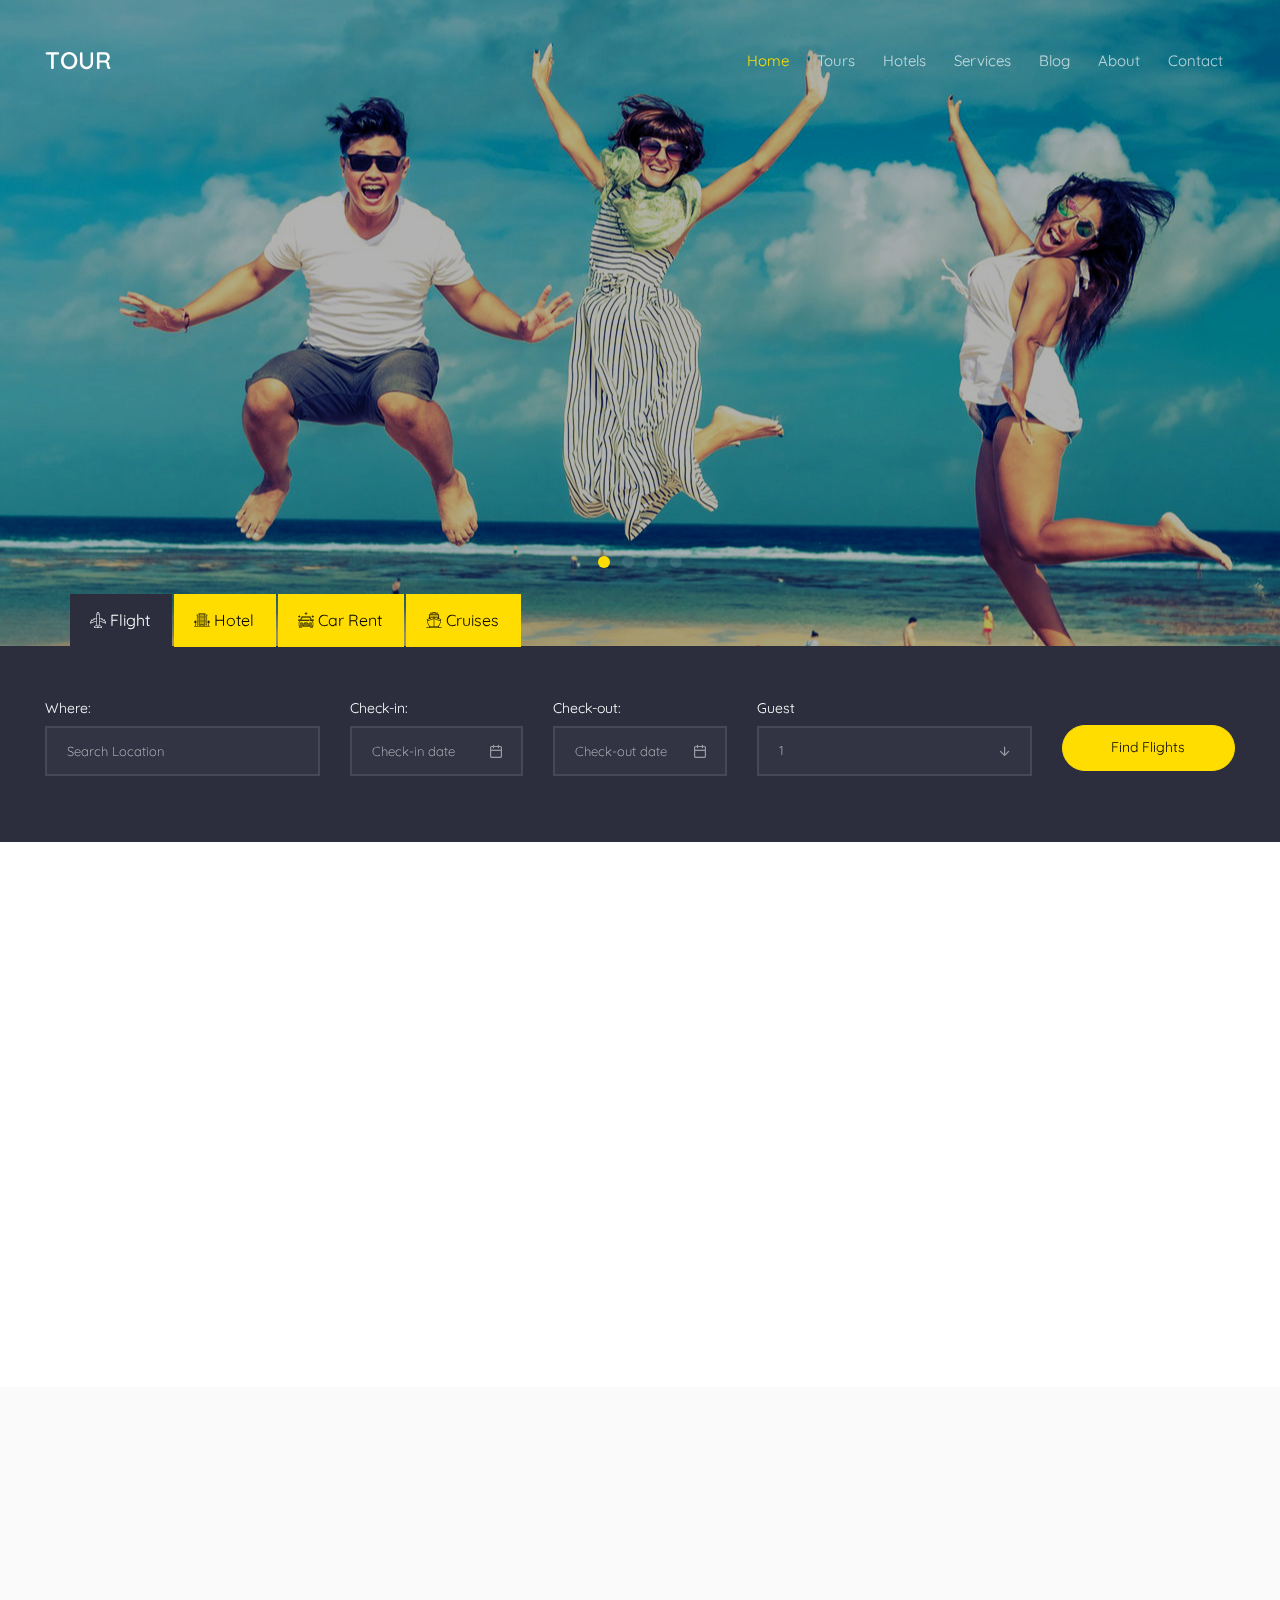
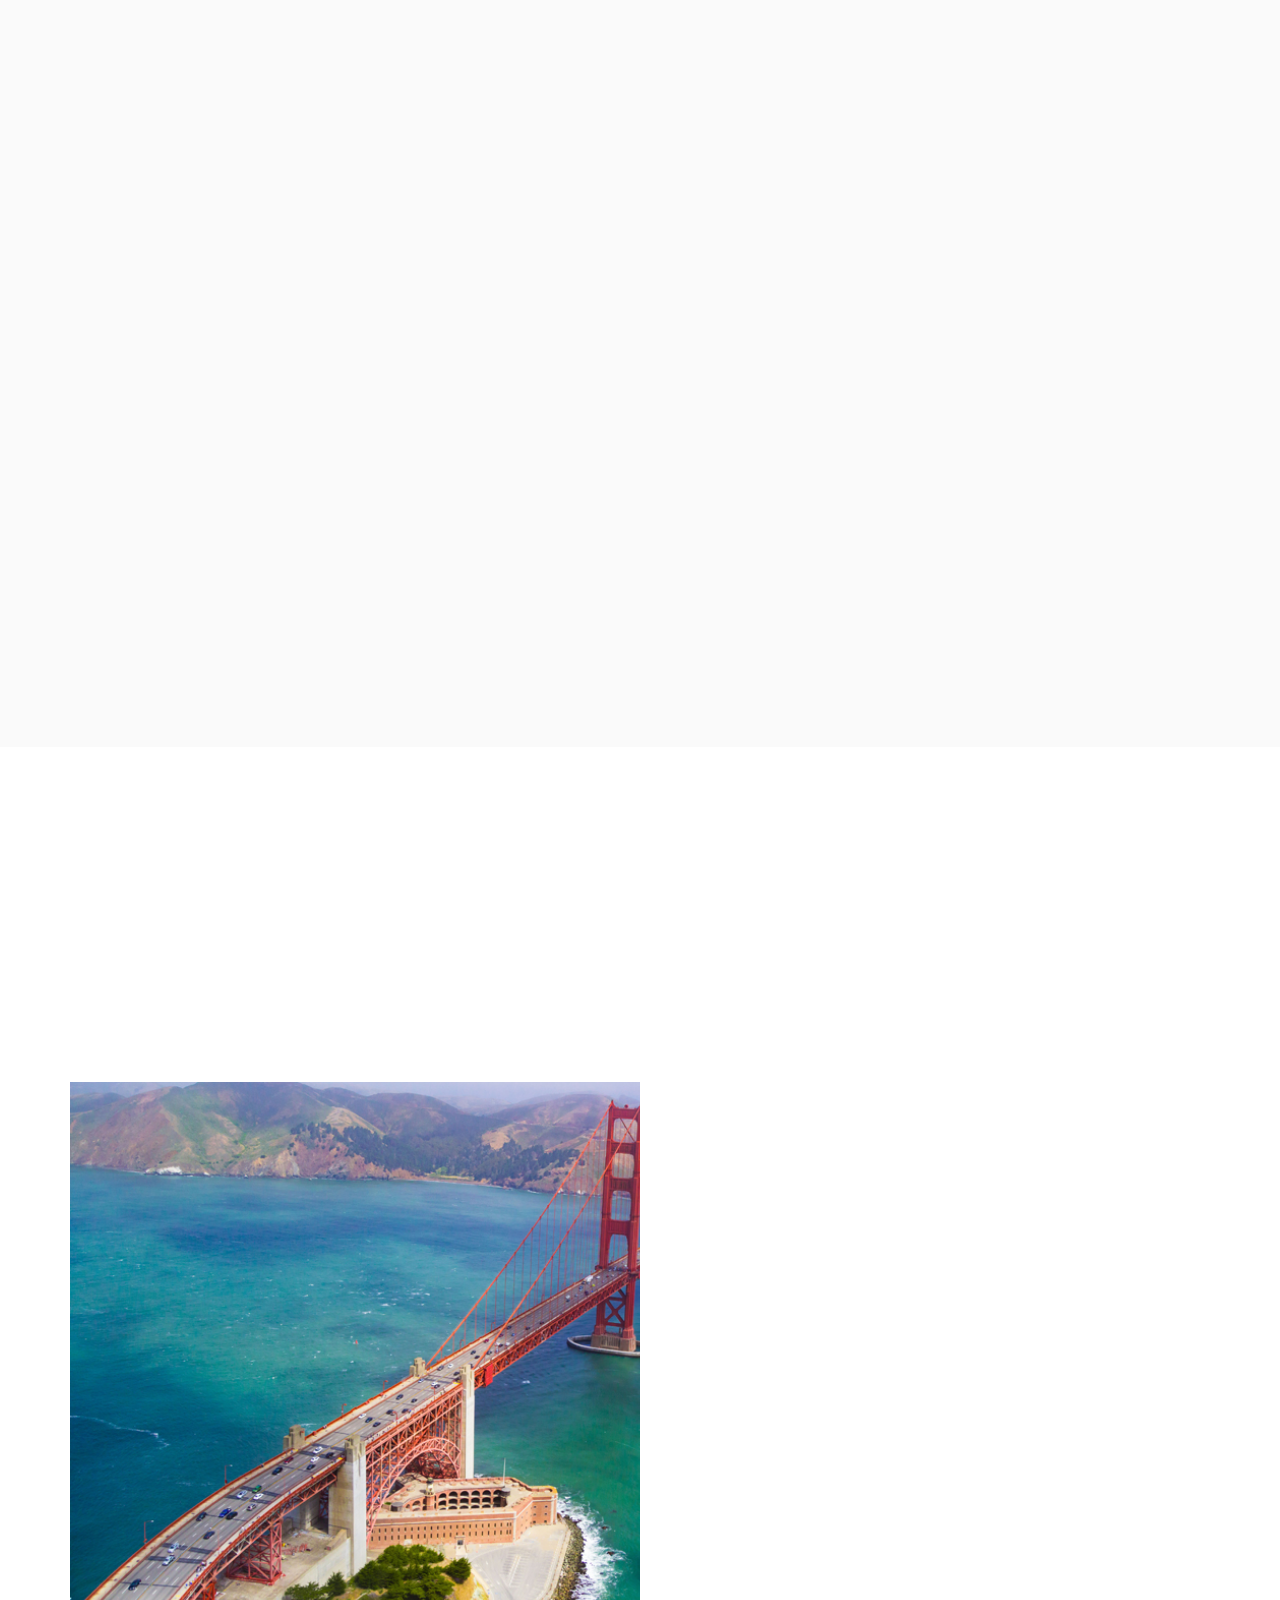
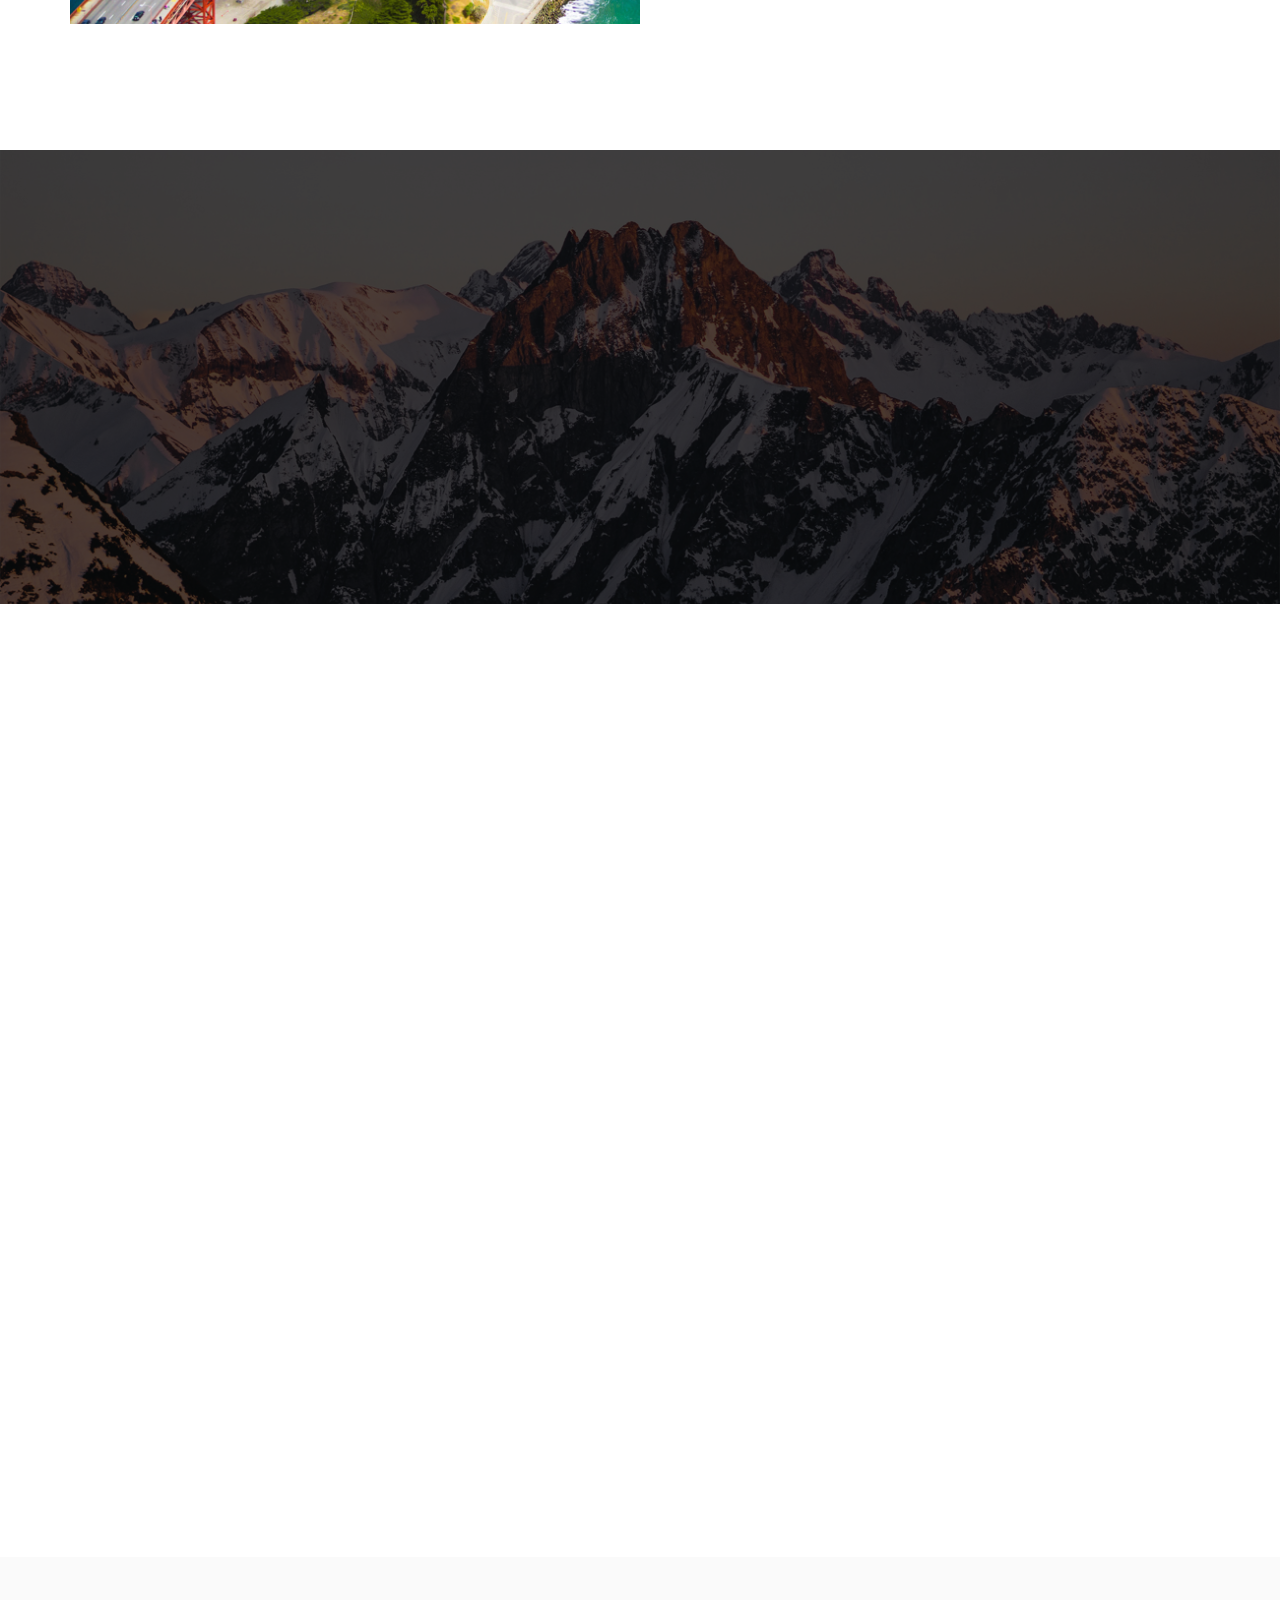
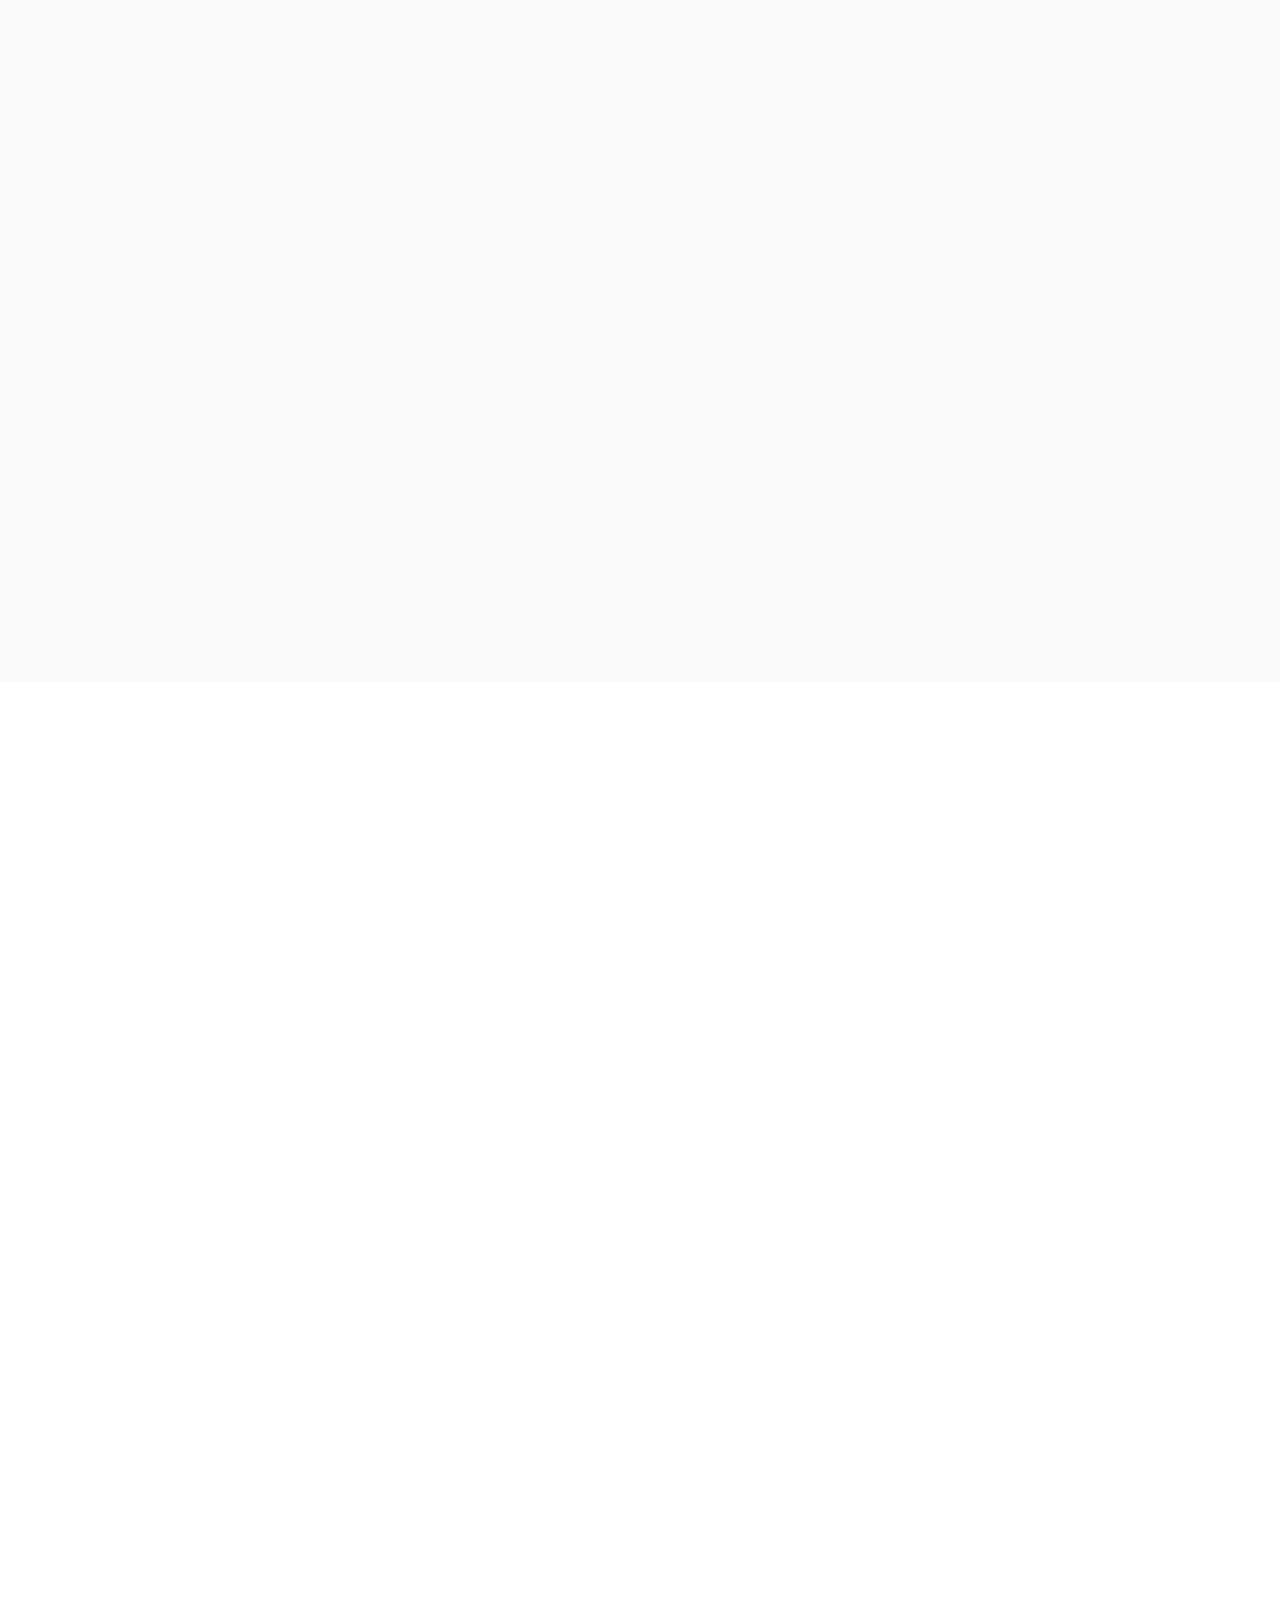
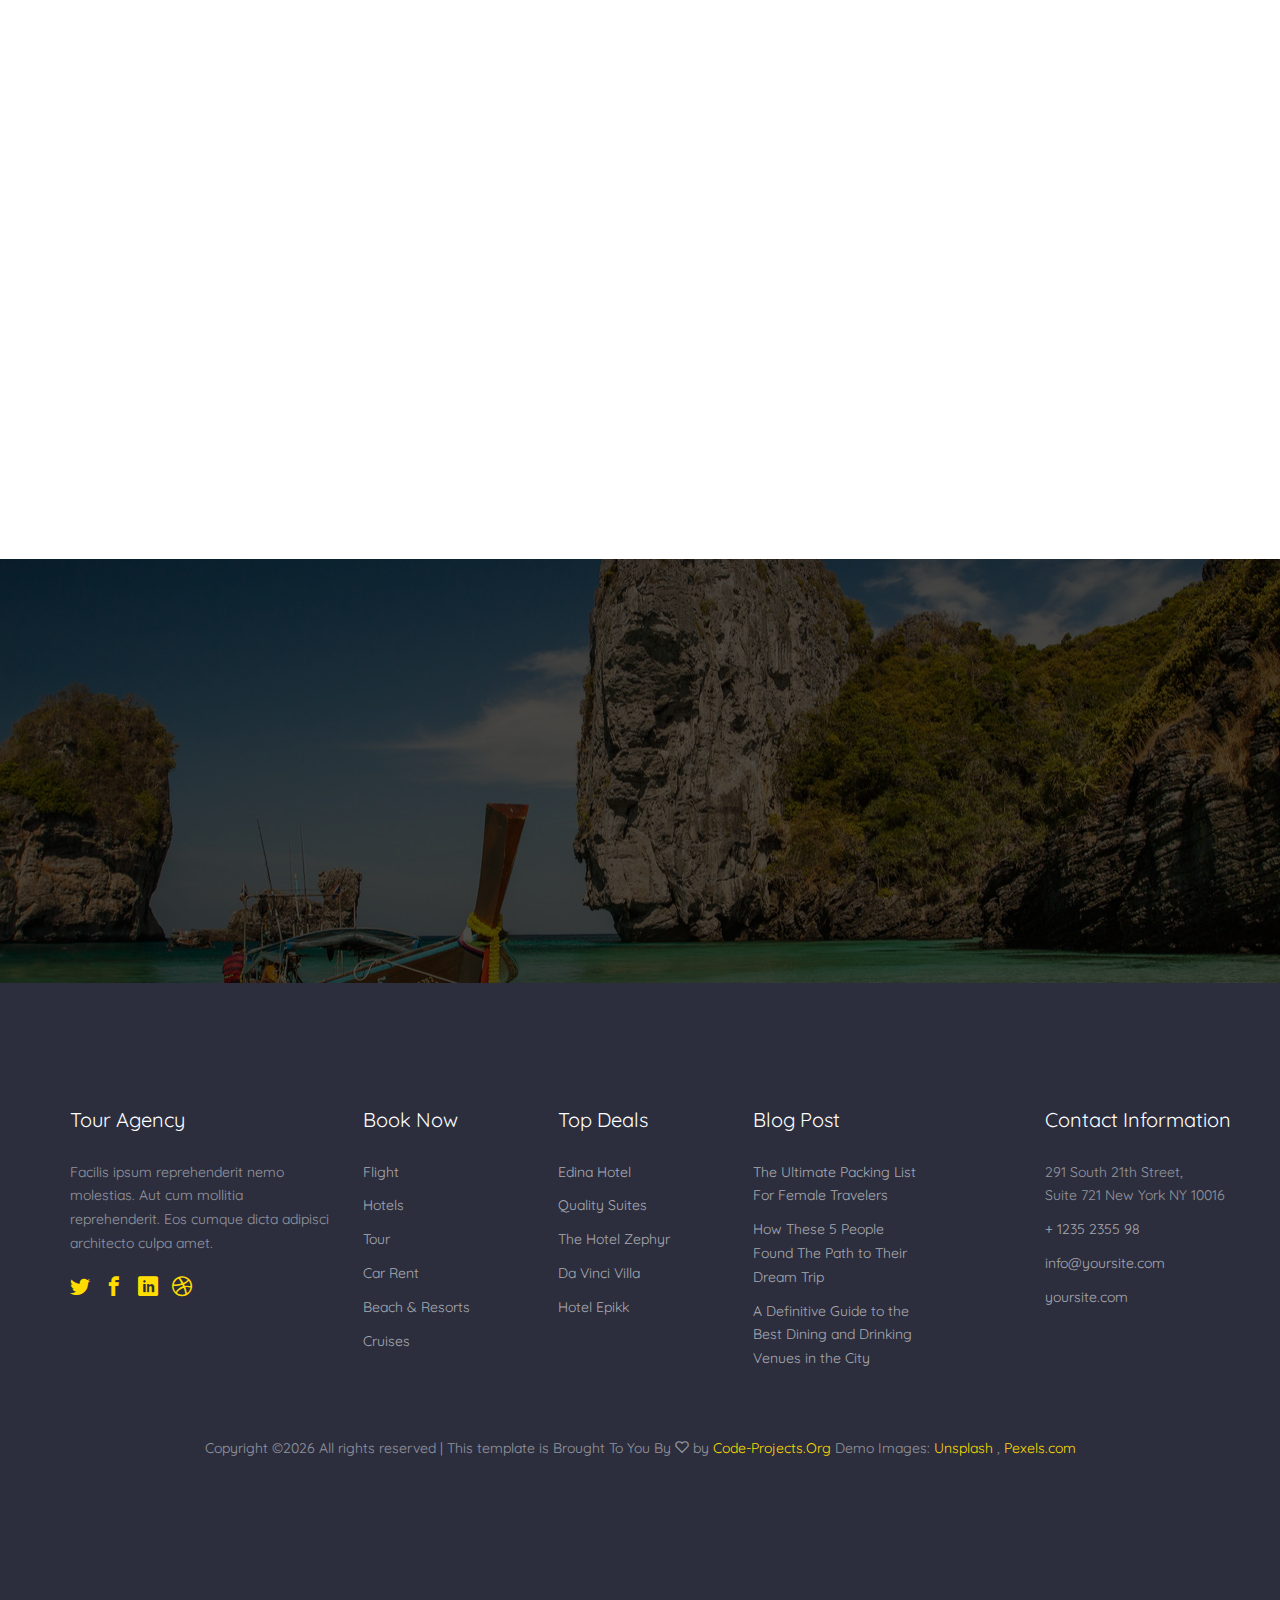
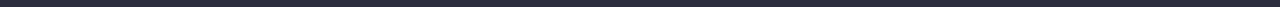
<file: Tour service-front end/tour/index.html>
<!DOCTYPE HTML>
<html>
	<head>
	<meta charset="utf-8">
	<meta http-equiv="X-UA-Compatible" content="IE=edge">
	<title>Tour Template</title>
	<meta name="viewport" content="width=device-width, initial-scale=1">
	<meta name="description" content="" />
	<meta name="keywords" content="" />
	<meta name="author" content="" />

  <!-- Facebook and Twitter integration -->
	<meta property="og:title" content=""/>
	<meta property="og:image" content=""/>
	<meta property="og:url" content=""/>
	<meta property="og:site_name" content=""/>
	<meta property="og:description" content=""/>
	<meta name="twitter:title" content="" />
	<meta name="twitter:image" content="" />
	<meta name="twitter:url" content="" />
	<meta name="twitter:card" content="" />

	<link href="https://fonts.googleapis.com/css?family=Quicksand:300,400,500,700" rel="stylesheet">
	
	<!-- Animate.css -->
	<link rel="stylesheet" href="css/animate.css">
	<!-- Icomoon Icon Fonts-->
	<link rel="stylesheet" href="css/icomoon.css">
	<!-- Bootstrap  -->
	<link rel="stylesheet" href="css/bootstrap.css">

	<!-- Magnific Popup -->
	<link rel="stylesheet" href="css/magnific-popup.css">

	<!-- Flexslider  -->
	<link rel="stylesheet" href="css/flexslider.css">

	<!-- Owl Carousel -->
	<link rel="stylesheet" href="css/owl.carousel.min.css">
	<link rel="stylesheet" href="css/owl.theme.default.min.css">
	
	<!-- Date Picker -->
	<link rel="stylesheet" href="css/bootstrap-datepicker.css">
	<!-- Flaticons  -->
	<link rel="stylesheet" href="fonts/flaticon/font/flaticon.css">

	<!-- Theme style  -->
	<link rel="stylesheet" href="css/style.css">

	<!-- Modernizr JS -->
	<script src="js/modernizr-2.6.2.min.js"></script>
	<!-- FOR IE9 below -->
	<!--[if lt IE 9]>
	<script src="js/respond.min.js"></script>
	<![endif]-->

	</head>
	<body>
		
	<div class="colorlib-loader"></div>

	<div id="page">
		<nav class="colorlib-nav" role="navigation">
			<div class="top-menu">
				<div class="container-fluid">
					<div class="row">
						<div class="col-xs-2">
							<div id="colorlib-logo"><a href="index.html">Tour</a></div>
						</div>
						<div class="col-xs-10 text-right menu-1">
							<ul>
								<li class="active"><a href="index.html">Home</a></li>
								<li class="has-dropdown">
									<a href="tours.html">Tours</a>
									<ul class="dropdown">
										<li><a href="#">Destination</a></li>
										<li><a href="#">Cruises</a></li>
										<li><a href="#">Hotels</a></li>
										<li><a href="#">Booking</a></li>
									</ul>
								</li>
								<li><a href="hotels.html">Hotels</a></li>
								<li><a href="services.html">Services</a></li>
								<li><a href="blog.html">Blog</a></li>
								<li><a href="about.html">About</a></li>
								<li><a href="contact.html">Contact</a></li>
							</ul>
						</div>
					</div>
				</div>
			</div>
		</nav>
		<aside id="colorlib-hero">
			<div class="flexslider">
				<ul class="slides">
			   	<li style="background-image: url(images/img_bg_1.jpg);">
			   		<div class="overlay"></div>
			   		<div class="container-fluid">
			   			<div class="row">
				   			<div class="col-md-6 col-md-offset-3 col-sm-12 col-xs-12 slider-text">
				   				<div class="slider-text-inner text-center">
				   					<h2>2 Days Tour</h2>
				   					<h1>Amazing Maldives Tour</h1>
				   				</div>
				   			</div>
				   		</div>
			   		</div>
			   	</li>
			   	<li style="background-image: url(images/img_bg_2.jpg);">
			   		<div class="overlay"></div>
			   		<div class="container-fluid">
			   			<div class="row">
				   			<div class="col-md-6 col-md-offset-3 col-sm-12 col-xs-12 slider-text">
				   				<div class="slider-text-inner text-center">
				   					<h2>10 Days Cruises</h2>
				   					<h1>From Greece to Spain</h1>
				   				</div>
				   			</div>
				   		</div>
			   		</div>
			   	</li>
			   	<li style="background-image: url(images/img_bg_5.jpg);">
			   		<div class="overlay"></div>
			   		<div class="container-fluids">
			   			<div class="row">
				   			<div class="col-md-6 col-md-offset-3 col-sm-12 col-xs-12 slider-text">
				   				<div class="slider-text-inner text-center">
				   					<h2>Explore our most tavel agency</h2>
				   					<h1>Our Travel Agency</h1>
				   				</div>
				   			</div>
				   		</div>
			   		</div>
			   	</li>
			   	<li style="background-image: url(images/img_bg_4.jpg);">
			   		<div class="overlay"></div>
			   		<div class="container-fluid">
			   			<div class="row">
				   			<div class="col-md-6 col-md-offset-3 col-sm-12 col-xs-12 slider-text">
				   				<div class="slider-text-inner text-center">
				   					<h2>Experience the</h2>
				   					<h1>Best Trip Ever</h1>
				   				</div>
				   			</div>
				   		</div>
			   		</div>
			   	</li>	   	
			  	</ul>
		  	</div>
		</aside>
		<div id="colorlib-reservation">
			<!-- <div class="container"> -->
				<div class="row">
					<div class="search-wrap">
						<div class="container">
							<ul class="nav nav-tabs">
								<li class="active"><a data-toggle="tab" href="#flight"><i class="flaticon-plane"></i> Flight</a></li>
								<li><a data-toggle="tab" href="#hotel"><i class="flaticon-resort"></i> Hotel</a></li>
								<li><a data-toggle="tab" href="#car"><i class="flaticon-car"></i> Car Rent</a></li>
								<li><a data-toggle="tab" href="#cruises"><i class="flaticon-boat"></i> Cruises</a></li>
							</ul>
						</div>
						<div class="tab-content">
							<div id="flight" class="tab-pane fade in active">
								<form method="post" class="colorlib-form">
				              	<div class="row">
				              	 <div class="col-md-3">
				              	 	<div class="form-group">
				                    <label for="date">Where:</label>
				                    <div class="form-field">
				                      <input type="text" id="location" class="form-control" placeholder="Search Location">
				                    </div>
				                  </div>
				              	 </div>
				                <div class="col-md-2">
				                  <div class="form-group">
				                    <label for="date">Check-in:</label>
				                    <div class="form-field">
				                      <i class="icon icon-calendar2"></i>
				                      <input type="text" id="date" class="form-control date" placeholder="Check-in date">
				                    </div>
				                  </div>
				                </div>
				                <div class="col-md-2">
				                  <div class="form-group">
				                    <label for="date">Check-out:</label>
				                    <div class="form-field">
				                      <i class="icon icon-calendar2"></i>
				                      <input type="text" id="date" class="form-control date" placeholder="Check-out date">
				                    </div>
				                  </div>
				                </div>
				                <div class="col-md-3">
				                  <div class="form-group">
				                    <label for="guests">Guest</label>
				                    <div class="form-field">
				                      <i class="icon icon-arrow-down3"></i>
				                      <select name="people" id="people" class="form-control">
				                        <option value="#">1</option>
				                        <option value="#">2</option>
				                        <option value="#">3</option>
				                        <option value="#">4</option>
				                        <option value="#">5+</option>
				                      </select>
				                    </div>
				                  </div>
				                </div>
				                <div class="col-md-2">
				                  <input type="submit" name="submit" id="submit" value="Find Flights" class="btn btn-primary btn-block">
				                </div>
				              </div>
				            </form>
				         </div>
				         <div id="hotel" class="tab-pane fade">
						      <form method="post" class="colorlib-form">
				              	<div class="row">
				              	 <div class="col-md-2">
				              	 	<div class="booknow">
				              	 		<h2>Book Now</h2>
					              	 	<span>Best Price Online</span>
				              	 	</div>
				              	 </div>
				                <div class="col-md-3">
				                  <div class="form-group">
				                    <label for="date">Check-in:</label>
				                    <div class="form-field">
				                      <i class="icon icon-calendar2"></i>
				                      <input type="text" id="date" class="form-control date" placeholder="Check-in date">
				                    </div>
				                  </div>
				                </div>
				                <div class="col-md-3">
				                  <div class="form-group">
				                    <label for="date">Check-out:</label>
				                    <div class="form-field">
				                      <i class="icon icon-calendar2"></i>
				                      <input type="text" id="date" class="form-control date" placeholder="Check-out date">
				                    </div>
				                  </div>
				                </div>
				                <div class="col-md-2">
				                  <div class="form-group">
				                    <label for="guests">Guest</label>
				                    <div class="form-field">
				                      <i class="icon icon-arrow-down3"></i>
				                      <select name="people" id="people" class="form-control">
				                        <option value="#">1</option>
				                        <option value="#">2</option>
				                        <option value="#">3</option>
				                        <option value="#">4</option>
				                        <option value="#">5+</option>
				                      </select>
				                    </div>
				                  </div>
				                </div>
				                <div class="col-md-2">
				                  <input type="submit" name="submit" id="submit" value="Find Hotel" class="btn btn-primary btn-block">
				                </div>
				              </div>
				            </form>
						   </div>
						   <div id="car" class="tab-pane fade">
						   	<form method="post" class="colorlib-form">
				              	<div class="row">
				              	 <div class="col-md-4">
				              	 	<div class="form-group">
				                    <label for="date">Where:</label>
				                    <div class="form-field">
				                      <input type="text" id="location" class="form-control" placeholder="Search Location">
				                    </div>
				                  </div>
				              	 </div>
				                <div class="col-md-3">
				                  <div class="form-group">
				                    <label for="date">Start Date:</label>
				                    <div class="form-field">
				                      <i class="icon icon-calendar2"></i>
				                      <input type="text" id="date" class="form-control date" placeholder="Check-in date">
				                    </div>
				                  </div>
				                </div>
				                <div class="col-md-3">
				                  <div class="form-group">
				                    <label for="date">Return Date:</label>
				                    <div class="form-field">
				                      <i class="icon icon-calendar2"></i>
				                      <input type="text" id="date" class="form-control date" placeholder="Check-out date">
				                    </div>
				                  </div>
				                </div>
				                <div class="col-md-2">
				                  <input type="submit" name="submit" id="submit" value="Find Car" class="btn btn-primary btn-block">
				                </div>
				              </div>
				            </form>
						   </div>
						   <div id="cruises" class="tab-pane fade">
						      <form method="post" class="colorlib-form">
				              	<div class="row">
				              	 <div class="col-md-4">
				              	 	<div class="form-group">
				                    <label for="date">Where:</label>
				                    <div class="form-field">
				                      <input type="text" id="location" class="form-control" placeholder="Search Location">
				                    </div>
				                  </div>
				              	 </div>
				                <div class="col-md-3">
				                  <div class="form-group">
				                    <label for="date">Start Date:</label>
				                    <div class="form-field">
				                      <i class="icon icon-calendar2"></i>
				                      <input type="text" id="date" class="form-control date" placeholder="Check-in date">
				                    </div>
				                  </div>
				                </div>
				                <div class="col-md-3">
				                  <div class="form-group">
				                    <label for="guests">Categories</label>
				                    <div class="form-field">
				                      <i class="icon icon-arrow-down3"></i>
				                      <select name="category" id="category" class="form-control">
				                        <option value="#">Suite</option>
				                        <option value="#">Super Deluxe</option>
				                        <option value="#">Balcony</option>
				                        <option value="#">Economy</option>
				                        <option value="#">Luxury</option>
				                      </select>
				                    </div>
				                  </div>
				                </div>
				                <div class="col-md-2">
				                  <input type="submit" name="submit" id="submit" value="Find Cruises" class="btn btn-primary btn-block">
				                </div>
				              </div>
				            </form>
						   </div>
			         </div>
					</div>
				</div>
			</div>
		</div>

		<div id="colorlib-services">
			<div class="container">
				<div class="row no-gutters">
					<div class="col-md-3 animate-box text-center aside-stretch">
						<div class="services">
							<span class="icon">
								<i class="flaticon-around"></i>
							</span>
							<h3>Amazing Travel</h3>
							<p>Separated they live in Bookmarksgrove right at the coast of the Semantics, a large language ocean. A small river named Duden flows by their place and supplies</p>
						</div>
					</div>
					<div class="col-md-3 animate-box text-center">
						<div class="services">
							<span class="icon">
								<i class="flaticon-boat"></i>
							</span>
							<h3>Our Cruises</h3>
							<p>Separated they live in Bookmarksgrove right at the coast of the Semantics, a large language ocean. A small river named Duden flows by their place and supplies</p>
						</div>
					</div>
					<div class="col-md-3 animate-box text-center">
						<div class="services">
							<span class="icon">
								<i class="flaticon-car"></i>
							</span>
							<h3>Book Your Trip</h3>
							<p>Separated they live in Bookmarksgrove right at the coast of the Semantics, a large language ocean. A small river named Duden flows by their place and supplies</p>
						</div>
					</div>
					<div class="col-md-3 animate-box text-center">
						<div class="services">
							<span class="icon">
								<i class="flaticon-postcard"></i>
							</span>
							<h3>Nice Support</h3>
							<p>Separated they live in Bookmarksgrove right at the coast of the Semantics, a large language ocean. A small river named Duden flows by their place and supplies</p>
						</div>
					</div>
				</div>
			</div>
		</div>

		<div class="colorlib-tour colorlib-light-grey">
			<div class="container">
				<div class="row">
					<div class="col-md-6 col-md-offset-3 text-center colorlib-heading animate-box">
						<h2>Popular Destination</h2>
						<p>We love to tell our successful far far away, behind the word mountains, far from the countries Vokalia and Consonantia, there live the blind texts.</p>
					</div>
				</div>
			</div>
			<div class="tour-wrap">
				<a href="#" class="tour-entry animate-box">
					<div class="tour-img" style="background-image: url(images/tour-1.jpg);">
					</div>
					<span class="desc">
						<p class="star"><span><i class="icon-star-full"></i><i class="icon-star-full"></i><i class="icon-star-full"></i><i class="icon-star-full"></i><i class="icon-star-full"></i></span> 545 Reviews</p>
						<h2>Athens, Greece</h2>
						<span class="city">Athens, Greece</span>
						<span class="price">$450</span>
					</span>
				</a>
				<a href="#" class="tour-entry animate-box">
					<div class="tour-img" style="background-image: url(images/tour-2.jpg);">
					</div>
					<span class="desc">
						<p class="star"><span><i class="icon-star-full"></i><i class="icon-star-full"></i><i class="icon-star-full"></i><i class="icon-star-full"></i><i class="icon-star-full"></i></span> 545 Reviews</p>
						<h2>Family Tour in Thailand</h2>
						<span class="city">Athens, Greece</span>
						<span class="price">$450</span>
					</span>
				</a>
				<a href="#" class="tour-entry animate-box">
					<div class="tour-img" style="background-image: url(images/tour-3.jpg);">
					</div>
					<span class="desc">
						<p class="star"><span><i class="icon-star-full"></i><i class="icon-star-full"></i><i class="icon-star-full"></i><i class="icon-star-full"></i><i class="icon-star-full"></i></span> 545 Reviews</p>
						<h2>Family Tour in Philippines</h2>
						<span class="city">Lipa, Philippines</span>
						<span class="price">$450</span>
					</span>
				</a>
				<a href="#" class="tour-entry animate-box">
					<div class="tour-img" style="background-image: url(images/tour-4.jpg);">
					</div>
					<span class="desc">
						<p class="star"><span><i class="icon-star-full"></i><i class="icon-star-full"></i><i class="icon-star-full"></i><i class="icon-star-full"></i><i class="icon-star-full"></i></span> 545 Reviews</p>
						<h2>Family Tour in Greece</h2>
						<span class="city">Athens, Greece</span>
						<span class="price">$450</span>
					</span>
				</a>
				<a href="#" class="tour-entry animate-box">
					<div class="tour-img" style="background-image: url(images/tour-5.jpg);">
					</div>
					<span class="desc">
						<p class="star"><span><i class="icon-star-full"></i><i class="icon-star-full"></i><i class="icon-star-full"></i><i class="icon-star-full"></i><i class="icon-star-full"></i></span> 545 Reviews</p>
						<h2>Family Tour in Greece</h2>
						<span class="city">Athens, Greece</span>
						<span class="price">$450</span>
					</span>
				</a>
				<a href="#" class="tour-entry animate-box">
					<div class="tour-img" style="background-image: url(images/tour-6.jpg);">
					</div>
					<span class="desc">
						<p class="star"><span><i class="icon-star-full"></i><i class="icon-star-full"></i><i class="icon-star-full"></i><i class="icon-star-full"></i><i class="icon-star-full"></i></span> 545 Reviews</p>
						<h2>Family Tour in Greece</h2>
						<span class="city">Athens, Greece</span>
						<span class="price">$450</span>
					</span>
				</a>
				<a href="#" class="tour-entry animate-box">
					<div class="tour-img" style="background-image: url(images/tour-7.jpg);">
					</div>
					<span class="desc">
						<p class="star"><span><i class="icon-star-full"></i><i class="icon-star-full"></i><i class="icon-star-full"></i><i class="icon-star-full"></i><i class="icon-star-full"></i></span> 545 Reviews</p>
						<h2>Family Tour in Greece</h2>
						<span class="city">Athens, Greece</span>
						<span class="price">$450</span>
					</span>
				</a>
				<a href="#" class="tour-entry animate-box">
					<div class="tour-img" style="background-image: url(images/tour-8.jpg);">
					</div>
					<span class="desc">
						<p class="star"><span><i class="icon-star-full"></i><i class="icon-star-full"></i><i class="icon-star-full"></i><i class="icon-star-full"></i><i class="icon-star-full"></i></span> 545 Reviews</p>
						<h2>Family Tour in Greece</h2>
						<span class="city">Athens, Greece</span>
						<span class="price">$450</span>
					</span>
				</a>
			</div>
		</div>


		<div id="colorlib-blog">
			<div class="container">
				<div class="row">
					<div class="col-md-6 col-md-offset-3 text-center colorlib-heading animate-box">
						<h2>Recent Blog</h2>
						<p>We love to tell our successful far far away, behind the word mountains, far from the countries Vokalia and Consonantia, there live the blind texts.</p>
					</div>
				</div>
				<div class="blog-flex">
					<div class="f-entry-img" style="background-image: url(images/blog-3.jpg);">
					</div>
					<div class="blog-entry aside-stretch-right">
						<div class="row">
							<div class="col-md-12 animate-box">
								<a href="blog.html" class="blog-post">
									<span class="img" style="background-image: url(images/blog-1.jpg);"></span>
									<div class="desc">
										<span class="date">Feb 22, 2018</span>
										<h3>A Definitive Guide to the Best Dining</h3>
										<span class="cat">Activities</span>
									</div>
								</a>
							</div>
							<div class="col-md-12 animate-box">
								<a href="blog.html" class="blog-post">
									<span class="img" style="background-image: url(images/blog-2.jpg);"></span>
									<div class="desc">
										<span class="date">Feb 22, 2018</span>
										<h3>How These 5 People Found The Path to Their Dream Trip</h3>
										<span class="cat">Activities</span>
									</div>
								</a>
							</div>
							<div class="col-md-12 animate-box">
								<a href="blog.html" class="blog-post">
									<span class="img" style="background-image: url(images/blog-4.jpg);"></span>
									<div class="desc">
										<span class="date">Feb 22, 2018</span>
										<h3>Our Secret Island Boat Tour Is just for You</h3>
										<span class="cat">Activities</span>
									</div>
								</a>
							</div>
						</div>
					</div>
				</div>
			</div>
		</div>

		<div id="colorlib-intro" class="intro-img" style="background-image: url(images/cover-img-1.jpg);" data-stellar-background-ratio="0.5">
			<div class="overlay"></div>
			<div class="container">
				<div class="row">
					<div class="col-md-6 animate-box">
						<div class="intro-desc">
							<div class="text-salebox">
								<div class="text-lefts">
									<div class="sale-box">
										<div class="sale-box-top">
											<h2 class="number">45</h2>
											<span class="sup-1">%</span>
											<span class="sup-2">Off</span>
										</div>
										<h2 class="text-sale">Sale</h2>
									</div>
								</div>
								<div class="text-rights">
									<h3 class="title">Just hurry up limited offer!</h3>
									<p>Separated they live in Bookmarksgrove right at the coast of the Semantics, a large language ocean.</p>
									<p><a href="#" class="btn btn-primary">Book Now</a> <a href="#" class="btn btn-primary btn-outline">Read more</a></p>
								</div>
							</div>
						</div>
					</div>
					<div class="col-md-6 animate-box">
						<div class="video-wrap">
							<div class="video colorlib-video" style="background-image: url(images/img_bg_2.jpg);">
								<a href="https://vimeo.com/channels/staffpicks/93951774" class="popup-vimeo"><i class="icon-video"></i></a>
								<div class="video-overlay"></div>
							</div>
						</div>
					</div>
				</div>
			</div>
		</div>

		<div id="colorlib-hotel">
			<div class="container">
				<div class="row">
					<div class="col-md-6 col-md-offset-3 text-center colorlib-heading animate-box">
						<h2>Recommended Hotels</h2>
						<p>We love to tell our successful far far away, behind the word mountains, far from the countries Vokalia and Consonantia, there live the blind texts.</p>
					</div>
				</div>
				<div class="row">
					<div class="col-md-12 animate-box">
						<div class="owl-carousel">
							<div class="item">
								<div class="hotel-entry">
									<a href="hotels.html" class="hotel-img" style="background-image: url(images/hotel-1.jpg);">
										<p class="price"><span>$120</span><small> /night</small></p>
									</a>
									<div class="desc">
										<p class="star"><span><i class="icon-star-full"></i><i class="icon-star-full"></i><i class="icon-star-full"></i><i class="icon-star-full"></i><i class="icon-star-full"></i></span> 545 Reviews</p>
										<h3><a href="#">Hotel Edison</a></h3>
										<span class="place">New York, USA</span>
										<p>A small river named Duden flows by their place and supplies it with the necessary regelialia.</p>
									</div>
								</div>
							</div>
							<div class="item">
								<div class="hotel-entry">
									<a href="hotels.html" class="hotel-img" style="background-image: url(images/hotel-2.jpg);">
										<p class="price"><span>$120</span><small> /night</small></p>
									</a>
									<div class="desc">
										<p class="star"><span><i class="icon-star-full"></i><i class="icon-star-full"></i><i class="icon-star-full"></i><i class="icon-star-full"></i><i class="icon-star-full"></i></span> 545 Reviews</p>
										<h3><a href="#">Hotel Edison</a></h3>
										<span class="place">New York, USA</span>
										<p>A small river named Duden flows by their place and supplies it with the necessary regelialia.</p>
									</div>
								</div>
							</div>
							<div class="item">
								<div class="hotel-entry">
									<a href="hotels.html" class="hotel-img" style="background-image: url(images/hotel-3.jpg);">
										<p class="price"><span>$120</span><small> /night</small></p>
									</a>
									<div class="desc">
										<p class="star"><span><i class="icon-star-full"></i><i class="icon-star-full"></i><i class="icon-star-full"></i><i class="icon-star-full"></i><i class="icon-star-full"></i></span> 545 Reviews</p>
										<h3><a href="#">Hotel Edison</a></h3>
										<span class="place">New York, USA</span>
										<p>A small river named Duden flows by their place and supplies it with the necessary regelialia.</p>
									</div>
								</div>
							</div>
							<div class="item">
								<div class="hotel-entry">
									<a href="hotels.html" class="hotel-img" style="background-image: url(images/hotel-4.jpg);">
										<p class="price"><span>$120</span><small> /night</small></p>
									</a>
									<div class="desc">
										<p class="star"><span><i class="icon-star-full"></i><i class="icon-star-full"></i><i class="icon-star-full"></i><i class="icon-star-full"></i><i class="icon-star-full"></i></span> 545 Reviews</p>
										<h3><a href="#">Hotel Edison</a></h3>
										<span class="place">New York, USA</span>
										<p>A small river named Duden flows by their place and supplies it with the necessary regelialia.</p>
									</div>
								</div>
							</div>
						</div>
					</div>
				</div>
			</div>
		</div>

		<div id="colorlib-testimony" class="colorlib-light-grey">
			<div class="container">
				<div class="row">
					<div class="col-md-6 col-md-offset-3 text-center colorlib-heading animate-box">
						<h2>Our Satisfied Guests says</h2>
						<p>We love to tell our successful far far away, behind the word mountains, far from the countries Vokalia and Consonantia, there live the blind texts.</p>
					</div>
				</div>
				<div class="row">
					<div class="col-md-8 col-md-offset-2 animate-box">						
						<div class="owl-carousel2">
							<div class="item">
								<div class="testimony text-center">
									<span class="img-user" style="background-image: url(images/person1.jpg);"></span>
									<span class="user">Alysha Myers</span>
									<small>Miami Florida, USA</small>
									<blockquote>
										<p>" A small river named Duden flows by their place and supplies it with the necessary regelialia.</p>
									</blockquote>
								</div>
							</div>
							<div class="item">
								<div class="testimony text-center">
									<span class="img-user" style="background-image: url(images/person2.jpg);"></span>
									<span class="user">James Fisher</span>
									<small>New York, USA</small>
									<blockquote>
										<p>One day however a small line of blind text by the name of Lorem Ipsum decided to leave for the far World of Grammar.</p>
									</blockquote>
								</div>
							</div>
							<div class="item">
								<div class="testimony text-center">
									<span class="img-user" style="background-image: url(images/person3.jpg);"></span>
									<span class="user">Jacob Webb</span>
									<small>Athens, Greece</small>
									<blockquote>
										<p>Alphabet Village and the subline of her own road, the Line Lane. Pityful a rethoric question ran over her cheek, then she continued her way.</p>
									</blockquote>
								</div>
							</div>
						</div>
					</div>
				</div>	
			</div>
		</div>

		<div class="colorlib-tour">
			<div class="container">
				<div class="row">
					<div class="col-md-6 col-md-offset-3 text-center colorlib-heading animate-box">
						<h2>Most Popular Travel Countries</h2>
						<p>We love to tell our successful far far away, behind the word mountains, far from the countries Vokalia and Consonantia, there live the blind texts.</p>
					</div>
				</div>
				<div class="row">
					<div class="col-md-12">
						<div class="f-tour">
							<div class="row row-pb-md">
								<div class="col-md-6">
									<div class="row">
										<div class="col-md-6 animate-box">
											<a  href="tours.html" class="f-tour-img" style="background-image: url(images/tour-1.jpg);">
												<div class="desc">
													<h3>Rome - 5 Days</h3>
													<p class="price"><span>$120</span> <small>/ person</small></p>
												</div>
											</a>
										</div>
										<div class="col-md-6 animate-box">
											<a  href="tours.html" class="f-tour-img" style="background-image: url(images/tour-2.jpg);">
												<div class="desc">
													<h3>Rome - 5 Days</h3>
													<p class="price"><span>$120</span> <small>/ person</small></p>
												</div>
											</a>
										</div>
										<div class="col-md-6 animate-box">
											<a  href="tours.html" class="f-tour-img" style="background-image: url(images/tour-3.jpg);">
												<div class="desc">
													<h3>Rome - 5 Days</h3>
													<p class="price"><span>$120</span> <small>/ person</small></p>
												</div>
											</a>
										</div>
										<div class="col-md-6 animate-box">
											<a  href="tours.html" class="f-tour-img" style="background-image: url(images/tour-4.jpg);">
												<div class="desc">
													<h3>Rome - 5 Days</h3>
													<p class="price"><span>$120</span> <small>/ person</small></p>
												</div>
											</a>
										</div>
									</div>
								</div>
								<div class="col-md-6 animate-box">
									<div class="desc">
										<div class="row">
											<div class="col-md-12">
												<h3>Italy, Europe</h3>
												<p>Far far away, behind the word mountains, far from the countries Vokalia and Consonantia, there live the blind texts. Separated they live in Bookmarksgrove right at the coast of the Semantics, a large language ocean. A small river named Duden flows by their place and supplies it with the necessary regelialia.</p><br>
											</div>
											<div class="col-md-12">
												<h4>Best Tours City</h4>
												<div class="row">
													<div class="col-md-4 col-sm-4 col-xs-4">
														<ul>
															<li><a href="#">Rome</a></li>
															<li><a href="#">Milan</a></li>
															<li><a href="#">Genoa</a></li>
															<li><a href="#">Verona</a></li>
														</ul>
													</div>
													<div class="col-md-4 col-sm-4 col-xs-4">
														<ul>
															<li><a href="#">Venice</a></li>
															<li><a href="#">Bologna</a></li>
															<li><a href="#">Trieste</a></li>
															<li><a href="#">Florence</a></li>
														</ul>
													</div>
													<div class="col-md-4 col-sm-4 col-xs-4">
														<ul>
															<li><a href="#">Palermo</a></li>
															<li><a href="#">Siena</a></li>
															<li><a href="#">San Marino</a></li>
															<li><a href="#">Naples</a></li>
														</ul>
													</div>
												</div>
												<p><a href="tours.html" class="btn btn-primary">View All Places</a></p>
											</div>
										</div>
									</div>
								</div>
							</div>
						</div>

						<div class="f-tour">
							<div class="row">
								<div class="col-md-6 col-md-push-6">
									<div class="row">
										<div class="col-md-6 animate-box">
											<a  href="tours.html" class="f-tour-img" style="background-image: url(images/tour-5.jpg);">
												<div class="desc">
													<h3>Rome - 5 Days</h3>
													<p class="price"><span>$120</span> <small>/ person</small></p>
												</div>
											</a>
										</div>
										<div class="col-md-6 animate-box">
											<a  href="tours.html" class="f-tour-img" style="background-image: url(images/tour-6.jpg);">
												<div class="desc">
													<h3>Rome - 5 Days</h3>
													<p class="price"><span>$120</span> <small>/ person</small></p>
												</div>
											</a>
										</div>
										<div class="col-md-6 animate-box">
											<a  href="tours.html" class="f-tour-img" style="background-image: url(images/tour-7.jpg);">
												<div class="desc">
													<h3>Rome - 5 Days</h3>
													<p class="price"><span>$120</span> <small>/ person</small></p>
												</div>
											</a>
										</div>
										<div class="col-md-6 animate-box">
											<a  href="tours.html" class="f-tour-img" style="background-image: url(images/tour-8.jpg);">
												<div class="desc">
													<h3>Rome - 5 Days</h3>
													<p class="price"><span>$120</span> <small>/ person</small></p>
												</div>
											</a>
										</div>
									</div>
								</div>
								<div class="col-md-6 animate-box col-md-pull-6 text-right">
									<div class="desc">
										<div class="row">
											<div class="col-md-12">
												<h3>Athens, Greece</h3>
												<p>Far far away, behind the word mountains, far from the countries Vokalia and Consonantia, there live the blind texts. Separated they live in Bookmarksgrove right at the coast of the Semantics, a large language ocean. A small river named Duden flows by their place and supplies it with the necessary regelialia.</p><br>
											</div>
											<div class="col-md-12">
												<h4>Best Tours City</h4>
												<div class="row">
													<div class="col-md-4 col-sm-4 col-xs-4">
														<ul>
															<li><a href="#">Rome</a></li>
															<li><a href="#">Milan</a></li>
															<li><a href="#">Genoa</a></li>
															<li><a href="#">Verona</a></li>
														</ul>
													</div>
													<div class="col-md-4 col-sm-4 col-xs-4">
														<ul>
															<li><a href="#">Venice</a></li>
															<li><a href="#">Bologna</a></li>
															<li><a href="#">Trieste</a></li>
															<li><a href="#">Florence</a></li>
														</ul>
													</div>
													<div class="col-md-4 col-sm-4 col-xs-4">
														<ul>
															<li><a href="#">Palermo</a></li>
															<li><a href="#">Siena</a></li>
															<li><a href="#">San Marino</a></li>
															<li><a href="#">Naples</a></li>
														</ul>
													</div>
												</div>
												<p><a href="tours.html" class="btn btn-primary">View All Places</a></p>
											</div>
										</div>
									</div>
								</div>
							</div>
						</div>
					</div>
				</div>
			</div>
		</div>

	
		<div id="colorlib-subscribe" style="background-image: url(images/img_bg_2.jpg);" data-stellar-background-ratio="0.5">
			<div class="overlay"></div>
			<div class="container">
				<div class="row">
					<div class="col-md-6 col-md-offset-3 text-center colorlib-heading animate-box">
						<h2>Sign Up for a Newsletter</h2>
						<p>Sign up for our mailing list to get latest updates and offers.</p>
						<form class="form-inline qbstp-header-subscribe">
							<div class="row">
								<div class="col-md-12 col-md-offset-0">
									<div class="form-group">
										<input type="text" class="form-control" id="email" placeholder="Enter your email">
										<button type="submit" class="btn btn-primary">Subscribe</button>
									</div>
								</div>
							</div>
						</form>
					</div>
				</div>
			</div>
		</div>

		<footer id="colorlib-footer" role="contentinfo">
			<div class="container">
				<div class="row row-pb-md">
					<div class="col-md-3 colorlib-widget">
						<h4>Tour Agency</h4>
						<p>Facilis ipsum reprehenderit nemo molestias. Aut cum mollitia reprehenderit. Eos cumque dicta adipisci architecto culpa amet.</p>
						<p>
							<ul class="colorlib-social-icons">
								<li><a href="#"><i class="icon-twitter"></i></a></li>
								<li><a href="#"><i class="icon-facebook"></i></a></li>
								<li><a href="#"><i class="icon-linkedin"></i></a></li>
								<li><a href="#"><i class="icon-dribbble"></i></a></li>
							</ul>
						</p>
					</div>
					<div class="col-md-2 colorlib-widget">
						<h4>Book Now</h4>
						<p>
							<ul class="colorlib-footer-links">
								<li><a href="#">Flight</a></li>
								<li><a href="#">Hotels</a></li>
								<li><a href="#">Tour</a></li>
								<li><a href="#">Car Rent</a></li>
								<li><a href="#">Beach &amp; Resorts</a></li>
								<li><a href="#">Cruises</a></li>
							</ul>
						</p>
					</div>
					<div class="col-md-2 colorlib-widget">
						<h4>Top Deals</h4>
						<p>
							<ul class="colorlib-footer-links">
								<li><a href="#">Edina Hotel</a></li>
								<li><a href="#">Quality Suites</a></li>
								<li><a href="#">The Hotel Zephyr</a></li>
								<li><a href="#">Da Vinci Villa</a></li>
								<li><a href="#">Hotel Epikk</a></li>
							</ul>
						</p>
					</div>
					<div class="col-md-2">
						<h4>Blog Post</h4>
						<ul class="colorlib-footer-links">
							<li><a href="#">The Ultimate Packing List For Female Travelers</a></li>
							<li><a href="#">How These 5 People Found The Path to Their Dream Trip</a></li>
							<li><a href="#">A Definitive Guide to the Best Dining and Drinking Venues in the City</a></li>
						</ul>
					</div>

					<div class="col-md-3 col-md-push-1">
						<h4>Contact Information</h4>
						<ul class="colorlib-footer-links">
							<li>291 South 21th Street, <br> Suite 721 New York NY 10016</li>
							<li><a href="tel://1234567920">+ 1235 2355 98</a></li>
							<li><a href="mailto:info@yoursite.com">info@yoursite.com</a></li>
							<li><a href="#">yoursite.com</a></li>
						</ul>
					</div>
				</div>
				<div class="row">
					<div class="col-md-12 text-center">
						<p>
							<!-- Link back to Colorlib can't be removed. Template is licensed under CC BY 3.0. -->
Copyright &copy;<script>document.write(new Date().getFullYear());</script> All rights reserved | This template is Brought To You By <i class="icon-heart2" aria-hidden="true"></i> by <a href="https://colorlib.com" target="_blank">Code-Projects.Org</a>
<!-- Link back to Colorlib can't be removed. Template is licensed under CC BY 3.0. --></span> 
							<span class="block">Demo Images: <a href="http://unsplash.co/" target="_blank">Unsplash</a> , <a href="http://pexels.com/" target="_blank">Pexels.com</a></span>
						</p>
					</div>
				</div>
			</div>
		</footer>
	</div>

	<div class="gototop js-top">
		<a href="#" class="js-gotop"><i class="icon-arrow-up2"></i></a>
	</div>
	
	<!-- jQuery -->
	<script src="js/jquery.min.js"></script>
	<!-- jQuery Easing -->
	<script src="js/jquery.easing.1.3.js"></script>
	<!-- Bootstrap -->
	<script src="js/bootstrap.min.js"></script>
	<!-- Waypoints -->
	<script src="js/jquery.waypoints.min.js"></script>
	<!-- Flexslider -->
	<script src="js/jquery.flexslider-min.js"></script>
	<!-- Owl carousel -->
	<script src="js/owl.carousel.min.js"></script>
	<!-- Magnific Popup -->
	<script src="js/jquery.magnific-popup.min.js"></script>
	<script src="js/magnific-popup-options.js"></script>
	<!-- Date Picker -->
	<script src="js/bootstrap-datepicker.js"></script>
	<!-- Stellar Parallax -->
	<script src="js/jquery.stellar.min.js"></script>
	<!-- Main -->
	<script src="js/main.js"></script>

	</body>
</html>
</file>
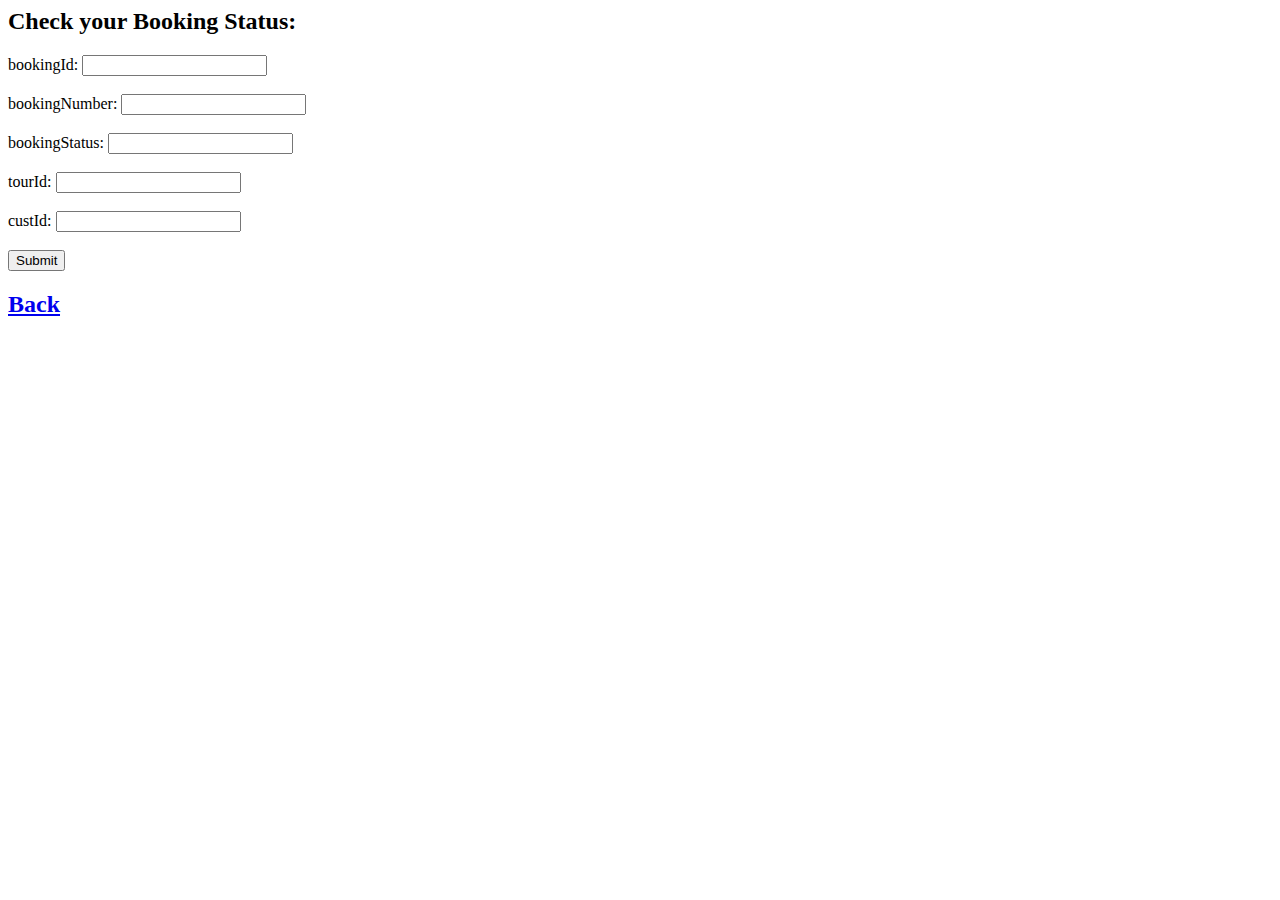
<file: Travel/booking.html>
<script>
    console.log("Loading Data from booking Get API");    

    function Submit(){
        var bid = document.getElementById('pro-id').value;
        var bnumber = document.getElementById('pro-number').value;
        var bstatus = document.getElementById('pro-status').value;
        var tid = document.getElementById('pro-id').value;
        var cid = document.getElementById('pro-id').value;
        let data = {
            bookingId: bid,
            bookingNumber: bnumber,
            bookingStatus: bstatus,
            tourId: tid,
            custId: cid,
            

       }


       

        fetch('http://localhost:4002/booking/',{
        method:"POST",
        body: JSON.stringify(data),
        headers : {
            "Content-Type":"application/json",
            "Access-Control-Allow-Origin":"*"
        }
       }).then(response => response.json())
         .then(json => console.log(json));
         
         alert("Submitted Successfully !!! ")
    }


    
</script>
<body>

    <div id="Submit">
        <h2> Check your Booking Status: </h2>
        bookingId: <input type="text" id="pro-id" /> <br /> <br />
        bookingNumber: <input type="text" id="pro-number"/> <br /> <br />
        bookingStatus: <input type="text" id="pro-status"/> <br /> <br />
        tourId: <input type="text" id="pro-id"/> <br /> <br />
        custId: <input type="text" id="pro-id"/> <br /> <br />
        <button onclick="Submit()"> Submit</button>
        <h2 id="back"><a href="./index.html"> Back </a>  </h2>
    </div>
</file>
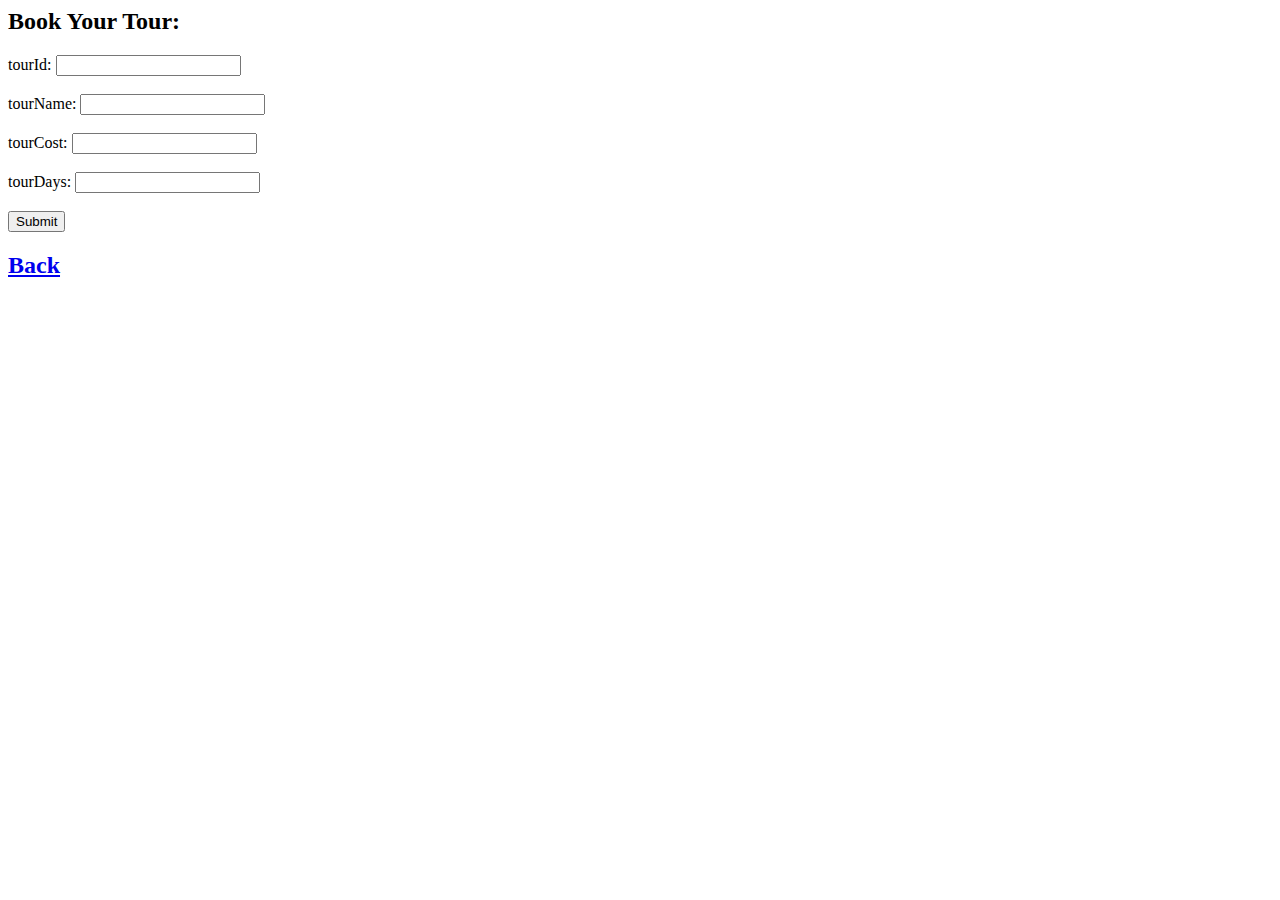
<file: Travel/tour.html>
<script>
    console.log("Loading Data from tour Get API");    

    function Submit(){
        var tid = document.getElementById('pro-id').value;
        var tname = document.getElementById('pro-name').value;
        var tcost = document.getElementById('pro-cost').value;
        var tdays = document.getElementById('pro-days').value;
        let data = {
            tourId: tid,
            tourName: tname,
            tourCost: tcost,
            tourDays: tdays,
            

       }


       

        fetch('http://localhost:4001/tour/',{
        method:"POST",
        body: JSON.stringify(data),
        headers : {
            "Content-Type":"application/json",
            "Access-Control-Allow-Origin":"*"
        }
       }).then(response => response.json())
         .then(json => console.log(json));
         
         alert("Submitted Successfully !!! ")
    }


    
</script>

<body>

    <div id="Submit">
        <h2> Book Your Tour: </h2>
        tourId: <input type="text" id="pro-id" /> <br /> <br />
        tourName: <input type="text" id="pro-name"/> <br /> <br />
        tourCost: <input type="text" id="pro-cost"/> <br /> <br />
        tourDays: <input type="text" id="pro-days"/> <br /> <br />
       <button onclick="Submit()"> Submit</button>
       <h2 id="back"><a href="./index.html"> Back </a>  </h2>
       

    </div>
</file>
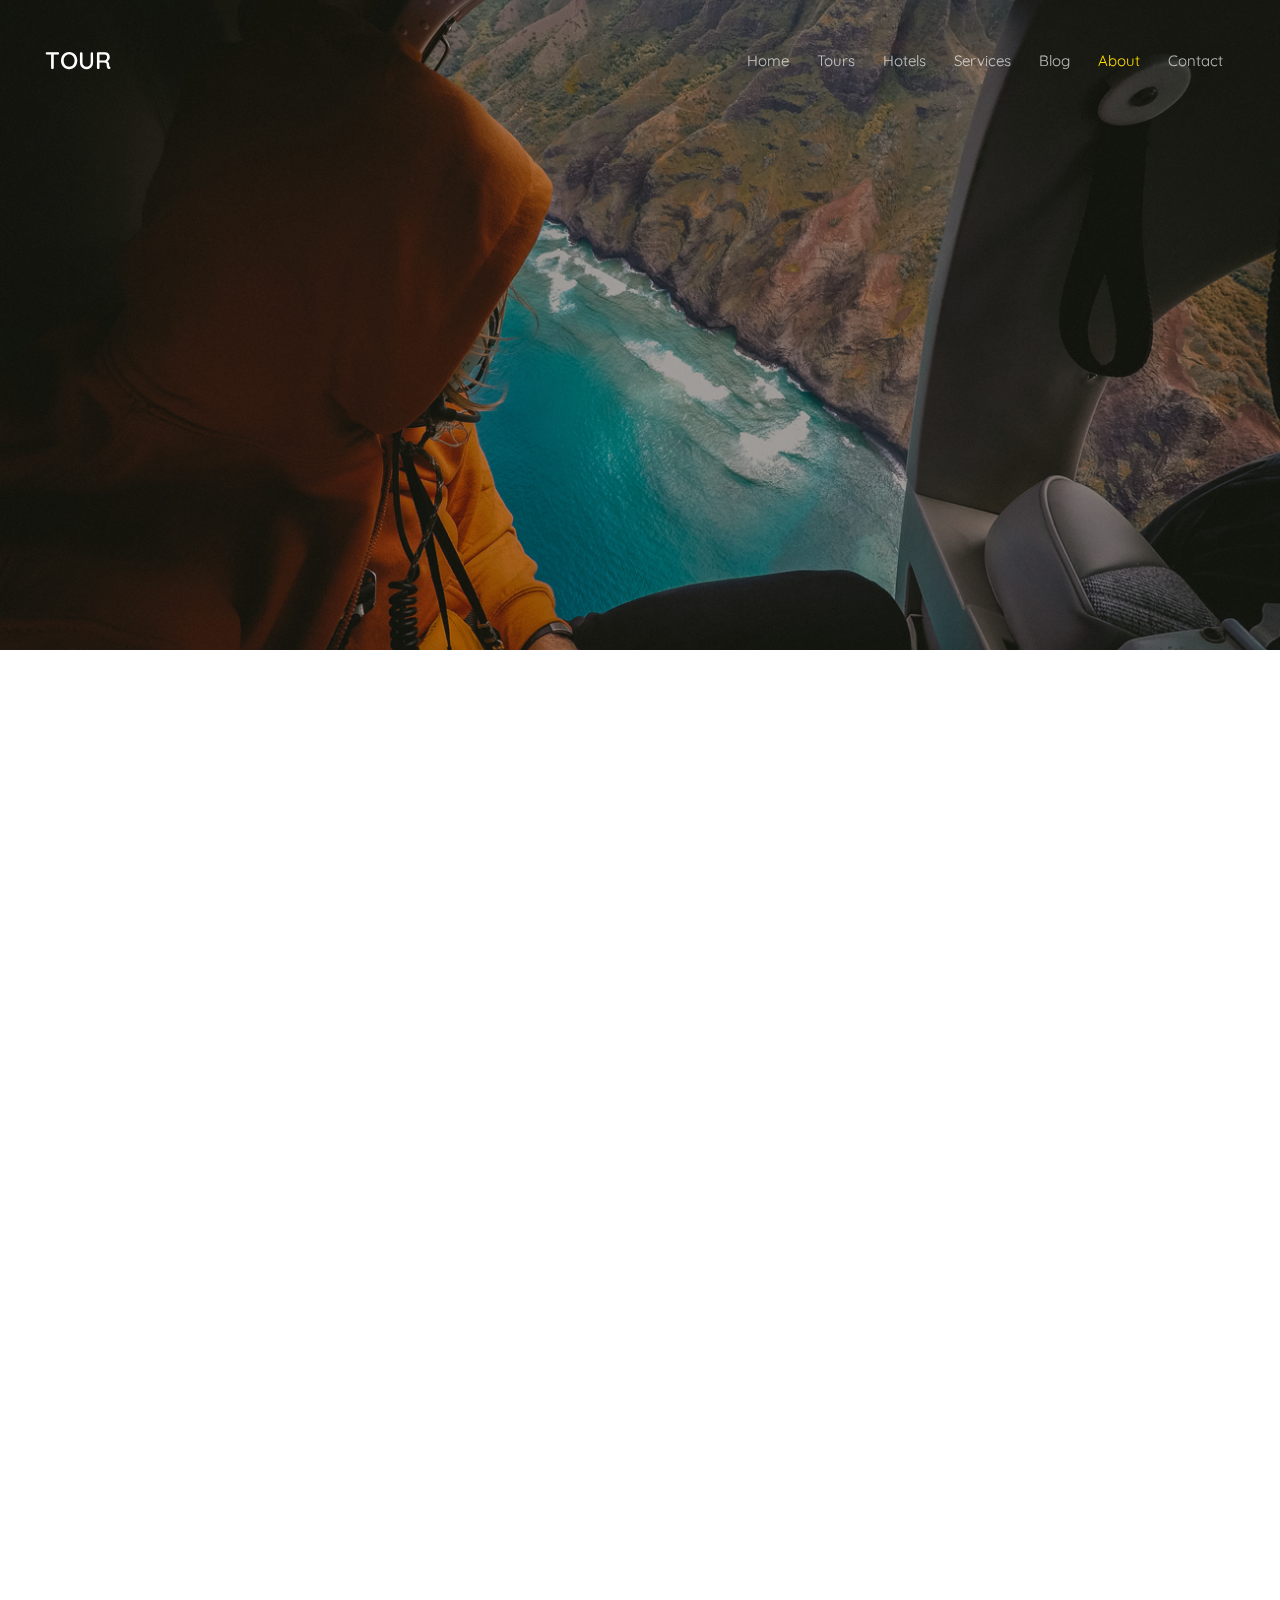
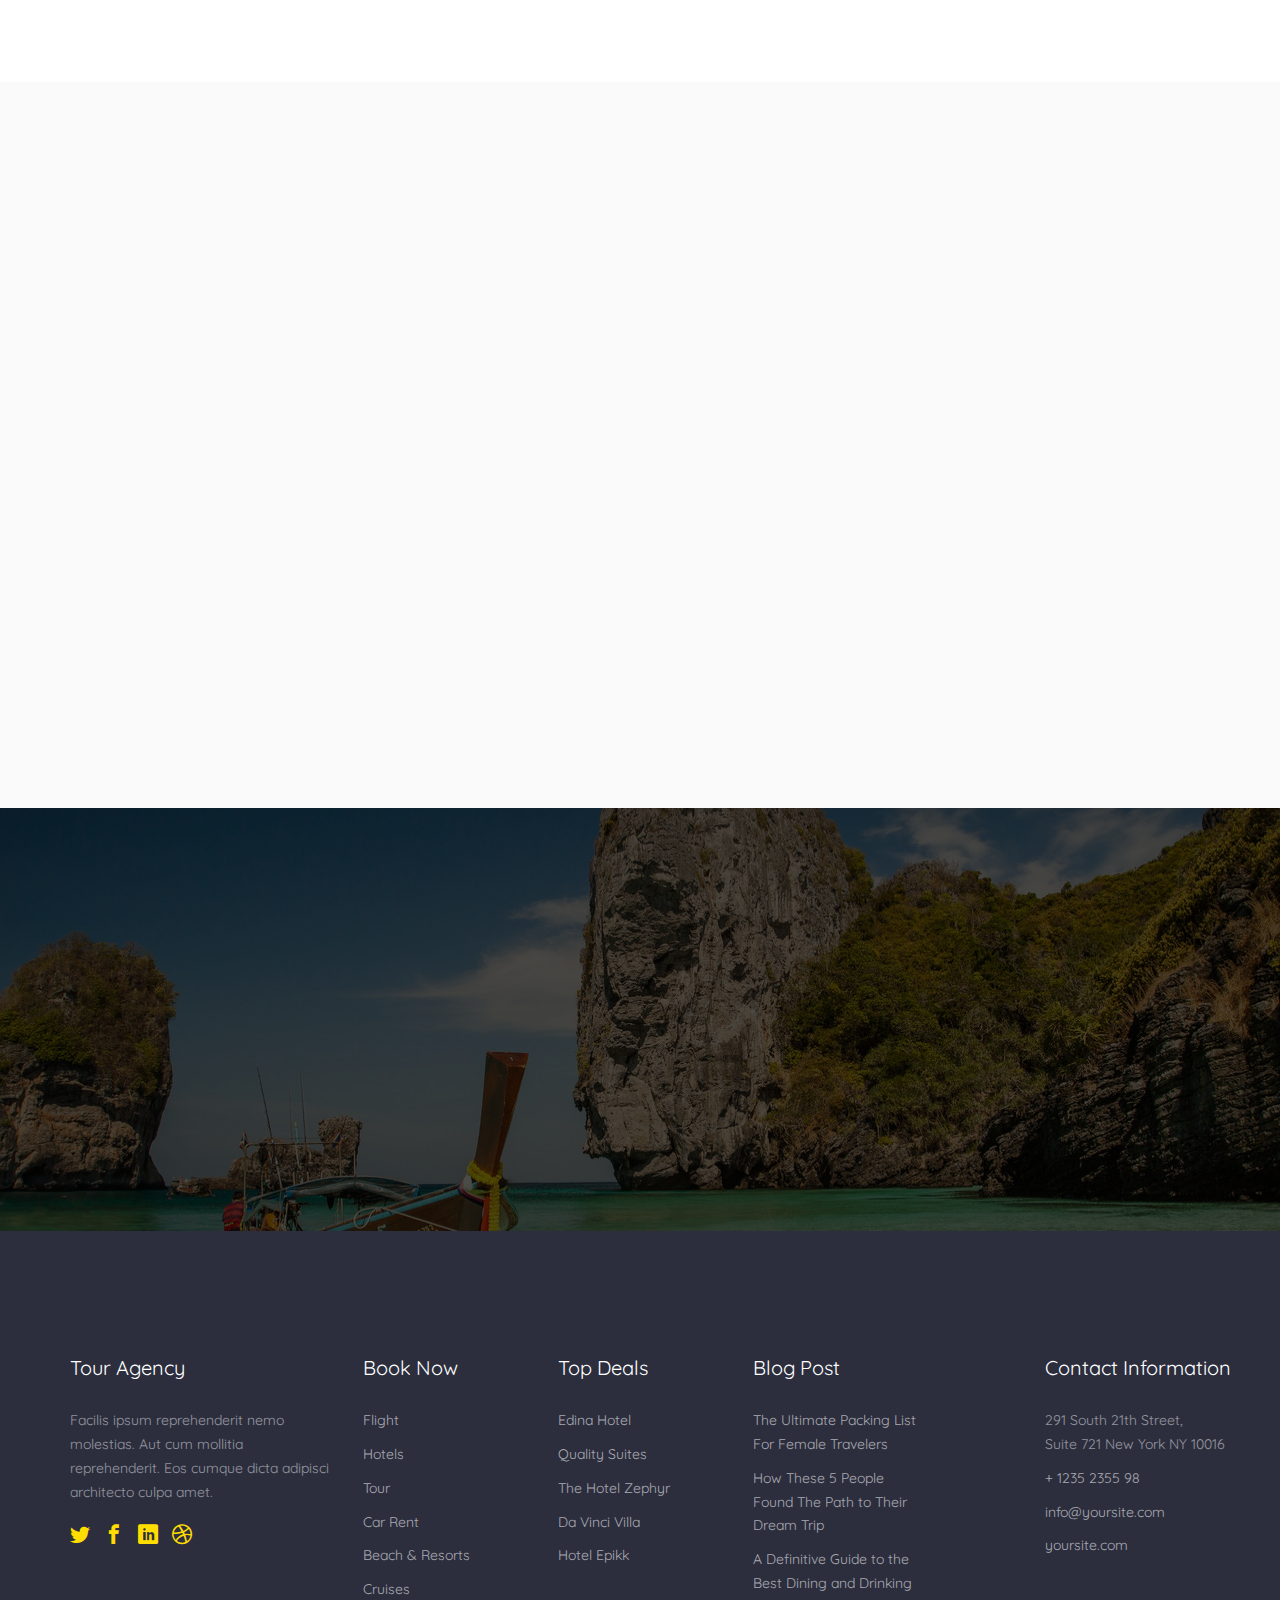
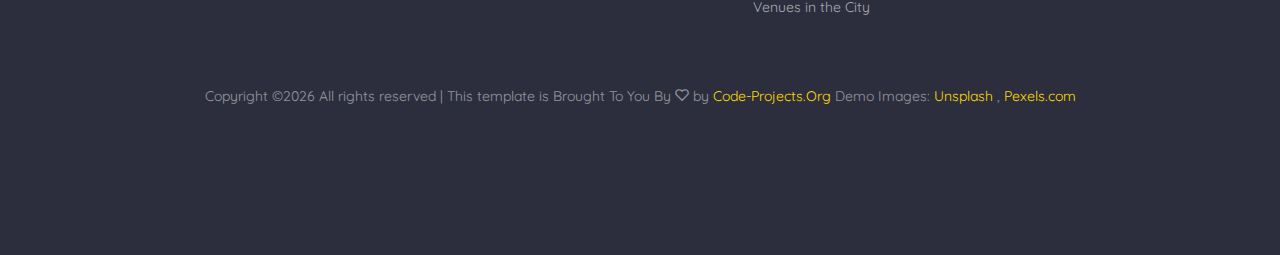
<file: Tour service-front end/tour/about.html>
<!DOCTYPE HTML>
<html>
	<head>
	<meta charset="utf-8">
	<meta http-equiv="X-UA-Compatible" content="IE=edge">
	<title>Tour Template</title>
	<meta name="viewport" content="width=device-width, initial-scale=1">
	<meta name="description" content="" />
	<meta name="keywords" content="" />
	<meta name="author" content="" />

  <!-- Facebook and Twitter integration -->
	<meta property="og:title" content=""/>
	<meta property="og:image" content=""/>
	<meta property="og:url" content=""/>
	<meta property="og:site_name" content=""/>
	<meta property="og:description" content=""/>
	<meta name="twitter:title" content="" />
	<meta name="twitter:image" content="" />
	<meta name="twitter:url" content="" />
	<meta name="twitter:card" content="" />

	<link href="https://fonts.googleapis.com/css?family=Quicksand:300,400,500,700" rel="stylesheet">
	
	<!-- Animate.css -->
	<link rel="stylesheet" href="css/animate.css">
	<!-- Icomoon Icon Fonts-->
	<link rel="stylesheet" href="css/icomoon.css">
	<!-- Bootstrap  -->
	<link rel="stylesheet" href="css/bootstrap.css">

	<!-- Magnific Popup -->
	<link rel="stylesheet" href="css/magnific-popup.css">

	<!-- Flexslider  -->
	<link rel="stylesheet" href="css/flexslider.css">

	<!-- Owl Carousel -->
	<link rel="stylesheet" href="css/owl.carousel.min.css">
	<link rel="stylesheet" href="css/owl.theme.default.min.css">
	
	<!-- Date Picker -->
	<link rel="stylesheet" href="css/bootstrap-datepicker.css">
	<!-- Flaticons  -->
	<link rel="stylesheet" href="fonts/flaticon/font/flaticon.css">

	<!-- Theme style  -->
	<link rel="stylesheet" href="css/style.css">

	<!-- Modernizr JS -->
	<script src="js/modernizr-2.6.2.min.js"></script>
	<!-- FOR IE9 below -->
	<!--[if lt IE 9]>
	<script src="js/respond.min.js"></script>
	<![endif]-->

	</head>
	<body>
		
	<div class="colorlib-loader"></div>

	<div id="page">
		<nav class="colorlib-nav" role="navigation">
			<div class="top-menu">
				<div class="container-fluid">
					<div class="row">
						<div class="col-xs-2">
							<div id="colorlib-logo"><a href="index.html">Tour</a></div>
						</div>
						<div class="col-xs-10 text-right menu-1">
							<ul>
								<li><a href="index.html">Home</a></li>
								<li class="has-dropdown">
									<a href="tours.html">Tours</a>
									<ul class="dropdown">
										<li><a href="#">Destination</a></li>
										<li><a href="#">Cruises</a></li>
										<li><a href="#">Hotels</a></li>
										<li><a href="#">Booking</a></li>
									</ul>
								</li>
								<li><a href="hotels.html">Hotels</a></li>
								<li><a href="services.html">Services</a></li>
								<li><a href="blog.html">Blog</a></li>
								<li class="active"><a href="about.html">About</a></li>
								<li><a href="contact.html">Contact</a></li>
							</ul>
						</div>
					</div>
				</div>
			</div>
		</nav>
		<aside id="colorlib-hero">
			<div class="flexslider">
				<ul class="slides">
			   	<li style="background-image: url(images/cover-img-5.jpg);">
			   		<div class="overlay"></div>
			   		<div class="container-fluid">
			   			<div class="row">
				   			<div class="col-md-6 col-md-offset-3 col-sm-12 col-xs-12 slider-text">
				   				<div class="slider-text-inner text-center">
				   					<h2>by colorlib.com</h2>
				   					<h1>About us</h1>
				   				</div>
				   			</div>
				   		</div>
			   		</div>
			   	</li>
			  	</ul>
		  	</div>
		</aside>

		<div id="colorlib-about">
			<div class="container">
				<div class="row">
					<div class="about-flex">
						<div class="col-one-forth aside-stretch animate-box">
							<div class="row">
								<div class="col-md-12 about">
									<h2>About</h2>

									<ul>
										<li><a href="#">History</a></li>
										<li><a href="#">Staff</a></li>
										<li><a href="#">Connect with us</a></li>
										<li><a href="#">Faqs</a></li>
										<li><a href="#">Career</a></li>
									</ul>
								</div>
							</div>
						</div>
						<div class="col-three-forth animate-box">
							<h2>History</h2>
							<div class="row">
								<div class="col-md-12">
									<p>Far far away, behind the word mountains, far from the countries Vokalia and Consonantia, there live the blind texts. Separated they live in Bookmarksgrove right at the coast of the Semantics, a large language ocean.</p>

									<p>A small river named Duden flows by their place and supplies it with the necessary regelialia. It is a paradisematic country, in which roasted parts of sentences fly into your mouth.</p>

									<p>Even the all-powerful Pointing has no control about the blind texts it is an almost unorthographic life One day however a small line of blind text by the name of Lorem Ipsum decided to leave for the far World of Grammar.</p>

									<div class="row row-pb-sm">
										<div class="col-md-6">
											<img class="img-responsive" src="images/hotel-7.jpg" alt="">
										</div>
										<div class="col-md-6">
											<p>The Big Oxmox advised her not to do so, because there were thousands of bad Commas, wild Question Marks and devious Semikoli, but the Little Blind Text didn’t listen. She packed her seven versalia, put her initial into the belt and made herself on the way.</p>
											<p>When she reached the first hills of the Italic Mountains, she had a last view back on the skyline of her hometown Bookmarksgrove, the headline of Alphabet Village and the subline of her own road, the Line Lane. Pityful a rethoric question ran over her cheek, then she continued her way.</p>
										</div>
									</div>


									<p>When she reached the first hills of the Italic Mountains, she had a last view back on the skyline of her hometown Bookmarksgrove, the headline of Alphabet Village and the subline of her own road, the Line Lane. Pityful a rethoric question ran over her cheek, then she continued her way.</p>

									<p>On her way she met a copy. The copy warned the Little Blind Text, that where it came from it would have been rewritten a thousand times and everything that was left from its origin would be the word "and" and the Little Blind Text should turn around and return to its own, safe country.</p>

									<p>But nothing the copy said could convince her and so it didn’t take long until a few insidious Copy Writers ambushed her, made her drunk with Longe and Parole and dragged her into their agency, where they abused her for their.</p>
								</div>
							</div>
						</div>
					</div>
				</div>
			</div>
		</div>

		<div id="colorlib-testimony" class="colorlib-light-grey">
			<div class="container">
				<div class="row">
					<div class="col-md-6 col-md-offset-3 text-center colorlib-heading animate-box">
						<h2>Our Satisfied Guests says</h2>
						<p>We love to tell our successful far far away, behind the word mountains, far from the countries Vokalia and Consonantia, there live the blind texts.</p>
					</div>
				</div>
				<div class="row">
					<div class="col-md-8 col-md-offset-2 animate-box">						
						<div class="owl-carousel2">
							<div class="item">
								<div class="testimony text-center">
									<span class="img-user" style="background-image: url(images/person1.jpg);"></span>
									<span class="user">Alysha Myers</span>
									<small>Miami Florida, USA</small>
									<blockquote>
										<p>" A small river named Duden flows by their place and supplies it with the necessary regelialia.</p>
									</blockquote>
								</div>
							</div>
							<div class="item">
								<div class="testimony text-center">
									<span class="img-user" style="background-image: url(images/person2.jpg);"></span>
									<span class="user">James Fisher</span>
									<small>New York, USA</small>
									<blockquote>
										<p>One day however a small line of blind text by the name of Lorem Ipsum decided to leave for the far World of Grammar.</p>
									</blockquote>
								</div>
							</div>
							<div class="item">
								<div class="testimony text-center">
									<span class="img-user" style="background-image: url(images/person3.jpg);"></span>
									<span class="user">Jacob Webb</span>
									<small>Athens, Greece</small>
									<blockquote>
										<p>Alphabet Village and the subline of her own road, the Line Lane. Pityful a rethoric question ran over her cheek, then she continued her way.</p>
									</blockquote>
								</div>
							</div>
						</div>
					</div>
				</div>	
			</div>
		</div>

	
		<div id="colorlib-subscribe" style="background-image: url(images/img_bg_2.jpg);" data-stellar-background-ratio="0.5">
			<div class="overlay"></div>
			<div class="container">
				<div class="row">
					<div class="col-md-6 col-md-offset-3 text-center colorlib-heading animate-box">
						<h2>Sign Up for a Newsletter</h2>
						<p>Sign up for our mailing list to get latest updates and offers.</p>
						<form class="form-inline qbstp-header-subscribe">
							<div class="row">
								<div class="col-md-12 col-md-offset-0">
									<div class="form-group">
										<input type="text" class="form-control" id="email" placeholder="Enter your email">
										<button type="submit" class="btn btn-primary">Subscribe</button>
									</div>
								</div>
							</div>
						</form>
					</div>
				</div>
			</div>
		</div>

		<footer id="colorlib-footer" role="contentinfo">
			<div class="container">
				<div class="row row-pb-md">
					<div class="col-md-3 colorlib-widget">
						<h4>Tour Agency</h4>
						<p>Facilis ipsum reprehenderit nemo molestias. Aut cum mollitia reprehenderit. Eos cumque dicta adipisci architecto culpa amet.</p>
						<p>
							<ul class="colorlib-social-icons">
								<li><a href="#"><i class="icon-twitter"></i></a></li>
								<li><a href="#"><i class="icon-facebook"></i></a></li>
								<li><a href="#"><i class="icon-linkedin"></i></a></li>
								<li><a href="#"><i class="icon-dribbble"></i></a></li>
							</ul>
						</p>
					</div>
					<div class="col-md-2 colorlib-widget">
						<h4>Book Now</h4>
						<p>
							<ul class="colorlib-footer-links">
								<li><a href="#">Flight</a></li>
								<li><a href="#">Hotels</a></li>
								<li><a href="#">Tour</a></li>
								<li><a href="#">Car Rent</a></li>
								<li><a href="#">Beach &amp; Resorts</a></li>
								<li><a href="#">Cruises</a></li>
							</ul>
						</p>
					</div>
					<div class="col-md-2 colorlib-widget">
						<h4>Top Deals</h4>
						<p>
							<ul class="colorlib-footer-links">
								<li><a href="#">Edina Hotel</a></li>
								<li><a href="#">Quality Suites</a></li>
								<li><a href="#">The Hotel Zephyr</a></li>
								<li><a href="#">Da Vinci Villa</a></li>
								<li><a href="#">Hotel Epikk</a></li>
							</ul>
						</p>
					</div>
					<div class="col-md-2">
						<h4>Blog Post</h4>
						<ul class="colorlib-footer-links">
							<li><a href="#">The Ultimate Packing List For Female Travelers</a></li>
							<li><a href="#">How These 5 People Found The Path to Their Dream Trip</a></li>
							<li><a href="#">A Definitive Guide to the Best Dining and Drinking Venues in the City</a></li>
						</ul>
					</div>

					<div class="col-md-3 col-md-push-1">
						<h4>Contact Information</h4>
						<ul class="colorlib-footer-links">
							<li>291 South 21th Street, <br> Suite 721 New York NY 10016</li>
							<li><a href="tel://1234567920">+ 1235 2355 98</a></li>
							<li><a href="mailto:info@yoursite.com">info@yoursite.com</a></li>
							<li><a href="#">yoursite.com</a></li>
						</ul>
					</div>
				</div>
				<div class="row">
					<div class="col-md-12 text-center">
						<p>
					<!-- Link back to Colorlib can't be removed. Template is licensed under CC BY 3.0. -->
Copyright &copy;<script>document.write(new Date().getFullYear());</script> All rights reserved | This template is Brought To You By <i class="icon-heart2" aria-hidden="true"></i> by <a href="https://colorlib.com" target="_blank">Code-Projects.Org</a>
<!-- Link back to Colorlib can't be removed. Template is licensed under CC BY 3.0. --></span> 
							<span class="block">Demo Images: <a href="http://unsplash.co/" target="_blank">Unsplash</a> , <a href="http://pexels.com/" target="_blank">Pexels.com</a></span>
						</p>
					</div>
				</div>
			</div>
		</footer>
	</div>

	<div class="gototop js-top">
		<a href="#" class="js-gotop"><i class="icon-arrow-up2"></i></a>
	</div>

	<!-- jQuery -->
	<script src="js/jquery.min.js"></script>
	<!-- jQuery Easing -->
	<script src="js/jquery.easing.1.3.js"></script>
	<!-- Bootstrap -->
	<script src="js/bootstrap.min.js"></script>
	<!-- Waypoints -->
	<script src="js/jquery.waypoints.min.js"></script>
	<!-- Flexslider -->
	<script src="js/jquery.flexslider-min.js"></script>
	<!-- Owl carousel -->
	<script src="js/owl.carousel.min.js"></script>
	<!-- Magnific Popup -->
	<script src="js/jquery.magnific-popup.min.js"></script>
	<script src="js/magnific-popup-options.js"></script>
	<!-- Date Picker -->
	<script src="js/bootstrap-datepicker.js"></script>
	<!-- Stellar Parallax -->
	<script src="js/jquery.stellar.min.js"></script>

	<!-- Main -->
	<script src="js/main.js"></script>

	</body>
</html>
</file>
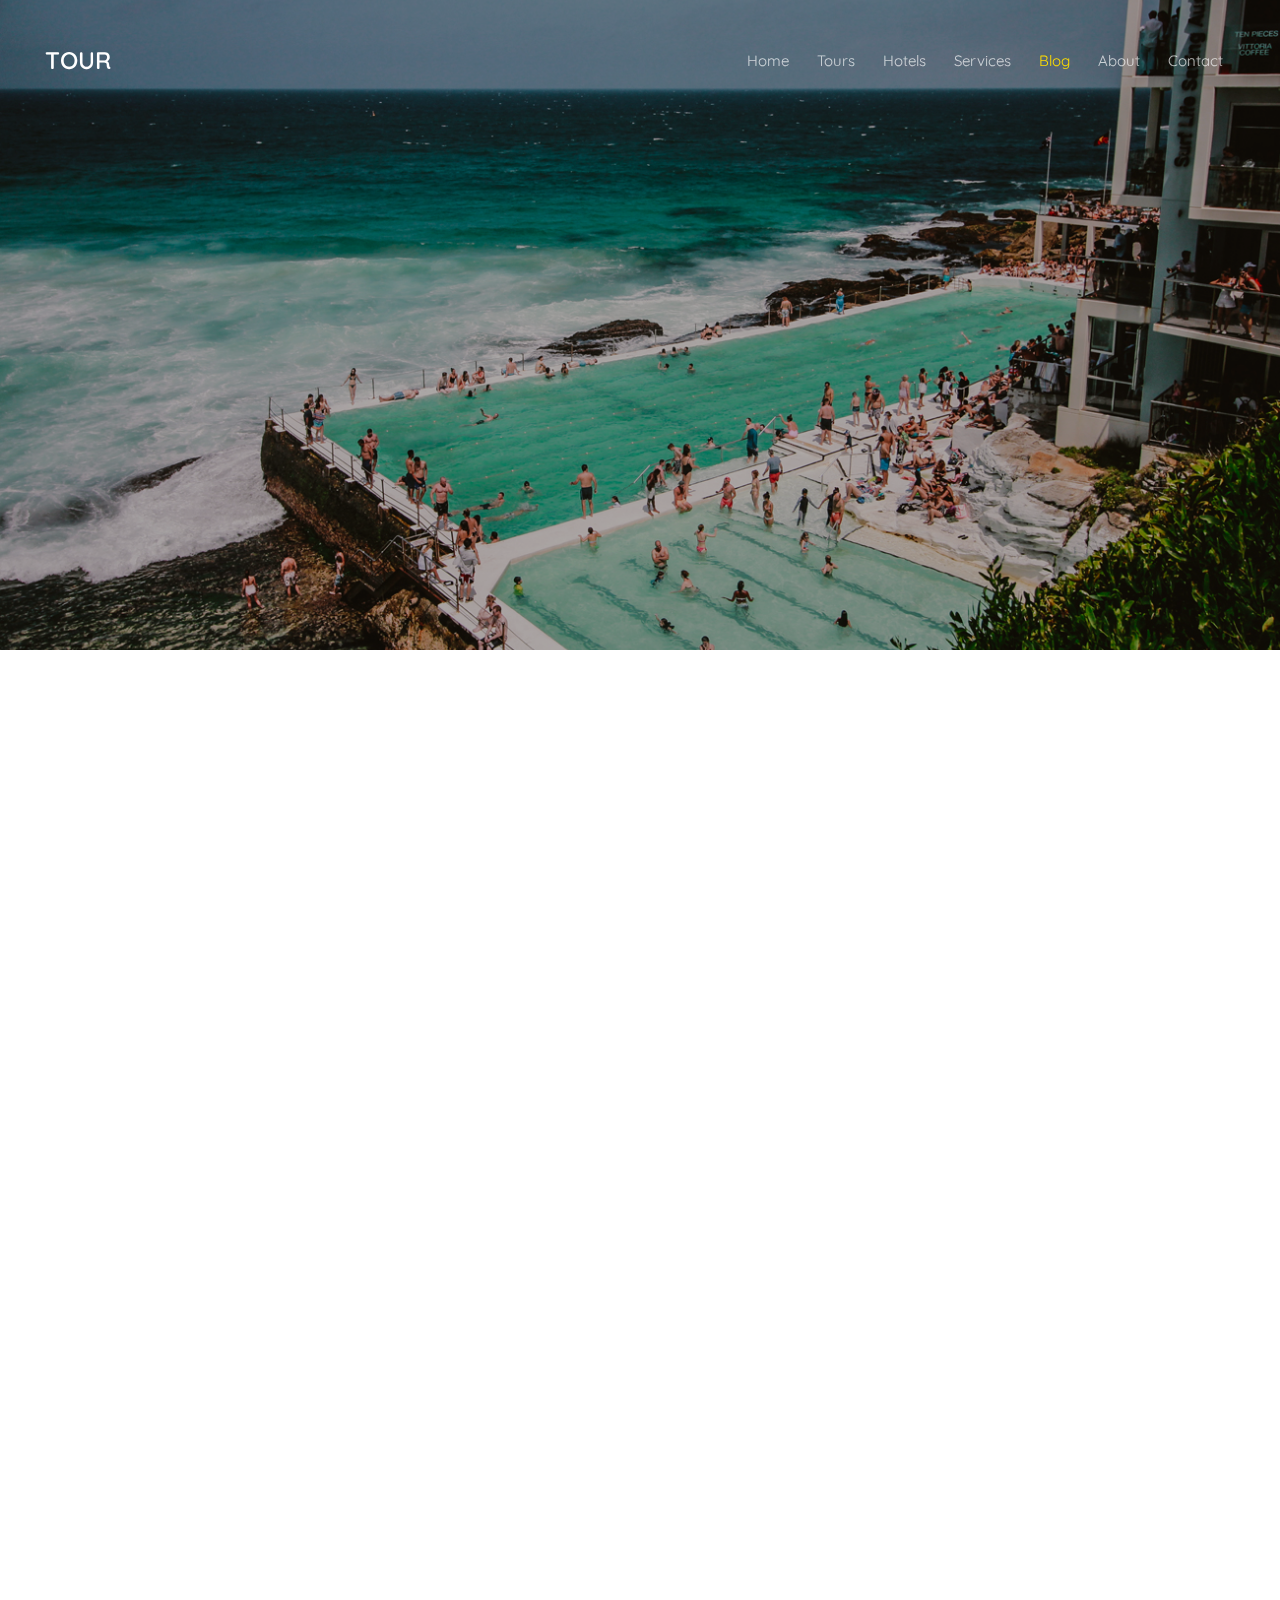
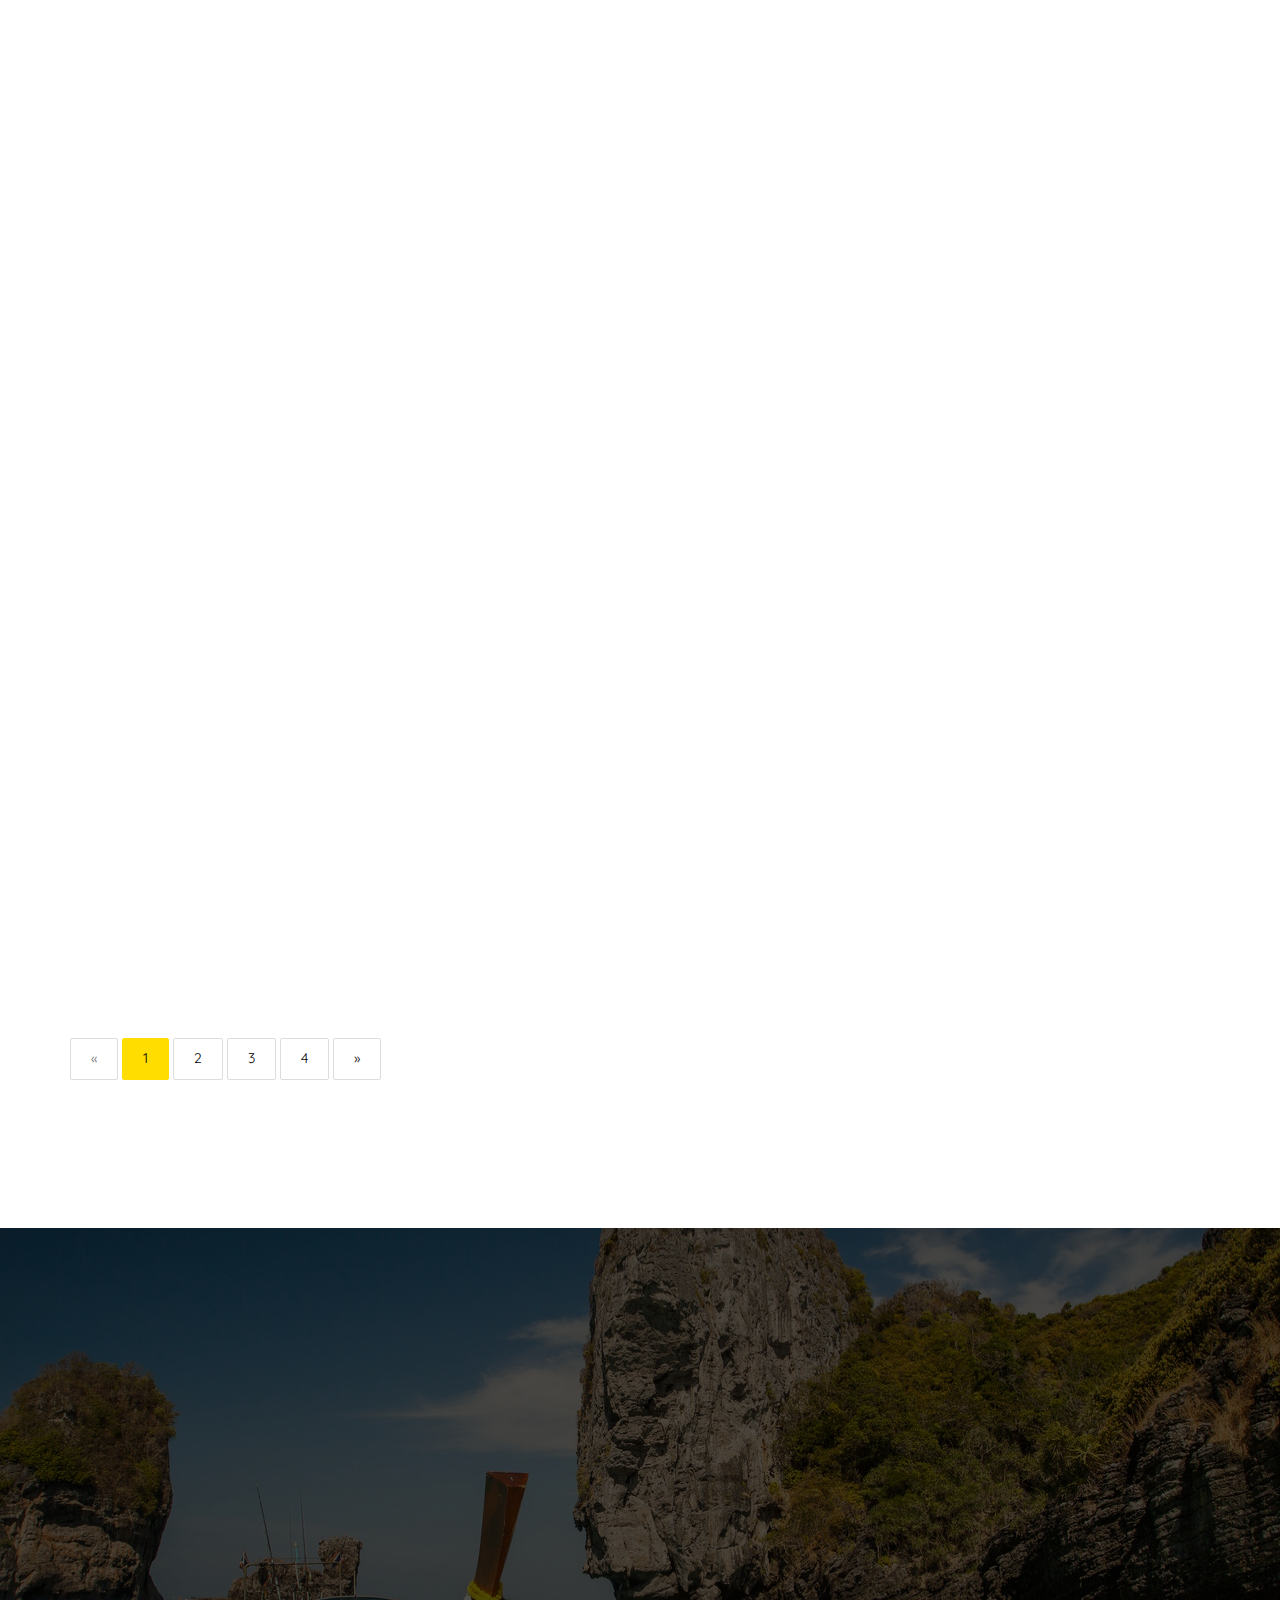
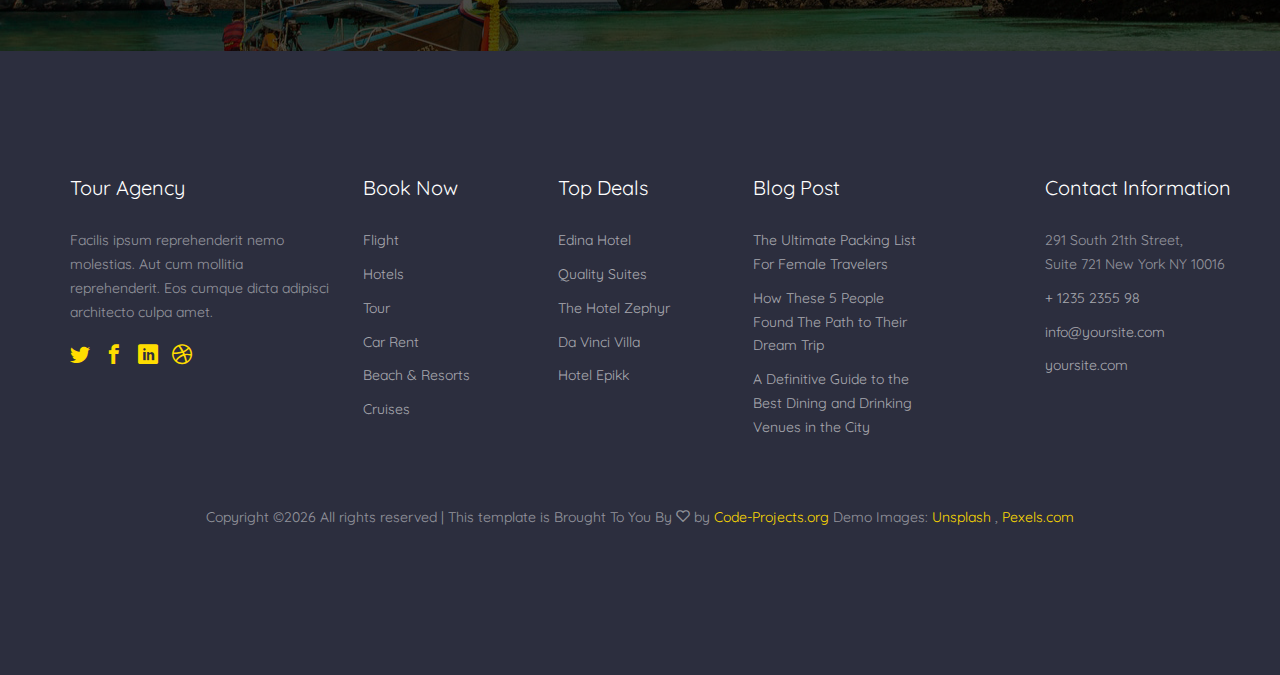
<file: Tour service-front end/tour/blog.html>
<!DOCTYPE HTML>
<html>
	<head>
	<meta charset="utf-8">
	<meta http-equiv="X-UA-Compatible" content="IE=edge">
	<title>Tour Template</title>
	<meta name="viewport" content="width=device-width, initial-scale=1">
	<meta name="description" content="" />
	<meta name="keywords" content="" />
	<meta name="author" content="" />

  <!-- Facebook and Twitter integration -->
	<meta property="og:title" content=""/>
	<meta property="og:image" content=""/>
	<meta property="og:url" content=""/>
	<meta property="og:site_name" content=""/>
	<meta property="og:description" content=""/>
	<meta name="twitter:title" content="" />
	<meta name="twitter:image" content="" />
	<meta name="twitter:url" content="" />
	<meta name="twitter:card" content="" />

	<link href="https://fonts.googleapis.com/css?family=Quicksand:300,400,500,700" rel="stylesheet">
	
	<!-- Animate.css -->
	<link rel="stylesheet" href="css/animate.css">
	<!-- Icomoon Icon Fonts-->
	<link rel="stylesheet" href="css/icomoon.css">
	<!-- Bootstrap  -->
	<link rel="stylesheet" href="css/bootstrap.css">

	<!-- Magnific Popup -->
	<link rel="stylesheet" href="css/magnific-popup.css">

	<!-- Flexslider  -->
	<link rel="stylesheet" href="css/flexslider.css">

	<!-- Owl Carousel -->
	<link rel="stylesheet" href="css/owl.carousel.min.css">
	<link rel="stylesheet" href="css/owl.theme.default.min.css">
	
	<!-- Date Picker -->
	<link rel="stylesheet" href="css/bootstrap-datepicker.css">
	<!-- Flaticons  -->
	<link rel="stylesheet" href="fonts/flaticon/font/flaticon.css">

	<!-- Theme style  -->
	<link rel="stylesheet" href="css/style.css">

	<!-- Modernizr JS -->
	<script src="js/modernizr-2.6.2.min.js"></script>
	<!-- FOR IE9 below -->
	<!--[if lt IE 9]>
	<script src="js/respond.min.js"></script>
	<![endif]-->

	</head>
	<body>
		
	<div class="colorlib-loader"></div>

	<div id="page">
		<nav class="colorlib-nav" role="navigation">
			<div class="top-menu">
				<div class="container-fluid">
					<div class="row">
						<div class="col-xs-2">
							<div id="colorlib-logo"><a href="index.html">Tour</a></div>
						</div>
						<div class="col-xs-10 text-right menu-1">
							<ul>
								<li><a href="index.html">Home</a></li>
								<li class="has-dropdown">
									<a href="tours.html">Tours</a>
									<ul class="dropdown">
										<li><a href="#">Destination</a></li>
										<li><a href="#">Cruises</a></li>
										<li><a href="#">Hotels</a></li>
										<li><a href="#">Booking</a></li>
									</ul>
								</li>
								<li><a href="hotels.html">Hotels</a></li>
								<li><a href="services.html">Services</a></li>
								<li class="active"><a href="blog.html">Blog</a></li>
								<li><a href="about.html">About</a></li>
								<li><a href="contact.html">Contact</a></li>
							</ul>
						</div>
					</div>
				</div>
			</div>
		</nav>
		<aside id="colorlib-hero">
			<div class="flexslider">
				<ul class="slides">
			   	<li style="background-image: url(images/cover-img-2.jpg);">
			   		<div class="overlay"></div>
			   		<div class="container-fluid">
			   			<div class="row">
				   			<div class="col-md-6 col-md-offset-3 col-sm-12 col-xs-12 slider-text">
				   				<div class="slider-text-inner text-center">
				   					<h2>by colorlib.com</h2>
				   					<h1>Blog</h1>
				   				</div>
				   			</div>
				   		</div>
			   		</div>
			   	</li>
			  	</ul>
		  	</div>
		</aside>

		<div id="colorlib-blog">
			<div class="container">
				<div class="row">
					<div class="col-md-8">
						<div class="wrap-division">
							<article class="animate-box">
								<div class="blog-img" style="background-image: url(images/blog-1.jpg);"></div>
								<div class="desc">
									<div class="meta">
										<p>
											<span>Feb 24, 2018 </span>
											<span>admin </span>
											<span><a href="#">2 Comments</a></span>
										</p>
									</div>
									<h2><a href="#">A Definitive Guide to the Best Dining</a></h2>
									<p>Lorem ipsum dolor sit amet, consectetur adipisicing elit. Incidunt, qui quod ipsum harum id, minima nesciunt! Saepe soluta, vitae quas expedita voluptatem voluptates placeat numquam provident quis, atque nisi iure?</p>
								</div>
							</article>
							<article class="animate-box">
								<div class="blog-img" style="background-image: url(images/blog-2.jpg);"></div>
								<div class="desc">
									<div class="meta">
										<p>
											<span>Feb 24, 2018 </span>
											<span>admin </span>
											<span><a href="#">1 Comments</a></span>
										</p>
									</div>
									<h2><a href="#">How These 5 People Found The Path to Their Dream Trip</a></h2>
									<p>Lorem ipsum dolor sit amet, consectetur adipisicing elit. Incidunt, qui quod ipsum harum id, minima nesciunt! Saepe soluta, vitae quas expedita voluptatem voluptates placeat numquam provident quis, atque nisi iure?</p>
								</div>
							</article>
							<article class="animate-box">
								<div class="blog-img" style="background-image: url(images/blog-3.jpg);"></div>
								<div class="desc">
									<div class="meta">
										<p>
											<span>Feb 24, 2018 </span>
											<span>admin </span>
											<span><a href="#">0 Comments</a></span>
										</p>
									</div>
									<h2><a href="#">Our Secret Island Boat Tour Is just for You</a></h2>
									<p>Lorem ipsum dolor sit amet, consectetur adipisicing elit. Incidunt, qui quod ipsum harum id, minima nesciunt! Saepe soluta, vitae quas expedita voluptatem voluptates placeat numquam provident quis, atque nisi iure?</p>
								</div>
							</article>
						</div>
						<div class="row">
							<div class="col-md-12">
								<ul class="pagination">
									<li class="disabled"><a href="#">&laquo;</a></li>
									<li class="active"><a href="#">1</a></li>
									<li><a href="#">2</a></li>
									<li><a href="#">3</a></li>
									<li><a href="#">4</a></li>
									<li><a href="#">&raquo;</a></li>
								</ul>
							</div>
						</div>
					</div>

					<div class="col-md-4">
						<div class="sidebar-wrap">
							<div class="side animate-box">
								<h3 class="sidebar-heading">Recent Post</h3>
								<div class="blog-entry-side">
									<a href="blog.html" class="blog-post">
										<span class="img" style="background-image: url(images/blog-3.jpg);"></span>
										<div class="desc">
											<span class="date">Feb 24, 2018</span>
											<h3>Our Secret Island Boat Tour Is just for You</h3>
											<span class="cat">Tour</span>
										</div>
									</a>
								</div>
								<div class="blog-entry-side">
									<a href="blog.html" class="blog-post">
										<span class="img" style="background-image: url(images/blog-2.jpg);"></span>
										<div class="desc">
											<span class="date">Feb 24, 2018</span>
											<h3>How These 5 People Found The Path to Their Dream Trip</h3>
											<span class="cat">Hotel</span>
										</div>
									</a>
								</div>
								<div class="blog-entry-side">
									<a href="blog.html" class="blog-post">
										<span class="img" style="background-image: url(images/blog-3.jpg);"></span>
										<div class="desc">
											<span class="date">Feb 24, 2018</span>
											<h3>Our Secret Island Boat Tour Is just for You</h3>
											<span class="cat">Cruises</span>
										</div>
									</a>
								</div>
							</div>
							<div class="side animate-box">
								<div class="sidebar-heading">Categories</div>
								<ul class="category">
									<li><a href="#"><i class="icon-check"></i> Car rental<span>(2)</span></a></li>
									<li><a href="#"><i class="icon-check"></i> Flight<span>(2)</span></a></li>
									<li><a href="#"><i class="icon-check"></i> Activities<span>(3)</span></a></li>
									<li><a href="#"><i class="icon-check"></i> Hotel<span>(5)</span></a></li>
									<li><a href="#"><i class="icon-check"></i> Tour<span>(2)</span></a></li>
									<li><a href="#"><i class="icon-check"></i> Travel<span>(3)</span></a></li>
									<li><a href="#"><i class="icon-check"></i> Night<span>(2)</span></a></li>
									<li><a href="#"><i class="icon-check"></i> Cruises<span>(2)</span></a></li>
								</ul>
							</div>
						</div>
					</div>
				</div>
			</div>
		</div>
	
		<div id="colorlib-subscribe" style="background-image: url(images/img_bg_2.jpg);" data-stellar-background-ratio="0.5">
			<div class="overlay"></div>
			<div class="container">
				<div class="row">
					<div class="col-md-6 col-md-offset-3 text-center colorlib-heading animate-box">
						<h2>Sign Up for a Newsletter</h2>
						<p>Sign up for our mailing list to get latest updates and offers.</p>
						<form class="form-inline qbstp-header-subscribe">
							<div class="row">
								<div class="col-md-12 col-md-offset-0">
									<div class="form-group">
										<input type="text" class="form-control" id="email" placeholder="Enter your email">
										<button type="submit" class="btn btn-primary">Subscribe</button>
									</div>
								</div>
							</div>
						</form>
					</div>
				</div>
			</div>
		</div>

		<footer id="colorlib-footer" role="contentinfo">
			<div class="container">
				<div class="row row-pb-md">
					<div class="col-md-3 colorlib-widget">
						<h4>Tour Agency</h4>
						<p>Facilis ipsum reprehenderit nemo molestias. Aut cum mollitia reprehenderit. Eos cumque dicta adipisci architecto culpa amet.</p>
						<p>
							<ul class="colorlib-social-icons">
								<li><a href="#"><i class="icon-twitter"></i></a></li>
								<li><a href="#"><i class="icon-facebook"></i></a></li>
								<li><a href="#"><i class="icon-linkedin"></i></a></li>
								<li><a href="#"><i class="icon-dribbble"></i></a></li>
							</ul>
						</p>
					</div>
					<div class="col-md-2 colorlib-widget">
						<h4>Book Now</h4>
						<p>
							<ul class="colorlib-footer-links">
								<li><a href="#">Flight</a></li>
								<li><a href="#">Hotels</a></li>
								<li><a href="#">Tour</a></li>
								<li><a href="#">Car Rent</a></li>
								<li><a href="#">Beach &amp; Resorts</a></li>
								<li><a href="#">Cruises</a></li>
							</ul>
						</p>
					</div>
					<div class="col-md-2 colorlib-widget">
						<h4>Top Deals</h4>
						<p>
							<ul class="colorlib-footer-links">
								<li><a href="#">Edina Hotel</a></li>
								<li><a href="#">Quality Suites</a></li>
								<li><a href="#">The Hotel Zephyr</a></li>
								<li><a href="#">Da Vinci Villa</a></li>
								<li><a href="#">Hotel Epikk</a></li>
							</ul>
						</p>
					</div>
					<div class="col-md-2">
						<h4>Blog Post</h4>
						<ul class="colorlib-footer-links">
							<li><a href="#">The Ultimate Packing List For Female Travelers</a></li>
							<li><a href="#">How These 5 People Found The Path to Their Dream Trip</a></li>
							<li><a href="#">A Definitive Guide to the Best Dining and Drinking Venues in the City</a></li>
						</ul>
					</div>

					<div class="col-md-3 col-md-push-1">
						<h4>Contact Information</h4>
						<ul class="colorlib-footer-links">
							<li>291 South 21th Street, <br> Suite 721 New York NY 10016</li>
							<li><a href="tel://1234567920">+ 1235 2355 98</a></li>
							<li><a href="mailto:info@yoursite.com">info@yoursite.com</a></li>
							<li><a href="#">yoursite.com</a></li>
						</ul>
					</div>
				</div>
				<div class="row">
					<div class="col-md-12 text-center">
						<p>
							<!-- Link back to Colorlib can't be removed. Template is licensed under CC BY 3.0. -->
Copyright &copy;<script>document.write(new Date().getFullYear());</script> All rights reserved | This template is Brought To You By <i class="icon-heart2" aria-hidden="true"></i> by <a href="https://colorlib.com" target="_blank">Code-Projects.org</a>
<!-- Link back to Colorlib can't be removed. Template is licensed under CC BY 3.0. --></span> 
							<span class="block">Demo Images: <a href="http://unsplash.co/" target="_blank">Unsplash</a> , <a href="http://pexels.com/" target="_blank">Pexels.com</a></span>
						</p>
					</div>
				</div>
			</div>
		</footer>
	</div>

	<div class="gototop js-top">
		<a href="#" class="js-gotop"><i class="icon-arrow-up2"></i></a>
	</div>

	<!-- jQuery -->
	<script src="js/jquery.min.js"></script>
	<!-- jQuery Easing -->
	<script src="js/jquery.easing.1.3.js"></script>
	<!-- Bootstrap -->
	<script src="js/bootstrap.min.js"></script>
	<!-- Waypoints -->
	<script src="js/jquery.waypoints.min.js"></script>
	<!-- Flexslider -->
	<script src="js/jquery.flexslider-min.js"></script>
	<!-- Owl carousel -->
	<script src="js/owl.carousel.min.js"></script>
	<!-- Magnific Popup -->
	<script src="js/jquery.magnific-popup.min.js"></script>
	<script src="js/magnific-popup-options.js"></script>
	<!-- Date Picker -->
	<script src="js/bootstrap-datepicker.js"></script>
	<!-- Stellar Parallax -->
	<script src="js/jquery.stellar.min.js"></script>

	<!-- Main -->
	<script src="js/main.js"></script>

	</body>
</html>
</file>
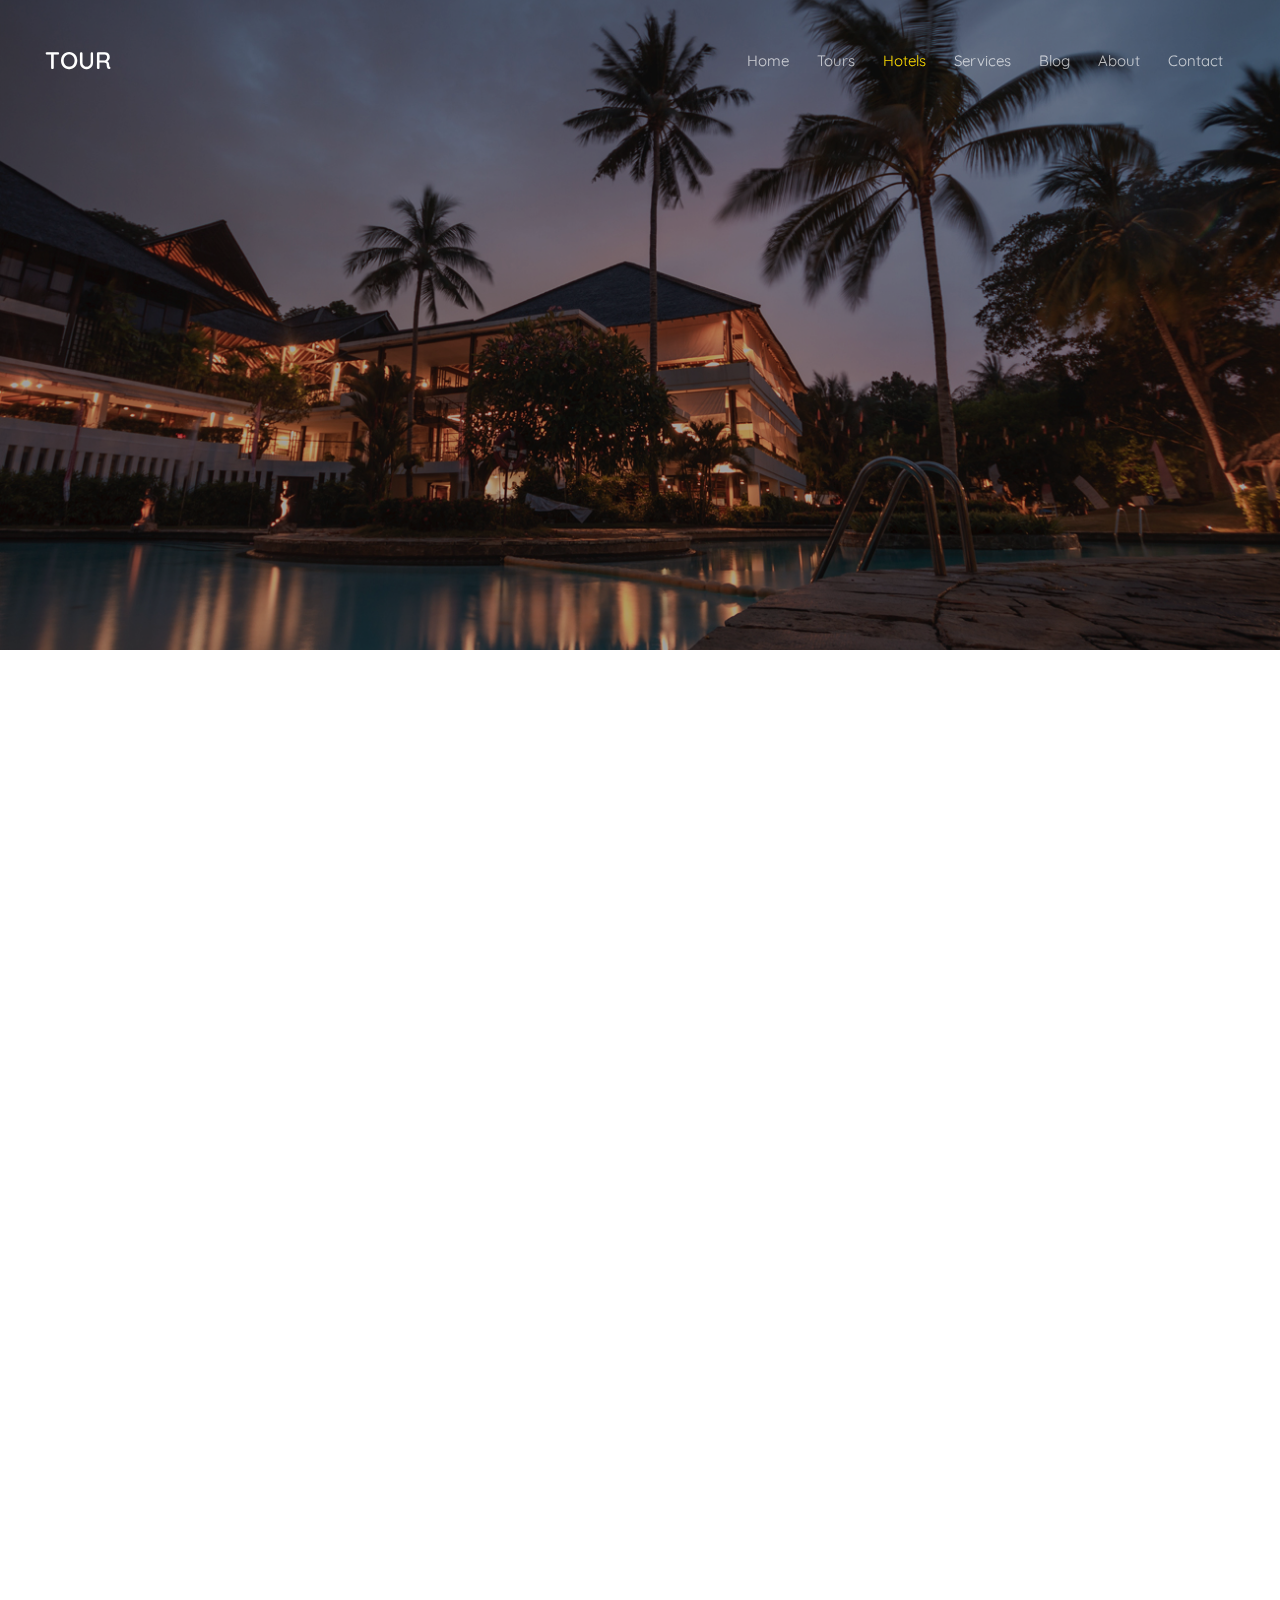
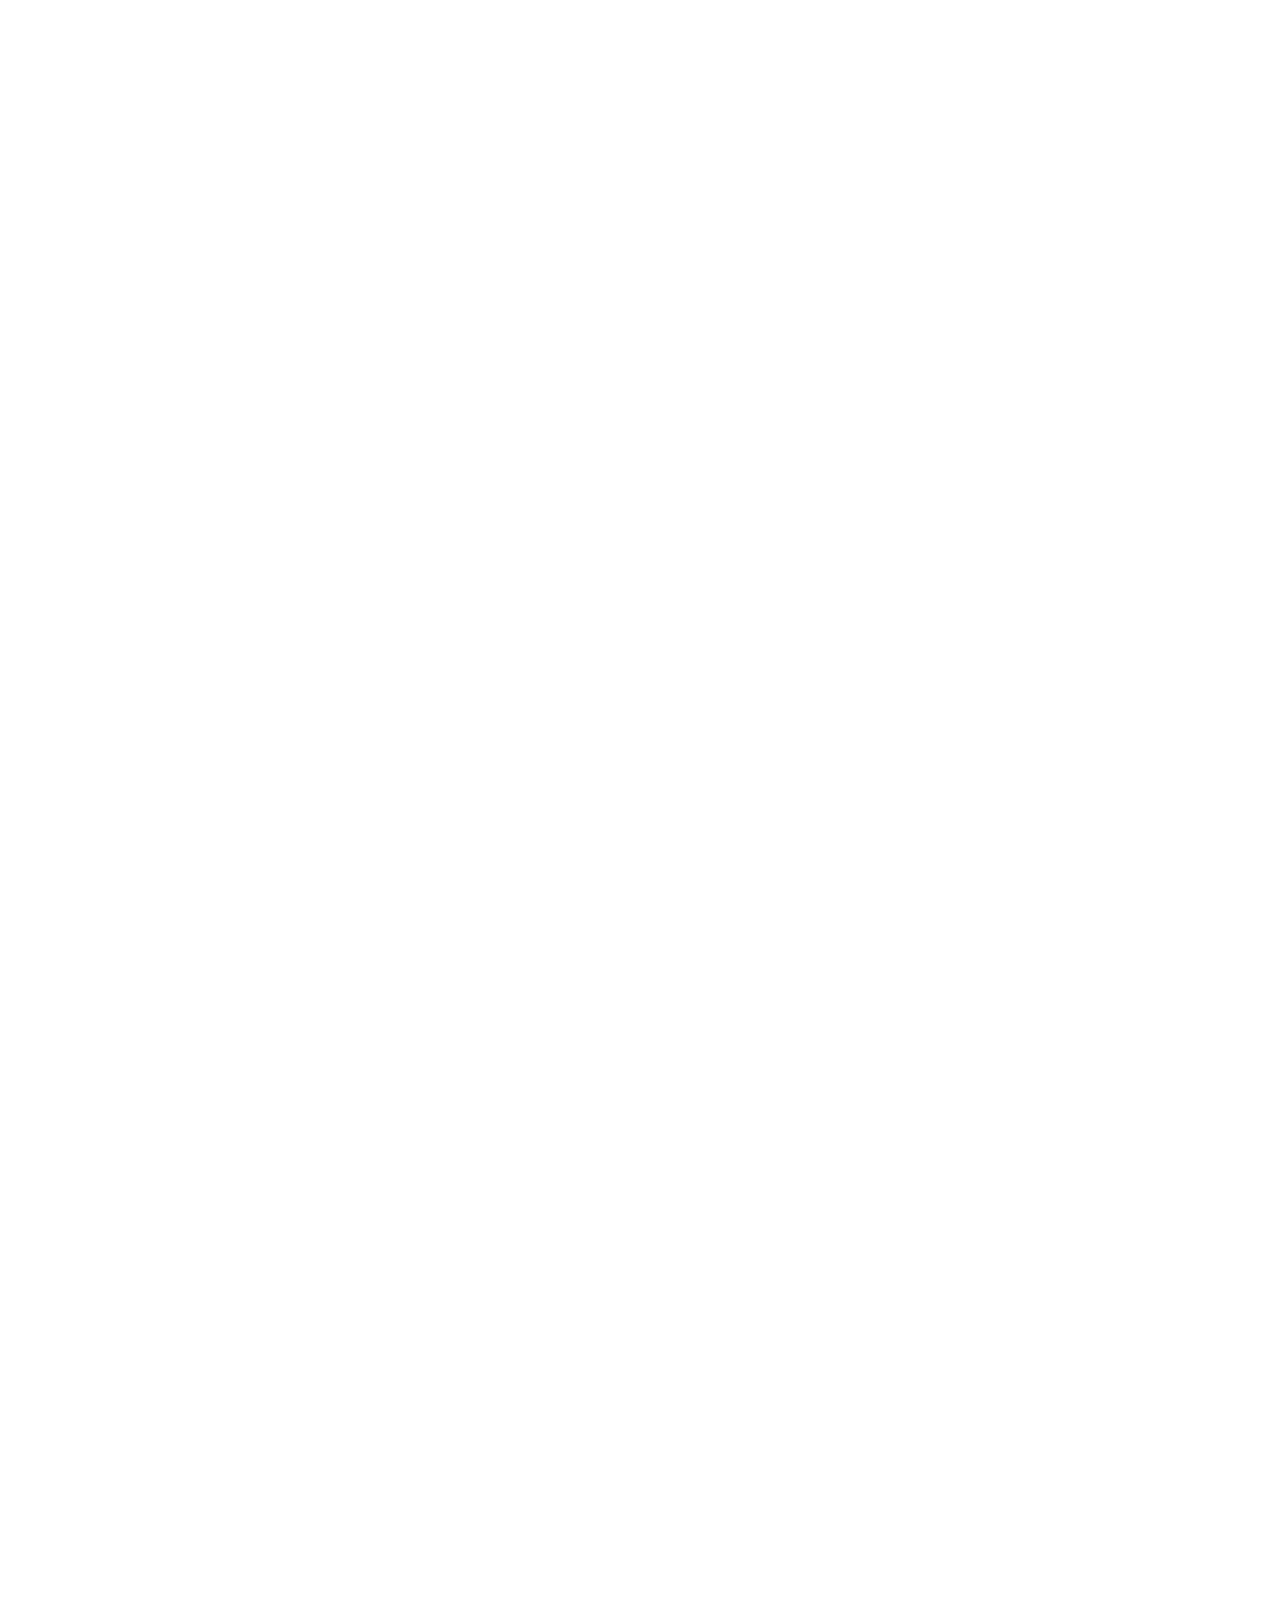
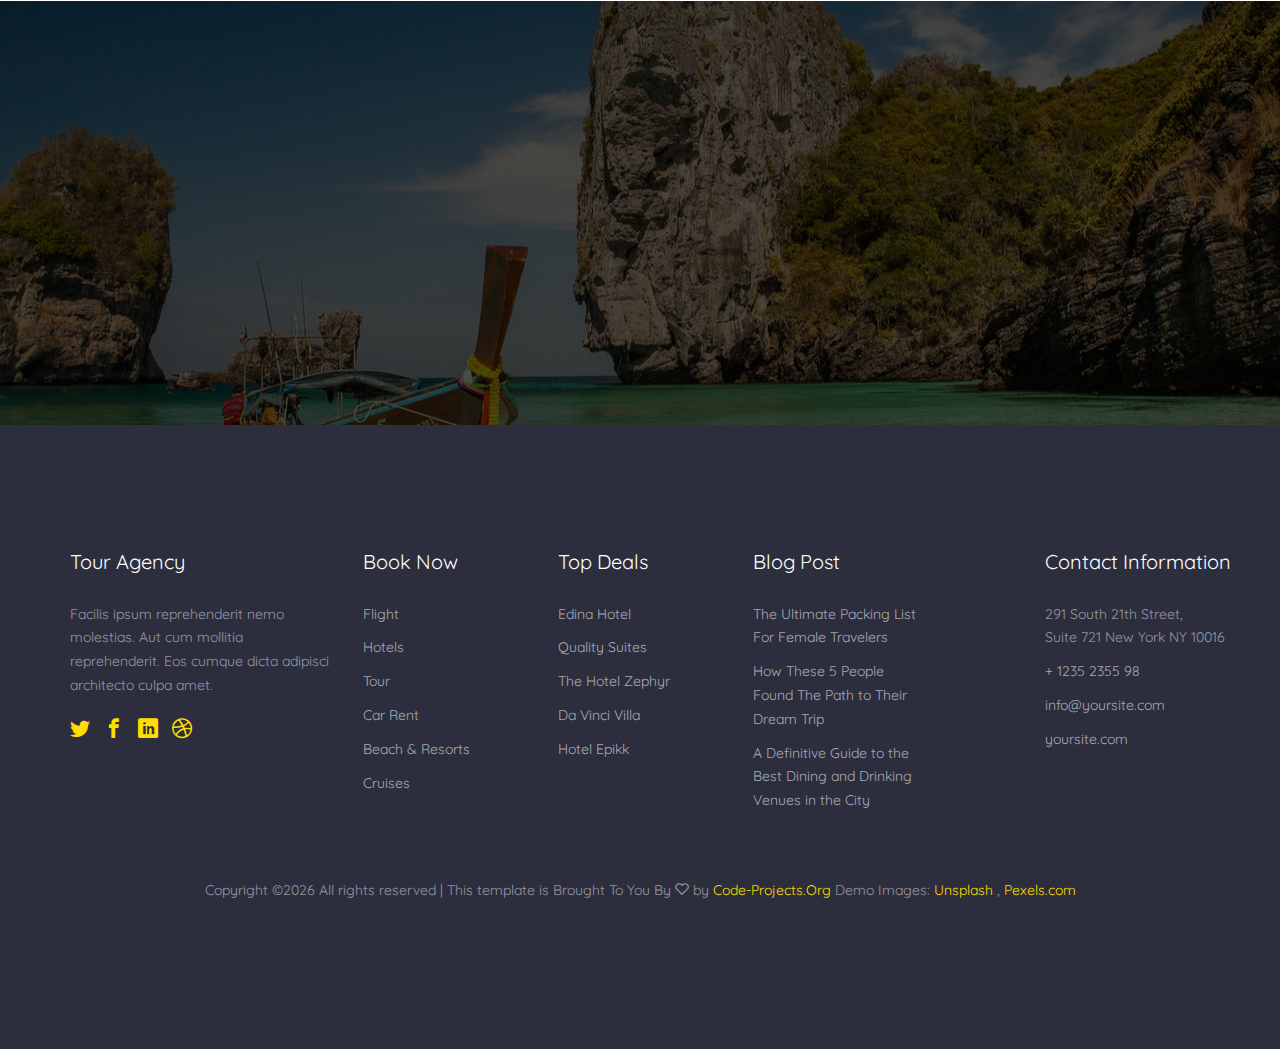
<file: Tour service-front end/tour/hotel-room.html>
<!DOCTYPE HTML>
<html>
	<head>
	<meta charset="utf-8">
	<meta http-equiv="X-UA-Compatible" content="IE=edge">
	<title>Tour Template</title>
	<meta name="viewport" content="width=device-width, initial-scale=1">
	<meta name="description" content="" />
	<meta name="keywords" content="" />
	<meta name="author" content="" />

  <!-- Facebook and Twitter integration -->
	<meta property="og:title" content=""/>
	<meta property="og:image" content=""/>
	<meta property="og:url" content=""/>
	<meta property="og:site_name" content=""/>
	<meta property="og:description" content=""/>
	<meta name="twitter:title" content="" />
	<meta name="twitter:image" content="" />
	<meta name="twitter:url" content="" />
	<meta name="twitter:card" content="" />

	<link href="https://fonts.googleapis.com/css?family=Quicksand:300,400,500,700" rel="stylesheet">
	
	<!-- Animate.css -->
	<link rel="stylesheet" href="css/animate.css">
	<!-- Icomoon Icon Fonts-->
	<link rel="stylesheet" href="css/icomoon.css">
	<!-- Bootstrap  -->
	<link rel="stylesheet" href="css/bootstrap.css">

	<!-- Magnific Popup -->
	<link rel="stylesheet" href="css/magnific-popup.css">

	<!-- Flexslider  -->
	<link rel="stylesheet" href="css/flexslider.css">

	<!-- Owl Carousel -->
	<link rel="stylesheet" href="css/owl.carousel.min.css">
	<link rel="stylesheet" href="css/owl.theme.default.min.css">
	
	<!-- Date Picker -->
	<link rel="stylesheet" href="css/bootstrap-datepicker.css">
	<!-- Flaticons  -->
	<link rel="stylesheet" href="fonts/flaticon/font/flaticon.css">

	<!-- Theme style  -->
	<link rel="stylesheet" href="css/style.css">

	<!-- Modernizr JS -->
	<script src="js/modernizr-2.6.2.min.js"></script>
	<!-- FOR IE9 below -->
	<!--[if lt IE 9]>
	<script src="js/respond.min.js"></script>
	<![endif]-->

	</head>
	<body>
		
	<div class="colorlib-loader"></div>

	<div id="page">
		<nav class="colorlib-nav" role="navigation">
			<div class="top-menu">
				<div class="container-fluid">
					<div class="row">
						<div class="col-xs-2">
							<div id="colorlib-logo"><a href="index.html">Tour</a></div>
						</div>
						<div class="col-xs-10 text-right menu-1">
							<ul>
								<li><a href="index.html">Home</a></li>
								<li class="has-dropdown">
									<a href="tours.html">Tours</a>
									<ul class="dropdown">
										<li><a href="#">Destination</a></li>
										<li><a href="#">Cruises</a></li>
										<li><a href="#">Hotels</a></li>
										<li><a href="#">Booking</a></li>
									</ul>
								</li>
								<li class="active"><a href="hotels.html">Hotels</a></li>
								<li><a href="services.html">Services</a></li>
								<li><a href="blog.html">Blog</a></li>
								<li><a href="about.html">About</a></li>
								<li><a href="contact.html">Contact</a></li>
							</ul>
						</div>
					</div>
				</div>
			</div>
		</nav>
		<aside id="colorlib-hero">
			<div class="flexslider">
				<ul class="slides">
			   	<li style="background-image: url(images/cover-img-4.jpg);">
			   		<div class="overlay"></div>
			   		<div class="container-fluid">
			   			<div class="row">
				   			<div class="col-md-6 col-md-offset-3 col-sm-12 col-xs-12 slider-text">
				   				<div class="slider-text-inner text-center">
				   					<h2>by colorlib.com</h2>
				   					<h1>Hotel Overview</h1>
				   				</div>
				   			</div>
				   		</div>
			   		</div>
			   	</li>
			  	</ul>
		  	</div>
		</aside>

		<div class="colorlib-wrap">
			<div class="container">
				<div class="row">
					<div class="col-md-9">
						<div class="row">
							<div class="col-md-12">
								<div class="wrap-division">
									<div class="col-md-12 col-md-offset-0 heading2 animate-box">
										<h2>Hotel Edison</h2>
									</div>
									<div class="row">
										<div class="col-md-12 animate-box">
											<div class="room-wrap">
												<div class="row">
													<div class="col-md-6 col-sm-6">
														<div class="room-img" style="background-image: url(images/room-1.jpg);"></div>
													</div>
													<div class="col-md-6 col-sm-6">
														<div class="desc">
															<h2>Family Room</h2>
															<p class="price"><span>$45</span> <small>/ night</small></p>
															<p>Even the all-powerful Pointing has no control about the blind texts it is an almost unorthographic life One day however a small line of blind text by the name of Lorem Ipsum decided to leave for the far World of Grammar.</p>
															<p><a href="#" class="btn btn-primary">Book Now!</a></p>
														</div>
													</div>
												</div>
											</div>
										</div>

										<div class="col-md-12 animate-box">
											<div class="room-wrap">
												<div class="row">
													<div class="col-md-6 col-sm-6">
														<div class="room-img" style="background-image: url(images/room-2.jpg);"></div>
													</div>
													<div class="col-md-6 col-sm-6">
														<div class="desc">
															<h2>Luxury Room</h2>
															<p class="price"><span>$75</span> <small>/ night</small></p>
															<p>Even the all-powerful Pointing has no control about the blind texts it is an almost unorthographic life One day however a small line of blind text by the name of Lorem Ipsum decided to leave for the far World of Grammar.</p>
															<p><a href="#" class="btn btn-primary">Book Now!</a></p>
														</div>
													</div>
												</div>
											</div>
										</div>

										<div class="col-md-12 animate-box">
											<div class="room-wrap">
												<div class="row">
													<div class="col-md-6 col-sm-6">
														<div class="room-img" style="background-image: url(images/room-3.jpg);"></div>
													</div>
													<div class="col-md-6 col-sm-6">
														<div class="desc">
															<h2>Double Room</h2>
															<p class="price"><span>$40</span> <small>/ night</small></p>
															<p>Even the all-powerful Pointing has no control about the blind texts it is an almost unorthographic life One day however a small line of blind text by the name of Lorem Ipsum decided to leave for the far World of Grammar.</p>
															<p><a href="#" class="btn btn-primary">Book Now!</a></p>
														</div>
													</div>
												</div>
											</div>
										</div>

										<div class="col-md-12 animate-box">
											<div class="room-wrap">
												<div class="row">
													<div class="col-md-6 col-sm-6">
														<div class="room-img" style="background-image: url(images/room-4.jpg);"></div>
													</div>
													<div class="col-md-6 col-sm-6">
														<div class="desc">
															<h2>Suite Room</h2>
															<p class="price"><span>$25</span> <small>/ night</small></p>
															<p>Even the all-powerful Pointing has no control about the blind texts it is an almost unorthographic life One day however a small line of blind text by the name of Lorem Ipsum decided to leave for the far World of Grammar.</p>
															<p><a href="#" class="btn btn-primary">Book Now!</a></p>
														</div>
													</div>
												</div>
											</div>
										</div>

										<div class="col-md-12 animate-box">
											<div class="room-wrap">
												<div class="row">
													<div class="col-md-6 col-sm-6">
														<div class="room-img" style="background-image: url(images/room-5.jpg);"></div>
													</div>
													<div class="col-md-6 col-sm-6">
														<div class="desc">
															<h2>Superior Double Room</h2>
															<p class="price"><span>$50</span> <small>/ night</small></p>
															<p>Even the all-powerful Pointing has no control about the blind texts it is an almost unorthographic life One day however a small line of blind text by the name of Lorem Ipsum decided to leave for the far World of Grammar.</p>
															<p><a href="#" class="btn btn-primary">Book Now!</a></p>
														</div>
													</div>
												</div>
											</div>
										</div>

										<div class="col-md-12 animate-box">
											<div class="room-wrap">
												<div class="row">
													<div class="col-md-6 col-sm-6">
														<div class="room-img" style="background-image: url(images/room-6.jpg);"></div>
													</div>
													<div class="col-md-6 col-sm-6">
														<div class="desc">
															<h2>Classic Double Room</h2>
															<p class="price"><span>$48</span> <small>/ night</small></p>
															<p>Even the all-powerful Pointing has no control about the blind texts it is an almost unorthographic life One day however a small line of blind text by the name of Lorem Ipsum decided to leave for the far World of Grammar.</p>
															<p><a href="#" class="btn btn-primary">Book Now!</a></p>
														</div>
													</div>
												</div>
											</div>
										</div>
									</div>
								</div>
							</div>
						</div>
					</div>

					<!-- SIDEBAR-->
					<div class="col-md-3">
						<div class="sidebar-wrap">
							<div class="side search-wrap animate-box">
								<h3 class="sidebar-heading">Find your hotel</h3>
								<form method="post" class="colorlib-form">
				              	<div class="row">
				                <div class="col-md-12">
				                  <div class="form-group">
				                    <label for="date">Check-in:</label>
				                    <div class="form-field">
				                      <i class="icon icon-calendar2"></i>
				                      <input type="text" id="date" class="form-control date" placeholder="Check-in date">
				                    </div>
				                  </div>
				                </div>
				                <div class="col-md-12">
				                  <div class="form-group">
				                    <label for="date">Check-out:</label>
				                    <div class="form-field">
				                      <i class="icon icon-calendar2"></i>
				                      <input type="text" id="date" class="form-control date" placeholder="Check-out date">
				                    </div>
				                  </div>
				                </div>
				                <div class="col-md-12">
				                  <div class="form-group">
				                    <label for="guests">Guest</label>
				                    <div class="form-field">
				                      <i class="icon icon-arrow-down3"></i>
				                      <select name="people" id="people" class="form-control">
				                        <option value="#">1</option>
				                        <option value="#">2</option>
				                        <option value="#">3</option>
				                        <option value="#">4</option>
				                        <option value="#">5+</option>
				                      </select>
				                    </div>
				                  </div>
				                </div>
				                <div class="col-md-12">
				                  <input type="submit" name="submit" id="submit" value="Find Hotel" class="btn btn-primary btn-block">
				                </div>
				              </div>
				            </form>
							</div>
							<div class="side animate-box">
								<div class="row">
									<div class="col-md-12">
										<h3 class="sidebar-heading">Price Range</h3>
										<form method="post" class="colorlib-form-2">
						              	<div class="row">
						                <div class="col-md-6">
						                  <div class="form-group">
						                    <label for="guests">Price from:</label>
						                    <div class="form-field">
						                      <i class="icon icon-arrow-down3"></i>
						                      <select name="people" id="people" class="form-control">
						                        <option value="#">1</option>
						                        <option value="#">200</option>
						                        <option value="#">300</option>
						                        <option value="#">400</option>
						                        <option value="#">1000</option>
						                      </select>
						                    </div>
						                  </div>
						                </div>
						                <div class="col-md-6">
						                  <div class="form-group">
						                    <label for="guests">Price to:</label>
						                    <div class="form-field">
						                      <i class="icon icon-arrow-down3"></i>
						                      <select name="people" id="people" class="form-control">
						                        <option value="#">2000</option>
						                        <option value="#">4000</option>
						                        <option value="#">6000</option>
						                        <option value="#">8000</option>
						                        <option value="#">10000</option>
						                      </select>
						                    </div>
						                  </div>
						                </div>
						              </div>
						            </form>
					            </div>
								</div>
							</div>
							<div class="side animate-box">
								<div class="row">
									<div class="col-md-12">
										<h3 class="sidebar-heading">Review Rating</h3>
										<form method="post" class="colorlib-form-2">
										   <div class="form-check">
												<input type="checkbox" class="form-check-input" id="exampleCheck1">
												<label class="form-check-label" for="exampleCheck1">
													<p class="rate"><span><i class="icon-star-full"></i><i class="icon-star-full"></i><i class="icon-star-full"></i><i class="icon-star-full"></i><i class="icon-star-full"></i></span></p>
												</label>
										   </div>
										   <div class="form-check">
										      <input type="checkbox" class="form-check-input" id="exampleCheck1">
										      <label class="form-check-label" for="exampleCheck1">
										    	   <p class="rate"><span><i class="icon-star-full"></i><i class="icon-star-full"></i><i class="icon-star-full"></i><i class="icon-star-full"></i></span></p>
										      </label>
										   </div>
										   <div class="form-check">
										      <input type="checkbox" class="form-check-input" id="exampleCheck1">
										      <label class="form-check-label" for="exampleCheck1">
										      	<p class="rate"><span><i class="icon-star-full"></i><i class="icon-star-full"></i><i class="icon-star-full"></i></span></p>
										     </label>
										   </div>
										   <div class="form-check">
										      <input type="checkbox" class="form-check-input" id="exampleCheck1">
										      <label class="form-check-label" for="exampleCheck1">
										      	<p class="rate"><span><i class="icon-star-full"></i><i class="icon-star-full"></i></span></p>
										     </label>
										   </div>
										   <div class="form-check">
										      <input type="checkbox" class="form-check-input" id="exampleCheck1">
										      <label class="form-check-label" for="exampleCheck1">
										      	<p class="rate"><span><i class="icon-star-full"></i></span></p>
										     </label>
										   </div>
										</form>
									</div>
								</div>
							</div>
							<div class="side animate-box">
								<div class="row">
									<div class="col-md-12">
										<h3 class="sidebar-heading">Categories</h3>
										<form method="post" class="colorlib-form-2">
										   <div class="form-check">
												<input type="checkbox" class="form-check-input" id="exampleCheck1">
												<label class="form-check-label" for="exampleCheck1">
													<h4 class="place">Apartment</h4>
												</label>
										   </div>
										   <div class="form-check">
										      <input type="checkbox" class="form-check-input" id="exampleCheck1">
										      <label class="form-check-label" for="exampleCheck1">
													<h4 class="place">Hotel</h4>
												</label>
										   </div>
										   <div class="form-check">
										      <input type="checkbox" class="form-check-input" id="exampleCheck1">
										      <label class="form-check-label" for="exampleCheck1">
													<h4 class="place">Hostel</h4>
												</label>
										   </div>
										   <div class="form-check">
										      <input type="checkbox" class="form-check-input" id="exampleCheck1">
										      <label class="form-check-label" for="exampleCheck1">
													<h4 class="place">Inn</h4>
												</label>
										   </div>
										   <div class="form-check">
										      <input type="checkbox" class="form-check-input" id="exampleCheck1">
										      <label class="form-check-label" for="exampleCheck1">
													<h4 class="place">Villa</h4>
												</label>
										   </div>
										</form>
									</div>
								</div>
							</div>
							<div class="side animate-box">
								<div class="row">
									<div class="col-md-12">
										<h3 class="sidebar-heading">Location</h3>
										<form method="post" class="colorlib-form-2">
										   <div class="form-check">
												<input type="checkbox" class="form-check-input" id="exampleCheck1">
												<label class="form-check-label" for="exampleCheck1">
													<h4 class="place">Greece</h4>
												</label>
										   </div>
										   <div class="form-check">
										      <input type="checkbox" class="form-check-input" id="exampleCheck1">
										      <label class="form-check-label" for="exampleCheck1">
													<h4 class="place">Italy</h4>
												</label>
										   </div>
										   <div class="form-check">
										      <input type="checkbox" class="form-check-input" id="exampleCheck1">
										      <label class="form-check-label" for="exampleCheck1">
													<h4 class="place">Spain</h4>
												</label>
										   </div>
										   <div class="form-check">
										      <input type="checkbox" class="form-check-input" id="exampleCheck1">
										      <label class="form-check-label" for="exampleCheck1">
													<h4 class="place">Germany</h4>
												</label>
										   </div>
										   <div class="form-check">
										      <input type="checkbox" class="form-check-input" id="exampleCheck1">
										      <label class="form-check-label" for="exampleCheck1">
													<h4 class="place">Japan</h4>
												</label>
										   </div>
										</form>
									</div>
								</div>
							</div>
							<div class="side animate-box">
								<div class="row">
									<div class="col-md-12">
										<h3 class="sidebar-heading">Facilities</h3>
										<form method="post" class="colorlib-form-2">
										   <div class="form-check">
												<input type="checkbox" class="form-check-input" id="exampleCheck1">
												<label class="form-check-label" for="exampleCheck1">
													<h4 class="place">Airport Transfer</h4>
												</label>
										   </div>
										   <div class="form-check">
										      <input type="checkbox" class="form-check-input" id="exampleCheck1">
										      <label class="form-check-label" for="exampleCheck1">
													<h4 class="place">Resto Bar</h4>
												</label>
										   </div>
										   <div class="form-check">
										      <input type="checkbox" class="form-check-input" id="exampleCheck1">
										      <label class="form-check-label" for="exampleCheck1">
													<h4 class="place">Restaurant</h4>
												</label>
										   </div>
										   <div class="form-check">
										      <input type="checkbox" class="form-check-input" id="exampleCheck1">
										      <label class="form-check-label" for="exampleCheck1">
													<h4 class="place">Swimming Pool</h4>
												</label>
										   </div>
										   <div class="form-check">
										      <input type="checkbox" class="form-check-input" id="exampleCheck1">
										      <label class="form-check-label" for="exampleCheck1">
													<h4 class="place">Japan</h4>
												</label>
										   </div>
										</form>
									</div>
								</div>
							</div>
						</div>
					</div>
				</div>
			</div>
		</div>

	
		<div id="colorlib-subscribe" style="background-image: url(images/img_bg_2.jpg);" data-stellar-background-ratio="0.5">
			<div class="overlay"></div>
			<div class="container">
				<div class="row">
					<div class="col-md-6 col-md-offset-3 text-center colorlib-heading animate-box">
						<h2>Sign Up for a Newsletter</h2>
						<p>Sign up for our mailing list to get latest updates and offers.</p>
						<form class="form-inline qbstp-header-subscribe">
							<div class="row">
								<div class="col-md-12 col-md-offset-0">
									<div class="form-group">
										<input type="text" class="form-control" id="email" placeholder="Enter your email">
										<button type="submit" class="btn btn-primary">Subscribe</button>
									</div>
								</div>
							</div>
						</form>
					</div>
				</div>
			</div>
		</div>

		<footer id="colorlib-footer" role="contentinfo">
			<div class="container">
				<div class="row row-pb-md">
					<div class="col-md-3 colorlib-widget">
						<h4>Tour Agency</h4>
						<p>Facilis ipsum reprehenderit nemo molestias. Aut cum mollitia reprehenderit. Eos cumque dicta adipisci architecto culpa amet.</p>
						<p>
							<ul class="colorlib-social-icons">
								<li><a href="#"><i class="icon-twitter"></i></a></li>
								<li><a href="#"><i class="icon-facebook"></i></a></li>
								<li><a href="#"><i class="icon-linkedin"></i></a></li>
								<li><a href="#"><i class="icon-dribbble"></i></a></li>
							</ul>
						</p>
					</div>
					<div class="col-md-2 colorlib-widget">
						<h4>Book Now</h4>
						<p>
							<ul class="colorlib-footer-links">
								<li><a href="#">Flight</a></li>
								<li><a href="#">Hotels</a></li>
								<li><a href="#">Tour</a></li>
								<li><a href="#">Car Rent</a></li>
								<li><a href="#">Beach &amp; Resorts</a></li>
								<li><a href="#">Cruises</a></li>
							</ul>
						</p>
					</div>
					<div class="col-md-2 colorlib-widget">
						<h4>Top Deals</h4>
						<p>
							<ul class="colorlib-footer-links">
								<li><a href="#">Edina Hotel</a></li>
								<li><a href="#">Quality Suites</a></li>
								<li><a href="#">The Hotel Zephyr</a></li>
								<li><a href="#">Da Vinci Villa</a></li>
								<li><a href="#">Hotel Epikk</a></li>
							</ul>
						</p>
					</div>
					<div class="col-md-2">
						<h4>Blog Post</h4>
						<ul class="colorlib-footer-links">
							<li><a href="#">The Ultimate Packing List For Female Travelers</a></li>
							<li><a href="#">How These 5 People Found The Path to Their Dream Trip</a></li>
							<li><a href="#">A Definitive Guide to the Best Dining and Drinking Venues in the City</a></li>
						</ul>
					</div>

					<div class="col-md-3 col-md-push-1">
						<h4>Contact Information</h4>
						<ul class="colorlib-footer-links">
							<li>291 South 21th Street, <br> Suite 721 New York NY 10016</li>
							<li><a href="tel://1234567920">+ 1235 2355 98</a></li>
							<li><a href="mailto:info@yoursite.com">info@yoursite.com</a></li>
							<li><a href="#">yoursite.com</a></li>
						</ul>
					</div>
				</div>
				<div class="row">
					<div class="col-md-12 text-center">
						<p>
							<!-- Link back to Colorlib can't be removed. Template is licensed under CC BY 3.0. -->
Copyright &copy;<script>document.write(new Date().getFullYear());</script> All rights reserved | This template is Brought To You By <i class="icon-heart2" aria-hidden="true"></i> by <a href="https://colorlib.com" target="_blank">Code-Projects.Org</a>
<!-- Link back to Colorlib can't be removed. Template is licensed under CC BY 3.0. --></span> 
							<span class="block">Demo Images: <a href="http://unsplash.co/" target="_blank">Unsplash</a> , <a href="http://pexels.com/" target="_blank">Pexels.com</a></span>
						</p>
					</div>
				</div>
			</div>
		</footer>
	</div>

	<div class="gototop js-top">
		<a href="#" class="js-gotop"><i class="icon-arrow-up2"></i></a>
	</div>

	<!-- jQuery -->
	<script src="js/jquery.min.js"></script>
	<!-- jQuery Easing -->
	<script src="js/jquery.easing.1.3.js"></script>
	<!-- Bootstrap -->
	<script src="js/bootstrap.min.js"></script>
	<!-- Waypoints -->
	<script src="js/jquery.waypoints.min.js"></script>
	<!-- Flexslider -->
	<script src="js/jquery.flexslider-min.js"></script>
	<!-- Owl carousel -->
	<script src="js/owl.carousel.min.js"></script>
	<!-- Magnific Popup -->
	<script src="js/jquery.magnific-popup.min.js"></script>
	<script src="js/magnific-popup-options.js"></script>
	<!-- Date Picker -->
	<script src="js/bootstrap-datepicker.js"></script>
	<!-- Stellar Parallax -->
	<script src="js/jquery.stellar.min.js"></script>

	<!-- Main -->
	<script src="js/main.js"></script>

	</body>
</html>
</file>
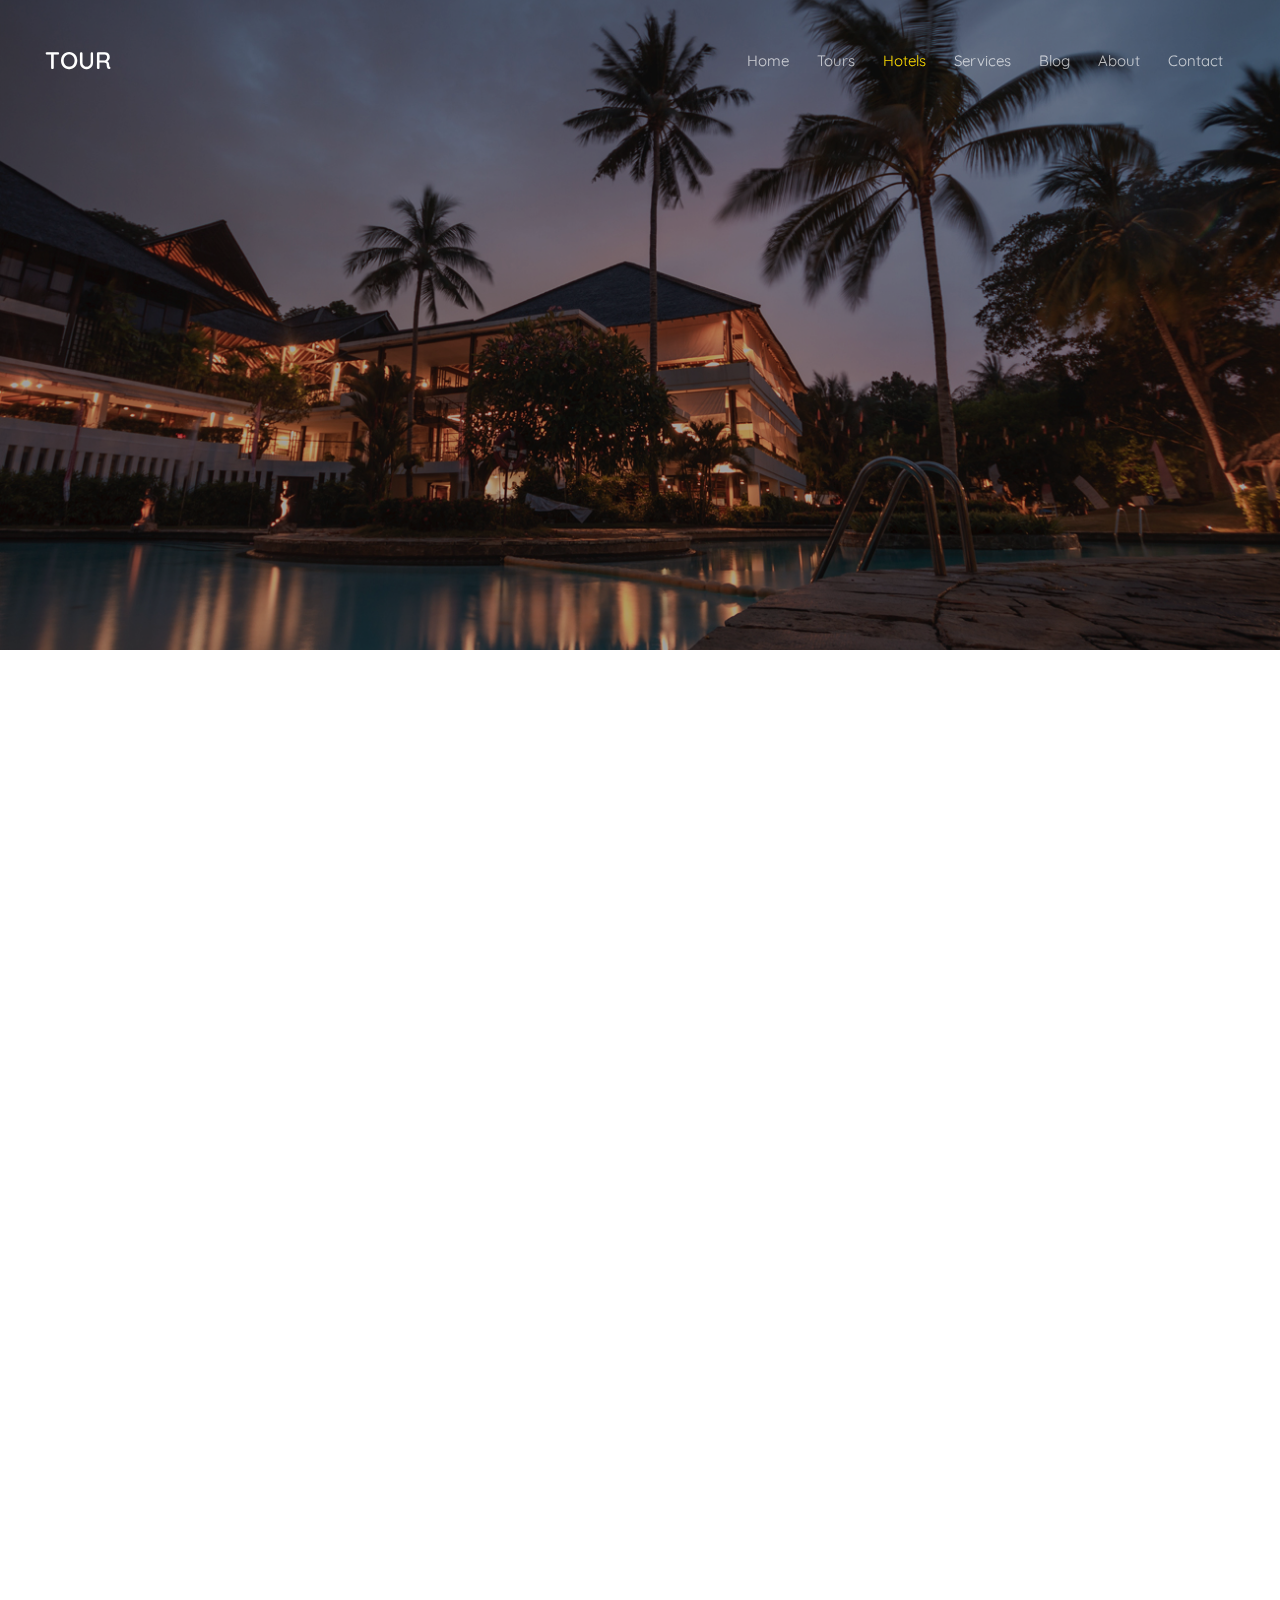
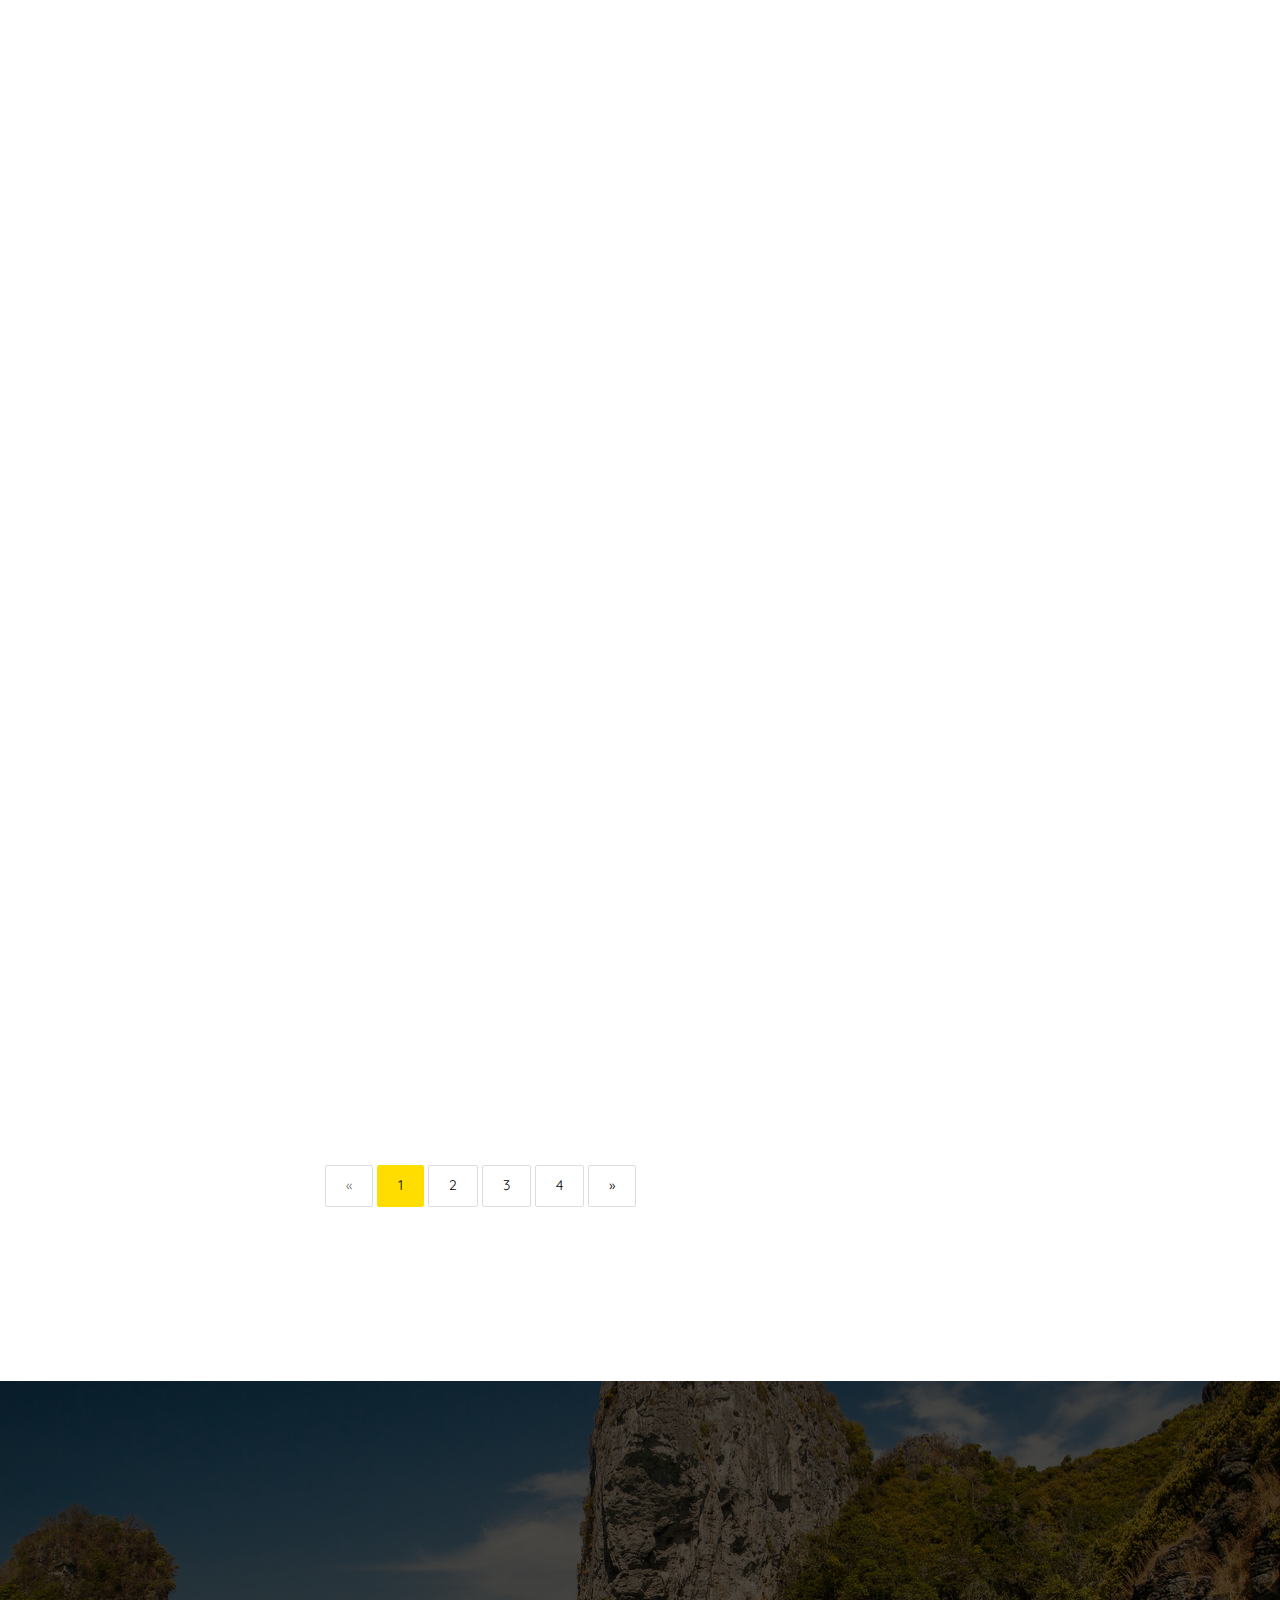
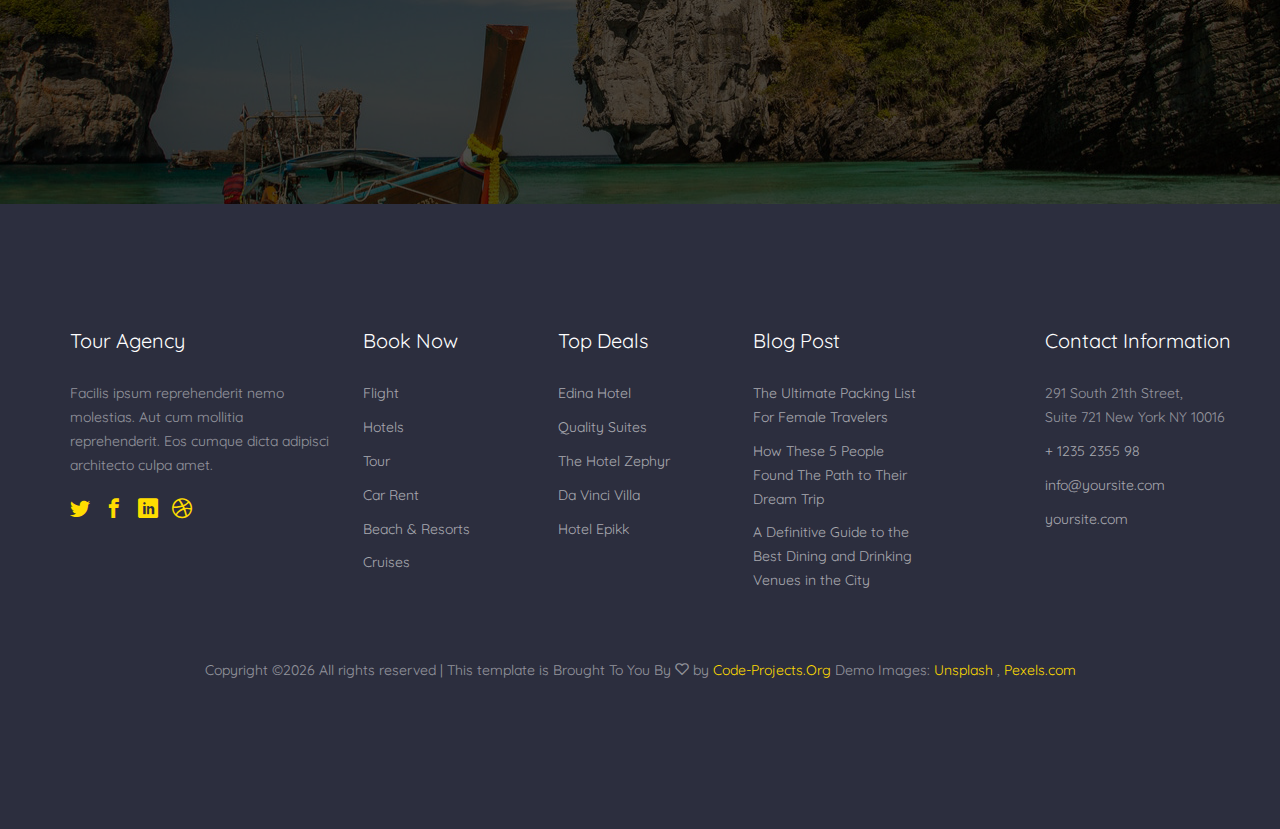
<file: Tour service-front end/tour/hotels.html>
<!DOCTYPE HTML>
<html>
	<head>
	<meta charset="utf-8">
	<meta http-equiv="X-UA-Compatible" content="IE=edge">
	<title>Tour Template</title>
	<meta name="viewport" content="width=device-width, initial-scale=1">
	<meta name="description" content="" />
	<meta name="keywords" content="" />
	<meta name="author" content="" />

  <!-- Facebook and Twitter integration -->
	<meta property="og:title" content=""/>
	<meta property="og:image" content=""/>
	<meta property="og:url" content=""/>
	<meta property="og:site_name" content=""/>
	<meta property="og:description" content=""/>
	<meta name="twitter:title" content="" />
	<meta name="twitter:image" content="" />
	<meta name="twitter:url" content="" />
	<meta name="twitter:card" content="" />

	<link href="https://fonts.googleapis.com/css?family=Quicksand:300,400,500,700" rel="stylesheet">
	
	<!-- Animate.css -->
	<link rel="stylesheet" href="css/animate.css">
	<!-- Icomoon Icon Fonts-->
	<link rel="stylesheet" href="css/icomoon.css">
	<!-- Bootstrap  -->
	<link rel="stylesheet" href="css/bootstrap.css">

	<!-- Magnific Popup -->
	<link rel="stylesheet" href="css/magnific-popup.css">

	<!-- Flexslider  -->
	<link rel="stylesheet" href="css/flexslider.css">

	<!-- Owl Carousel -->
	<link rel="stylesheet" href="css/owl.carousel.min.css">
	<link rel="stylesheet" href="css/owl.theme.default.min.css">
	
	<!-- Date Picker -->
	<link rel="stylesheet" href="css/bootstrap-datepicker.css">
	<!-- Flaticons  -->
	<link rel="stylesheet" href="fonts/flaticon/font/flaticon.css">

	<!-- Theme style  -->
	<link rel="stylesheet" href="css/style.css">

	<!-- Modernizr JS -->
	<script src="js/modernizr-2.6.2.min.js"></script>
	<!-- FOR IE9 below -->
	<!--[if lt IE 9]>
	<script src="js/respond.min.js"></script>
	<![endif]-->

	</head>
	<body>
		
	<div class="colorlib-loader"></div>

	<div id="page">
		<nav class="colorlib-nav" role="navigation">
			<div class="top-menu">
				<div class="container-fluid">
					<div class="row">
						<div class="col-xs-2">
							<div id="colorlib-logo"><a href="index.html">Tour</a></div>
						</div>
						<div class="col-xs-10 text-right menu-1">
							<ul>
								<li><a href="index.html">Home</a></li>
								<li class="has-dropdown">
									<a href="tours.html">Tours</a>
									<ul class="dropdown">
										<li><a href="#">Destination</a></li>
										<li><a href="#">Cruises</a></li>
										<li><a href="#">Hotels</a></li>
										<li><a href="#">Booking</a></li>
									</ul>
								</li>
								<li class="active"><a href="hotels.html">Hotels</a></li>
								<li><a href="services.html">Services</a></li>
								<li><a href="blog.html">Blog</a></li>
								<li><a href="about.html">About</a></li>
								<li><a href="contact.html">Contact</a></li>
							</ul>
						</div>
					</div>
				</div>
			</div>
		</nav>
		<aside id="colorlib-hero">
			<div class="flexslider">
				<ul class="slides">
			   	<li style="background-image: url(images/cover-img-4.jpg);">
			   		<div class="overlay"></div>
			   		<div class="container-fluid">
			   			<div class="row">
				   			<div class="col-md-6 col-md-offset-3 col-sm-12 col-xs-12 slider-text">
				   				<div class="slider-text-inner text-center">
				   					<h2>by colorlib.com</h2>
				   					<h1>Find Hotel</h1>
				   				</div>
				   			</div>
				   		</div>
			   		</div>
			   	</li>
			  	</ul>
		  	</div>
		</aside>

		<div class="colorlib-wrap">
			<div class="container">
				<div class="row">
					<div class="col-md-9">
						<div class="row">
							<div class="wrap-division">
								<div class="col-md-6 col-sm-6 animate-box">
									<div class="hotel-entry">
										<a href="hotel-room.html" class="hotel-img" style="background-image: url(images/hotel-1.jpg);">
											<p class="price"><span>$120</span><small> /night</small></p>
										</a>
										<div class="desc">
											<p class="star"><span><i class="icon-star-full"></i><i class="icon-star-full"></i><i class="icon-star-full"></i><i class="icon-star-full"></i><i class="icon-star-full"></i></span> 545 Reviews</p>
											<h3><a href="hotel-room.html">Hotel Edison</a></h3>
											<span class="place">New York, USA</span>
											<p>A small river named Duden flows by their place and supplies it with the necessary regelialia.</p>
										</div>
									</div>
								</div>

								<div class="col-md-6 col-sm-6 animate-box">
									<div class="hotel-entry">
										<a href="hotel-room.html" class="hotel-img" style="background-image: url(images/hotel-2.jpg);">
											<p class="price"><span>$120</span><small> /night</small></p>
										</a>
										<div class="desc">
											<p class="star"><span><i class="icon-star-full"></i><i class="icon-star-full"></i><i class="icon-star-full"></i><i class="icon-star-full"></i><i class="icon-star-full"></i></span> 545 Reviews</p>
											<h3><a href="hotel-room.html">Hotel Edison</a></h3>
											<span class="place">New York, USA</span>
											<p>A small river named Duden flows by their place and supplies it with the necessary regelialia.</p>
										</div>
									</div>
								</div>

								<div class="col-md-6 col-sm-6 animate-box">
									<div class="hotel-entry">
										<a href="hotel-room.html" class="hotel-img" style="background-image: url(images/hotel-3.jpg);">
											<p class="price"><span>$120</span><small> /night</small></p>
										</a>
										<div class="desc">
											<p class="star"><span><i class="icon-star-full"></i><i class="icon-star-full"></i><i class="icon-star-full"></i><i class="icon-star-full"></i><i class="icon-star-full"></i></span> 545 Reviews</p>
											<h3><a href="hotel-room.html">Hotel Edison</a></h3>
											<span class="place">New York, USA</span>
											<p>A small river named Duden flows by their place and supplies it with the necessary regelialia.</p>
										</div>
									</div>
								</div>

								<div class="col-md-6 col-sm-6 animate-box">
									<div class="hotel-entry">
										<a href="hotel-room.html" class="hotel-img" style="background-image: url(images/hotel-4.jpg);">
											<p class="price"><span>$120</span><small> /night</small></p>
										</a>
										<div class="desc">
											<p class="star"><span><i class="icon-star-full"></i><i class="icon-star-full"></i><i class="icon-star-full"></i><i class="icon-star-full"></i><i class="icon-star-full"></i></span> 545 Reviews</p>
											<h3><a href="hotel-room.html">Hotel Edison</a></h3>
											<span class="place">New York, USA</span>
											<p>A small river named Duden flows by their place and supplies it with the necessary regelialia.</p>
										</div>
									</div>
								</div>

								<div class="col-md-6 col-sm-6 animate-box">
									<div class="hotel-entry">
										<a href="hotel-room.html" class="hotel-img" style="background-image: url(images/hotel-5.jpg);">
											<p class="price"><span>$120</span><small> /night</small></p>
										</a>
										<div class="desc">
											<p class="star"><span><i class="icon-star-full"></i><i class="icon-star-full"></i><i class="icon-star-full"></i><i class="icon-star-full"></i><i class="icon-star-full"></i></span> 545 Reviews</p>
											<h3><a href="hotel-room.html">Hotel Edison</a></h3>
											<span class="place">New York, USA</span>
											<p>A small river named Duden flows by their place and supplies it with the necessary regelialia.</p>
										</div>
									</div>
								</div>

								<div class="col-md-6 col-sm-6 animate-box">
									<div class="hotel-entry">
										<a href="hotel-room.html" class="hotel-img" style="background-image: url(images/hotel-6.jpg);">
											<p class="price"><span>$120</span><small> /night</small></p>
										</a>
										<div class="desc">
											<p class="star"><span><i class="icon-star-full"></i><i class="icon-star-full"></i><i class="icon-star-full"></i><i class="icon-star-full"></i><i class="icon-star-full"></i></span> 545 Reviews</p>
											<h3><a href="hotel-room.html">Hotel Edison</a></h3>
											<span class="place">New York, USA</span>
											<p>A small river named Duden flows by their place and supplies it with the necessary regelialia.</p>
										</div>
									</div>
								</div>

								<div class="col-md-6 col-sm-6 animate-box">
									<div class="hotel-entry">
										<a href="hotel-room.html" class="hotel-img" style="background-image: url(images/hotel-7.jpg);">
											<p class="price"><span>$120</span><small> /night</small></p>
										</a>
										<div class="desc">
											<p class="star"><span><i class="icon-star-full"></i><i class="icon-star-full"></i><i class="icon-star-full"></i><i class="icon-star-full"></i><i class="icon-star-full"></i></span> 545 Reviews</p>
											<h3><a href="hotel-room.html">Hotel Edison</a></h3>
											<span class="place">New York, USA</span>
											<p>A small river named Duden flows by their place and supplies it with the necessary regelialia.</p>
										</div>
									</div>
								</div>

								<div class="col-md-6 col-sm-6 animate-box">
									<div class="hotel-entry">
										<a href="hotel-room.html" class="hotel-img" style="background-image: url(images/hotel-8.jpg);">
											<p class="price"><span>$120</span><small> /night</small></p>
										</a>
										<div class="desc">
											<p class="star"><span><i class="icon-star-full"></i><i class="icon-star-full"></i><i class="icon-star-full"></i><i class="icon-star-full"></i><i class="icon-star-full"></i></span> 545 Reviews</p>
											<h3><a href="hotel-room.html">Hotel Edison</a></h3>
											<span class="place">New York, USA</span>
											<p>A small river named Duden flows by their place and supplies it with the necessary regelialia.</p>
										</div>
									</div>
								</div>
							</div>
						</div>
						<div class="row">
							<div class="col-md-12 text-center">
								<ul class="pagination">
									<li class="disabled"><a href="#">&laquo;</a></li>
									<li class="active"><a href="#">1</a></li>
									<li><a href="#">2</a></li>
									<li><a href="#">3</a></li>
									<li><a href="#">4</a></li>
									<li><a href="#">&raquo;</a></li>
								</ul>
							</div>
						</div>
					</div>

					<!-- SIDEBAR-->
					<div class="col-md-3">
						<div class="sidebar-wrap">
							<div class="side search-wrap animate-box">
								<h3 class="sidebar-heading">Find your hotel</h3>
								<form method="post" class="colorlib-form">
				              	<div class="row">
				                <div class="col-md-12">
				                  <div class="form-group">
				                    <label for="date">Check-in:</label>
				                    <div class="form-field">
				                      <i class="icon icon-calendar2"></i>
				                      <input type="text" id="date" class="form-control date" placeholder="Check-in date">
				                    </div>
				                  </div>
				                </div>
				                <div class="col-md-12">
				                  <div class="form-group">
				                    <label for="date">Check-out:</label>
				                    <div class="form-field">
				                      <i class="icon icon-calendar2"></i>
				                      <input type="text" id="date" class="form-control date" placeholder="Check-out date">
				                    </div>
				                  </div>
				                </div>
				                <div class="col-md-12">
				                  <div class="form-group">
				                    <label for="guests">Guest</label>
				                    <div class="form-field">
				                      <i class="icon icon-arrow-down3"></i>
				                      <select name="people" id="people" class="form-control">
				                        <option value="#">1</option>
				                        <option value="#">2</option>
				                        <option value="#">3</option>
				                        <option value="#">4</option>
				                        <option value="#">5+</option>
				                      </select>
				                    </div>
				                  </div>
				                </div>
				                <div class="col-md-12">
				                  <input type="submit" name="submit" id="submit" value="Find Hotel" class="btn btn-primary btn-block">
				                </div>
				              </div>
				            </form>
							</div>
							<div class="side animate-box">
								<div class="row">
									<div class="col-md-12">
										<h3 class="sidebar-heading">Price Range</h3>
										<form method="post" class="colorlib-form-2">
						              	<div class="row">
						                <div class="col-md-6">
						                  <div class="form-group">
						                    <label for="guests">Price from:</label>
						                    <div class="form-field">
						                      <i class="icon icon-arrow-down3"></i>
						                      <select name="people" id="people" class="form-control">
						                        <option value="#">1</option>
						                        <option value="#">200</option>
						                        <option value="#">300</option>
						                        <option value="#">400</option>
						                        <option value="#">1000</option>
						                      </select>
						                    </div>
						                  </div>
						                </div>
						                <div class="col-md-6">
						                  <div class="form-group">
						                    <label for="guests">Price to:</label>
						                    <div class="form-field">
						                      <i class="icon icon-arrow-down3"></i>
						                      <select name="people" id="people" class="form-control">
						                        <option value="#">2000</option>
						                        <option value="#">4000</option>
						                        <option value="#">6000</option>
						                        <option value="#">8000</option>
						                        <option value="#">10000</option>
						                      </select>
						                    </div>
						                  </div>
						                </div>
						              </div>
						            </form>
					            </div>
								</div>
							</div>
							<div class="side animate-box">
								<div class="row">
									<div class="col-md-12">
										<h3 class="sidebar-heading">Review Rating</h3>
										<form method="post" class="colorlib-form-2">
										   <div class="form-check">
												<input type="checkbox" class="form-check-input" id="exampleCheck1">
												<label class="form-check-label" for="exampleCheck1">
													<p class="rate"><span><i class="icon-star-full"></i><i class="icon-star-full"></i><i class="icon-star-full"></i><i class="icon-star-full"></i><i class="icon-star-full"></i></span></p>
												</label>
										   </div>
										   <div class="form-check">
										      <input type="checkbox" class="form-check-input" id="exampleCheck1">
										      <label class="form-check-label" for="exampleCheck1">
										    	   <p class="rate"><span><i class="icon-star-full"></i><i class="icon-star-full"></i><i class="icon-star-full"></i><i class="icon-star-full"></i></span></p>
										      </label>
										   </div>
										   <div class="form-check">
										      <input type="checkbox" class="form-check-input" id="exampleCheck1">
										      <label class="form-check-label" for="exampleCheck1">
										      	<p class="rate"><span><i class="icon-star-full"></i><i class="icon-star-full"></i><i class="icon-star-full"></i></span></p>
										     </label>
										   </div>
										   <div class="form-check">
										      <input type="checkbox" class="form-check-input" id="exampleCheck1">
										      <label class="form-check-label" for="exampleCheck1">
										      	<p class="rate"><span><i class="icon-star-full"></i><i class="icon-star-full"></i></span></p>
										     </label>
										   </div>
										   <div class="form-check">
										      <input type="checkbox" class="form-check-input" id="exampleCheck1">
										      <label class="form-check-label" for="exampleCheck1">
										      	<p class="rate"><span><i class="icon-star-full"></i></span></p>
										     </label>
										   </div>
										</form>
									</div>
								</div>
							</div>
							<div class="side animate-box">
								<div class="row">
									<div class="col-md-12">
										<h3 class="sidebar-heading">Categories</h3>
										<form method="post" class="colorlib-form-2">
										   <div class="form-check">
												<input type="checkbox" class="form-check-input" id="exampleCheck1">
												<label class="form-check-label" for="exampleCheck1">
													<h4 class="place">Apartment</h4>
												</label>
										   </div>
										   <div class="form-check">
										      <input type="checkbox" class="form-check-input" id="exampleCheck1">
										      <label class="form-check-label" for="exampleCheck1">
													<h4 class="place">Hotel</h4>
												</label>
										   </div>
										   <div class="form-check">
										      <input type="checkbox" class="form-check-input" id="exampleCheck1">
										      <label class="form-check-label" for="exampleCheck1">
													<h4 class="place">Hostel</h4>
												</label>
										   </div>
										   <div class="form-check">
										      <input type="checkbox" class="form-check-input" id="exampleCheck1">
										      <label class="form-check-label" for="exampleCheck1">
													<h4 class="place">Inn</h4>
												</label>
										   </div>
										   <div class="form-check">
										      <input type="checkbox" class="form-check-input" id="exampleCheck1">
										      <label class="form-check-label" for="exampleCheck1">
													<h4 class="place">Villa</h4>
												</label>
										   </div>
										</form>
									</div>
								</div>
							</div>
							<div class="side animate-box">
								<div class="row">
									<div class="col-md-12">
										<h3 class="sidebar-heading">Location</h3>
										<form method="post" class="colorlib-form-2">
										   <div class="form-check">
												<input type="checkbox" class="form-check-input" id="exampleCheck1">
												<label class="form-check-label" for="exampleCheck1">
													<h4 class="place">Greece</h4>
												</label>
										   </div>
										   <div class="form-check">
										      <input type="checkbox" class="form-check-input" id="exampleCheck1">
										      <label class="form-check-label" for="exampleCheck1">
													<h4 class="place">Italy</h4>
												</label>
										   </div>
										   <div class="form-check">
										      <input type="checkbox" class="form-check-input" id="exampleCheck1">
										      <label class="form-check-label" for="exampleCheck1">
													<h4 class="place">Spain</h4>
												</label>
										   </div>
										   <div class="form-check">
										      <input type="checkbox" class="form-check-input" id="exampleCheck1">
										      <label class="form-check-label" for="exampleCheck1">
													<h4 class="place">Germany</h4>
												</label>
										   </div>
										   <div class="form-check">
										      <input type="checkbox" class="form-check-input" id="exampleCheck1">
										      <label class="form-check-label" for="exampleCheck1">
													<h4 class="place">Japan</h4>
												</label>
										   </div>
										</form>
									</div>
								</div>
							</div>
							<div class="side animate-box">
								<div class="row">
									<div class="col-md-12">
										<h3 class="sidebar-heading">Facilities</h3>
										<form method="post" class="colorlib-form-2">
										   <div class="form-check">
												<input type="checkbox" class="form-check-input" id="exampleCheck1">
												<label class="form-check-label" for="exampleCheck1">
													<h4 class="place">Airport Transfer</h4>
												</label>
										   </div>
										   <div class="form-check">
										      <input type="checkbox" class="form-check-input" id="exampleCheck1">
										      <label class="form-check-label" for="exampleCheck1">
													<h4 class="place">Resto Bar</h4>
												</label>
										   </div>
										   <div class="form-check">
										      <input type="checkbox" class="form-check-input" id="exampleCheck1">
										      <label class="form-check-label" for="exampleCheck1">
													<h4 class="place">Restaurant</h4>
												</label>
										   </div>
										   <div class="form-check">
										      <input type="checkbox" class="form-check-input" id="exampleCheck1">
										      <label class="form-check-label" for="exampleCheck1">
													<h4 class="place">Swimming Pool</h4>
												</label>
										   </div>
										   <div class="form-check">
										      <input type="checkbox" class="form-check-input" id="exampleCheck1">
										      <label class="form-check-label" for="exampleCheck1">
													<h4 class="place">Japan</h4>
												</label>
										   </div>
										</form>
									</div>
								</div>
							</div>
						</div>
					</div>
				</div>
			</div>
		</div>

	
		<div id="colorlib-subscribe" style="background-image: url(images/img_bg_2.jpg);" data-stellar-background-ratio="0.5">
			<div class="overlay"></div>
			<div class="container">
				<div class="row">
					<div class="col-md-6 col-md-offset-3 text-center colorlib-heading animate-box">
						<h2>Sign Up for a Newsletter</h2>
						<p>Sign up for our mailing list to get latest updates and offers.</p>
						<form class="form-inline qbstp-header-subscribe">
							<div class="row">
								<div class="col-md-12 col-md-offset-0">
									<div class="form-group">
										<input type="text" class="form-control" id="email" placeholder="Enter your email">
										<button type="submit" class="btn btn-primary">Subscribe</button>
									</div>
								</div>
							</div>
						</form>
					</div>
				</div>
			</div>
		</div>

		<footer id="colorlib-footer" role="contentinfo">
			<div class="container">
				<div class="row row-pb-md">
					<div class="col-md-3 colorlib-widget">
						<h4>Tour Agency</h4>
						<p>Facilis ipsum reprehenderit nemo molestias. Aut cum mollitia reprehenderit. Eos cumque dicta adipisci architecto culpa amet.</p>
						<p>
							<ul class="colorlib-social-icons">
								<li><a href="#"><i class="icon-twitter"></i></a></li>
								<li><a href="#"><i class="icon-facebook"></i></a></li>
								<li><a href="#"><i class="icon-linkedin"></i></a></li>
								<li><a href="#"><i class="icon-dribbble"></i></a></li>
							</ul>
						</p>
					</div>
					<div class="col-md-2 colorlib-widget">
						<h4>Book Now</h4>
						<p>
							<ul class="colorlib-footer-links">
								<li><a href="#">Flight</a></li>
								<li><a href="#">Hotels</a></li>
								<li><a href="#">Tour</a></li>
								<li><a href="#">Car Rent</a></li>
								<li><a href="#">Beach &amp; Resorts</a></li>
								<li><a href="#">Cruises</a></li>
							</ul>
						</p>
					</div>
					<div class="col-md-2 colorlib-widget">
						<h4>Top Deals</h4>
						<p>
							<ul class="colorlib-footer-links">
								<li><a href="#">Edina Hotel</a></li>
								<li><a href="#">Quality Suites</a></li>
								<li><a href="#">The Hotel Zephyr</a></li>
								<li><a href="#">Da Vinci Villa</a></li>
								<li><a href="#">Hotel Epikk</a></li>
							</ul>
						</p>
					</div>
					<div class="col-md-2">
						<h4>Blog Post</h4>
						<ul class="colorlib-footer-links">
							<li><a href="#">The Ultimate Packing List For Female Travelers</a></li>
							<li><a href="#">How These 5 People Found The Path to Their Dream Trip</a></li>
							<li><a href="#">A Definitive Guide to the Best Dining and Drinking Venues in the City</a></li>
						</ul>
					</div>

					<div class="col-md-3 col-md-push-1">
						<h4>Contact Information</h4>
						<ul class="colorlib-footer-links">
							<li>291 South 21th Street, <br> Suite 721 New York NY 10016</li>
							<li><a href="tel://1234567920">+ 1235 2355 98</a></li>
							<li><a href="mailto:info@yoursite.com">info@yoursite.com</a></li>
							<li><a href="#">yoursite.com</a></li>
						</ul>
					</div>
				</div>
				<div class="row">
					<div class="col-md-12 text-center">
						<p>
							<!-- Link back to Colorlib can't be removed. Template is licensed under CC BY 3.0. -->
Copyright &copy;<script>document.write(new Date().getFullYear());</script> All rights reserved | This template is Brought To You By <i class="icon-heart2" aria-hidden="true"></i> by <a href="https://colorlib.com" target="_blank">Code-Projects.Org</a>
<!-- Link back to Colorlib can't be removed. Template is licensed under CC BY 3.0. --></span> 
							<span class="block">Demo Images: <a href="http://unsplash.co/" target="_blank">Unsplash</a> , <a href="http://pexels.com/" target="_blank">Pexels.com</a></span>
						</p>
					</div>
				</div>
			</div>
		</footer>
	</div>

	<div class="gototop js-top">
		<a href="#" class="js-gotop"><i class="icon-arrow-up2"></i></a>
	</div>

	<!-- jQuery -->
	<script src="js/jquery.min.js"></script>
	<!-- jQuery Easing -->
	<script src="js/jquery.easing.1.3.js"></script>
	<!-- Bootstrap -->
	<script src="js/bootstrap.min.js"></script>
	<!-- Waypoints -->
	<script src="js/jquery.waypoints.min.js"></script>
	<!-- Flexslider -->
	<script src="js/jquery.flexslider-min.js"></script>
	<!-- Owl carousel -->
	<script src="js/owl.carousel.min.js"></script>
	<!-- Magnific Popup -->
	<script src="js/jquery.magnific-popup.min.js"></script>
	<script src="js/magnific-popup-options.js"></script>
	<!-- Date Picker -->
	<script src="js/bootstrap-datepicker.js"></script>
	<!-- Stellar Parallax -->
	<script src="js/jquery.stellar.min.js"></script>

	<!-- Main -->
	<script src="js/main.js"></script>

	</body>
</html>
</file>
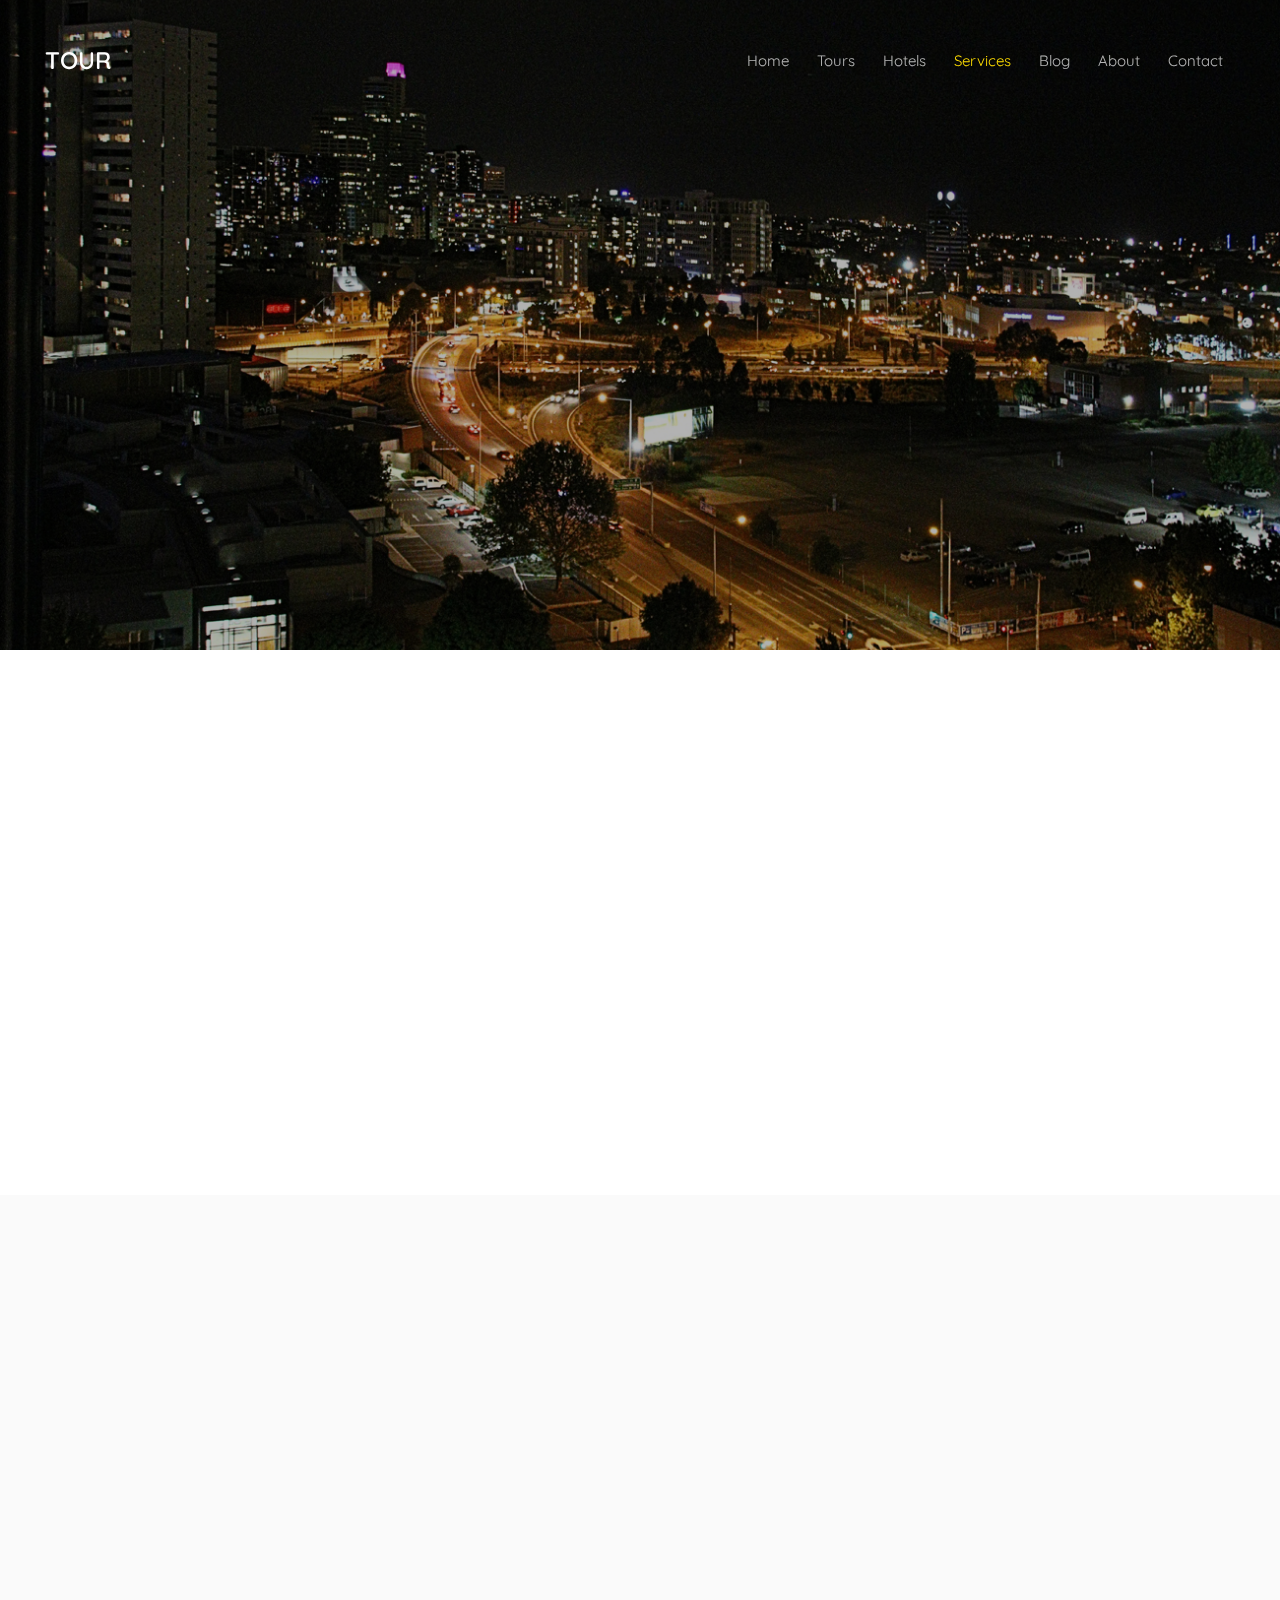
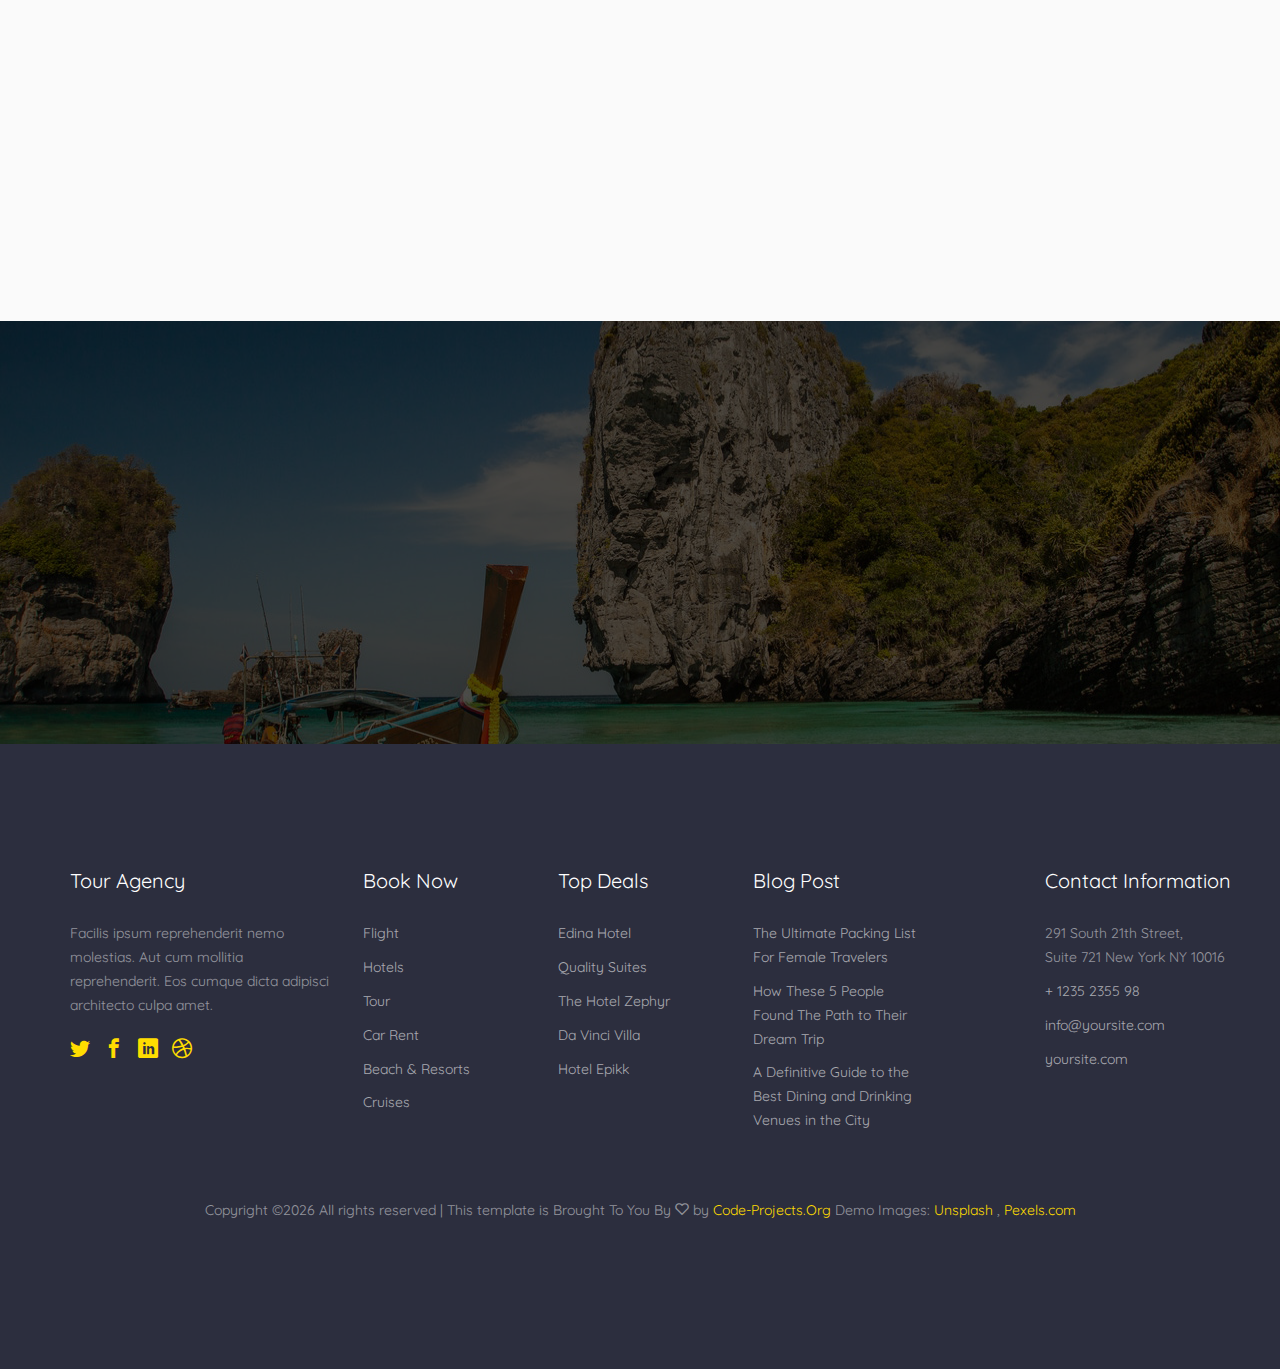
<file: Tour service-front end/tour/services.html>
<!DOCTYPE HTML>
<html>
	<head>
	<meta charset="utf-8">
	<meta http-equiv="X-UA-Compatible" content="IE=edge">
	<title>Tour Template</title>
	<meta name="viewport" content="width=device-width, initial-scale=1">
	<meta name="description" content="" />
	<meta name="keywords" content="" />
	<meta name="author" content="" />

  <!-- Facebook and Twitter integration -->
	<meta property="og:title" content=""/>
	<meta property="og:image" content=""/>
	<meta property="og:url" content=""/>
	<meta property="og:site_name" content=""/>
	<meta property="og:description" content=""/>
	<meta name="twitter:title" content="" />
	<meta name="twitter:image" content="" />
	<meta name="twitter:url" content="" />
	<meta name="twitter:card" content="" />

	<link href="https://fonts.googleapis.com/css?family=Quicksand:300,400,500,700" rel="stylesheet">
	
	<!-- Animate.css -->
	<link rel="stylesheet" href="css/animate.css">
	<!-- Icomoon Icon Fonts-->
	<link rel="stylesheet" href="css/icomoon.css">
	<!-- Bootstrap  -->
	<link rel="stylesheet" href="css/bootstrap.css">

	<!-- Magnific Popup -->
	<link rel="stylesheet" href="css/magnific-popup.css">

	<!-- Flexslider  -->
	<link rel="stylesheet" href="css/flexslider.css">

	<!-- Owl Carousel -->
	<link rel="stylesheet" href="css/owl.carousel.min.css">
	<link rel="stylesheet" href="css/owl.theme.default.min.css">
	
	<!-- Date Picker -->
	<link rel="stylesheet" href="css/bootstrap-datepicker.css">
	<!-- Flaticons  -->
	<link rel="stylesheet" href="fonts/flaticon/font/flaticon.css">

	<!-- Theme style  -->
	<link rel="stylesheet" href="css/style.css">

	<!-- Modernizr JS -->
	<script src="js/modernizr-2.6.2.min.js"></script>
	<!-- FOR IE9 below -->
	<!--[if lt IE 9]>
	<script src="js/respond.min.js"></script>
	<![endif]-->

	</head>
	<body>
		
	<div class="colorlib-loader"></div>

	<div id="page">
		<nav class="colorlib-nav" role="navigation">
			<div class="top-menu">
				<div class="container-fluid">
					<div class="row">
						<div class="col-xs-2">
							<div id="colorlib-logo"><a href="index.html">Tour</a></div>
						</div>
						<div class="col-xs-10 text-right menu-1">
							<ul>
								<li><a href="index.html">Home</a></li>
								<li class="has-dropdown">
									<a href="tours.html">Tours</a>
									<ul class="dropdown">
										<li><a href="#">Destination</a></li>
										<li><a href="#">Cruises</a></li>
										<li><a href="#">Hotels</a></li>
										<li><a href="#">Booking</a></li>
									</ul>
								</li>
								<li><a href="hotels.html">Hotels</a></li>
								<li class="active"><a href="services.html">Services</a></li>
								<li><a href="blog.html">Blog</a></li>
								<li><a href="about.html">About</a></li>
								<li><a href="contact.html">Contact</a></li>
							</ul>
						</div>
					</div>
				</div>
			</div>
		</nav>
		<aside id="colorlib-hero">
			<div class="flexslider">
				<ul class="slides">
			   	<li style="background-image: url(images/cover-img-3.jpg);">
			   		<div class="overlay"></div>
			   		<div class="container-fluid">
			   			<div class="row">
				   			<div class="col-md-6 col-sm-12 col-md-offset-3 slider-text">
				   				<div class="slider-text-inner text-center">
				   					<h2>by colorlib.com</h2>
				   					<h1>Our Services</h1>
				   				</div>
				   			</div>
				   		</div>
			   		</div>
			   	</li>
			  	</ul>
		  	</div>
		</aside>

		<div id="colorlib-services">
			<div class="container">
				<div class="row">
					<div class="col-md-3 animate-box text-center">
						<div class="services">
							<span class="icon">
								<i class="flaticon-around"></i>
							</span>
							<h3>Amazing Travel</h3>
							<p>Separated they live in Bookmarksgrove right at the coast of the Semantics, a large language ocean. A small river named Duden flows by their place and supplies</p>
						</div>
					</div>
					<div class="col-md-3 animate-box text-center">
						<div class="services">
							<span class="icon">
								<i class="flaticon-boat"></i>
							</span>
							<h3>Our Cruises</h3>
							<p>Separated they live in Bookmarksgrove right at the coast of the Semantics, a large language ocean. A small river named Duden flows by their place and supplies</p>
						</div>
					</div>
					<div class="col-md-3 animate-box text-center">
						<div class="services">
							<span class="icon">
								<i class="flaticon-car"></i>
							</span>
							<h3>Book Your Trip</h3>
							<p>Separated they live in Bookmarksgrove right at the coast of the Semantics, a large language ocean. A small river named Duden flows by their place and supplies</p>
						</div>
					</div>
					<div class="col-md-3 animate-box text-center">
						<div class="services">
							<span class="icon">
								<i class="flaticon-postcard"></i>
							</span>
							<h3>Nice Support</h3>
							<p>Separated they live in Bookmarksgrove right at the coast of the Semantics, a large language ocean. A small river named Duden flows by their place and supplies</p>
						</div>
					</div>
				</div>
			</div>
		</div>

		<div id="colorlib-testimony" class="colorlib-light-grey">
			<div class="container">
				<div class="row">
					<div class="col-md-6 col-md-offset-3 text-center colorlib-heading animate-box">
						<h2>Our Satisfied Guests says</h2>
						<p>We love to tell our successful far far away, behind the word mountains, far from the countries Vokalia and Consonantia, there live the blind texts.</p>
					</div>
				</div>
				<div class="row">
					<div class="col-md-8 col-md-offset-2 animate-box">						
						<div class="owl-carousel2">
							<div class="item">
								<div class="testimony text-center">
									<span class="img-user" style="background-image: url(images/person1.jpg);"></span>
									<span class="user">Alysha Myers</span>
									<small>Miami Florida, USA</small>
									<blockquote>
										<p>" A small river named Duden flows by their place and supplies it with the necessary regelialia.</p>
									</blockquote>
								</div>
							</div>
							<div class="item">
								<div class="testimony text-center">
									<span class="img-user" style="background-image: url(images/person2.jpg);"></span>
									<span class="user">James Fisher</span>
									<small>New York, USA</small>
									<blockquote>
										<p>One day however a small line of blind text by the name of Lorem Ipsum decided to leave for the far World of Grammar.</p>
									</blockquote>
								</div>
							</div>
							<div class="item">
								<div class="testimony text-center">
									<span class="img-user" style="background-image: url(images/person3.jpg);"></span>
									<span class="user">Jacob Webb</span>
									<small>Athens, Greece</small>
									<blockquote>
										<p>Alphabet Village and the subline of her own road, the Line Lane. Pityful a rethoric question ran over her cheek, then she continued her way.</p>
									</blockquote>
								</div>
							</div>
						</div>
					</div>
				</div>	
			</div>
		</div>

	
		<div id="colorlib-subscribe" style="background-image: url(images/img_bg_2.jpg);" data-stellar-background-ratio="0.5">
			<div class="overlay"></div>
			<div class="container">
				<div class="row">
					<div class="col-md-6 col-md-offset-3 text-center colorlib-heading animate-box">
						<h2>Sign Up for a Newsletter</h2>
						<p>Sign up for our mailing list to get latest updates and offers.</p>
						<form class="form-inline qbstp-header-subscribe">
							<div class="row">
								<div class="col-md-12 col-md-offset-0">
									<div class="form-group">
										<input type="text" class="form-control" id="email" placeholder="Enter your email">
										<button type="submit" class="btn btn-primary">Subscribe</button>
									</div>
								</div>
							</div>
						</form>
					</div>
				</div>
			</div>
		</div>

		<footer id="colorlib-footer" role="contentinfo">
			<div class="container">
				<div class="row row-pb-md">
					<div class="col-md-3 colorlib-widget">
						<h4>Tour Agency</h4>
						<p>Facilis ipsum reprehenderit nemo molestias. Aut cum mollitia reprehenderit. Eos cumque dicta adipisci architecto culpa amet.</p>
						<p>
							<ul class="colorlib-social-icons">
								<li><a href="#"><i class="icon-twitter"></i></a></li>
								<li><a href="#"><i class="icon-facebook"></i></a></li>
								<li><a href="#"><i class="icon-linkedin"></i></a></li>
								<li><a href="#"><i class="icon-dribbble"></i></a></li>
							</ul>
						</p>
					</div>
					<div class="col-md-2 colorlib-widget">
						<h4>Book Now</h4>
						<p>
							<ul class="colorlib-footer-links">
								<li><a href="#">Flight</a></li>
								<li><a href="#">Hotels</a></li>
								<li><a href="#">Tour</a></li>
								<li><a href="#">Car Rent</a></li>
								<li><a href="#">Beach &amp; Resorts</a></li>
								<li><a href="#">Cruises</a></li>
							</ul>
						</p>
					</div>
					<div class="col-md-2 colorlib-widget">
						<h4>Top Deals</h4>
						<p>
							<ul class="colorlib-footer-links">
								<li><a href="#">Edina Hotel</a></li>
								<li><a href="#">Quality Suites</a></li>
								<li><a href="#">The Hotel Zephyr</a></li>
								<li><a href="#">Da Vinci Villa</a></li>
								<li><a href="#">Hotel Epikk</a></li>
							</ul>
						</p>
					</div>
					<div class="col-md-2">
						<h4>Blog Post</h4>
						<ul class="colorlib-footer-links">
							<li><a href="#">The Ultimate Packing List For Female Travelers</a></li>
							<li><a href="#">How These 5 People Found The Path to Their Dream Trip</a></li>
							<li><a href="#">A Definitive Guide to the Best Dining and Drinking Venues in the City</a></li>
						</ul>
					</div>

					<div class="col-md-3 col-md-push-1">
						<h4>Contact Information</h4>
						<ul class="colorlib-footer-links">
							<li>291 South 21th Street, <br> Suite 721 New York NY 10016</li>
							<li><a href="tel://1234567920">+ 1235 2355 98</a></li>
							<li><a href="mailto:info@yoursite.com">info@yoursite.com</a></li>
							<li><a href="#">yoursite.com</a></li>
						</ul>
					</div>
				</div>
				<div class="row">
					<div class="col-md-12 text-center">
						<p>
							<!-- Link back to Colorlib can't be removed. Template is licensed under CC BY 3.0. -->
Copyright &copy;<script>document.write(new Date().getFullYear());</script> All rights reserved | This template is Brought To You By <i class="icon-heart2" aria-hidden="true"></i> by <a href="https://colorlib.com" target="_blank">Code-Projects.Org</a>
<!-- Link back to Colorlib can't be removed. Template is licensed under CC BY 3.0. --></span> 
							<span class="block">Demo Images: <a href="http://unsplash.co/" target="_blank">Unsplash</a> , <a href="http://pexels.com/" target="_blank">Pexels.com</a></span>
						</p>
					</div>
				</div>
			</div>
		</footer>
	</div>

	<div class="gototop js-top">
		<a href="#" class="js-gotop"><i class="icon-arrow-up2"></i></a>
	</div>

	<!-- jQuery -->
	<script src="js/jquery.min.js"></script>
	<!-- jQuery Easing -->
	<script src="js/jquery.easing.1.3.js"></script>
	<!-- Bootstrap -->
	<script src="js/bootstrap.min.js"></script>
	<!-- Waypoints -->
	<script src="js/jquery.waypoints.min.js"></script>
	<!-- Flexslider -->
	<script src="js/jquery.flexslider-min.js"></script>
	<!-- Owl carousel -->
	<script src="js/owl.carousel.min.js"></script>
	<!-- Magnific Popup -->
	<script src="js/jquery.magnific-popup.min.js"></script>
	<script src="js/magnific-popup-options.js"></script>
	<!-- Date Picker -->
	<script src="js/bootstrap-datepicker.js"></script>
	<!-- Stellar Parallax -->
	<script src="js/jquery.stellar.min.js"></script>

	<!-- Main -->
	<script src="js/main.js"></script>

	</body>
</html>
</file>
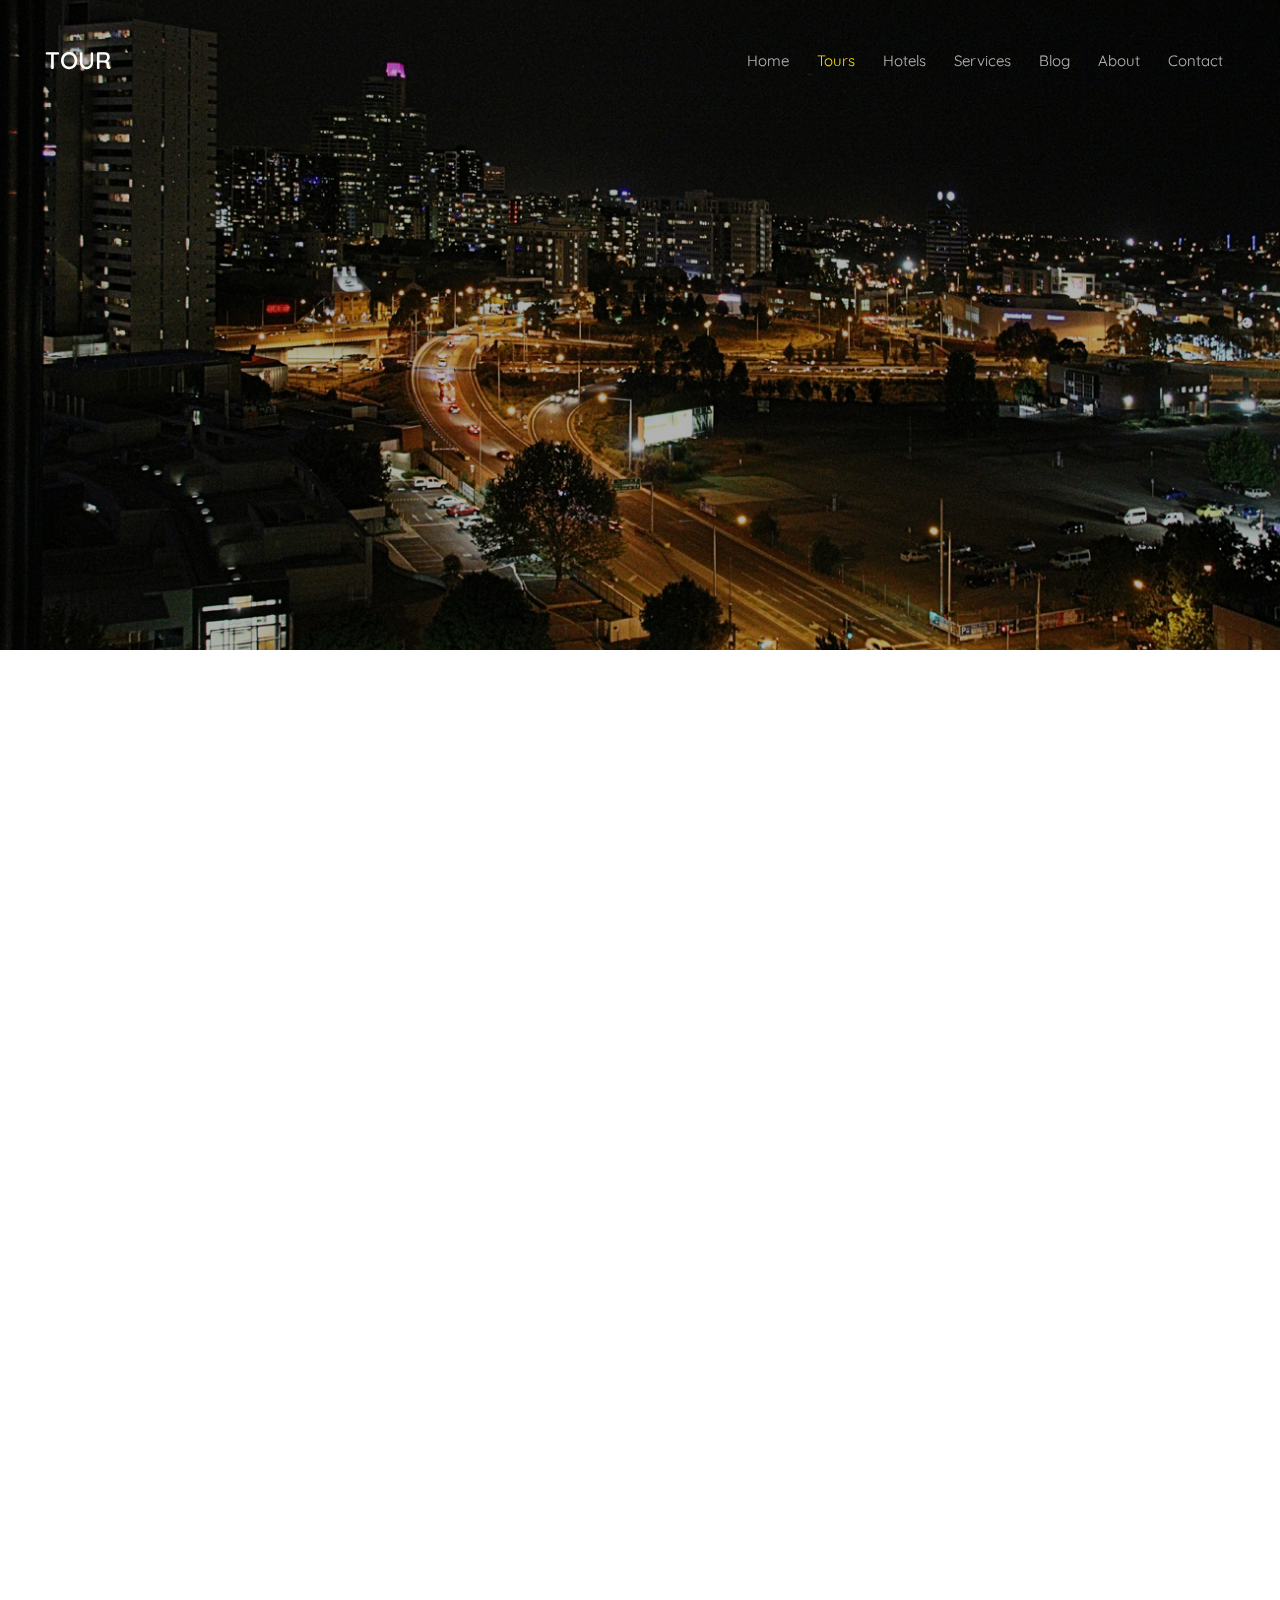
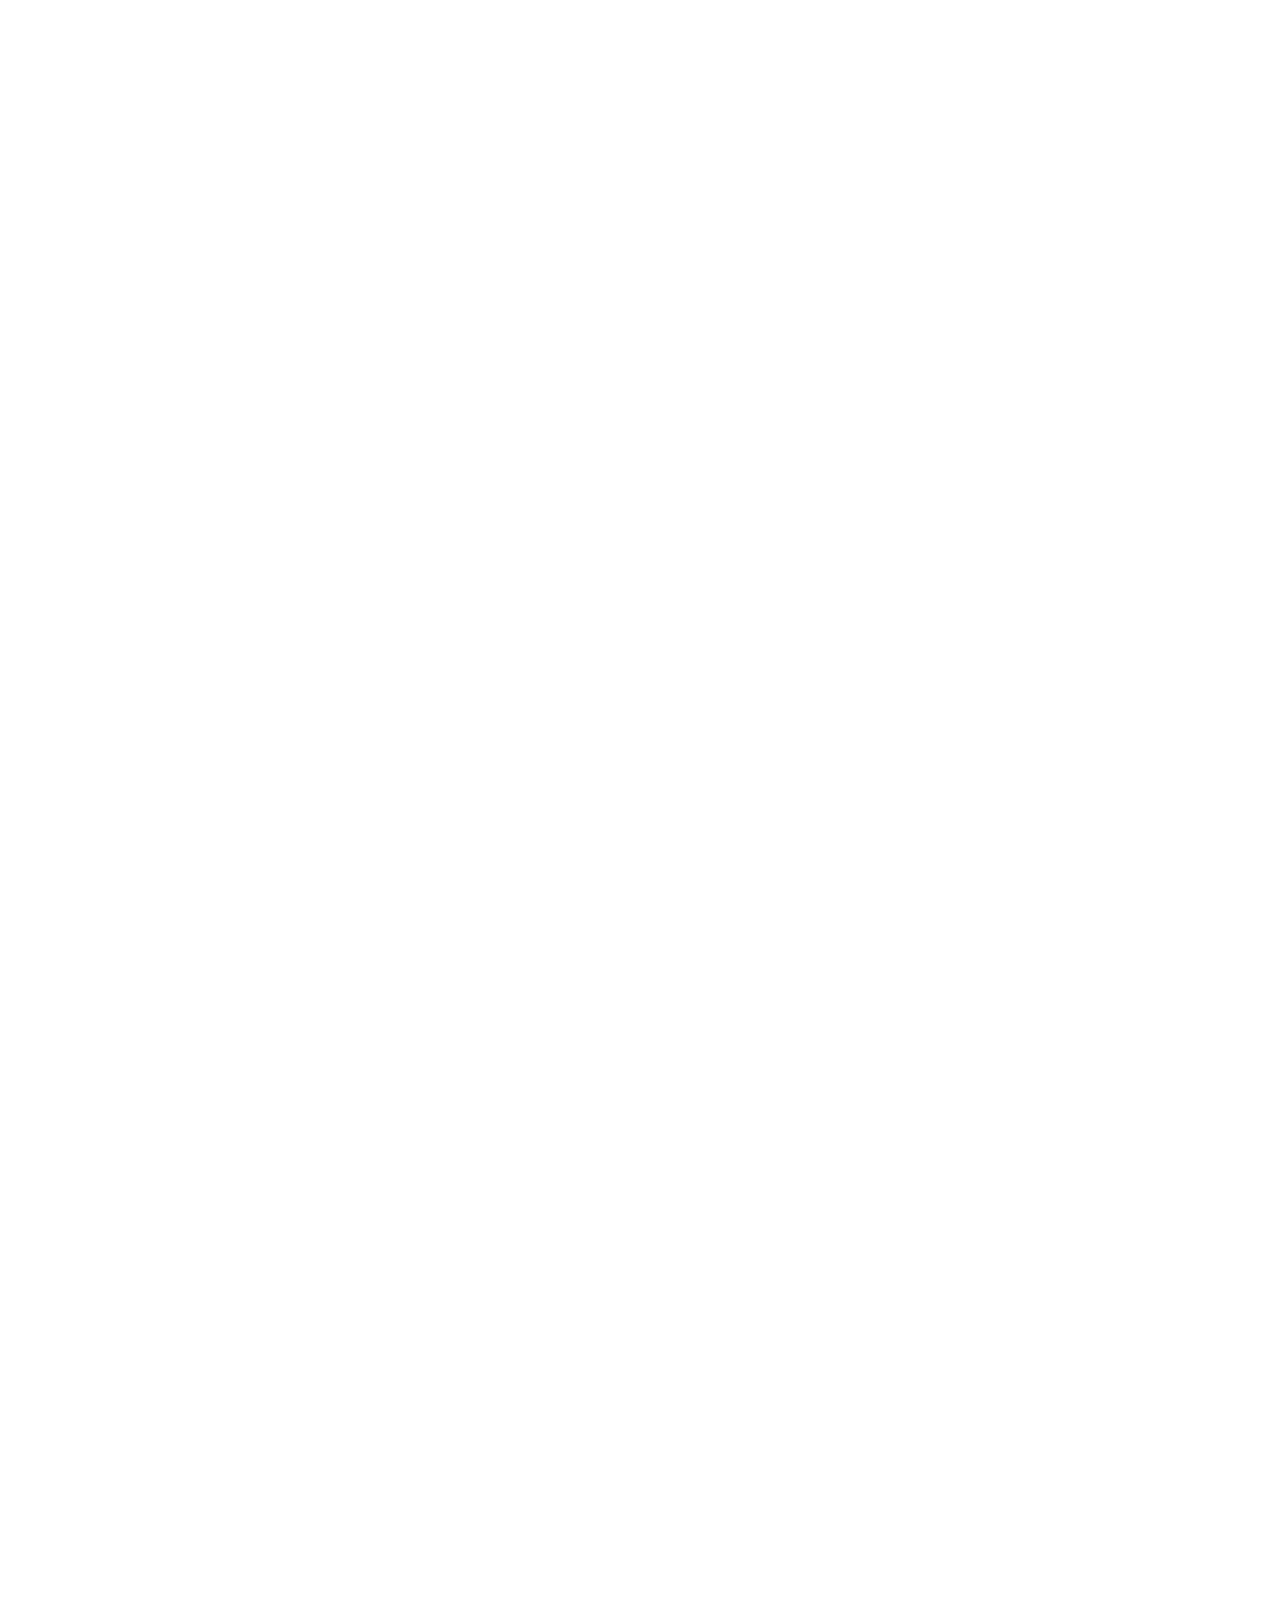
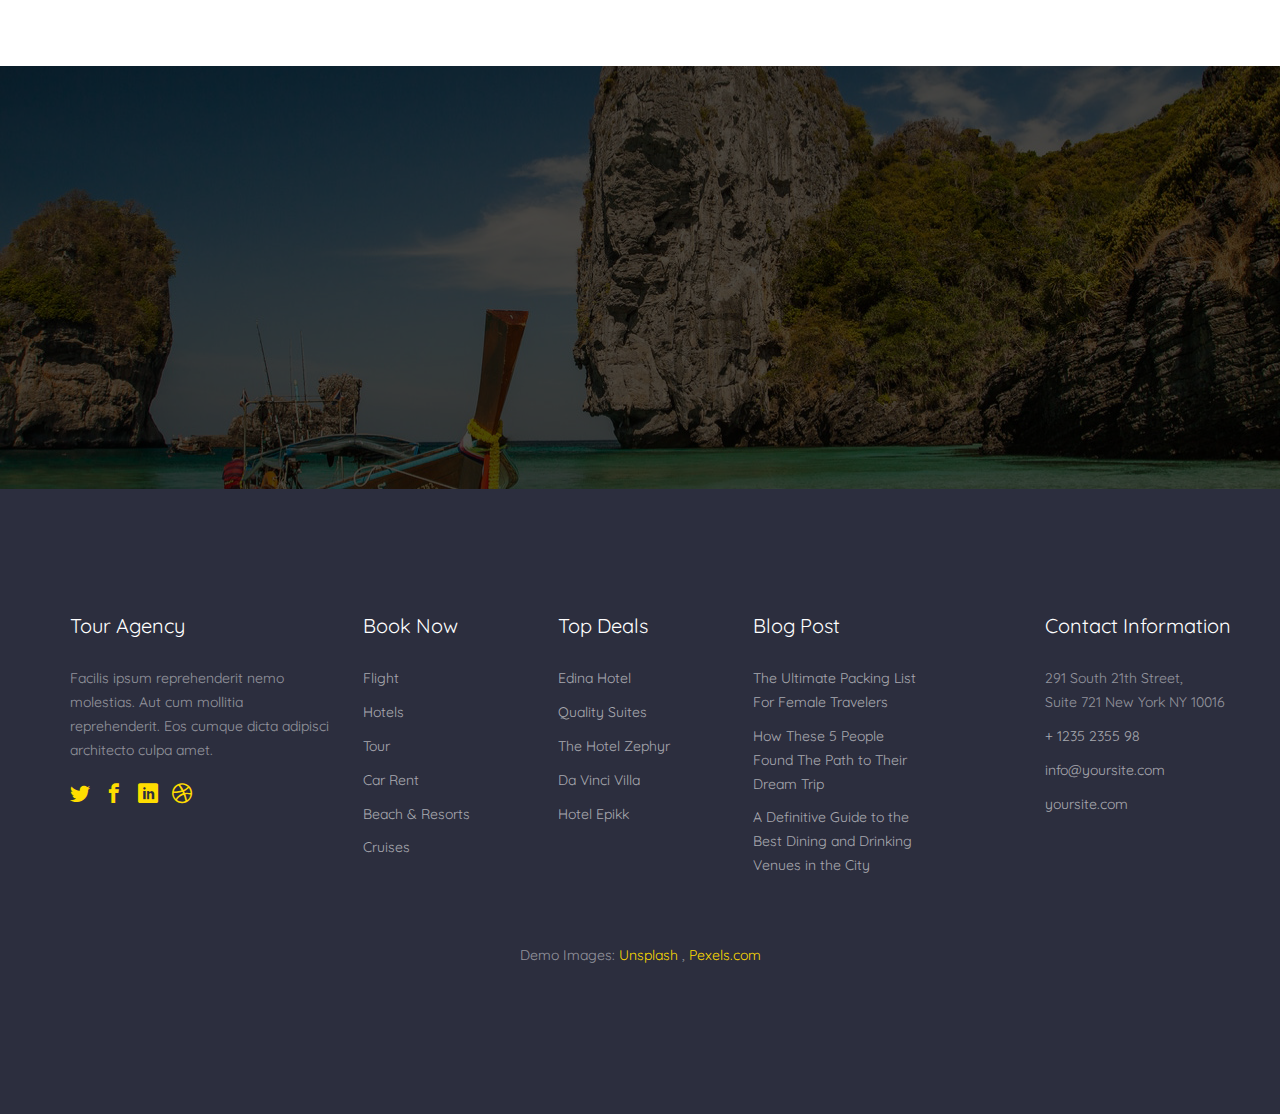
<file: Tour service-front end/tour/tour-place.html>
<!DOCTYPE HTML>
<html>
	<head>
	<meta charset="utf-8">
	<meta http-equiv="X-UA-Compatible" content="IE=edge">
	<title>Tour Template</title>
	<meta name="viewport" content="width=device-width, initial-scale=1">
	<meta name="description" content="" />
	<meta name="keywords" content="" />
	<meta name="author" content="" />

  <!-- Facebook and Twitter integration -->
	<meta property="og:title" content=""/>
	<meta property="og:image" content=""/>
	<meta property="og:url" content=""/>
	<meta property="og:site_name" content=""/>
	<meta property="og:description" content=""/>
	<meta name="twitter:title" content="" />
	<meta name="twitter:image" content="" />
	<meta name="twitter:url" content="" />
	<meta name="twitter:card" content="" />

	<link href="https://fonts.googleapis.com/css?family=Quicksand:300,400,500,700" rel="stylesheet">
	
	<!-- Animate.css -->
	<link rel="stylesheet" href="css/animate.css">
	<!-- Icomoon Icon Fonts-->
	<link rel="stylesheet" href="css/icomoon.css">
	<!-- Bootstrap  -->
	<link rel="stylesheet" href="css/bootstrap.css">

	<!-- Magnific Popup -->
	<link rel="stylesheet" href="css/magnific-popup.css">

	<!-- Flexslider  -->
	<link rel="stylesheet" href="css/flexslider.css">

	<!-- Owl Carousel -->
	<link rel="stylesheet" href="css/owl.carousel.min.css">
	<link rel="stylesheet" href="css/owl.theme.default.min.css">
	
	<!-- Date Picker -->
	<link rel="stylesheet" href="css/bootstrap-datepicker.css">
	<!-- Flaticons  -->
	<link rel="stylesheet" href="fonts/flaticon/font/flaticon.css">

	<!-- Theme style  -->
	<link rel="stylesheet" href="css/style.css">

	<!-- Modernizr JS -->
	<script src="js/modernizr-2.6.2.min.js"></script>
	<!-- FOR IE9 below -->
	<!--[if lt IE 9]>
	<script src="js/respond.min.js"></script>
	<![endif]-->

	</head>
	<body>
		
	<div class="colorlib-loader"></div>

	<div id="page">
		<nav class="colorlib-nav" role="navigation">
			<div class="top-menu">
				<div class="container-fluid">
					<div class="row">
						<div class="col-xs-2">
							<div id="colorlib-logo"><a href="index.html">Tour</a></div>
						</div>
						<div class="col-xs-10 text-right menu-1">
							<ul>
								<li><a href="index.html">Home</a></li>
								<li class="has-dropdown active">
									<a href="tours.html">Tours</a>
									<ul class="dropdown">
										<li><a href="#">Destination</a></li>
										<li><a href="#">Cruises</a></li>
										<li><a href="#">Hotels</a></li>
										<li><a href="#">Booking</a></li>
									</ul>
								</li>
								<li><a href="hotels.html">Hotels</a></li>
								<li><a href="services.html">Services</a></li>
								<li><a href="blog.html">Blog</a></li>
								<li><a href="about.html">About</a></li>
								<li><a href="contact.html">Contact</a></li>
							</ul>
						</div>
					</div>
				</div>
			</div>
		</nav>
		<aside id="colorlib-hero">
			<div class="flexslider">
				<ul class="slides">
			   	<li style="background-image: url(images/cover-img-3.jpg);">
			   		<div class="overlay"></div>
			   		<div class="container-fluid">
			   			<div class="row">
				   			<div class="col-md-6 col-md-offset-3 col-sm-12 col-xs-12 slider-text">
				   				<div class="slider-text-inner text-center">
				   					<h2>by colorlib.com</h2>
				   					<h1>Tour Overview</h1>
				   				</div>
				   			</div>
				   		</div>
			   		</div>
			   	</li>
			  	</ul>
		  	</div>
		</aside>

		<div class="colorlib-wrap">
			<div class="container">
				<div class="row">
					<div class="col-md-9">
						<div class="row">
							<div class="col-md-12">
								<div class="wrap-division">
									<div class="col-md-12 col-md-offset-0 heading2 animate-box">
										<h2>Athens, Greece Tour</h2>
									</div>
									<div class="row">
										<div class="col-md-12 animate-box">
											<div class="room-wrap">
												<div class="row">
													<div class="col-md-6 col-sm-6">
														<div class="room-img" style="background-image: url(images/tour-1.jpg);"></div>
													</div>
													<div class="col-md-6 col-sm-6">
														<div class="desc">
															<span class="day-tour">Day 1</span>
															<h2>Athens, Greece</h2>
															<p>Even the all-powerful Pointing has no control about the blind texts it is an almost unorthographic life One day however a small line of blind text by the name of Lorem Ipsum decided to leave for the far World of Grammar.</p>
														</div>
													</div>
												</div>
											</div>
										</div>

										<div class="col-md-12 animate-box">
											<div class="room-wrap">
												<div class="row">
													<div class="col-md-6 col-sm-6">
														<div class="room-img" style="background-image: url(images/tour-2.jpg);"></div>
													</div>
													<div class="col-md-6 col-sm-6">
														<div class="desc">
															<span class="day-tour">Day 2</span>
															<h2>Thailand</h2>
															<p>Even the all-powerful Pointing has no control about the blind texts it is an almost unorthographic life One day however a small line of blind text by the name of Lorem Ipsum decided to leave for the far World of Grammar.</p>
														</div>
													</div>
												</div>
											</div>
										</div>

										<div class="col-md-12 animate-box">
											<div class="room-wrap">
												<div class="row">
													<div class="col-md-6 col-sm-6">
														<div class="room-img" style="background-image: url(images/tour-3.jpg);"></div>
													</div>
													<div class="col-md-6 col-sm-6">
														<div class="desc">
															<span class="day-tour">Day 3</span>
															<h2>Boracay, Philippines</h2>
															<p>Even the all-powerful Pointing has no control about the blind texts it is an almost unorthographic life One day however a small line of blind text by the name of Lorem Ipsum decided to leave for the far World of Grammar.</p>
														</div>
													</div>
												</div>
											</div>
										</div>

										<div class="col-md-12 animate-box">
											<div class="room-wrap">
												<div class="row">
													<div class="col-md-6 col-sm-6">
														<div class="room-img" style="background-image: url(images/tour-4.jpg);"></div>
													</div>
													<div class="col-md-6 col-sm-6">
														<div class="desc">
															<span class="day-tour">Day 4</span>
															<h2>Tokyo, Japan</h2>
															<p>Even the all-powerful Pointing has no control about the blind texts it is an almost unorthographic life One day however a small line of blind text by the name of Lorem Ipsum decided to leave for the far World of Grammar.</p>
														</div>
													</div>
												</div>
											</div>
										</div>

										<div class="col-md-12 animate-box">
											<div class="room-wrap">
												<div class="row">
													<div class="col-md-6 col-sm-6">
														<div class="room-img" style="background-image: url(images/tour-5.jpg);"></div>
													</div>
													<div class="col-md-6 col-sm-6">
														<div class="desc">
															<span class="day-tour">Day 5</span>
															<h2>Paris, Italy</h2>
															<p>Even the all-powerful Pointing has no control about the blind texts it is an almost unorthographic life One day however a small line of blind text by the name of Lorem Ipsum decided to leave for the far World of Grammar.</p>
														</div>
													</div>
												</div>
											</div>
										</div>

										<div class="col-md-12 animate-box">
											<div class="room-wrap">
												<div class="row">
													<div class="col-md-6 col-sm-6">
														<div class="room-img" style="background-image: url(images/tour-6.jpg);"></div>
													</div>
													<div class="col-md-6 col-sm-6">
														<div class="desc">
															<span class="day-tour">Day 6</span>
															<h2>Greece</h2>
															<p>Even the all-powerful Pointing has no control about the blind texts it is an almost unorthographic life One day however a small line of blind text by the name of Lorem Ipsum decided to leave for the far World of Grammar.</p>
														</div>
													</div>
												</div>
											</div>
										</div>
										<div class="col-md-12 animate-box text-center">
											<p><a href="#" class="btn btn-primary">Book Now!</a></p>
										</div>
									</div>
								</div>
							</div>
						</div>
					</div>

					<!-- SIDEBAR-->
					<div class="col-md-3">
						<div class="sidebar-wrap">
							<div class="side search-wrap animate-box">
								<h3 class="sidebar-heading">Find your hotel</h3>
								<form method="post" class="colorlib-form">
				              	<div class="row">
				                <div class="col-md-12">
				                  <div class="form-group">
				                    <label for="date">Check-in:</label>
				                    <div class="form-field">
				                      <i class="icon icon-calendar2"></i>
				                      <input type="text" id="date" class="form-control date" placeholder="Check-in date">
				                    </div>
				                  </div>
				                </div>
				                <div class="col-md-12">
				                  <div class="form-group">
				                    <label for="date">Check-out:</label>
				                    <div class="form-field">
				                      <i class="icon icon-calendar2"></i>
				                      <input type="text" id="date" class="form-control date" placeholder="Check-out date">
				                    </div>
				                  </div>
				                </div>
				                <div class="col-md-12">
				                  <div class="form-group">
				                    <label for="guests">Guest</label>
				                    <div class="form-field">
				                      <i class="icon icon-arrow-down3"></i>
				                      <select name="people" id="people" class="form-control">
				                        <option value="#">1</option>
				                        <option value="#">2</option>
				                        <option value="#">3</option>
				                        <option value="#">4</option>
				                        <option value="#">5+</option>
				                      </select>
				                    </div>
				                  </div>
				                </div>
				                <div class="col-md-12">
				                  <input type="submit" name="submit" id="submit" value="Find Hotel" class="btn btn-primary btn-block">
				                </div>
				              </div>
				            </form>
							</div>
							<div class="side animate-box">
								<div class="row">
									<div class="col-md-12">
										<h3 class="sidebar-heading">Price Range</h3>
										<form method="post" class="colorlib-form-2">
						              	<div class="row">
						                <div class="col-md-6">
						                  <div class="form-group">
						                    <label for="guests">Price from:</label>
						                    <div class="form-field">
						                      <i class="icon icon-arrow-down3"></i>
						                      <select name="people" id="people" class="form-control">
						                        <option value="#">1</option>
						                        <option value="#">200</option>
						                        <option value="#">300</option>
						                        <option value="#">400</option>
						                        <option value="#">1000</option>
						                      </select>
						                    </div>
						                  </div>
						                </div>
						                <div class="col-md-6">
						                  <div class="form-group">
						                    <label for="guests">Price to:</label>
						                    <div class="form-field">
						                      <i class="icon icon-arrow-down3"></i>
						                      <select name="people" id="people" class="form-control">
						                        <option value="#">2000</option>
						                        <option value="#">4000</option>
						                        <option value="#">6000</option>
						                        <option value="#">8000</option>
						                        <option value="#">10000</option>
						                      </select>
						                    </div>
						                  </div>
						                </div>
						              </div>
						            </form>
					            </div>
								</div>
							</div>
							<div class="side animate-box">
								<div class="row">
									<div class="col-md-12">
										<h3 class="sidebar-heading">Review Rating</h3>
										<form method="post" class="colorlib-form-2">
										   <div class="form-check">
												<input type="checkbox" class="form-check-input" id="exampleCheck1">
												<label class="form-check-label" for="exampleCheck1">
													<p class="rate"><span><i class="icon-star-full"></i><i class="icon-star-full"></i><i class="icon-star-full"></i><i class="icon-star-full"></i><i class="icon-star-full"></i></span></p>
												</label>
										   </div>
										   <div class="form-check">
										      <input type="checkbox" class="form-check-input" id="exampleCheck1">
										      <label class="form-check-label" for="exampleCheck1">
										    	   <p class="rate"><span><i class="icon-star-full"></i><i class="icon-star-full"></i><i class="icon-star-full"></i><i class="icon-star-full"></i></span></p>
										      </label>
										   </div>
										   <div class="form-check">
										      <input type="checkbox" class="form-check-input" id="exampleCheck1">
										      <label class="form-check-label" for="exampleCheck1">
										      	<p class="rate"><span><i class="icon-star-full"></i><i class="icon-star-full"></i><i class="icon-star-full"></i></span></p>
										     </label>
										   </div>
										   <div class="form-check">
										      <input type="checkbox" class="form-check-input" id="exampleCheck1">
										      <label class="form-check-label" for="exampleCheck1">
										      	<p class="rate"><span><i class="icon-star-full"></i><i class="icon-star-full"></i></span></p>
										     </label>
										   </div>
										   <div class="form-check">
										      <input type="checkbox" class="form-check-input" id="exampleCheck1">
										      <label class="form-check-label" for="exampleCheck1">
										      	<p class="rate"><span><i class="icon-star-full"></i></span></p>
										     </label>
										   </div>
										</form>
									</div>
								</div>
							</div>
							<div class="side animate-box">
								<div class="row">
									<div class="col-md-12">
										<h3 class="sidebar-heading">Categories</h3>
										<form method="post" class="colorlib-form-2">
										   <div class="form-check">
												<input type="checkbox" class="form-check-input" id="exampleCheck1">
												<label class="form-check-label" for="exampleCheck1">
													<h4 class="place">Apartment</h4>
												</label>
										   </div>
										   <div class="form-check">
										      <input type="checkbox" class="form-check-input" id="exampleCheck1">
										      <label class="form-check-label" for="exampleCheck1">
													<h4 class="place">Hotel</h4>
												</label>
										   </div>
										   <div class="form-check">
										      <input type="checkbox" class="form-check-input" id="exampleCheck1">
										      <label class="form-check-label" for="exampleCheck1">
													<h4 class="place">Hostel</h4>
												</label>
										   </div>
										   <div class="form-check">
										      <input type="checkbox" class="form-check-input" id="exampleCheck1">
										      <label class="form-check-label" for="exampleCheck1">
													<h4 class="place">Inn</h4>
												</label>
										   </div>
										   <div class="form-check">
										      <input type="checkbox" class="form-check-input" id="exampleCheck1">
										      <label class="form-check-label" for="exampleCheck1">
													<h4 class="place">Villa</h4>
												</label>
										   </div>
										</form>
									</div>
								</div>
							</div>
							<div class="side animate-box">
								<div class="row">
									<div class="col-md-12">
										<h3 class="sidebar-heading">Location</h3>
										<form method="post" class="colorlib-form-2">
										   <div class="form-check">
												<input type="checkbox" class="form-check-input" id="exampleCheck1">
												<label class="form-check-label" for="exampleCheck1">
													<h4 class="place">Greece</h4>
												</label>
										   </div>
										   <div class="form-check">
										      <input type="checkbox" class="form-check-input" id="exampleCheck1">
										      <label class="form-check-label" for="exampleCheck1">
													<h4 class="place">Italy</h4>
												</label>
										   </div>
										   <div class="form-check">
										      <input type="checkbox" class="form-check-input" id="exampleCheck1">
										      <label class="form-check-label" for="exampleCheck1">
													<h4 class="place">Spain</h4>
												</label>
										   </div>
										   <div class="form-check">
										      <input type="checkbox" class="form-check-input" id="exampleCheck1">
										      <label class="form-check-label" for="exampleCheck1">
													<h4 class="place">Germany</h4>
												</label>
										   </div>
										   <div class="form-check">
										      <input type="checkbox" class="form-check-input" id="exampleCheck1">
										      <label class="form-check-label" for="exampleCheck1">
													<h4 class="place">Japan</h4>
												</label>
										   </div>
										</form>
									</div>
								</div>
							</div>
							<div class="side animate-box">
								<div class="row">
									<div class="col-md-12">
										<h3 class="sidebar-heading">Facilities</h3>
										<form method="post" class="colorlib-form-2">
										   <div class="form-check">
												<input type="checkbox" class="form-check-input" id="exampleCheck1">
												<label class="form-check-label" for="exampleCheck1">
													<h4 class="place">Airport Transfer</h4>
												</label>
										   </div>
										   <div class="form-check">
										      <input type="checkbox" class="form-check-input" id="exampleCheck1">
										      <label class="form-check-label" for="exampleCheck1">
													<h4 class="place">Resto Bar</h4>
												</label>
										   </div>
										   <div class="form-check">
										      <input type="checkbox" class="form-check-input" id="exampleCheck1">
										      <label class="form-check-label" for="exampleCheck1">
													<h4 class="place">Restaurant</h4>
												</label>
										   </div>
										   <div class="form-check">
										      <input type="checkbox" class="form-check-input" id="exampleCheck1">
										      <label class="form-check-label" for="exampleCheck1">
													<h4 class="place">Swimming Pool</h4>
												</label>
										   </div>
										   <div class="form-check">
										      <input type="checkbox" class="form-check-input" id="exampleCheck1">
										      <label class="form-check-label" for="exampleCheck1">
													<h4 class="place">Japan</h4>
												</label>
										   </div>
										</form>
									</div>
								</div>
							</div>
						</div>
					</div>
				</div>
			</div>
		</div>

	
		<div id="colorlib-subscribe" style="background-image: url(images/img_bg_2.jpg);" data-stellar-background-ratio="0.5">
			<div class="overlay"></div>
			<div class="container">
				<div class="row">
					<div class="col-md-6 col-md-offset-3 text-center colorlib-heading animate-box">
						<h2>Sign Up for a Newsletter</h2>
						<p>Sign up for our mailing list to get latest updates and offers.</p>
						<form class="form-inline qbstp-header-subscribe">
							<div class="row">
								<div class="col-md-12 col-md-offset-0">
									<div class="form-group">
										<input type="text" class="form-control" id="email" placeholder="Enter your email">
										<button type="submit" class="btn btn-primary">Subscribe</button>
									</div>
								</div>
							</div>
						</form>
					</div>
				</div>
			</div>
		</div>

		<footer id="colorlib-footer" role="contentinfo">
			<div class="container">
				<div class="row row-pb-md">
					<div class="col-md-3 colorlib-widget">
						<h4>Tour Agency</h4>
						<p>Facilis ipsum reprehenderit nemo molestias. Aut cum mollitia reprehenderit. Eos cumque dicta adipisci architecto culpa amet.</p>
						<p>
							<ul class="colorlib-social-icons">
								<li><a href="#"><i class="icon-twitter"></i></a></li>
								<li><a href="#"><i class="icon-facebook"></i></a></li>
								<li><a href="#"><i class="icon-linkedin"></i></a></li>
								<li><a href="#"><i class="icon-dribbble"></i></a></li>
							</ul>
						</p>
					</div>
					<div class="col-md-2 colorlib-widget">
						<h4>Book Now</h4>
						<p>
							<ul class="colorlib-footer-links">
								<li><a href="#">Flight</a></li>
								<li><a href="#">Hotels</a></li>
								<li><a href="#">Tour</a></li>
								<li><a href="#">Car Rent</a></li>
								<li><a href="#">Beach &amp; Resorts</a></li>
								<li><a href="#">Cruises</a></li>
							</ul>
						</p>
					</div>
					<div class="col-md-2 colorlib-widget">
						<h4>Top Deals</h4>
						<p>
							<ul class="colorlib-footer-links">
								<li><a href="#">Edina Hotel</a></li>
								<li><a href="#">Quality Suites</a></li>
								<li><a href="#">The Hotel Zephyr</a></li>
								<li><a href="#">Da Vinci Villa</a></li>
								<li><a href="#">Hotel Epikk</a></li>
							</ul>
						</p>
					</div>
					<div class="col-md-2">
						<h4>Blog Post</h4>
						<ul class="colorlib-footer-links">
							<li><a href="#">The Ultimate Packing List For Female Travelers</a></li>
							<li><a href="#">How These 5 People Found The Path to Their Dream Trip</a></li>
							<li><a href="#">A Definitive Guide to the Best Dining and Drinking Venues in the City</a></li>
						</ul>
					</div>

					<div class="col-md-3 col-md-push-1">
						<h4>Contact Information</h4>
						<ul class="colorlib-footer-links">
							<li>291 South 21th Street, <br> Suite 721 New York NY 10016</li>
							<li><a href="tel://1234567920">+ 1235 2355 98</a></li>
							<li><a href="mailto:info@yoursite.com">info@yoursite.com</a></li>
							<li><a href="#">yoursite.com</a></li>
						</ul>
					</div>
				</div>
				<div class="row">
					<div class="col-md-12 text-center">
						<p>
							<!-- Link back to Colorlib can't be removed. Template is licensed under CC BY 3.0. -->

<!-- Link back to Colorlib can't be removed. Template is licensed under CC BY 3.0. --></span> 
							<span class="block">Demo Images: <a href="http://unsplash.co/" target="_blank">Unsplash</a> , <a href="http://pexels.com/" target="_blank">Pexels.com</a></span>
						</p>
					</div>
				</div>
			</div>
		</footer>
	</div>

	<div class="gototop js-top">
		<a href="#" class="js-gotop"><i class="icon-arrow-up2"></i></a>
	</div>

	<!-- jQuery -->
	<script src="js/jquery.min.js"></script>
	<!-- jQuery Easing -->
	<script src="js/jquery.easing.1.3.js"></script>
	<!-- Bootstrap -->
	<script src="js/bootstrap.min.js"></script>
	<!-- Waypoints -->
	<script src="js/jquery.waypoints.min.js"></script>
	<!-- Flexslider -->
	<script src="js/jquery.flexslider-min.js"></script>
	<!-- Owl carousel -->
	<script src="js/owl.carousel.min.js"></script>
	<!-- Magnific Popup -->
	<script src="js/jquery.magnific-popup.min.js"></script>
	<script src="js/magnific-popup-options.js"></script>
	<!-- Date Picker -->
	<script src="js/bootstrap-datepicker.js"></script>
	<!-- Stellar Parallax -->
	<script src="js/jquery.stellar.min.js"></script>

	<!-- Main -->
	<script src="js/main.js"></script>

	</body>
</html>
</file>
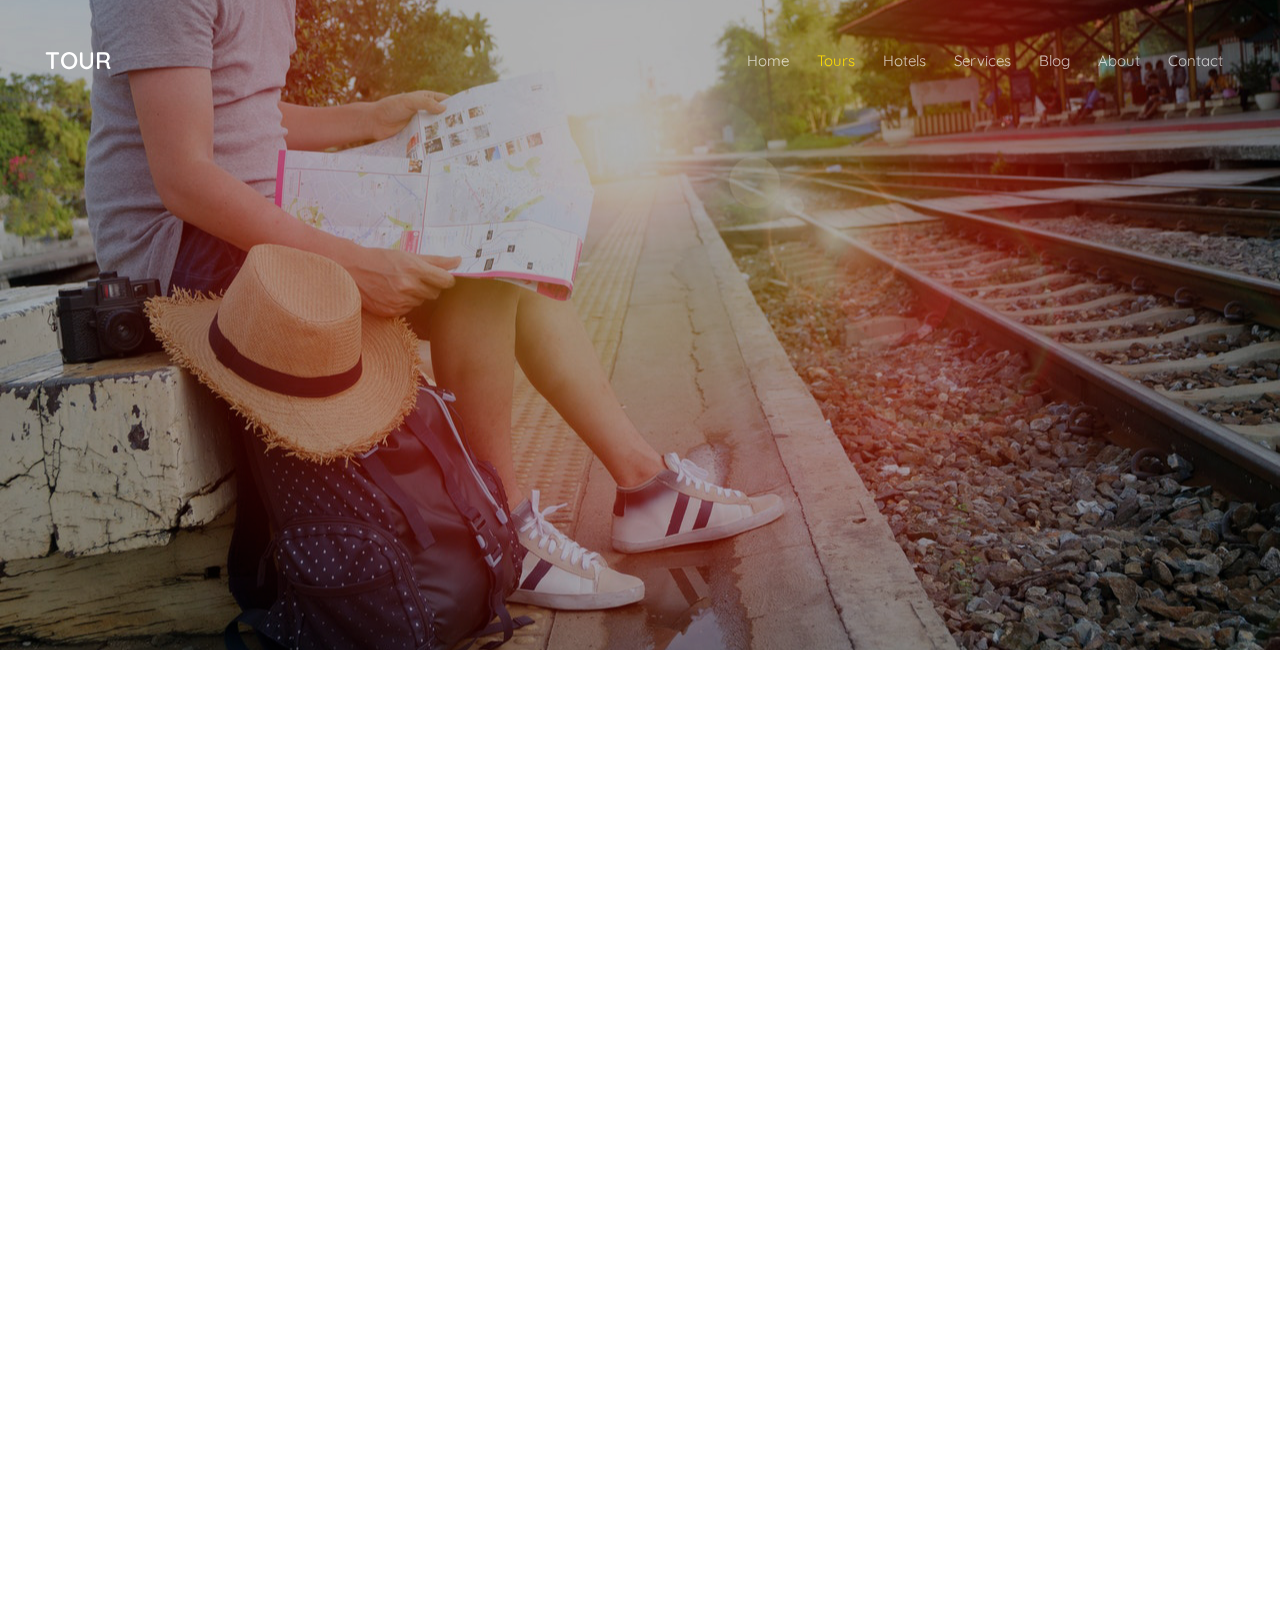
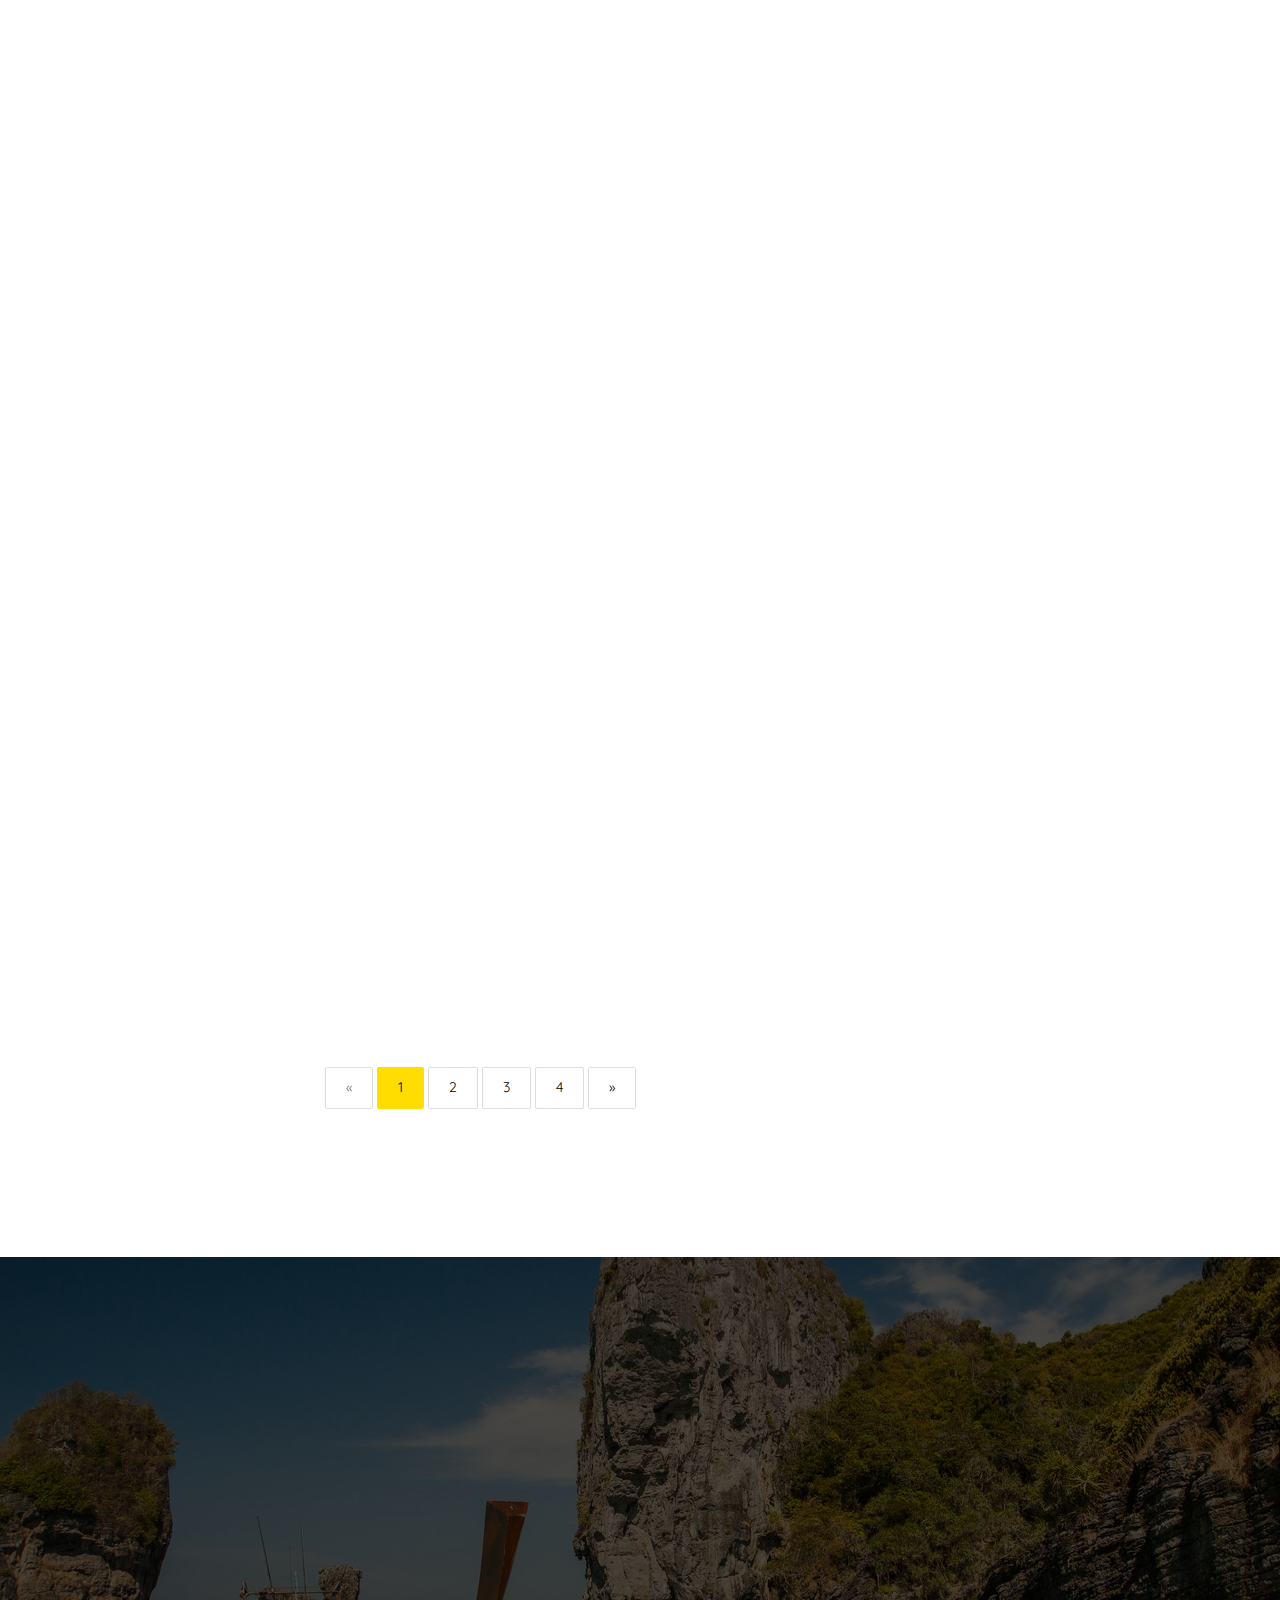
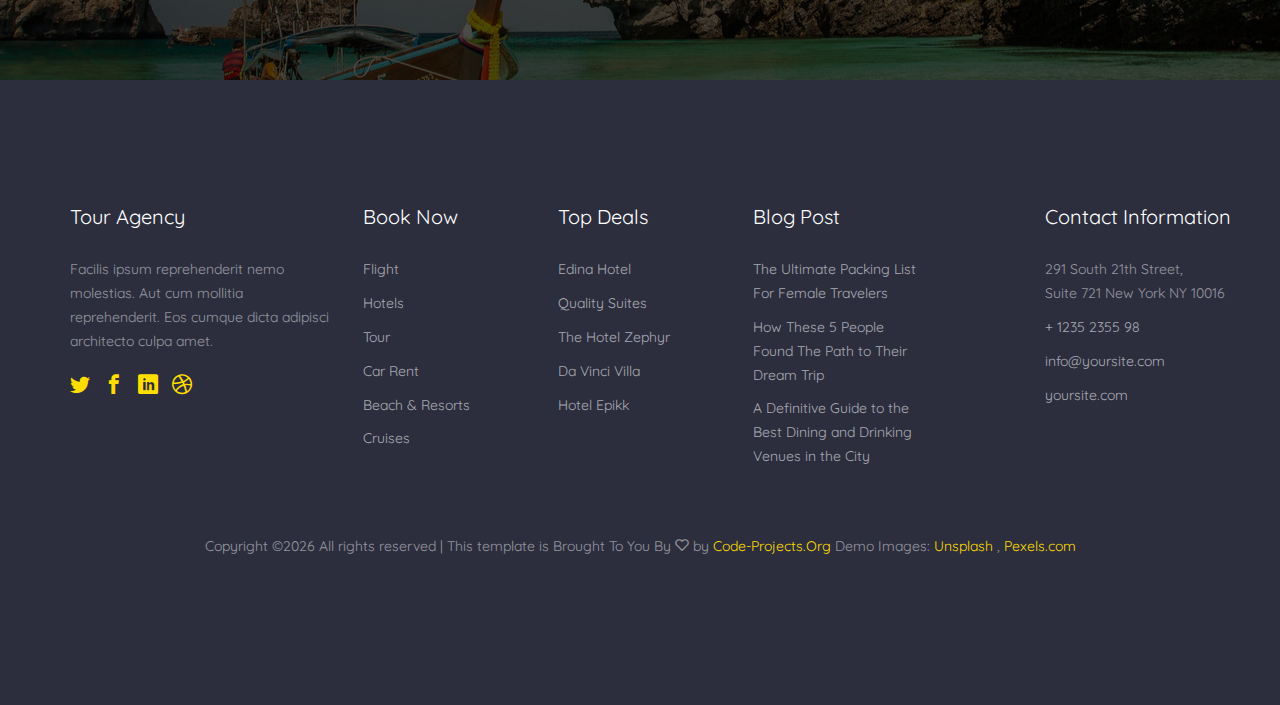
<file: Tour service-front end/tour/tours.html>
<!DOCTYPE HTML>
<html>
	<head>
	<meta charset="utf-8">
	<meta http-equiv="X-UA-Compatible" content="IE=edge">
	<title>Tour Template</title>
	<meta name="viewport" content="width=device-width, initial-scale=1">
	<meta name="description" content="" />
	<meta name="keywords" content="" />
	<meta name="author" content="" />

  <!-- Facebook and Twitter integration -->
	<meta property="og:title" content=""/>
	<meta property="og:image" content=""/>
	<meta property="og:url" content=""/>
	<meta property="og:site_name" content=""/>
	<meta property="og:description" content=""/>
	<meta name="twitter:title" content="" />
	<meta name="twitter:image" content="" />
	<meta name="twitter:url" content="" />
	<meta name="twitter:card" content="" />

	<link href="https://fonts.googleapis.com/css?family=Quicksand:300,400,500,700" rel="stylesheet">
	
	<!-- Animate.css -->
	<link rel="stylesheet" href="css/animate.css">
	<!-- Icomoon Icon Fonts-->
	<link rel="stylesheet" href="css/icomoon.css">
	<!-- Bootstrap  -->
	<link rel="stylesheet" href="css/bootstrap.css">

	<!-- Magnific Popup -->
	<link rel="stylesheet" href="css/magnific-popup.css">

	<!-- Flexslider  -->
	<link rel="stylesheet" href="css/flexslider.css">

	<!-- Owl Carousel -->
	<link rel="stylesheet" href="css/owl.carousel.min.css">
	<link rel="stylesheet" href="css/owl.theme.default.min.css">
	
	<!-- Date Picker -->
	<link rel="stylesheet" href="css/bootstrap-datepicker.css">
	<!-- Flaticons  -->
	<link rel="stylesheet" href="fonts/flaticon/font/flaticon.css">

	<!-- Theme style  -->
	<link rel="stylesheet" href="css/style.css">

	<!-- Modernizr JS -->
	<script src="js/modernizr-2.6.2.min.js"></script>
	<!-- FOR IE9 below -->
	<!--[if lt IE 9]>
	<script src="js/respond.min.js"></script>
	<![endif]-->

	</head>
	<body>
		
	<div class="colorlib-loader"></div>

	<div id="page">
		<nav class="colorlib-nav" role="navigation">
			<div class="top-menu">
				<div class="container-fluid">
					<div class="row">
						<div class="col-xs-2">
							<div id="colorlib-logo"><a href="index.html">Tour</a></div>
						</div>
						<div class="col-xs-10 text-right menu-1">
							<ul>
								<li><a href="index.html">Home</a></li>
								<li class="has-dropdown active">
									<a href="tours.html">Tours</a>
									<ul class="dropdown">
										<li><a href="#">Destination</a></li>
										<li><a href="#">Cruises</a></li>
										<li><a href="#">Hotels</a></li>
										<li><a href="#">Booking</a></li>
									</ul>
								</li>
								<li><a href="hotels.html">Hotels</a></li>
								<li><a href="services.html">Services</a></li>
								<li><a href="blog.html">Blog</a></li>
								<li><a href="about.html">About</a></li>
								<li><a href="contact.html">Contact</a></li>
							</ul>
						</div>
					</div>
				</div>
			</div>
		</nav>
		<aside id="colorlib-hero">
			<div class="flexslider">
				<ul class="slides">
			   	<li style="background-image: url(images/img_bg_3.jpg);">
			   		<div class="overlay"></div>
			   		<div class="container-fluid">
			   			<div class="row">
				   			<div class="col-md-6 col-md-offset-3 col-sm-12 col-xs-12 slider-text">
				   				<div class="slider-text-inner text-center">
				   					<h2>by colorlib.com</h2>
				   					<h1>Find Tours</h1>
				   				</div>
				   			</div>
				   		</div>
			   		</div>
			   	</li>
			  	</ul>
		  	</div>
		</aside>

		<div class="colorlib-wrap">
			<div class="container">
				<div class="row">
					<div class="col-md-9">
						<div class="row">
							<div class="wrap-division">
								<div class="col-md-6 col-sm-6 animate-box">
									<div class="tour">
										<a href="tour-place.html" class="tour-img" style="background-image: url(images/tour-1.jpg);">
											<p class="price"><span>$1500</span> <small>/ 3 Days</small></p>
										</a>
										<span class="desc">
											<p class="star"><span><i class="icon-star-full"></i><i class="icon-star-full"></i><i class="icon-star-full"></i><i class="icon-star-full"></i><i class="icon-star-full"></i></span> 545 Reviews</p>
											<h2><a href="tour-place.html">Family Tour in Greece</a></h2>
											<span class="city">Athens, Greece</span>
										</span>
									</div>
								</div>

								<div class="col-md-6 col-sm-6 animate-box">
									<div class="tour">
										<a href="tour-place.html" class="tour-img" style="background-image: url(images/tour-2.jpg);">
											<p class="price"><span>$1500</span> <small>/ 3 Days</small></p>
										</a>
										<span class="desc">
											<p class="star"><span><i class="icon-star-full"></i><i class="icon-star-full"></i><i class="icon-star-full"></i><i class="icon-star-full"></i><i class="icon-star-full"></i></span> 545 Reviews</p>
											<h2><a href="tour-place.html">Family Tour in Greece</a></h2>
											<span class="city">Athens, Greece</span>
										</span>
									</div>
								</div>

								<div class="col-md-6 col-sm-6 animate-box">
									<div class="tour">
										<a href="tour-place.html" class="tour-img" style="background-image: url(images/tour-3.jpg);">
											<p class="price"><span>$1500</span> <small>/ 3 Days</small></p>
										</a>
										<span class="desc">
											<p class="star"><span><i class="icon-star-full"></i><i class="icon-star-full"></i><i class="icon-star-full"></i><i class="icon-star-full"></i><i class="icon-star-full"></i></span> 545 Reviews</p>
											<h2><a href="tour-place.html">Family Tour in Greece</a></h2>
											<span class="city">Athens, Greece</span>
										</span>
									</div>
								</div>

								<div class="col-md-6 col-sm-6 animate-box">
									<div class="tour">
										<a href="tour-place.html" class="tour-img" style="background-image: url(images/tour-4.jpg);">
											<p class="price"><span>$1500</span> <small>/ 3 Days</small></p>
										</a>
										<span class="desc">
											<p class="star"><span><i class="icon-star-full"></i><i class="icon-star-full"></i><i class="icon-star-full"></i><i class="icon-star-full"></i><i class="icon-star-full"></i></span> 545 Reviews</p>
											<h2><a href="tour-place.html">Family Tour in Greece</a></h2>
											<span class="city">Athens, Greece</span>
										</span>
									</div>
								</div>

								<div class="col-md-6 col-sm-6 animate-box">
									<div class="tour">
										<a href="tour-place.html" class="tour-img" style="background-image: url(images/tour-5.jpg);">
											<p class="price"><span>$1500</span> <small>/ 3 Days</small></p>
										</a>
										<span class="desc">
											<p class="star"><span><i class="icon-star-full"></i><i class="icon-star-full"></i><i class="icon-star-full"></i><i class="icon-star-full"></i><i class="icon-star-full"></i></span> 545 Reviews</p>
											<h2><a href="tour-place.html">Family Tour in Greece</a></h2>
											<span class="city">Athens, Greece</span>
										</span>
									</div>
								</div>

								<div class="col-md-6 col-sm-6 animate-box">
									<div class="tour">
										<a href="tour-place.html" class="tour-img" style="background-image: url(images/tour-6.jpg);">
											<p class="price"><span>$1500</span> <small>/ 3 Days</small></p>
										</a>
										<span class="desc">
											<p class="star"><span><i class="icon-star-full"></i><i class="icon-star-full"></i><i class="icon-star-full"></i><i class="icon-star-full"></i><i class="icon-star-full"></i></span> 545 Reviews</p>
											<h2><a href="tour-place.html">Family Tour in Greece</a></h2>
											<span class="city">Athens, Greece</span>
										</span>
									</div>
								</div>

								<div class="col-md-6 col-sm-6 animate-box">
									<div class="tour">
										<a href="tour-place.html" class="tour-img" style="background-image: url(images/tour-7.jpg);">
											<p class="price"><span>$1500</span> <small>/ 3 Days</small></p>
										</a>
										<span class="desc">
											<p class="star"><span><i class="icon-star-full"></i><i class="icon-star-full"></i><i class="icon-star-full"></i><i class="icon-star-full"></i><i class="icon-star-full"></i></span> 545 Reviews</p>
											<h2><a href="tour-place.html">Family Tour in Greece</a></h2>
											<span class="city">Athens, Greece</span>
										</span>
									</div>
								</div>

								<div class="col-md-6 col-sm-6 animate-box">
									<div class="tour">
										<a href="tour-place.html" class="tour-img" style="background-image: url(images/tour-8.jpg);">
											<p class="price"><span>$1500</span> <small>/ 3 Days</small></p>
										</a>
										<span class="desc">
											<p class="star"><span><i class="icon-star-full"></i><i class="icon-star-full"></i><i class="icon-star-full"></i><i class="icon-star-full"></i><i class="icon-star-full"></i></span> 545 Reviews</p>
											<h2><a href="tour-place.html">Family Tour in Greece</a></h2>
											<span class="city">Athens, Greece</span>
										</span>
									</div>
								</div>
							</div>
						</div>
						<div class="row">
							<div class="col-md-12 text-center">
								<ul class="pagination">
									<li class="disabled"><a href="#">&laquo;</a></li>
									<li class="active"><a href="#">1</a></li>
									<li><a href="#">2</a></li>
									<li><a href="#">3</a></li>
									<li><a href="#">4</a></li>
									<li><a href="#">&raquo;</a></li>
								</ul>
							</div>
						</div>
					</div>

					<!-- SIDEBAR-->
					<div class="col-md-3">
						<div class="sidebar-wrap">
							<div class="side search-wrap animate-box">
								<h3 class="sidebar-heading">Find your tour</h3>
								<form method="post" class="colorlib-form">
				              	<div class="row">
				              	 <div class="col-md-12">
				              	 	<div class="form-group">
				                    <label for="date">Where:</label>
				                    <div class="form-field">
				                      <input type="text" id="location" class="form-control" placeholder="Search Location">
				                    </div>
				                  </div>
				              	 </div>
				                <div class="col-md-12">
				                  <div class="form-group">
				                    <label for="date">Check-in:</label>
				                    <div class="form-field">
				                      <i class="icon icon-calendar2"></i>
				                      <input type="text" id="date" class="form-control date" placeholder="Check-in date">
				                    </div>
				                  </div>
				                </div>
				                <div class="col-md-12">
				                  <div class="form-group">
				                    <label for="date">Check-out:</label>
				                    <div class="form-field">
				                      <i class="icon icon-calendar2"></i>
				                      <input type="text" id="date" class="form-control date" placeholder="Check-out date">
				                    </div>
				                  </div>
				                </div>
				                <div class="col-md-12">
				                  <div class="form-group">
				                    <label for="guests">Guest</label>
				                    <div class="form-field">
				                      <i class="icon icon-arrow-down3"></i>
				                      <select name="people" id="people" class="form-control">
				                        <option value="#">1</option>
				                        <option value="#">2</option>
				                        <option value="#">3</option>
				                        <option value="#">4</option>
				                        <option value="#">5+</option>
				                      </select>
				                    </div>
				                  </div>
				                </div>
				                <div class="col-md-12">
				                  <input type="submit" name="submit" id="submit" value="Find Flights" class="btn btn-primary btn-block">
				                </div>
				              </div>
				            </form>
							</div>
							<div class="side animate-box">
								<div class="row">
									<div class="col-md-12">
										<h3 class="sidebar-heading">Price Range</h3>
										<form method="post" class="colorlib-form-2">
						              	<div class="row">
						                <div class="col-md-6">
						                  <div class="form-group">
						                    <label for="guests">Price from:</label>
						                    <div class="form-field">
						                      <i class="icon icon-arrow-down3"></i>
						                      <select name="people" id="people" class="form-control">
						                        <option value="#">1</option>
						                        <option value="#">200</option>
						                        <option value="#">300</option>
						                        <option value="#">400</option>
						                        <option value="#">1000</option>
						                      </select>
						                    </div>
						                  </div>
						                </div>
						                <div class="col-md-6">
						                  <div class="form-group">
						                    <label for="guests">Price to:</label>
						                    <div class="form-field">
						                      <i class="icon icon-arrow-down3"></i>
						                      <select name="people" id="people" class="form-control">
						                        <option value="#">2000</option>
						                        <option value="#">4000</option>
						                        <option value="#">6000</option>
						                        <option value="#">8000</option>
						                        <option value="#">10000</option>
						                      </select>
						                    </div>
						                  </div>
						                </div>
						              </div>
						            </form>
					            </div>
								</div>
							</div>
							<div class="side animate-box">
								<div class="row">
									<div class="col-md-12">
										<h3 class="sidebar-heading">Review Rating</h3>
										<form method="post" class="colorlib-form-2">
										   <div class="form-check">
												<input type="checkbox" class="form-check-input" id="exampleCheck1">
												<label class="form-check-label" for="exampleCheck1">
													<p class="rate"><span><i class="icon-star-full"></i><i class="icon-star-full"></i><i class="icon-star-full"></i><i class="icon-star-full"></i><i class="icon-star-full"></i></span></p>
												</label>
										   </div>
										   <div class="form-check">
										      <input type="checkbox" class="form-check-input" id="exampleCheck1">
										      <label class="form-check-label" for="exampleCheck1">
										    	   <p class="rate"><span><i class="icon-star-full"></i><i class="icon-star-full"></i><i class="icon-star-full"></i><i class="icon-star-full"></i></span></p>
										      </label>
										   </div>
										   <div class="form-check">
										      <input type="checkbox" class="form-check-input" id="exampleCheck1">
										      <label class="form-check-label" for="exampleCheck1">
										      	<p class="rate"><span><i class="icon-star-full"></i><i class="icon-star-full"></i><i class="icon-star-full"></i></span></p>
										     </label>
										   </div>
										   <div class="form-check">
										      <input type="checkbox" class="form-check-input" id="exampleCheck1">
										      <label class="form-check-label" for="exampleCheck1">
										      	<p class="rate"><span><i class="icon-star-full"></i><i class="icon-star-full"></i></span></p>
										     </label>
										   </div>
										   <div class="form-check">
										      <input type="checkbox" class="form-check-input" id="exampleCheck1">
										      <label class="form-check-label" for="exampleCheck1">
										      	<p class="rate"><span><i class="icon-star-full"></i></span></p>
										     </label>
										   </div>
										</form>
									</div>
								</div>
							</div>
							<div class="side animate-box">
								<div class="row">
									<div class="col-md-12">
										<h3 class="sidebar-heading">Location</h3>
										<form method="post" class="colorlib-form-2">
										   <div class="form-check">
												<input type="checkbox" class="form-check-input" id="exampleCheck1">
												<label class="form-check-label" for="exampleCheck1">
													<h4 class="place">Greece</h4>
												</label>
										   </div>
										   <div class="form-check">
										      <input type="checkbox" class="form-check-input" id="exampleCheck1">
										      <label class="form-check-label" for="exampleCheck1">
													<h4 class="place">Italy</h4>
												</label>
										   </div>
										   <div class="form-check">
										      <input type="checkbox" class="form-check-input" id="exampleCheck1">
										      <label class="form-check-label" for="exampleCheck1">
													<h4 class="place">Spain</h4>
												</label>
										   </div>
										   <div class="form-check">
										      <input type="checkbox" class="form-check-input" id="exampleCheck1">
										      <label class="form-check-label" for="exampleCheck1">
													<h4 class="place">Germany</h4>
												</label>
										   </div>
										   <div class="form-check">
										      <input type="checkbox" class="form-check-input" id="exampleCheck1">
										      <label class="form-check-label" for="exampleCheck1">
													<h4 class="place">Japan</h4>
												</label>
										   </div>
										</form>
									</div>
								</div>
							</div>
						</div>
					</div>
				</div>
			</div>
		</div>

	
		<div id="colorlib-subscribe" style="background-image: url(images/img_bg_2.jpg);" data-stellar-background-ratio="0.5">
			<div class="overlay"></div>
			<div class="container">
				<div class="row">
					<div class="col-md-6 col-md-offset-3 text-center colorlib-heading animate-box">
						<h2>Sign Up for a Newsletter</h2>
						<p>Sign up for our mailing list to get latest updates and offers.</p>
						<form class="form-inline qbstp-header-subscribe">
							<div class="row">
								<div class="col-md-12 col-md-offset-0">
									<div class="form-group">
										<input type="text" class="form-control" id="email" placeholder="Enter your email">
										<button type="submit" class="btn btn-primary">Subscribe</button>
									</div>
								</div>
							</div>
						</form>
					</div>
				</div>
			</div>
		</div>

		<footer id="colorlib-footer" role="contentinfo">
			<div class="container">
				<div class="row row-pb-md">
					<div class="col-md-3 colorlib-widget">
						<h4>Tour Agency</h4>
						<p>Facilis ipsum reprehenderit nemo molestias. Aut cum mollitia reprehenderit. Eos cumque dicta adipisci architecto culpa amet.</p>
						<p>
							<ul class="colorlib-social-icons">
								<li><a href="#"><i class="icon-twitter"></i></a></li>
								<li><a href="#"><i class="icon-facebook"></i></a></li>
								<li><a href="#"><i class="icon-linkedin"></i></a></li>
								<li><a href="#"><i class="icon-dribbble"></i></a></li>
							</ul>
						</p>
					</div>
					<div class="col-md-2 colorlib-widget">
						<h4>Book Now</h4>
						<p>
							<ul class="colorlib-footer-links">
								<li><a href="#">Flight</a></li>
								<li><a href="#">Hotels</a></li>
								<li><a href="#">Tour</a></li>
								<li><a href="#">Car Rent</a></li>
								<li><a href="#">Beach &amp; Resorts</a></li>
								<li><a href="#">Cruises</a></li>
							</ul>
						</p>
					</div>
					<div class="col-md-2 colorlib-widget">
						<h4>Top Deals</h4>
						<p>
							<ul class="colorlib-footer-links">
								<li><a href="#">Edina Hotel</a></li>
								<li><a href="#">Quality Suites</a></li>
								<li><a href="#">The Hotel Zephyr</a></li>
								<li><a href="#">Da Vinci Villa</a></li>
								<li><a href="#">Hotel Epikk</a></li>
							</ul>
						</p>
					</div>
					<div class="col-md-2">
						<h4>Blog Post</h4>
						<ul class="colorlib-footer-links">
							<li><a href="#">The Ultimate Packing List For Female Travelers</a></li>
							<li><a href="#">How These 5 People Found The Path to Their Dream Trip</a></li>
							<li><a href="#">A Definitive Guide to the Best Dining and Drinking Venues in the City</a></li>
						</ul>
					</div>

					<div class="col-md-3 col-md-push-1">
						<h4>Contact Information</h4>
						<ul class="colorlib-footer-links">
							<li>291 South 21th Street, <br> Suite 721 New York NY 10016</li>
							<li><a href="tel://1234567920">+ 1235 2355 98</a></li>
							<li><a href="mailto:info@yoursite.com">info@yoursite.com</a></li>
							<li><a href="#">yoursite.com</a></li>
						</ul>
					</div>
				</div>
				<div class="row">
					<div class="col-md-12 text-center">
						<p>
							<!-- Link back to Colorlib can't be removed. Template is licensed under CC BY 3.0. -->
Copyright &copy;<script>document.write(new Date().getFullYear());</script> All rights reserved | This template is Brought To You By <i class="icon-heart2" aria-hidden="true"></i> by <a href="https://colorlib.com" target="_blank">Code-Projects.Org</a>
<!-- Link back to Colorlib can't be removed. Template is licensed under CC BY 3.0. --></span> 
							<span class="block">Demo Images: <a href="http://unsplash.co/" target="_blank">Unsplash</a> , <a href="http://pexels.com/" target="_blank">Pexels.com</a></span>
						</p>
					</div>
				</div>
			</div>
		</footer>
	</div>

	<div class="gototop js-top">
		<a href="#" class="js-gotop"><i class="icon-arrow-up2"></i></a>
	</div>

	<!-- jQuery -->
	<script src="js/jquery.min.js"></script>
	<!-- jQuery Easing -->
	<script src="js/jquery.easing.1.3.js"></script>
	<!-- Bootstrap -->
	<script src="js/bootstrap.min.js"></script>
	<!-- Waypoints -->
	<script src="js/jquery.waypoints.min.js"></script>
	<!-- Flexslider -->
	<script src="js/jquery.flexslider-min.js"></script>
	<!-- Owl carousel -->
	<script src="js/owl.carousel.min.js"></script>
	<!-- Magnific Popup -->
	<script src="js/jquery.magnific-popup.min.js"></script>
	<script src="js/magnific-popup-options.js"></script>
	<!-- Date Picker -->
	<script src="js/bootstrap-datepicker.js"></script>
	<!-- Stellar Parallax -->
	<script src="js/jquery.stellar.min.js"></script>

	<!-- Main -->
	<script src="js/main.js"></script>

	</body>
</html>
</file>
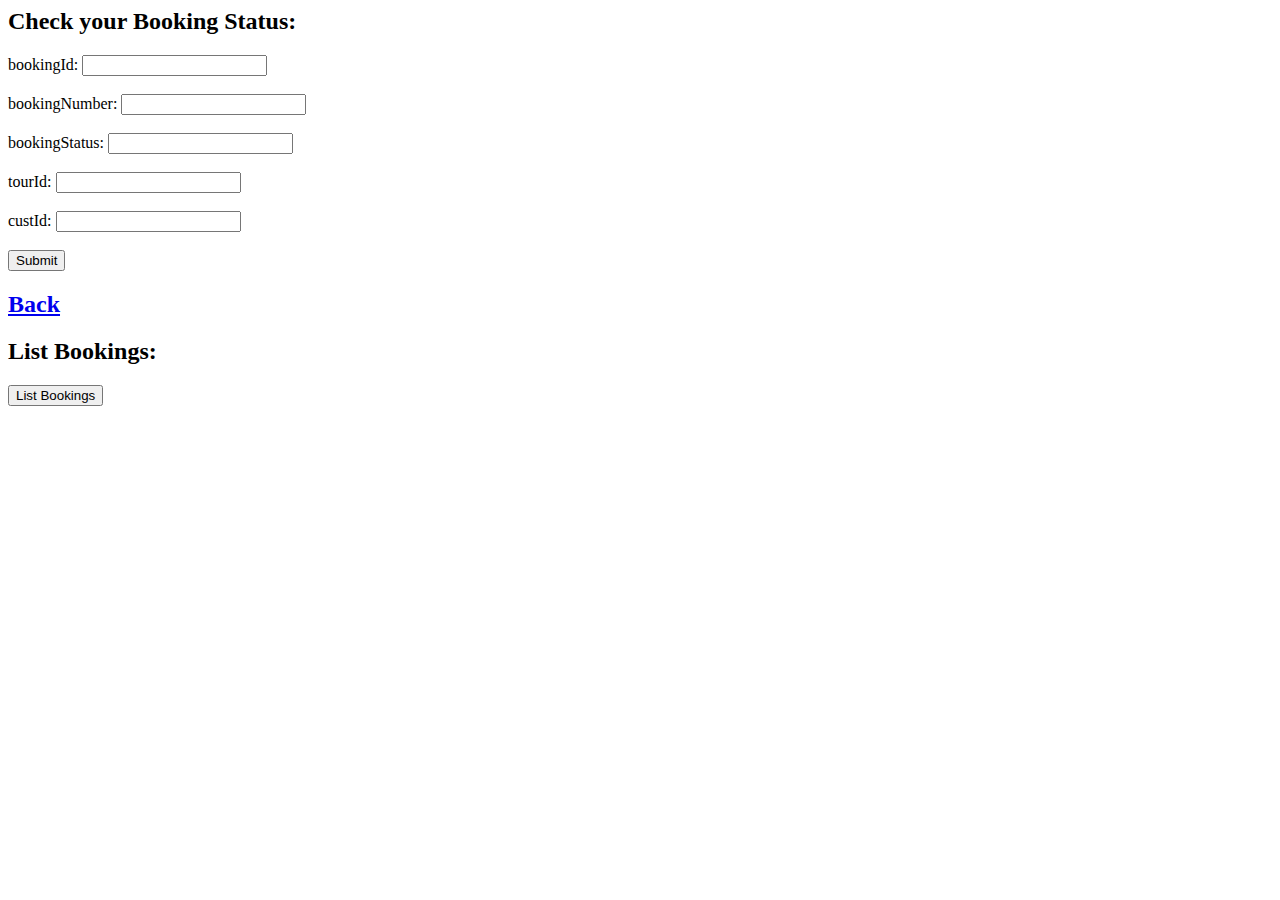
<file: Tour service-front end/Travel/booking copy.html>
<script>
    console.log("Loading Data from booking Get API");    

    function Submit(){
        var bid = document.getElementById('pro-id').value;
        var bnumber = document.getElementById('pro-number').value;
        var bstatus = document.getElementById('pro-status').value;
        var tid = document.getElementById('pro-id').value;
        var cid = document.getElementById('pro-id').value;
        let data = {
            bookingId: bid,
            bookingNumber: bnumber,
            bookingStatus: bstatus,
            tourId: tid,
            custId: cid,
            

       }


       async function getbooking(){
        const resp = await fetch('http://localhost:4002/booking/fetch');
        var data = await resp.json();
        console.log(data);
        let tab = `<tr> 
                   <th> ID </th>
                   <th> Number </th>
                   <th> Status</th>
                   <th> TourId </th>
                   <th> CustId </th>
                   <th> ID </th>
                   <th> Name </th>
                   <th> Cost </th>
                   <th> Days </th>
                   <th> ID </th>
                   <th> Name </th>
                   <th> Email </th>
                   <th> Phone </th>
                   <th> State </th>
                   <th> City </th>
                   <th> Country </th>
                   
                   </tr>`;
                   for( let p of data){
                    tab += `<tr> 
                            <td>${p.bookingId}</td>
                            <td>${p.bookingNumber}</td>
                            <td>${p.bookingStatus}</td>
                            <td>${p.tourId}</td>
                            <td>${p.custId}</td>
                            <td>${p.tourId}</td>
                            <td>${p.tourName}</td>
                            <td>${p.tourCost}</td>
                            <td>${p.tourDays}</td>
                            <td>${p.custId}</td>
                            <td>${p.custName}</td>
                            <td>${p.custEmail}</td>
                            <td>${p.custPhone} </td>
                            <td>${p.custCity} </td>
                            <td>${p.custState} </td>
                            <td>${p.custCountry} </td>
                                                      
                        </tr>`
                   }
                   document.getElementById("booking-table").innerHTML = tab;

                   alert("Bookings Listed Successfully !!! ")
                }


       

        fetch('http://localhost:4002/booking/',{
        method:"POST",
        body: JSON.stringify(data),
        headers : {
            "Content-Type":"application/json",
            "Access-Control-Allow-Origin":"*"
        }
       }).then(response => response.json())
         .then(json => console.log(json));
         
         alert("Submitted Successfully !!! ")
    }


    
</script>
<body>

    <div id="Submit">
        <h2> Check your Booking Status: </h2>
        bookingId: <input type="text" id="pro-id" /> <br /> <br />
        bookingNumber: <input type="text" id="pro-number"/> <br /> <br />
        bookingStatus: <input type="text" id="pro-status"/> <br /> <br />
        tourId: <input type="text" id="pro-id"/> <br /> <br />
        custId: <input type="text" id="pro-id"/> <br /> <br />
        <button onclick="Submit()"> Submit</button>
        <h2 id="back"><a href="./index.html"> Back </a>  </h2>
    </div>


    <div id="get-booking">  
        <h2 id="back"> List Bookings: </h2>     
        <button onclick="getbooking()"> List Bookings </button>
        <table id="booking-table">        
            
        </table>

    </div>


</body>
</file>
<file: Tour service-front end/tour/css/icomoon.css>
@font-face {
  font-family: 'icomoon';
  src:  url('fonts/icomoon.eot?tmere9');
  src:  url('fonts/icomoon.eot?tmere9#iefix') format('embedded-opentype'),
    url('fonts/icomoon.ttf?tmere9') format('truetype'),
    url('fonts/icomoon.woff?tmere9') format('woff'),
    url('fonts/icomoon.svg?tmere9#icomoon') format('svg');
  font-weight: normal;
  font-style: normal;
}

[class^="icon-"], [class*=" icon-"] {
  /* use !important to prevent issues with browser extensions that change fonts */
  font-family: 'icomoon' !important;
  speak: none;
  font-style: normal;
  font-weight: normal;
  font-variant: normal;
  text-transform: none;
  line-height: 1;

  /* Better Font Rendering =========== */
  -webkit-font-smoothing: antialiased;
  -moz-osx-font-smoothing: grayscale;
}

.icon-activity:before {
  content: "\e900";
}
.icon-airplay:before {
  content: "\e901";
}
.icon-alert-circle:before {
  content: "\e902";
}
.icon-alert-octagon:before {
  content: "\e903";
}
.icon-alert-triangle:before {
  content: "\e904";
}
.icon-align-center:before {
  content: "\e905";
}
.icon-align-justify:before {
  content: "\e906";
}
.icon-align-left:before {
  content: "\e907";
}
.icon-align-right:before {
  content: "\e908";
}
.icon-anchor:before {
  content: "\e909";
}
.icon-aperture:before {
  content: "\e90a";
}
.icon-arrow-down3:before {
  content: "\e90b";
}
.icon-arrow-down-circle:before {
  content: "\e90c";
}
.icon-arrow-down-left3:before {
  content: "\e90d";
}
.icon-arrow-down-right3:before {
  content: "\e90e";
}
.icon-arrow-left3:before {
  content: "\e90f";
}
.icon-arrow-left-circle:before {
  content: "\e910";
}
.icon-arrow-right3:before {
  content: "\e911";
}
.icon-arrow-right-circle:before {
  content: "\e912";
}
.icon-arrow-up3:before {
  content: "\e913";
}
.icon-arrow-up-circle:before {
  content: "\e914";
}
.icon-arrow-up-left3:before {
  content: "\e915";
}
.icon-arrow-up-right3:before {
  content: "\e916";
}
.icon-at-sign:before {
  content: "\e917";
}
.icon-award:before {
  content: "\e918";
}
.icon-bar-chart:before {
  content: "\e919";
}
.icon-bar-chart-2:before {
  content: "\e91a";
}
.icon-battery:before {
  content: "\e91b";
}
.icon-battery-charging:before {
  content: "\e91c";
}
.icon-bell2:before {
  content: "\e91d";
}
.icon-bell-off:before {
  content: "\e91e";
}
.icon-bluetooth:before {
  content: "\e91f";
}
.icon-bold2:before {
  content: "\e920";
}
.icon-book2:before {
  content: "\e921";
}
.icon-book-open:before {
  content: "\e922";
}
.icon-bookmark2:before {
  content: "\e923";
}
.icon-box:before {
  content: "\e924";
}
.icon-briefcase2:before {
  content: "\e925";
}
.icon-calendar2:before {
  content: "\e926";
}
.icon-camera2:before {
  content: "\e927";
}
.icon-camera-off:before {
  content: "\e928";
}
.icon-cast:before {
  content: "\e929";
}
.icon-check:before {
  content: "\e92a";
}
.icon-check-circle:before {
  content: "\e92b";
}
.icon-check-square:before {
  content: "\e92c";
}
.icon-chevron-down:before {
  content: "\e92d";
}
.icon-chevron-left:before {
  content: "\e92e";
}
.icon-chevron-right:before {
  content: "\e92f";
}
.icon-chevron-up:before {
  content: "\e930";
}
.icon-chevrons-down:before {
  content: "\e931";
}
.icon-chevrons-left:before {
  content: "\e932";
}
.icon-chevrons-right:before {
  content: "\e933";
}
.icon-chevrons-up:before {
  content: "\e934";
}
.icon-chrome2:before {
  content: "\e935";
}
.icon-circle:before {
  content: "\e936";
}
.icon-clipboard2:before {
  content: "\e937";
}
.icon-clock3:before {
  content: "\e938";
}
.icon-cloud2:before {
  content: "\e939";
}
.icon-cloud-drizzle:before {
  content: "\e93a";
}
.icon-cloud-lightning:before {
  content: "\e93b";
}
.icon-cloud-off:before {
  content: "\e93c";
}
.icon-cloud-rain:before {
  content: "\e93d";
}
.icon-cloud-snow:before {
  content: "\e93e";
}
.icon-code:before {
  content: "\e93f";
}
.icon-codepen2:before {
  content: "\e940";
}
.icon-command2:before {
  content: "\e941";
}
.icon-compass3:before {
  content: "\e942";
}
.icon-copy2:before {
  content: "\e943";
}
.icon-corner-down-left:before {
  content: "\e944";
}
.icon-corner-down-right:before {
  content: "\e945";
}
.icon-corner-left-down:before {
  content: "\e946";
}
.icon-corner-left-up:before {
  content: "\e947";
}
.icon-corner-right-down:before {
  content: "\e948";
}
.icon-corner-right-up:before {
  content: "\e949";
}
.icon-corner-up-left:before {
  content: "\e94a";
}
.icon-corner-up-right:before {
  content: "\e94b";
}
.icon-cpu:before {
  content: "\e94c";
}
.icon-credit-card2:before {
  content: "\e94d";
}
.icon-crop2:before {
  content: "\e94e";
}
.icon-crosshair:before {
  content: "\e94f";
}
.icon-database2:before {
  content: "\e950";
}
.icon-delete:before {
  content: "\e951";
}
.icon-disc:before {
  content: "\e952";
}
.icon-dollar-sign:before {
  content: "\e953";
}
.icon-download4:before {
  content: "\e954";
}
.icon-download-cloud:before {
  content: "\e955";
}
.icon-droplet2:before {
  content: "\e956";
}
.icon-edit:before {
  content: "\e957";
}
.icon-edit-2:before {
  content: "\e958";
}
.icon-edit-3:before {
  content: "\e959";
}
.icon-external-link:before {
  content: "\e95a";
}
.icon-eye2:before {
  content: "\e95b";
}
.icon-eye-off:before {
  content: "\e95c";
}
.icon-facebook3:before {
  content: "\e95d";
}
.icon-fast-forward:before {
  content: "\e95e";
}
.icon-feather:before {
  content: "\e95f";
}
.icon-file:before {
  content: "\e960";
}
.icon-file-minus:before {
  content: "\e961";
}
.icon-file-plus:before {
  content: "\e962";
}
.icon-file-text3:before {
  content: "\e963";
}
.icon-film2:before {
  content: "\e964";
}
.icon-filter2:before {
  content: "\e965";
}
.icon-flag2:before {
  content: "\e966";
}
.icon-folder2:before {
  content: "\e967";
}
.icon-folder-minus2:before {
  content: "\e968";
}
.icon-folder-plus2:before {
  content: "\e969";
}
.icon-git-branch:before {
  content: "\e96a";
}
.icon-git-commit:before {
  content: "\e96b";
}
.icon-git-merge:before {
  content: "\e96c";
}
.icon-git-pull-request:before {
  content: "\e96d";
}
.icon-github2:before {
  content: "\e96e";
}
.icon-gitlab:before {
  content: "\e96f";
}
.icon-globe:before {
  content: "\e970";
}
.icon-grid:before {
  content: "\e971";
}
.icon-hard-drive:before {
  content: "\e972";
}
.icon-hash:before {
  content: "\e973";
}
.icon-headphones2:before {
  content: "\e974";
}
.icon-heart2:before {
  content: "\e975";
}
.icon-help-circle:before {
  content: "\e976";
}
.icon-home4:before {
  content: "\e977";
}
.icon-image2:before {
  content: "\e978";
}
.icon-inbox:before {
  content: "\e979";
}
.icon-info2:before {
  content: "\e97a";
}
.icon-instagram2:before {
  content: "\e97b";
}
.icon-italic2:before {
  content: "\e97c";
}
.icon-layers:before {
  content: "\e97d";
}
.icon-layout:before {
  content: "\e97e";
}
.icon-life-buoy:before {
  content: "\e97f";
}
.icon-link2:before {
  content: "\e980";
}
.icon-link-2:before {
  content: "\e981";
}
.icon-linkedin3:before {
  content: "\e982";
}
.icon-list3:before {
  content: "\e983";
}
.icon-loader:before {
  content: "\e984";
}
.icon-lock2:before {
  content: "\e985";
}
.icon-log-in:before {
  content: "\e986";
}
.icon-log-out:before {
  content: "\e987";
}
.icon-mail5:before {
  content: "\e988";
}
.icon-map3:before {
  content: "\e989";
}
.icon-map-pin:before {
  content: "\e98a";
}
.icon-maximize:before {
  content: "\e98b";
}
.icon-maximize-2:before {
  content: "\e98c";
}
.icon-menu5:before {
  content: "\e98d";
}
.icon-message-circle:before {
  content: "\e98e";
}
.icon-message-square:before {
  content: "\e98f";
}
.icon-mic2:before {
  content: "\e990";
}
.icon-mic-off:before {
  content: "\e991";
}
.icon-minimize:before {
  content: "\e992";
}
.icon-minimize-2:before {
  content: "\e993";
}
.icon-minus2:before {
  content: "\e994";
}
.icon-minus-circle:before {
  content: "\e995";
}
.icon-minus-square:before {
  content: "\e996";
}
.icon-monitor:before {
  content: "\e997";
}
.icon-moon:before {
  content: "\e998";
}
.icon-more-horizontal:before {
  content: "\e999";
}
.icon-more-vertical:before {
  content: "\e99a";
}
.icon-move:before {
  content: "\e99b";
}
.icon-music2:before {
  content: "\e99c";
}
.icon-navigation:before {
  content: "\e99d";
}
.icon-navigation-2:before {
  content: "\e99e";
}
.icon-octagon:before {
  content: "\e99f";
}
.icon-package:before {
  content: "\e9a0";
}
.icon-paperclip:before {
  content: "\e9a1";
}
.icon-pause3:before {
  content: "\e9a2";
}
.icon-pause-circle:before {
  content: "\e9a3";
}
.icon-percent:before {
  content: "\e9a4";
}
.icon-phone2:before {
  content: "\e9a5";
}
.icon-phone-call:before {
  content: "\e9a6";
}
.icon-phone-forwarded:before {
  content: "\e9a7";
}
.icon-phone-incoming:before {
  content: "\e9a8";
}
.icon-phone-missed:before {
  content: "\e9a9";
}
.icon-phone-off:before {
  content: "\e9aa";
}
.icon-phone-outgoing:before {
  content: "\e9ab";
}
.icon-pie-chart2:before {
  content: "\e9ac";
}
.icon-play4:before {
  content: "\e9ad";
}
.icon-play-circle:before {
  content: "\e9ae";
}
.icon-plus2:before {
  content: "\e9af";
}
.icon-plus-circle:before {
  content: "\e9b0";
}
.icon-plus-square:before {
  content: "\e9b1";
}
.icon-pocket:before {
  content: "\e9b2";
}
.icon-power2:before {
  content: "\e9b3";
}
.icon-printer2:before {
  content: "\e9b4";
}
.icon-radio:before {
  content: "\e9b5";
}
.icon-refresh-ccw:before {
  content: "\e9b6";
}
.icon-refresh-cw:before {
  content: "\e9b7";
}
.icon-repeat:before {
  content: "\e9b8";
}
.icon-rewind:before {
  content: "\e9b9";
}
.icon-rotate-ccw:before {
  content: "\e9ba";
}
.icon-rotate-cw:before {
  content: "\e9bb";
}
.icon-rss3:before {
  content: "\e9bc";
}
.icon-save:before {
  content: "\e9bd";
}
.icon-scissors2:before {
  content: "\e9be";
}
.icon-search2:before {
  content: "\e9bf";
}
.icon-send:before {
  content: "\e9c0";
}
.icon-server:before {
  content: "\e9c1";
}
.icon-settings:before {
  content: "\e9c2";
}
.icon-share3:before {
  content: "\e9c3";
}
.icon-share-2:before {
  content: "\e9c4";
}
.icon-shield2:before {
  content: "\e9c5";
}
.icon-shield-off:before {
  content: "\e9c6";
}
.icon-shopping-bag:before {
  content: "\e9c7";
}
.icon-shopping-cart:before {
  content: "\e9c8";
}
.icon-shuffle2:before {
  content: "\e9c9";
}
.icon-sidebar:before {
  content: "\e9ca";
}
.icon-skip-back:before {
  content: "\e9cb";
}
.icon-skip-forward:before {
  content: "\e9cc";
}
.icon-slack:before {
  content: "\e9cd";
}
.icon-slash:before {
  content: "\e9ce";
}
.icon-sliders:before {
  content: "\e9cf";
}
.icon-smartphone:before {
  content: "\e9d0";
}
.icon-speaker:before {
  content: "\e9d1";
}
.icon-square:before {
  content: "\e9d2";
}
.icon-star:before {
  content: "\e9d3";
}
.icon-stop-circle:before {
  content: "\e9d4";
}
.icon-sun2:before {
  content: "\e9d5";
}
.icon-sunrise:before {
  content: "\e9d6";
}
.icon-sunset:before {
  content: "\e9d7";
}
.icon-tablet2:before {
  content: "\e9d8";
}
.icon-tag:before {
  content: "\e9d9";
}
.icon-target2:before {
  content: "\e9da";
}
.icon-terminal2:before {
  content: "\e9db";
}
.icon-thermometer:before {
  content: "\e9dc";
}
.icon-thumbs-down:before {
  content: "\e9dd";
}
.icon-thumbs-up:before {
  content: "\e9de";
}
.icon-toggle-left:before {
  content: "\e9df";
}
.icon-toggle-right:before {
  content: "\e9e0";
}
.icon-trash:before {
  content: "\e9e1";
}
.icon-trash-2:before {
  content: "\e9e2";
}
.icon-trending-down:before {
  content: "\e9e3";
}
.icon-trending-up:before {
  content: "\e9e4";
}
.icon-triangle:before {
  content: "\e9e5";
}
.icon-truck2:before {
  content: "\e9e6";
}
.icon-tv2:before {
  content: "\e9e7";
}
.icon-twitter2:before {
  content: "\e9e8";
}
.icon-type:before {
  content: "\e9e9";
}
.icon-umbrella:before {
  content: "\e9ea";
}
.icon-underline2:before {
  content: "\e9eb";
}
.icon-unlock:before {
  content: "\e9ec";
}
.icon-upload4:before {
  content: "\e9ed";
}
.icon-upload-cloud:before {
  content: "\e9ee";
}
.icon-user2:before {
  content: "\e9ef";
}
.icon-user-check2:before {
  content: "\e9f0";
}
.icon-user-minus2:before {
  content: "\e9f1";
}
.icon-user-plus2:before {
  content: "\e9f2";
}
.icon-user-x:before {
  content: "\e9f3";
}
.icon-users2:before {
  content: "\e9f4";
}
.icon-video:before {
  content: "\e9f5";
}
.icon-video-off:before {
  content: "\e9f6";
}
.icon-voicemail:before {
  content: "\e9f7";
}
.icon-volume:before {
  content: "\e9f8";
}
.icon-volume-1:before {
  content: "\e9f9";
}
.icon-volume-2:before {
  content: "\e9fa";
}
.icon-volume-x:before {
  content: "\e9fb";
}
.icon-watch:before {
  content: "\e9fc";
}
.icon-wifi:before {
  content: "\e9fd";
}
.icon-wifi-off:before {
  content: "\e9fe";
}
.icon-wind:before {
  content: "\e9ff";
}
.icon-x:before {
  content: "\ea00";
}
.icon-x-circle:before {
  content: "\ea01";
}
.icon-x-square:before {
  content: "\ea02";
}
.icon-zap:before {
  content: "\ea03";
}
.icon-zap-off:before {
  content: "\ea04";
}
.icon-zoom-in2:before {
  content: "\ea05";
}
.icon-zoom-out2:before {
  content: "\ea06";
}
.icon-times:before {
  content: "\ea07";
}
.icon-tick:before {
  content: "\ea08";
}
.icon-plus3:before {
  content: "\ea09";
}
.icon-minus3:before {
  content: "\ea0a";
}
.icon-equals:before {
  content: "\ea0b";
}
.icon-divide:before {
  content: "\ea0c";
}
.icon-chevron-right2:before {
  content: "\ea0d";
}
.icon-chevron-left2:before {
  content: "\ea0e";
}
.icon-arrow-right-thick:before {
  content: "\ea0f";
}
.icon-arrow-left-thick:before {
  content: "\ea10";
}
.icon-th-small:before {
  content: "\ea11";
}
.icon-th-menu:before {
  content: "\ea12";
}
.icon-th-list:before {
  content: "\ea13";
}
.icon-th-large:before {
  content: "\ea14";
}
.icon-home5:before {
  content: "\ea15";
}
.icon-arrow-forward:before {
  content: "\ea16";
}
.icon-arrow-back:before {
  content: "\ea17";
}
.icon-rss4:before {
  content: "\ea18";
}
.icon-location3:before {
  content: "\ea19";
}
.icon-link3:before {
  content: "\ea1a";
}
.icon-image3:before {
  content: "\ea1b";
}
.icon-arrow-up-thick:before {
  content: "\ea1c";
}
.icon-arrow-down-thick:before {
  content: "\ea1d";
}
.icon-starburst:before {
  content: "\ea1e";
}
.icon-starburst-outline:before {
  content: "\ea1f";
}
.icon-star2:before {
  content: "\ea20";
}
.icon-flow-children:before {
  content: "\ea21";
}
.icon-export:before {
  content: "\ea22";
}
.icon-delete2:before {
  content: "\ea23";
}
.icon-delete-outline:before {
  content: "\ea24";
}
.icon-cloud-storage:before {
  content: "\ea25";
}
.icon-wi-fi:before {
  content: "\ea26";
}
.icon-heart3:before {
  content: "\ea27";
}
.icon-flash:before {
  content: "\ea28";
}
.icon-cancel:before {
  content: "\ea29";
}
.icon-backspace:before {
  content: "\ea2a";
}
.icon-attachment2:before {
  content: "\ea2b";
}
.icon-arrow-move:before {
  content: "\ea2c";
}
.icon-warning2:before {
  content: "\ea2d";
}
.icon-user3:before {
  content: "\ea2e";
}
.icon-radar:before {
  content: "\ea2f";
}
.icon-lock-open:before {
  content: "\ea30";
}
.icon-lock-closed:before {
  content: "\ea31";
}
.icon-location-arrow:before {
  content: "\ea32";
}
.icon-info3:before {
  content: "\ea33";
}
.icon-user-delete:before {
  content: "\ea34";
}
.icon-user-add:before {
  content: "\ea35";
}
.icon-media-pause:before {
  content: "\ea36";
}
.icon-group:before {
  content: "\ea37";
}
.icon-chart-pie:before {
  content: "\ea38";
}
.icon-chart-line:before {
  content: "\ea39";
}
.icon-chart-bar:before {
  content: "\ea3a";
}
.icon-chart-area:before {
  content: "\ea3b";
}
.icon-video2:before {
  content: "\ea3c";
}
.icon-point-of-interest:before {
  content: "\ea3d";
}
.icon-infinity:before {
  content: "\ea3e";
}
.icon-globe2:before {
  content: "\ea3f";
}
.icon-eye3:before {
  content: "\ea40";
}
.icon-cog2:before {
  content: "\ea41";
}
.icon-camera3:before {
  content: "\ea42";
}
.icon-upload5:before {
  content: "\ea43";
}
.icon-scissors3:before {
  content: "\ea44";
}
.icon-refresh:before {
  content: "\ea45";
}
.icon-pin:before {
  content: "\ea46";
}
.icon-key3:before {
  content: "\ea47";
}
.icon-info-large:before {
  content: "\ea48";
}
.icon-eject2:before {
  content: "\ea49";
}
.icon-download5:before {
  content: "\ea4a";
}
.icon-zoom:before {
  content: "\ea4b";
}
.icon-zoom-out3:before {
  content: "\ea4c";
}
.icon-zoom-in3:before {
  content: "\ea4d";
}
.icon-sort-numerically:before {
  content: "\ea4e";
}
.icon-sort-alphabetically:before {
  content: "\ea4f";
}
.icon-input-checked:before {
  content: "\ea50";
}
.icon-calender:before {
  content: "\ea51";
}
.icon-world:before {
  content: "\ea52";
}
.icon-notes:before {
  content: "\ea53";
}
.icon-code2:before {
  content: "\ea54";
}
.icon-arrow-sync:before {
  content: "\ea55";
}
.icon-arrow-shuffle:before {
  content: "\ea56";
}
.icon-arrow-repeat:before {
  content: "\ea57";
}
.icon-arrow-minimise:before {
  content: "\ea58";
}
.icon-arrow-maximise:before {
  content: "\ea59";
}
.icon-arrow-loop:before {
  content: "\ea5a";
}
.icon-anchor2:before {
  content: "\ea5b";
}
.icon-spanner:before {
  content: "\ea5c";
}
.icon-puzzle:before {
  content: "\ea5d";
}
.icon-power3:before {
  content: "\ea5e";
}
.icon-plane:before {
  content: "\ea5f";
}
.icon-pi:before {
  content: "\ea60";
}
.icon-phone3:before {
  content: "\ea61";
}
.icon-microphone:before {
  content: "\ea62";
}
.icon-media-rewind:before {
  content: "\ea63";
}
.icon-flag3:before {
  content: "\ea64";
}
.icon-adjust-brightness:before {
  content: "\ea65";
}
.icon-waves:before {
  content: "\ea66";
}
.icon-social-twitter:before {
  content: "\ea67";
}
.icon-social-facebook:before {
  content: "\ea68";
}
.icon-social-dribbble:before {
  content: "\ea69";
}
.icon-media-stop:before {
  content: "\ea6a";
}
.icon-media-record:before {
  content: "\ea6b";
}
.icon-media-play:before {
  content: "\ea6c";
}
.icon-media-fast-forward:before {
  content: "\ea6d";
}
.icon-media-eject:before {
  content: "\ea6e";
}
.icon-social-vimeo:before {
  content: "\ea6f";
}
.icon-social-tumbler:before {
  content: "\ea70";
}
.icon-social-skype:before {
  content: "\ea71";
}
.icon-social-pinterest:before {
  content: "\ea72";
}
.icon-social-linkedin:before {
  content: "\ea73";
}
.icon-social-last-fm:before {
  content: "\ea74";
}
.icon-social-github:before {
  content: "\ea75";
}
.icon-social-flickr:before {
  content: "\ea76";
}
.icon-at:before {
  content: "\ea77";
}
.icon-times-outline:before {
  content: "\ea78";
}
.icon-plus-outline:before {
  content: "\ea79";
}
.icon-minus-outline:before {
  content: "\ea7a";
}
.icon-tick-outline:before {
  content: "\ea7b";
}
.icon-th-large-outline:before {
  content: "\ea7c";
}
.icon-equals-outline:before {
  content: "\ea7d";
}
.icon-divide-outline:before {
  content: "\ea7e";
}
.icon-chevron-right-outline:before {
  content: "\ea7f";
}
.icon-chevron-left-outline:before {
  content: "\ea80";
}
.icon-arrow-right-outline:before {
  content: "\ea81";
}
.icon-arrow-left-outline:before {
  content: "\ea82";
}
.icon-th-small-outline:before {
  content: "\ea83";
}
.icon-th-menu-outline:before {
  content: "\ea84";
}
.icon-th-list-outline:before {
  content: "\ea85";
}
.icon-news:before {
  content: "\ea86";
}
.icon-home-outline:before {
  content: "\ea87";
}
.icon-arrow-up-outline:before {
  content: "\ea88";
}
.icon-arrow-forward-outline:before {
  content: "\ea89";
}
.icon-arrow-down-outline:before {
  content: "\ea8a";
}
.icon-arrow-back-outline:before {
  content: "\ea8b";
}
.icon-trash2:before {
  content: "\ea8c";
}
.icon-rss-outline:before {
  content: "\ea8d";
}
.icon-message:before {
  content: "\ea8e";
}
.icon-location-outline:before {
  content: "\ea8f";
}
.icon-link-outline:before {
  content: "\ea90";
}
.icon-image-outline:before {
  content: "\ea91";
}
.icon-export-outline:before {
  content: "\ea92";
}
.icon-cross2:before {
  content: "\ea93";
}
.icon-wi-fi-outline:before {
  content: "\ea94";
}
.icon-star-outline:before {
  content: "\ea95";
}
.icon-media-pause-outline:before {
  content: "\ea96";
}
.icon-mail6:before {
  content: "\ea97";
}
.icon-heart-outline:before {
  content: "\ea98";
}
.icon-flash-outline:before {
  content: "\ea99";
}
.icon-cancel-outline:before {
  content: "\ea9a";
}
.icon-beaker:before {
  content: "\ea9b";
}
.icon-arrow-move-outline:before {
  content: "\ea9c";
}
.icon-watch2:before {
  content: "\ea9d";
}
.icon-warning-outline:before {
  content: "\ea9e";
}
.icon-time:before {
  content: "\ea9f";
}
.icon-radar-outline:before {
  content: "\eaa0";
}
.icon-lock-open-outline:before {
  content: "\eaa1";
}
.icon-location-arrow-outline:before {
  content: "\eaa2";
}
.icon-info-outline:before {
  content: "\eaa3";
}
.icon-backspace-outline:before {
  content: "\eaa4";
}
.icon-attachment-outline:before {
  content: "\eaa5";
}
.icon-user-outline:before {
  content: "\eaa6";
}
.icon-user-delete-outline:before {
  content: "\eaa7";
}
.icon-user-add-outline:before {
  content: "\eaa8";
}
.icon-lock-closed-outline:before {
  content: "\eaa9";
}
.icon-group-outline:before {
  content: "\eaaa";
}
.icon-chart-pie-outline:before {
  content: "\eaab";
}
.icon-chart-line-outline:before {
  content: "\eaac";
}
.icon-chart-bar-outline:before {
  content: "\eaad";
}
.icon-chart-area-outline:before {
  content: "\eaae";
}
.icon-video-outline:before {
  content: "\eaaf";
}
.icon-point-of-interest-outline:before {
  content: "\eab0";
}
.icon-map4:before {
  content: "\eab1";
}
.icon-key-outline:before {
  content: "\eab2";
}
.icon-infinity-outline:before {
  content: "\eab3";
}
.icon-globe-outline:before {
  content: "\eab4";
}
.icon-eye-outline:before {
  content: "\eab5";
}
.icon-cog-outline:before {
  content: "\eab6";
}
.icon-camera-outline:before {
  content: "\eab7";
}
.icon-upload-outline:before {
  content: "\eab8";
}
.icon-support:before {
  content: "\eab9";
}
.icon-scissors-outline:before {
  content: "\eaba";
}
.icon-refresh-outline:before {
  content: "\eabb";
}
.icon-info-large-outline:before {
  content: "\eabc";
}
.icon-eject-outline:before {
  content: "\eabd";
}
.icon-download-outline:before {
  content: "\eabe";
}
.icon-battery-mid:before {
  content: "\eabf";
}
.icon-battery-low:before {
  content: "\eac0";
}
.icon-battery-high:before {
  content: "\eac1";
}
.icon-zoom-outline:before {
  content: "\eac2";
}
.icon-zoom-out-outline:before {
  content: "\eac3";
}
.icon-zoom-in-outline:before {
  content: "\eac4";
}
.icon-tag2:before {
  content: "\eac5";
}
.icon-tabs-outline:before {
  content: "\eac6";
}
.icon-pin-outline:before {
  content: "\eac7";
}
.icon-message-typing:before {
  content: "\eac8";
}
.icon-directions:before {
  content: "\eac9";
}
.icon-battery-full:before {
  content: "\eaca";
}
.icon-battery-charge:before {
  content: "\eacb";
}
.icon-pipette:before {
  content: "\eacc";
}
.icon-pencil3:before {
  content: "\eacd";
}
.icon-folder3:before {
  content: "\eace";
}
.icon-folder-delete:before {
  content: "\eacf";
}
.icon-folder-add:before {
  content: "\ead0";
}
.icon-edit2:before {
  content: "\ead1";
}
.icon-document:before {
  content: "\ead2";
}
.icon-document-delete:before {
  content: "\ead3";
}
.icon-document-add:before {
  content: "\ead4";
}
.icon-brush:before {
  content: "\ead5";
}
.icon-thumbs-up2:before {
  content: "\ead6";
}
.icon-thumbs-down2:before {
  content: "\ead7";
}
.icon-pen2:before {
  content: "\ead8";
}
.icon-sort-numerically-outline:before {
  content: "\ead9";
}
.icon-sort-alphabetically-outline:before {
  content: "\eada";
}
.icon-social-last-fm-circular:before {
  content: "\eadb";
}
.icon-social-github-circular:before {
  content: "\eadc";
}
.icon-compass4:before {
  content: "\eadd";
}
.icon-bookmark3:before {
  content: "\eade";
}
.icon-input-checked-outline:before {
  content: "\eadf";
}
.icon-code-outline:before {
  content: "\eae0";
}
.icon-calender-outline:before {
  content: "\eae1";
}
.icon-business-card:before {
  content: "\eae2";
}
.icon-arrow-up4:before {
  content: "\eae3";
}
.icon-arrow-sync-outline:before {
  content: "\eae4";
}
.icon-arrow-right4:before {
  content: "\eae5";
}
.icon-arrow-repeat-outline:before {
  content: "\eae6";
}
.icon-arrow-loop-outline:before {
  content: "\eae7";
}
.icon-arrow-left4:before {
  content: "\eae8";
}
.icon-flow-switch:before {
  content: "\eae9";
}
.icon-flow-parallel:before {
  content: "\eaea";
}
.icon-flow-merge:before {
  content: "\eaeb";
}
.icon-document-text:before {
  content: "\eaec";
}
.icon-clipboard3:before {
  content: "\eaed";
}
.icon-calculator2:before {
  content: "\eaee";
}
.icon-arrow-minimise-outline:before {
  content: "\eaef";
}
.icon-arrow-maximise-outline:before {
  content: "\eaf0";
}
.icon-arrow-down4:before {
  content: "\eaf1";
}
.icon-gift2:before {
  content: "\eaf2";
}
.icon-film3:before {
  content: "\eaf3";
}
.icon-database3:before {
  content: "\eaf4";
}
.icon-bell3:before {
  content: "\eaf5";
}
.icon-anchor-outline:before {
  content: "\eaf6";
}
.icon-adjust-contrast:before {
  content: "\eaf7";
}
.icon-world-outline:before {
  content: "\eaf8";
}
.icon-shopping-bag2:before {
  content: "\eaf9";
}
.icon-power-outline:before {
  content: "\eafa";
}
.icon-notes-outline:before {
  content: "\eafb";
}
.icon-device-tablet:before {
  content: "\eafc";
}
.icon-device-phone:before {
  content: "\eafd";
}
.icon-device-laptop:before {
  content: "\eafe";
}
.icon-device-desktop:before {
  content: "\eaff";
}
.icon-briefcase3:before {
  content: "\eb00";
}
.icon-stopwatch2:before {
  content: "\eb01";
}
.icon-spanner-outline:before {
  content: "\eb02";
}
.icon-puzzle-outline:before {
  content: "\eb03";
}
.icon-printer3:before {
  content: "\eb04";
}
.icon-pi-outline:before {
  content: "\eb05";
}
.icon-lightbulb:before {
  content: "\eb06";
}
.icon-flag-outline:before {
  content: "\eb07";
}
.icon-contacts:before {
  content: "\eb08";
}
.icon-archive:before {
  content: "\eb09";
}
.icon-weather-stormy:before {
  content: "\eb0a";
}
.icon-weather-shower:before {
  content: "\eb0b";
}
.icon-weather-partly-sunny:before {
  content: "\eb0c";
}
.icon-weather-downpour:before {
  content: "\eb0d";
}
.icon-weather-cloudy:before {
  content: "\eb0e";
}
.icon-plane-outline:before {
  content: "\eb0f";
}
.icon-phone-outline:before {
  content: "\eb10";
}
.icon-microphone-outline:before {
  content: "\eb11";
}
.icon-weather-windy:before {
  content: "\eb12";
}
.icon-weather-windy-cloudy:before {
  content: "\eb13";
}
.icon-weather-sunny:before {
  content: "\eb14";
}
.icon-weather-snow:before {
  content: "\eb15";
}
.icon-weather-night:before {
  content: "\eb16";
}
.icon-media-stop-outline:before {
  content: "\eb17";
}
.icon-media-rewind-outline:before {
  content: "\eb18";
}
.icon-media-record-outline:before {
  content: "\eb19";
}
.icon-media-play-outline:before {
  content: "\eb1a";
}
.icon-media-fast-forward-outline:before {
  content: "\eb1b";
}
.icon-media-eject-outline:before {
  content: "\eb1c";
}
.icon-wine:before {
  content: "\eb1d";
}
.icon-waves-outline:before {
  content: "\eb1e";
}
.icon-ticket2:before {
  content: "\eb1f";
}
.icon-tags:before {
  content: "\eb20";
}
.icon-plug:before {
  content: "\eb21";
}
.icon-headphones3:before {
  content: "\eb22";
}
.icon-credit-card3:before {
  content: "\eb23";
}
.icon-coffee:before {
  content: "\eb24";
}
.icon-book3:before {
  content: "\eb25";
}
.icon-beer:before {
  content: "\eb26";
}
.icon-volume2:before {
  content: "\eb27";
}
.icon-volume-up:before {
  content: "\eb28";
}
.icon-volume-mute3:before {
  content: "\eb29";
}
.icon-volume-down:before {
  content: "\eb2a";
}
.icon-social-vimeo-circular:before {
  content: "\eb2b";
}
.icon-social-twitter-circular:before {
  content: "\eb2c";
}
.icon-social-pinterest-circular:before {
  content: "\eb2d";
}
.icon-social-linkedin-circular:before {
  content: "\eb2e";
}
.icon-social-facebook-circular:before {
  content: "\eb2f";
}
.icon-social-dribbble-circular:before {
  content: "\eb30";
}
.icon-tree2:before {
  content: "\eb31";
}
.icon-thermometer2:before {
  content: "\eb32";
}
.icon-social-tumbler-circular:before {
  content: "\eb33";
}
.icon-social-skype-outline:before {
  content: "\eb34";
}
.icon-social-flickr-circular:before {
  content: "\eb35";
}
.icon-social-at-circular:before {
  content: "\eb36";
}
.icon-shopping-cart2:before {
  content: "\eb37";
}
.icon-messages:before {
  content: "\eb38";
}
.icon-leaf2:before {
  content: "\eb39";
}
.icon-feather2:before {
  content: "\eb3a";
}
.icon-box2:before {
  content: "\eb3b";
}
.icon-write:before {
  content: "\eb3c";
}
.icon-clock4:before {
  content: "\eb3d";
}
.icon-reply2:before {
  content: "\eb3e";
}
.icon-reply-all:before {
  content: "\eb3f";
}
.icon-forward4:before {
  content: "\eb40";
}
.icon-flag4:before {
  content: "\eb41";
}
.icon-search3:before {
  content: "\eb42";
}
.icon-trash3:before {
  content: "\eb43";
}
.icon-envelope:before {
  content: "\eb44";
}
.icon-bubble3:before {
  content: "\eb45";
}
.icon-bubbles5:before {
  content: "\eb46";
}
.icon-user4:before {
  content: "\eb47";
}
.icon-users3:before {
  content: "\eb48";
}
.icon-cloud3:before {
  content: "\eb49";
}
.icon-download6:before {
  content: "\eb4a";
}
.icon-upload6:before {
  content: "\eb4b";
}
.icon-rain:before {
  content: "\eb4c";
}
.icon-sun3:before {
  content: "\eb4d";
}
.icon-moon2:before {
  content: "\eb4e";
}
.icon-bell4:before {
  content: "\eb4f";
}
.icon-folder4:before {
  content: "\eb50";
}
.icon-pin2:before {
  content: "\eb51";
}
.icon-sound:before {
  content: "\eb52";
}
.icon-microphone2:before {
  content: "\eb53";
}
.icon-camera4:before {
  content: "\eb54";
}
.icon-image4:before {
  content: "\eb55";
}
.icon-cog3:before {
  content: "\eb56";
}
.icon-calendar3:before {
  content: "\eb57";
}
.icon-book4:before {
  content: "\eb58";
}
.icon-map-marker:before {
  content: "\eb59";
}
.icon-store:before {
  content: "\eb5a";
}
.icon-support2:before {
  content: "\eb5b";
}
.icon-tag3:before {
  content: "\eb5c";
}
.icon-heart4:before {
  content: "\eb5d";
}
.icon-video-camera2:before {
  content: "\eb5e";
}
.icon-trophy2:before {
  content: "\eb5f";
}
.icon-cart2:before {
  content: "\eb60";
}
.icon-eye4:before {
  content: "\eb61";
}
.icon-cancel2:before {
  content: "\eb62";
}
.icon-chart:before {
  content: "\eb63";
}
.icon-target3:before {
  content: "\eb64";
}
.icon-printer4:before {
  content: "\eb65";
}
.icon-location4:before {
  content: "\eb66";
}
.icon-bookmark4:before {
  content: "\eb67";
}
.icon-monitor2:before {
  content: "\eb68";
}
.icon-cross3:before {
  content: "\eb69";
}
.icon-plus4:before {
  content: "\eb6a";
}
.icon-left:before {
  content: "\eb6b";
}
.icon-up:before {
  content: "\eb6c";
}
.icon-browser:before {
  content: "\eb6d";
}
.icon-windows2:before {
  content: "\eb6e";
}
.icon-switch2:before {
  content: "\eb6f";
}
.icon-dashboard:before {
  content: "\eb70";
}
.icon-play5:before {
  content: "\eb71";
}
.icon-fast-forward2:before {
  content: "\eb72";
}
.icon-next3:before {
  content: "\eb73";
}
.icon-refresh2:before {
  content: "\eb74";
}
.icon-film4:before {
  content: "\eb75";
}
.icon-home6:before {
  content: "\eb76";
}
.icon-home:before {
  content: "\eb77";
}
.icon-home2:before {
  content: "\eb78";
}
.icon-home3:before {
  content: "\eb79";
}
.icon-office:before {
  content: "\eb7a";
}
.icon-newspaper:before {
  content: "\eb7b";
}
.icon-pencil:before {
  content: "\eb7c";
}
.icon-pencil2:before {
  content: "\eb7d";
}
.icon-quill:before {
  content: "\eb7e";
}
.icon-pen:before {
  content: "\eb7f";
}
.icon-blog:before {
  content: "\eb80";
}
.icon-eyedropper:before {
  content: "\eb81";
}
.icon-droplet:before {
  content: "\eb82";
}
.icon-paint-format:before {
  content: "\eb83";
}
.icon-image:before {
  content: "\eb84";
}
.icon-images:before {
  content: "\eb85";
}
.icon-camera:before {
  content: "\eb86";
}
.icon-headphones:before {
  content: "\eb87";
}
.icon-music:before {
  content: "\eb88";
}
.icon-play:before {
  content: "\eb89";
}
.icon-film:before {
  content: "\eb8a";
}
.icon-video-camera:before {
  content: "\eb8b";
}
.icon-dice:before {
  content: "\eb8c";
}
.icon-pacman:before {
  content: "\eb8d";
}
.icon-spades:before {
  content: "\eb8e";
}
.icon-clubs:before {
  content: "\eb8f";
}
.icon-diamonds:before {
  content: "\eb90";
}
.icon-bullhorn:before {
  content: "\eb91";
}
.icon-connection:before {
  content: "\eb92";
}
.icon-podcast:before {
  content: "\eb93";
}
.icon-feed:before {
  content: "\eb94";
}
.icon-mic:before {
  content: "\eb95";
}
.icon-book:before {
  content: "\eb96";
}
.icon-books:before {
  content: "\eb97";
}
.icon-library:before {
  content: "\eb98";
}
.icon-file-text:before {
  content: "\eb99";
}
.icon-profile:before {
  content: "\eb9a";
}
.icon-file-empty:before {
  content: "\eb9b";
}
.icon-files-empty:before {
  content: "\eb9c";
}
.icon-file-text2:before {
  content: "\eb9d";
}
.icon-file-picture:before {
  content: "\eb9e";
}
.icon-file-music:before {
  content: "\eb9f";
}
.icon-file-play:before {
  content: "\eba0";
}
.icon-file-video:before {
  content: "\eba1";
}
.icon-file-zip:before {
  content: "\eba2";
}
.icon-copy:before {
  content: "\eba3";
}
.icon-paste:before {
  content: "\eba4";
}
.icon-stack:before {
  content: "\eba5";
}
.icon-folder:before {
  content: "\eba6";
}
.icon-folder-open:before {
  content: "\eba7";
}
.icon-folder-plus:before {
  content: "\eba8";
}
.icon-folder-minus:before {
  content: "\eba9";
}
.icon-folder-download:before {
  content: "\ebaa";
}
.icon-folder-upload:before {
  content: "\ebab";
}
.icon-price-tag:before {
  content: "\ebac";
}
.icon-price-tags:before {
  content: "\ebad";
}
.icon-barcode:before {
  content: "\ebae";
}
.icon-qrcode:before {
  content: "\ebaf";
}
.icon-ticket:before {
  content: "\ebb0";
}
.icon-cart:before {
  content: "\ebb1";
}
.icon-coin-dollar:before {
  content: "\ebb2";
}
.icon-coin-euro:before {
  content: "\ebb3";
}
.icon-coin-pound:before {
  content: "\ebb4";
}
.icon-coin-yen:before {
  content: "\ebb5";
}
.icon-credit-card:before {
  content: "\ebb6";
}
.icon-calculator:before {
  content: "\ebb7";
}
.icon-lifebuoy:before {
  content: "\ebb8";
}
.icon-phone:before {
  content: "\ebb9";
}
.icon-phone-hang-up:before {
  content: "\ebba";
}
.icon-address-book:before {
  content: "\ebbb";
}
.icon-envelop:before {
  content: "\ebbc";
}
.icon-pushpin:before {
  content: "\ebbd";
}
.icon-location:before {
  content: "\ebbe";
}
.icon-location2:before {
  content: "\ebbf";
}
.icon-compass:before {
  content: "\ebc0";
}
.icon-compass2:before {
  content: "\ebc1";
}
.icon-map:before {
  content: "\ebc2";
}
.icon-map2:before {
  content: "\ebc3";
}
.icon-history:before {
  content: "\ebc4";
}
.icon-clock:before {
  content: "\ebc5";
}
.icon-clock2:before {
  content: "\ebc6";
}
.icon-alarm:before {
  content: "\ebc7";
}
.icon-bell:before {
  content: "\ebc8";
}
.icon-stopwatch:before {
  content: "\ebc9";
}
.icon-calendar:before {
  content: "\ebca";
}
.icon-printer:before {
  content: "\ebcb";
}
.icon-keyboard:before {
  content: "\ebcc";
}
.icon-display:before {
  content: "\ebcd";
}
.icon-laptop:before {
  content: "\ebce";
}
.icon-mobile:before {
  content: "\ebcf";
}
.icon-mobile2:before {
  content: "\ebd0";
}
.icon-tablet:before {
  content: "\ebd1";
}
.icon-tv:before {
  content: "\ebd2";
}
.icon-drawer:before {
  content: "\ebd3";
}
.icon-drawer2:before {
  content: "\ebd4";
}
.icon-box-add:before {
  content: "\ebd5";
}
.icon-box-remove:before {
  content: "\ebd6";
}
.icon-download:before {
  content: "\ebd7";
}
.icon-upload:before {
  content: "\ebd8";
}
.icon-floppy-disk:before {
  content: "\ebd9";
}
.icon-drive:before {
  content: "\ebda";
}
.icon-database:before {
  content: "\ebdb";
}
.icon-undo:before {
  content: "\ebdc";
}
.icon-redo:before {
  content: "\ebdd";
}
.icon-undo2:before {
  content: "\ebde";
}
.icon-redo2:before {
  content: "\ebdf";
}
.icon-forward:before {
  content: "\ebe0";
}
.icon-reply:before {
  content: "\ebe1";
}
.icon-bubble:before {
  content: "\ebe2";
}
.icon-bubbles:before {
  content: "\ebe3";
}
.icon-bubbles2:before {
  content: "\ebe4";
}
.icon-bubble2:before {
  content: "\ebe5";
}
.icon-bubbles3:before {
  content: "\ebe6";
}
.icon-bubbles4:before {
  content: "\ebe7";
}
.icon-user:before {
  content: "\ebe8";
}
.icon-users:before {
  content: "\ebe9";
}
.icon-user-plus:before {
  content: "\ebea";
}
.icon-user-minus:before {
  content: "\ebeb";
}
.icon-user-check:before {
  content: "\ebec";
}
.icon-user-tie:before {
  content: "\ebed";
}
.icon-quotes-left:before {
  content: "\ebee";
}
.icon-quotes-right:before {
  content: "\ebef";
}
.icon-hour-glass:before {
  content: "\ebf0";
}
.icon-spinner:before {
  content: "\ebf1";
}
.icon-spinner2:before {
  content: "\ebf2";
}
.icon-spinner3:before {
  content: "\ebf3";
}
.icon-spinner4:before {
  content: "\ebf4";
}
.icon-spinner5:before {
  content: "\ebf5";
}
.icon-spinner6:before {
  content: "\ebf6";
}
.icon-spinner7:before {
  content: "\ebf7";
}
.icon-spinner8:before {
  content: "\ebf8";
}
.icon-spinner9:before {
  content: "\ebf9";
}
.icon-spinner10:before {
  content: "\ebfa";
}
.icon-spinner11:before {
  content: "\ebfb";
}
.icon-binoculars:before {
  content: "\ebfc";
}
.icon-search:before {
  content: "\ebfd";
}
.icon-zoom-in:before {
  content: "\ebfe";
}
.icon-zoom-out:before {
  content: "\ebff";
}
.icon-enlarge:before {
  content: "\ec00";
}
.icon-shrink:before {
  content: "\ec01";
}
.icon-enlarge2:before {
  content: "\ec02";
}
.icon-shrink2:before {
  content: "\ec03";
}
.icon-key:before {
  content: "\ec04";
}
.icon-key2:before {
  content: "\ec05";
}
.icon-lock:before {
  content: "\ec06";
}
.icon-unlocked:before {
  content: "\ec07";
}
.icon-wrench:before {
  content: "\ec08";
}
.icon-equalizer:before {
  content: "\ec09";
}
.icon-equalizer2:before {
  content: "\ec0a";
}
.icon-cog:before {
  content: "\ec0b";
}
.icon-cogs:before {
  content: "\ec0c";
}
.icon-hammer:before {
  content: "\ec0d";
}
.icon-magic-wand:before {
  content: "\ec0e";
}
.icon-aid-kit:before {
  content: "\ec0f";
}
.icon-bug:before {
  content: "\ec10";
}
.icon-pie-chart:before {
  content: "\ec11";
}
.icon-stats-dots:before {
  content: "\ec12";
}
.icon-stats-bars:before {
  content: "\ec13";
}
.icon-stats-bars2:before {
  content: "\ec14";
}
.icon-trophy:before {
  content: "\ec15";
}
.icon-gift:before {
  content: "\ec16";
}
.icon-glass:before {
  content: "\ec17";
}
.icon-glass2:before {
  content: "\ec18";
}
.icon-mug:before {
  content: "\ec19";
}
.icon-spoon-knife:before {
  content: "\ec1a";
}
.icon-leaf:before {
  content: "\ec1b";
}
.icon-rocket:before {
  content: "\ec1c";
}
.icon-meter:before {
  content: "\ec1d";
}
.icon-meter2:before {
  content: "\ec1e";
}
.icon-hammer2:before {
  content: "\ec1f";
}
.icon-fire:before {
  content: "\ec20";
}
.icon-lab:before {
  content: "\ec21";
}
.icon-magnet:before {
  content: "\ec22";
}
.icon-bin:before {
  content: "\ec23";
}
.icon-bin2:before {
  content: "\ec24";
}
.icon-briefcase:before {
  content: "\ec25";
}
.icon-airplane:before {
  content: "\ec26";
}
.icon-truck:before {
  content: "\ec27";
}
.icon-road:before {
  content: "\ec28";
}
.icon-accessibility:before {
  content: "\ec29";
}
.icon-target:before {
  content: "\ec2a";
}
.icon-shield:before {
  content: "\ec2b";
}
.icon-power:before {
  content: "\ec2c";
}
.icon-switch:before {
  content: "\ec2d";
}
.icon-power-cord:before {
  content: "\ec2e";
}
.icon-clipboard:before {
  content: "\ec2f";
}
.icon-list-numbered:before {
  content: "\ec30";
}
.icon-list:before {
  content: "\ec31";
}
.icon-list2:before {
  content: "\ec32";
}
.icon-tree:before {
  content: "\ec33";
}
.icon-menu:before {
  content: "\ec34";
}
.icon-menu2:before {
  content: "\ec35";
}
.icon-menu3:before {
  content: "\ec36";
}
.icon-menu4:before {
  content: "\ec37";
}
.icon-cloud:before {
  content: "\ec38";
}
.icon-cloud-download:before {
  content: "\ec39";
}
.icon-cloud-upload:before {
  content: "\ec3a";
}
.icon-cloud-check:before {
  content: "\ec3b";
}
.icon-download2:before {
  content: "\ec3c";
}
.icon-upload2:before {
  content: "\ec3d";
}
.icon-download3:before {
  content: "\ec3e";
}
.icon-upload3:before {
  content: "\ec3f";
}
.icon-sphere:before {
  content: "\ec40";
}
.icon-earth:before {
  content: "\ec41";
}
.icon-link:before {
  content: "\ec42";
}
.icon-flag:before {
  content: "\ec43";
}
.icon-attachment:before {
  content: "\ec44";
}
.icon-eye:before {
  content: "\ec45";
}
.icon-eye-plus:before {
  content: "\ec46";
}
.icon-eye-minus:before {
  content: "\ec47";
}
.icon-eye-blocked:before {
  content: "\ec48";
}
.icon-bookmark:before {
  content: "\ec49";
}
.icon-bookmarks:before {
  content: "\ec4a";
}
.icon-sun:before {
  content: "\ec4b";
}
.icon-contrast:before {
  content: "\ec4c";
}
.icon-brightness-contrast:before {
  content: "\ec4d";
}
.icon-star-empty:before {
  content: "\ec4e";
}
.icon-star-half:before {
  content: "\ec4f";
}
.icon-star-full:before {
  content: "\ec50";
}
.icon-heart:before {
  content: "\ec51";
}
.icon-heart-broken:before {
  content: "\ec52";
}
.icon-man:before {
  content: "\ec53";
}
.icon-woman:before {
  content: "\ec54";
}
.icon-man-woman:before {
  content: "\ec55";
}
.icon-happy:before {
  content: "\ec56";
}
.icon-happy2:before {
  content: "\ec57";
}
.icon-smile:before {
  content: "\ec58";
}
.icon-smile2:before {
  content: "\ec59";
}
.icon-tongue:before {
  content: "\ec5a";
}
.icon-tongue2:before {
  content: "\ec5b";
}
.icon-sad:before {
  content: "\ec5c";
}
.icon-sad2:before {
  content: "\ec5d";
}
.icon-wink:before {
  content: "\ec5e";
}
.icon-wink2:before {
  content: "\ec5f";
}
.icon-grin:before {
  content: "\ec60";
}
.icon-grin2:before {
  content: "\ec61";
}
.icon-cool:before {
  content: "\ec62";
}
.icon-cool2:before {
  content: "\ec63";
}
.icon-angry:before {
  content: "\ec64";
}
.icon-angry2:before {
  content: "\ec65";
}
.icon-evil:before {
  content: "\ec66";
}
.icon-evil2:before {
  content: "\ec67";
}
.icon-shocked:before {
  content: "\ec68";
}
.icon-shocked2:before {
  content: "\ec69";
}
.icon-baffled:before {
  content: "\ec6a";
}
.icon-baffled2:before {
  content: "\ec6b";
}
.icon-confused:before {
  content: "\ec6c";
}
.icon-confused2:before {
  content: "\ec6d";
}
.icon-neutral:before {
  content: "\ec6e";
}
.icon-neutral2:before {
  content: "\ec6f";
}
.icon-hipster:before {
  content: "\ec70";
}
.icon-hipster2:before {
  content: "\ec71";
}
.icon-wondering:before {
  content: "\ec72";
}
.icon-wondering2:before {
  content: "\ec73";
}
.icon-sleepy:before {
  content: "\ec74";
}
.icon-sleepy2:before {
  content: "\ec75";
}
.icon-frustrated:before {
  content: "\ec76";
}
.icon-frustrated2:before {
  content: "\ec77";
}
.icon-crying:before {
  content: "\ec78";
}
.icon-crying2:before {
  content: "\ec79";
}
.icon-point-up:before {
  content: "\ec7a";
}
.icon-point-right:before {
  content: "\ec7b";
}
.icon-point-down:before {
  content: "\ec7c";
}
.icon-point-left:before {
  content: "\ec7d";
}
.icon-warning:before {
  content: "\ec7e";
}
.icon-notification:before {
  content: "\ec7f";
}
.icon-question:before {
  content: "\ec80";
}
.icon-plus:before {
  content: "\ec81";
}
.icon-minus:before {
  content: "\ec82";
}
.icon-info:before {
  content: "\ec83";
}
.icon-cancel-circle:before {
  content: "\ec84";
}
.icon-blocked:before {
  content: "\ec85";
}
.icon-cross:before {
  content: "\ec86";
}
.icon-checkmark:before {
  content: "\ec87";
}
.icon-checkmark2:before {
  content: "\ec88";
}
.icon-spell-check:before {
  content: "\ec89";
}
.icon-enter:before {
  content: "\ec8a";
}
.icon-exit:before {
  content: "\ec8b";
}
.icon-play2:before {
  content: "\ec8c";
}
.icon-pause:before {
  content: "\ec8d";
}
.icon-stop:before {
  content: "\ec8e";
}
.icon-previous:before {
  content: "\ec8f";
}
.icon-next:before {
  content: "\ec90";
}
.icon-backward:before {
  content: "\ec91";
}
.icon-forward2:before {
  content: "\ec92";
}
.icon-play3:before {
  content: "\ec93";
}
.icon-pause2:before {
  content: "\ec94";
}
.icon-stop2:before {
  content: "\ec95";
}
.icon-backward2:before {
  content: "\ec96";
}
.icon-forward3:before {
  content: "\ec97";
}
.icon-first:before {
  content: "\ec98";
}
.icon-last:before {
  content: "\ec99";
}
.icon-previous2:before {
  content: "\ec9a";
}
.icon-next2:before {
  content: "\ec9b";
}
.icon-eject:before {
  content: "\ec9c";
}
.icon-volume-high:before {
  content: "\ec9d";
}
.icon-volume-medium:before {
  content: "\ec9e";
}
.icon-volume-low:before {
  content: "\ec9f";
}
.icon-volume-mute:before {
  content: "\eca0";
}
.icon-volume-mute2:before {
  content: "\eca1";
}
.icon-volume-increase:before {
  content: "\eca2";
}
.icon-volume-decrease:before {
  content: "\eca3";
}
.icon-loop:before {
  content: "\eca4";
}
.icon-loop2:before {
  content: "\eca5";
}
.icon-infinite:before {
  content: "\eca6";
}
.icon-shuffle:before {
  content: "\eca7";
}
.icon-arrow-up-left:before {
  content: "\eca8";
}
.icon-arrow-up:before {
  content: "\eca9";
}
.icon-arrow-up-right:before {
  content: "\ecaa";
}
.icon-arrow-right:before {
  content: "\ecab";
}
.icon-arrow-down-right:before {
  content: "\ecac";
}
.icon-arrow-down:before {
  content: "\ecad";
}
.icon-arrow-down-left:before {
  content: "\ecae";
}
.icon-arrow-left:before {
  content: "\ecaf";
}
.icon-arrow-up-left2:before {
  content: "\ecb0";
}
.icon-arrow-up2:before {
  content: "\ecb1";
}
.icon-arrow-up-right2:before {
  content: "\ecb2";
}
.icon-arrow-right2:before {
  content: "\ecb3";
}
.icon-arrow-down-right2:before {
  content: "\ecb4";
}
.icon-arrow-down2:before {
  content: "\ecb5";
}
.icon-arrow-down-left2:before {
  content: "\ecb6";
}
.icon-arrow-left2:before {
  content: "\ecb7";
}
.icon-circle-up:before {
  content: "\ecb8";
}
.icon-circle-right:before {
  content: "\ecb9";
}
.icon-circle-down:before {
  content: "\ecba";
}
.icon-circle-left:before {
  content: "\ecbb";
}
.icon-tab:before {
  content: "\ecbc";
}
.icon-move-up:before {
  content: "\ecbd";
}
.icon-move-down:before {
  content: "\ecbe";
}
.icon-sort-alpha-asc:before {
  content: "\ecbf";
}
.icon-sort-alpha-desc:before {
  content: "\ecc0";
}
.icon-sort-numeric-asc:before {
  content: "\ecc1";
}
.icon-sort-numberic-desc:before {
  content: "\ecc2";
}
.icon-sort-amount-asc:before {
  content: "\ecc3";
}
.icon-sort-amount-desc:before {
  content: "\ecc4";
}
.icon-command:before {
  content: "\ecc5";
}
.icon-shift:before {
  content: "\ecc6";
}
.icon-ctrl:before {
  content: "\ecc7";
}
.icon-opt:before {
  content: "\ecc8";
}
.icon-checkbox-checked:before {
  content: "\ecc9";
}
.icon-checkbox-unchecked:before {
  content: "\ecca";
}
.icon-radio-checked:before {
  content: "\eccb";
}
.icon-radio-checked2:before {
  content: "\eccc";
}
.icon-radio-unchecked:before {
  content: "\eccd";
}
.icon-crop:before {
  content: "\ecce";
}
.icon-make-group:before {
  content: "\eccf";
}
.icon-ungroup:before {
  content: "\ecd0";
}
.icon-scissors:before {
  content: "\ecd1";
}
.icon-filter:before {
  content: "\ecd2";
}
.icon-font:before {
  content: "\ecd3";
}
.icon-ligature:before {
  content: "\ecd4";
}
.icon-ligature2:before {
  content: "\ecd5";
}
.icon-text-height:before {
  content: "\ecd6";
}
.icon-text-width:before {
  content: "\ecd7";
}
.icon-font-size:before {
  content: "\ecd8";
}
.icon-bold:before {
  content: "\ecd9";
}
.icon-underline:before {
  content: "\ecda";
}
.icon-italic:before {
  content: "\ecdb";
}
.icon-strikethrough:before {
  content: "\ecdc";
}
.icon-omega:before {
  content: "\ecdd";
}
.icon-sigma:before {
  content: "\ecde";
}
.icon-page-break:before {
  content: "\ecdf";
}
.icon-superscript:before {
  content: "\ece0";
}
.icon-subscript:before {
  content: "\ece1";
}
.icon-superscript2:before {
  content: "\ece2";
}
.icon-subscript2:before {
  content: "\ece3";
}
.icon-text-color:before {
  content: "\ece4";
}
.icon-pagebreak:before {
  content: "\ece5";
}
.icon-clear-formatting:before {
  content: "\ece6";
}
.icon-table:before {
  content: "\ece7";
}
.icon-table2:before {
  content: "\ece8";
}
.icon-insert-template:before {
  content: "\ece9";
}
.icon-pilcrow:before {
  content: "\ecea";
}
.icon-ltr:before {
  content: "\eceb";
}
.icon-rtl:before {
  content: "\ecec";
}
.icon-section:before {
  content: "\eced";
}
.icon-paragraph-left:before {
  content: "\ecee";
}
.icon-paragraph-center:before {
  content: "\ecef";
}
.icon-paragraph-right:before {
  content: "\ecf0";
}
.icon-paragraph-justify:before {
  content: "\ecf1";
}
.icon-indent-increase:before {
  content: "\ecf2";
}
.icon-indent-decrease:before {
  content: "\ecf3";
}
.icon-share:before {
  content: "\ecf4";
}
.icon-new-tab:before {
  content: "\ecf5";
}
.icon-embed:before {
  content: "\ecf6";
}
.icon-embed2:before {
  content: "\ecf7";
}
.icon-terminal:before {
  content: "\ecf8";
}
.icon-share2:before {
  content: "\ecf9";
}
.icon-mail:before {
  content: "\ecfa";
}
.icon-mail2:before {
  content: "\ecfb";
}
.icon-mail3:before {
  content: "\ecfc";
}
.icon-mail4:before {
  content: "\ecfd";
}
.icon-amazon:before {
  content: "\ecfe";
}
.icon-google:before {
  content: "\ecff";
}
.icon-google2:before {
  content: "\ed00";
}
.icon-google3:before {
  content: "\ed01";
}
.icon-google-plus:before {
  content: "\ed02";
}
.icon-google-plus2:before {
  content: "\ed03";
}
.icon-google-plus3:before {
  content: "\ed04";
}
.icon-hangouts:before {
  content: "\ed05";
}
.icon-google-drive:before {
  content: "\ed06";
}
.icon-facebook:before {
  content: "\ed07";
}
.icon-facebook2:before {
  content: "\ed08";
}
.icon-instagram:before {
  content: "\ed09";
}
.icon-whatsapp:before {
  content: "\ed0a";
}
.icon-spotify:before {
  content: "\ed0b";
}
.icon-telegram:before {
  content: "\ed0c";
}
.icon-twitter:before {
  content: "\ed0d";
}
.icon-vine:before {
  content: "\ed0e";
}
.icon-vk:before {
  content: "\ed0f";
}
.icon-renren:before {
  content: "\ed10";
}
.icon-sina-weibo:before {
  content: "\ed11";
}
.icon-rss:before {
  content: "\ed12";
}
.icon-rss2:before {
  content: "\ed13";
}
.icon-youtube:before {
  content: "\ed14";
}
.icon-youtube2:before {
  content: "\ed15";
}
.icon-twitch:before {
  content: "\ed16";
}
.icon-vimeo:before {
  content: "\ed17";
}
.icon-vimeo2:before {
  content: "\ed18";
}
.icon-lanyrd:before {
  content: "\ed19";
}
.icon-flickr:before {
  content: "\ed1a";
}
.icon-flickr2:before {
  content: "\ed1b";
}
.icon-flickr3:before {
  content: "\ed1c";
}
.icon-flickr4:before {
  content: "\ed1d";
}
.icon-dribbble:before {
  content: "\ed1e";
}
.icon-behance:before {
  content: "\ed1f";
}
.icon-behance2:before {
  content: "\ed20";
}
.icon-deviantart:before {
  content: "\ed21";
}
.icon-500px:before {
  content: "\ed22";
}
.icon-steam:before {
  content: "\ed23";
}
.icon-steam2:before {
  content: "\ed24";
}
.icon-dropbox:before {
  content: "\ed25";
}
.icon-onedrive:before {
  content: "\ed26";
}
.icon-github:before {
  content: "\ed27";
}
.icon-npm:before {
  content: "\ed28";
}
.icon-basecamp:before {
  content: "\ed29";
}
.icon-trello:before {
  content: "\ed2a";
}
.icon-wordpress:before {
  content: "\ed2b";
}
.icon-joomla:before {
  content: "\ed2c";
}
.icon-ello:before {
  content: "\ed2d";
}
.icon-blogger:before {
  content: "\ed2e";
}
.icon-blogger2:before {
  content: "\ed2f";
}
.icon-tumblr:before {
  content: "\ed30";
}
.icon-tumblr2:before {
  content: "\ed31";
}
.icon-yahoo:before {
  content: "\ed32";
}
.icon-yahoo2:before {
  content: "\ed33";
}
.icon-tux:before {
  content: "\ed34";
}
.icon-appleinc:before {
  content: "\ed35";
}
.icon-finder:before {
  content: "\ed36";
}
.icon-android:before {
  content: "\ed37";
}
.icon-windows:before {
  content: "\ed38";
}
.icon-windows8:before {
  content: "\ed39";
}
.icon-soundcloud:before {
  content: "\ed3a";
}
.icon-soundcloud2:before {
  content: "\ed3b";
}
.icon-skype:before {
  content: "\ed3c";
}
.icon-reddit:before {
  content: "\ed3d";
}
.icon-hackernews:before {
  content: "\ed3e";
}
.icon-wikipedia:before {
  content: "\ed3f";
}
.icon-linkedin:before {
  content: "\ed40";
}
.icon-linkedin2:before {
  content: "\ed41";
}
.icon-lastfm:before {
  content: "\ed42";
}
.icon-lastfm2:before {
  content: "\ed43";
}
.icon-delicious:before {
  content: "\ed44";
}
.icon-stumbleupon:before {
  content: "\ed45";
}
.icon-stumbleupon2:before {
  content: "\ed46";
}
.icon-stackoverflow:before {
  content: "\ed47";
}
.icon-pinterest:before {
  content: "\ed48";
}
.icon-pinterest2:before {
  content: "\ed49";
}
.icon-xing:before {
  content: "\ed4a";
}
.icon-xing2:before {
  content: "\ed4b";
}
.icon-flattr:before {
  content: "\ed4c";
}
.icon-foursquare:before {
  content: "\ed4d";
}
.icon-yelp:before {
  content: "\ed4e";
}
.icon-paypal:before {
  content: "\ed4f";
}
.icon-chrome:before {
  content: "\ed50";
}
.icon-firefox:before {
  content: "\ed51";
}
.icon-IE:before {
  content: "\ed52";
}
.icon-edge:before {
  content: "\ed53";
}
.icon-safari:before {
  content: "\ed54";
}
.icon-opera:before {
  content: "\ed55";
}
.icon-file-pdf:before {
  content: "\ed56";
}
.icon-file-openoffice:before {
  content: "\ed57";
}
.icon-file-word:before {
  content: "\ed58";
}
.icon-file-excel:before {
  content: "\ed59";
}
.icon-libreoffice:before {
  content: "\ed5a";
}
.icon-html-five:before {
  content: "\ed5b";
}
.icon-html-five2:before {
  content: "\ed5c";
}
.icon-css3:before {
  content: "\ed5d";
}
.icon-git:before {
  content: "\ed5e";
}
.icon-codepen:before {
  content: "\ed5f";
}
.icon-svg:before {
  content: "\ed60";
}
.icon-IcoMoon:before {
  content: "\ed61";
}
.icon-mobile3:before {
  content: "\e000";
}
.icon-laptop2:before {
  content: "\e001";
}
.icon-desktop:before {
  content: "\e002";
}
.icon-tablet3:before {
  content: "\e003";
}
.icon-phone4:before {
  content: "\e004";
}
.icon-document2:before {
  content: "\e005";
}
.icon-documents:before {
  content: "\e006";
}
.icon-search4:before {
  content: "\e007";
}
.icon-clipboard4:before {
  content: "\e008";
}
.icon-newspaper2:before {
  content: "\e009";
}
.icon-notebook:before {
  content: "\e00a";
}
.icon-book-open2:before {
  content: "\e00b";
}
.icon-browser2:before {
  content: "\e00c";
}
.icon-calendar4:before {
  content: "\e00d";
}
.icon-presentation:before {
  content: "\e00e";
}
.icon-picture:before {
  content: "\e00f";
}
.icon-pictures:before {
  content: "\e010";
}
.icon-video3:before {
  content: "\e011";
}
.icon-camera5:before {
  content: "\e012";
}
.icon-printer5:before {
  content: "\e013";
}
.icon-toolbox:before {
  content: "\e014";
}
.icon-briefcase4:before {
  content: "\e015";
}
.icon-wallet:before {
  content: "\e016";
}
.icon-gift3:before {
  content: "\e017";
}
.icon-bargraph:before {
  content: "\e018";
}
.icon-grid2:before {
  content: "\e019";
}
.icon-expand:before {
  content: "\e01a";
}
.icon-focus:before {
  content: "\e01b";
}
.icon-edit3:before {
  content: "\e01c";
}
.icon-adjustments:before {
  content: "\e01d";
}
.icon-ribbon:before {
  content: "\e01e";
}
.icon-hourglass:before {
  content: "\e01f";
}
.icon-lock3:before {
  content: "\e020";
}
.icon-megaphone:before {
  content: "\e021";
}
.icon-shield3:before {
  content: "\e022";
}
.icon-trophy3:before {
  content: "\e023";
}
.icon-flag5:before {
  content: "\e024";
}
.icon-map5:before {
  content: "\e025";
}
.icon-puzzle2:before {
  content: "\e026";
}
.icon-basket:before {
  content: "\e027";
}
.icon-envelope2:before {
  content: "\e028";
}
.icon-streetsign:before {
  content: "\e029";
}
.icon-telescope:before {
  content: "\e02a";
}
.icon-gears:before {
  content: "\e02b";
}
.icon-key4:before {
  content: "\e02c";
}
.icon-paperclip2:before {
  content: "\e02d";
}
.icon-attachment3:before {
  content: "\e02e";
}
.icon-pricetags:before {
  content: "\e02f";
}
.icon-lightbulb2:before {
  content: "\e030";
}
.icon-layers2:before {
  content: "\e031";
}
.icon-pencil4:before {
  content: "\e032";
}
.icon-tools:before {
  content: "\e033";
}
.icon-tools-2:before {
  content: "\e034";
}
.icon-scissors4:before {
  content: "\e035";
}
.icon-paintbrush:before {
  content: "\e036";
}
.icon-magnifying-glass:before {
  content: "\e037";
}
.icon-circle-compass:before {
  content: "\e038";
}
.icon-linegraph:before {
  content: "\e039";
}
.icon-mic3:before {
  content: "\e03a";
}
.icon-strategy:before {
  content: "\e03b";
}
.icon-beaker2:before {
  content: "\e03c";
}
.icon-caution:before {
  content: "\e03d";
}
.icon-recycle:before {
  content: "\e03e";
}
.icon-anchor3:before {
  content: "\e03f";
}
.icon-profile-male:before {
  content: "\e040";
}
.icon-profile-female:before {
  content: "\e041";
}
.icon-bike:before {
  content: "\e042";
}
.icon-wine2:before {
  content: "\e043";
}
.icon-hotairballoon:before {
  content: "\e044";
}
.icon-globe3:before {
  content: "\e045";
}
.icon-genius:before {
  content: "\e046";
}
.icon-map-pin2:before {
  content: "\e047";
}
.icon-dial:before {
  content: "\e048";
}
.icon-chat:before {
  content: "\e049";
}
.icon-heart5:before {
  content: "\e04a";
}
.icon-cloud4:before {
  content: "\e04b";
}
.icon-upload7:before {
  content: "\e04c";
}
.icon-download7:before {
  content: "\e04d";
}
.icon-target4:before {
  content: "\e04e";
}
.icon-hazardous:before {
  content: "\e04f";
}
.icon-piechart:before {
  content: "\e050";
}
.icon-speedometer:before {
  content: "\e051";
}
.icon-global:before {
  content: "\e052";
}
.icon-compass5:before {
  content: "\e053";
}
.icon-lifesaver:before {
  content: "\e054";
}
.icon-clock5:before {
  content: "\e055";
}
.icon-aperture2:before {
  content: "\e056";
}
.icon-quote:before {
  content: "\e057";
}
.icon-scope:before {
  content: "\e058";
}
.icon-alarmclock:before {
  content: "\e059";
}
.icon-refresh3:before {
  content: "\e05a";
}
.icon-happy3:before {
  content: "\e05b";
}
.icon-sad3:before {
  content: "\e05c";
}
.icon-facebook4:before {
  content: "\e05d";
}
.icon-twitter3:before {
  content: "\e05e";
}
.icon-googleplus:before {
  content: "\e05f";
}
.icon-rss5:before {
  content: "\e060";
}
.icon-tumblr3:before {
  content: "\e061";
}
.icon-linkedin4:before {
  content: "\e062";
}
.icon-dribbble2:before {
  content: "\e063";
}
.icon-heart6:before {
  content: "\ed62";
}
.icon-cloud5:before {
  content: "\ed63";
}
.icon-star3:before {
  content: "\ed64";
}
.icon-tv3:before {
  content: "\ed65";
}
.icon-sound2:before {
  content: "\ed66";
}
.icon-video4:before {
  content: "\ed67";
}
.icon-trash4:before {
  content: "\ed68";
}
.icon-user5:before {
  content: "\ed69";
}
.icon-key5:before {
  content: "\ed6a";
}
.icon-search5:before {
  content: "\ed6b";
}
.icon-settings2:before {
  content: "\ed6c";
}
.icon-camera6:before {
  content: "\ed6d";
}
.icon-tag4:before {
  content: "\ed6e";
}
.icon-lock4:before {
  content: "\ed6f";
}
.icon-bulb:before {
  content: "\ed70";
}
.icon-pen3:before {
  content: "\ed71";
}
.icon-diamond:before {
  content: "\ed72";
}
.icon-display2:before {
  content: "\ed73";
}
.icon-location5:before {
  content: "\ed74";
}
.icon-eye5:before {
  content: "\ed75";
}
.icon-bubble4:before {
  content: "\ed76";
}
.icon-stack2:before {
  content: "\ed77";
}
.icon-cup:before {
  content: "\ed78";
}
.icon-phone5:before {
  content: "\ed79";
}
.icon-news2:before {
  content: "\ed7a";
}
.icon-mail7:before {
  content: "\ed7b";
}
.icon-like:before {
  content: "\ed7c";
}
.icon-photo:before {
  content: "\ed7d";
}
.icon-note:before {
  content: "\ed7e";
}
.icon-clock6:before {
  content: "\ed7f";
}
.icon-paperplane:before {
  content: "\ed80";
}
.icon-params:before {
  content: "\ed81";
}
.icon-banknote:before {
  content: "\ed82";
}
.icon-data:before {
  content: "\ed83";
}
.icon-music3:before {
  content: "\ed84";
}
.icon-megaphone2:before {
  content: "\ed85";
}
.icon-study:before {
  content: "\ed86";
}
.icon-lab2:before {
  content: "\ed87";
}
.icon-food:before {
  content: "\ed88";
}
.icon-t-shirt:before {
  content: "\ed89";
}
.icon-fire2:before {
  content: "\ed8a";
}
.icon-clip:before {
  content: "\ed8b";
}
.icon-shop:before {
  content: "\ed8c";
}
.icon-calendar5:before {
  content: "\ed8d";
}
.icon-wallet2:before {
  content: "\ed8e";
}
.icon-vynil:before {
  content: "\ed8f";
}
.icon-truck3:before {
  content: "\ed90";
}
.icon-world2:before {
  content: "\ed91";
}
</file>
<file: Tour service-front end/tour/fonts/flaticon/font/flaticon.css>
/*
  	Flaticon icon font: Flaticon
  	Creation date: 19/02/2018 02:22
  	*/

@font-face {
  font-family: "Flaticon";
  src: url("./Flaticon.eot");
  src: url("./Flaticon.eot?#iefix") format("embedded-opentype"),
       url("./Flaticon.woff") format("woff"),
       url("./Flaticon.ttf") format("truetype"),
       url("./Flaticon.svg#Flaticon") format("svg");
  font-weight: normal;
  font-style: normal;
}

@media screen and (-webkit-min-device-pixel-ratio:0) {
  @font-face {
    font-family: "Flaticon";
    src: url("./Flaticon.svg#Flaticon") format("svg");
  }
}

[class^="flaticon-"]:before, [class*=" flaticon-"]:before,
[class^="flaticon-"]:after, [class*=" flaticon-"]:after {   
  font-family: Flaticon;
  font-style: normal;
}

.flaticon-car:before { content: "\f100"; }
.flaticon-sign:before { content: "\f101"; }
.flaticon-plane:before { content: "\f102"; }
.flaticon-cocktail:before { content: "\f103"; }
.flaticon-landmark:before { content: "\f104"; }
.flaticon-island:before { content: "\f105"; }
.flaticon-postcard:before { content: "\f106"; }
.flaticon-boat:before { content: "\f107"; }
.flaticon-resort:before { content: "\f108"; }
.flaticon-around:before { content: "\f109"; }
</file>
<file: Tour service-front end/tour/css/style.css>
@font-face {
  font-family: 'icomoon';
  src: url("../fonts/icomoon/icomoon.eot?srf3rx");
  src: url("../fonts/icomoon/icomoon.eot?srf3rx#iefix") format("embedded-opentype"), url("../fonts/icomoon/icomoon.ttf?srf3rx") format("truetype"), url("../fonts/icomoon/icomoon.woff?srf3rx") format("woff"), url("../fonts/icomoon/icomoon.svg?srf3rx#icomoon") format("svg");
  font-weight: normal;
  font-style: normal; }

/* =======================================================
*
* 	Template Style 
*
* ======================================================= */
body {
  font-family: "Quicksand", Arial, sans-serif;
  font-weight: 400;
  font-size: 14px;
  line-height: 1.7;
  color: #595959;
  background: #fff; }

#page {
  position: relative;
  overflow-x: hidden;
  width: 100%;
  height: 100%;
  -webkit-transition: 0.5s;
  -o-transition: 0.5s;
  transition: 0.5s; }
  .offcanvas #page {
    overflow: hidden;
    position: absolute; }
    .offcanvas #page:after {
      -webkit-transition: 2s;
      -o-transition: 2s;
      transition: 2s;
      position: absolute;
      top: 0;
      right: 0;
      bottom: 0;
      left: 0;
      z-index: 101;
      background: rgba(0, 0, 0, 0.7);
      content: ""; }

a {
  color: #FFDD00;
  -webkit-transition: 0.5s;
  -o-transition: 0.5s;
  transition: 0.5s; }
  a:hover, a:active, a:focus {
    color: #FFDD00;
    outline: none;
    text-decoration: none; }

p {
  margin-bottom: 20px; }

h1, h2, h3, h4, h5, h6, figure {
  color: #000;
  font-family: "Quicksand", Arial, sans-serif;
  font-weight: 400;
  margin: 0 0 20px 0; }

::-webkit-selection {
  color: #fff;
  background: #FFDD00; }

::-moz-selection {
  color: #fff;
  background: #FFDD00; }

::selection {
  color: #fff;
  background: #FFDD00; }

.colorlib-nav {
  margin: 0;
  position: absolute;
  top: 0;
  left: 0;
  right: 0;
  z-index: 2;
  margin: 0 auto; }
  @media screen and (max-width: 768px) {
    .colorlib-nav {
      margin: 0; } }
  .colorlib-nav .top-menu {
    padding: 40px 30px; }
    @media screen and (max-width: 768px) {
      .colorlib-nav .top-menu {
        padding: 28px 1em; } }
  .colorlib-nav #colorlib-logo {
    font-size: 24px;
    margin: 0;
    padding: 0;
    text-transform: uppercase;
    font-weight: 600; }
    .colorlib-nav #colorlib-logo a {
      position: relative;
      color: #fff; }
  @media screen and (max-width: 768px) {
    .colorlib-nav .menu-1 {
      display: none; } }
  .colorlib-nav ul {
    padding: 0;
    margin: 8px 0 0 0; }
    .colorlib-nav ul li {
      padding: 0;
      margin: 0;
      list-style: none;
      display: inline;
      font-weight: 400; }
      .colorlib-nav ul li a {
        position: relative;
        font-size: 15px;
        padding: 30px 12px;
        color: rgba(255, 255, 255, 0.7);
        -webkit-transition: 0.5s;
        -o-transition: 0.5s;
        transition: 0.5s; }
        .colorlib-nav ul li a:hover {
          color: #FFDD00; }
      .colorlib-nav ul li.has-dropdown {
        position: relative; }
        .colorlib-nav ul li.has-dropdown .dropdown {
          width: 140px;
          -webkit-box-shadow: 0px 14px 33px -9px rgba(0, 0, 0, 0.75);
          -moz-box-shadow: 0px 14px 33px -9px rgba(0, 0, 0, 0.75);
          box-shadow: 0px 14px 33px -9px rgba(0, 0, 0, 0.75);
          z-index: 1002;
          visibility: hidden;
          opacity: 0;
          position: absolute;
          top: 40px;
          left: 0;
          text-align: left;
          background: #000;
          padding: 20px;
          -webkit-border-radius: 4px;
          -moz-border-radius: 4px;
          -ms-border-radius: 4px;
          border-radius: 4px;
          -webkit-transition: 0s;
          -o-transition: 0s;
          transition: 0s; }
          .colorlib-nav ul li.has-dropdown .dropdown:before {
            bottom: 100%;
            left: 40px;
            border: solid transparent;
            content: " ";
            height: 0;
            width: 0;
            position: absolute;
            pointer-events: none;
            border-bottom-color: #000;
            border-width: 8px;
            margin-left: -8px; }
          .colorlib-nav ul li.has-dropdown .dropdown li {
            display: block;
            margin-bottom: 7px; }
            .colorlib-nav ul li.has-dropdown .dropdown li:last-child {
              margin-bottom: 0; }
            .colorlib-nav ul li.has-dropdown .dropdown li a {
              padding: 2px 0;
              display: block;
              color: #999999;
              line-height: 1.2;
              text-transform: none;
              font-size: 13px;
              letter-spacing: 0; }
              .colorlib-nav ul li.has-dropdown .dropdown li a:hover {
                color: #fff; }
        .colorlib-nav ul li.has-dropdown:hover a, .colorlib-nav ul li.has-dropdown:focus a {
          color: #FFDD00; }
      .colorlib-nav ul li.btn-cta a {
        padding: 30px 0px !important;
        color: #fff; }
        .colorlib-nav ul li.btn-cta a span {
          background: #ffdd00;
          padding: 4px 10px;
          display: -moz-inline-stack;
          display: inline-block;
          zoom: 1;
          *display: inline;
          -webkit-transition: 0.3s;
          -o-transition: 0.3s;
          transition: 0.3s;
          -webkit-border-radius: 100px;
          -moz-border-radius: 100px;
          -ms-border-radius: 100px;
          border-radius: 100px; }
        .colorlib-nav ul li.btn-cta a:hover span {
          -webkit-box-shadow: 0px 14px 20px -9px rgba(0, 0, 0, 0.75);
          -moz-box-shadow: 0px 14px 20px -9px rgba(0, 0, 0, 0.75);
          box-shadow: 0px 14px 20px -9px rgba(0, 0, 0, 0.75); }
      .colorlib-nav ul li.active > a {
        color: #FFDD00 !important;
        position: relative; }
        .colorlib-nav ul li.active > a:after {
          opacity: 1;
          -webkit-transform: translate3d(0, 0, 0);
          transform: translate3d(0, 0, 0); }

#colorlib-counter,
.colorlib-bg {
  background-size: cover;
  background-position: top center;
  background-repeat: no-repeat;
  position: relative; }

.colorlib-video {
  overflow: hidden; }
  @media screen and (max-width: 992px) {
    .colorlib-video {
      height: 450px; } }
  .colorlib-video a {
    z-index: 1001;
    position: absolute;
    top: 50%;
    left: 50%;
    margin-top: -45px;
    margin-left: -45px;
    width: 90px;
    height: 90px;
    display: table;
    text-align: center;
    background: #fff;
    -webkit-box-shadow: 0px 14px 30px -15px rgba(0, 0, 0, 0.75);
    -moz-box-shadow: 0px 14px 30px -15px rgba(0, 0, 0, 0.75);
    -ms-box-shadow: 0px 14px 30px -15px rgba(0, 0, 0, 0.75);
    -o-box-shadow: 0px 14px 30px -15px rgba(0, 0, 0, 0.75);
    box-shadow: 0px 14px 30px -15px rgba(0, 0, 0, 0.75);
    -webkit-border-radius: 50%;
    -moz-border-radius: 50%;
    -ms-border-radius: 50%;
    border-radius: 50%; }
    .colorlib-video a i {
      text-align: center;
      display: table-cell;
      vertical-align: middle;
      font-size: 40px;
      color: #FFDD00; }
  .colorlib-video .video-overlay {
    position: absolute;
    top: 0;
    left: 0;
    right: 0;
    bottom: 0;
    background: rgba(0, 0, 0, 0.2);
    -webkit-transition: 0.5s;
    -o-transition: 0.5s;
    transition: 0.5s; }
  .colorlib-video:hover .video-overlay {
    background: rgba(0, 0, 0, 0.5) !important; }
  .colorlib-video:hover a {
    -webkit-transform: scale(1.1);
    -moz-transform: scale(1.1);
    -ms-transform: scale(1.1);
    -o-transform: scale(1.1);
    transform: scale(1.1); }

#colorlib-hero {
  height: 650px;
  background: #fff url(../images/loader.gif) no-repeat center center;
  width: 100%;
  float: left;
  z-index: 0; }
  #colorlib-hero .btn {
    font-size: 24px; }
    #colorlib-hero .btn.btn-primary {
      padding: 14px 30px !important; }
  #colorlib-hero .flexslider {
    border: none;
    z-index: 1;
    margin-bottom: 0; }
    #colorlib-hero .flexslider .slides {
      position: relative;
      overflow: hidden; }
      #colorlib-hero .flexslider .slides li {
        background-repeat: no-repeat;
        background-size: cover;
        background-position: center center;
        height: 650px;
        position: relative; }
        #colorlib-hero .flexslider .slides li .overlay {
          position: absolute;
          top: 0;
          bottom: 0;
          left: 0;
          right: 0;
          background: rgba(0, 0, 0, 0.3); }
    #colorlib-hero .flexslider .flex-control-nav {
      bottom: 5em;
      z-index: 1000;
      width: 0 auto; }
      @media screen and (max-width: 768px) {
        #colorlib-hero .flexslider .flex-control-nav {
          bottom: 6em; } }
      #colorlib-hero .flexslider .flex-control-nav li a {
        background: rgba(255, 255, 255, 0.1);
        -webkit-box-shadow: none;
        box-shadow: none;
        width: 12px;
        height: 12px;
        cursor: pointer; }
        #colorlib-hero .flexslider .flex-control-nav li a.flex-active {
          cursor: pointer;
          background: transparent;
          background: #FFDD00; }
    #colorlib-hero .flexslider .flex-direction-nav {
      display: none; }
    #colorlib-hero .flexslider .slider-text {
      display: table;
      opacity: 0;
      height: 650px;
      z-index: 9; }
      #colorlib-hero .flexslider .slider-text > .slider-text-inner {
        display: table-cell;
        vertical-align: middle;
        height: 650px;
        padding: 2em; }
        @media screen and (max-width: 768px) {
          #colorlib-hero .flexslider .slider-text > .slider-text-inner {
            text-align: center; } }
        #colorlib-hero .flexslider .slider-text > .slider-text-inner span i {
          font-size: 24px;
          color: #F7AF1D; }
        #colorlib-hero .flexslider .slider-text > .slider-text-inner h1, #colorlib-hero .flexslider .slider-text > .slider-text-inner h2 {
          margin: 0;
          padding: 0;
          color: white; }
        #colorlib-hero .flexslider .slider-text > .slider-text-inner h1 {
          margin-bottom: 50px;
          font-size: 50px;
          line-height: 1.3;
          font-weight: 300; }
          @media screen and (max-width: 768px) {
            #colorlib-hero .flexslider .slider-text > .slider-text-inner h1 {
              font-size: 28px; } }
        #colorlib-hero .flexslider .slider-text > .slider-text-inner h2 {
          font-size: 16px;
          line-height: 1.5;
          margin-bottom: 10px;
          text-transform: uppercase;
          font-family: "Quicksand", Arial, sans-serif;
          letter-spacing: 3px; }
          #colorlib-hero .flexslider .slider-text > .slider-text-inner h2 a {
            color: #ffdd00;
            border-bottom: 1px solid rgba(255, 221, 0, 0.7); }
        #colorlib-hero .flexslider .slider-text > .slider-text-inner .heading-section {
          font-size: 50px; }
          @media screen and (max-width: 768px) {
            #colorlib-hero .flexslider .slider-text > .slider-text-inner .heading-section {
              font-size: 30px; } }
        #colorlib-hero .flexslider .slider-text > .slider-text-inner s
.colorlib-lead {
          font-size: 20px;
          color: #FFDD00; }
          #colorlib-hero .flexslider .slider-text > .slider-text-inner s
.colorlib-lead .icon-heart {
            color: #d9534f; }
        #colorlib-hero .flexslider .slider-text > .slider-text-inner .btn {
          font-size: 12px;
          text-transform: uppercase;
          letter-spacing: 2px;
          color: #fff;
          padding: 20px 30px !important;
          border: none; }
          #colorlib-hero .flexslider .slider-text > .slider-text-inner .btn.btn-learn {
            background: #FFDD00;
            color: #fff; }
          #colorlib-hero .flexslider .slider-text > .slider-text-inner .btn:hover {
            background: #000 !important; }
          @media screen and (max-width: 480px) {
            #colorlib-hero .flexslider .slider-text > .slider-text-inner .btn {
              width: 100%; } }

.colorlib-light-grey {
  background: #fafafa; }

#colorlib-hotel,
.colorlib-tour,
.colorlib-wrap,
#colorlib-contact,
#colorlib-intro,
#colorlib-testimony,
#colorlib-blog,
#colorlib-amenities,
#colorlib-subscribe,
#colorlib-footer {
  width: 100%;
  display: block;
  float: left;
  padding: 9em 0;
  clear: both; }
  @media screen and (max-width: 768px) {
    #colorlib-hotel,
    .colorlib-tour,
    .colorlib-wrap,
    #colorlib-contact,
    #colorlib-intro,
    #colorlib-testimony,
    #colorlib-blog,
    #colorlib-amenities,
    #colorlib-subscribe,
    #colorlib-footer {
      padding: 5em 0; } }

.colorlib-services {
  padding: 3em !important; }
  @media screen and (max-width: 768px) {
    .colorlib-services {
      padding: .5em !important; } }

.bg-primary-color {
  background: #FFDD00; }
  .bg-primary-color p {
    color: #fff !important; }

#colorlib-reservation {
  clear: both;
  z-index: 1; }
  #colorlib-reservation .search-wrap {
    width: 100%;
    float: left;
    display: block;
    position: relative;
    z-index: 9;
    margin-top: -4em !important;
    padding: 0; }
  #colorlib-reservation .booknow {
    margin-top: 5px;
    display: block; }
    #colorlib-reservation .booknow h2, #colorlib-reservation .booknow span {
      color: #fff; }
    #colorlib-reservation .booknow h2 {
      text-transform: uppercase;
      font-size: 24px;
      margin-bottom: 20px; }
    #colorlib-reservation .booknow span {
      font-size: 12px;
      text-transform: uppercase;
      letter-spacing: 1px; }
  #colorlib-reservation .nav-tabs li {
    padding: 0;
    margin-right: 2px;
    background: #FFDD00;
    font-size: 16px !important; }
    #colorlib-reservation .nav-tabs li a {
      padding: 15px 20px !important;
      color: #000; }
    #colorlib-reservation .nav-tabs li.active {
      color: #fff !important !important;
      background: #2C2E3E !important; }
  @media screen and (max-width: 768px) {
    #colorlib-reservation .nav-tabs {
      margin-left: 10px; }
      #colorlib-reservation .nav-tabs li {
        font-size: 13px !important; }
        #colorlib-reservation .nav-tabs li a {
          padding: 10px !important; } }
  #colorlib-reservation .tab-content {
    background: #2C2E3E;
    padding: 30px 60px; }

.colorlib-form label {
  font-weight: normal;
  color: white; }

.colorlib-form .form-control {
  height: 50px;
  -webkit-box-shadow: none;
  box-shadow: none;
  font-size: 16px;
  -webkit-appearance: none;
  -moz-appearance: none;
  -ms-appearance: none;
  -o-appearance: none;
  appearance: none;
  background: rgba(255, 255, 255, 0.03);
  border: 2px solid rgba(255, 255, 255, 0.1);
  color: rgba(255, 255, 255, 0.7); }
  .colorlib-form .form-control:active, .colorlib-form .form-control:focus {
    -webkit-box-shadow: none;
    box-shadow: none;
    border-color: #FFDD00; }
  .colorlib-form .form-control::-webkit-input-placeholder {
    /* Chrome/Opera/Safari */
    color: rgba(255, 255, 255, 0.7); }
  .colorlib-form .form-control::-moz-placeholder {
    /* Firefox 19+ */
    color: rgba(255, 255, 255, 0.7); }
  .colorlib-form .form-control:-ms-input-placeholder {
    /* IE 10+ */
    color: rgba(255, 255, 255, 0.7); }
  .colorlib-form .form-control:-moz-placeholder {
    /* Firefox 18- */
    color: rgba(255, 255, 255, 0.7); }

.colorlib-form .form-group {
  margin-bottom: 15px; }
  .colorlib-form .form-group .form-field {
    position: relative;
    padding: 0;
    margin: 0; }
    .colorlib-form .form-group .form-field .icon {
      position: absolute;
      top: 50%;
      -webkit-transform: translateY(-50%);
      -moz-transform: translateY(-50%);
      -ms-transform: translateY(-50%);
      -o-transform: translateY(-50%);
      transform: translateY(-50%);
      right: 20px;
      color: rgba(255, 255, 255, 0.5); }
    .colorlib-form .form-group .form-field .form-control {
      padding-right: 50px; }

.colorlib-form textarea.form-control {
  height: inherit;
  resize: vertical; }

.colorlib-form .btn-block {
  margin-top: 28px;
  padding: 12px !important;
  font-size: 14px;
  color: #000; }

.services {
  padding: 7em 2em; }
  .services .icon {
    margin: 0 auto;
    margin-bottom: 20px;
    background: #f7f7f7;
    width: 120px;
    height: 120px;
    display: table;
    -webkit-border-radius: 50%;
    -moz-border-radius: 50%;
    -ms-border-radius: 50%;
    border-radius: 50%; }
    .services .icon i {
      display: table-cell;
      vertical-align: middle;
      height: 120px;
      font-size: 60px;
      color: #00BBF0; }

.aside-stretch {
  background: #00BBF0; }
  .aside-stretch:after {
    position: absolute;
    top: 0;
    right: 100%;
    bottom: 0;
    content: '';
    width: 360%;
    background: #00BBF0; }
  @media screen and (max-width: 768px) {
    .aside-stretch {
      background: transparent; }
      .aside-stretch:after {
        background: transparent;
        display: none; } }

.no-gutters {
  margin-right: 0;
  margin-left: 0; }

.tour-wrap {
  width: 100%;
  float: left;
  display: block;
  padding: 0;
  margin: 0; }
  .tour-wrap .tour-entry {
    width: 25%;
    float: left;
    position: relative;
    height: 250px;
    z-index: 0;
    padding: 0;
    margin: 0; }
    @media screen and (max-width: 768px) {
      .tour-wrap .tour-entry {
        width: 50%; } }
    @media screen and (max-width: 480px) {
      .tour-wrap .tour-entry {
        width: 100%; } }
    .tour-wrap .tour-entry .tour-img {
      position: absolute;
      top: 0;
      left: 0;
      right: 0;
      bottom: 0;
      height: 250px;
      display: block;
      z-index: 1;
      -webkit-transition: 0.3s;
      -o-transition: 0.3s;
      transition: 0.3s; }
      @media screen and (max-width: 768px) {
        .tour-wrap .tour-entry .tour-img {
          -webkit-box-shadow: inset 0px -195px 142px -79px rgba(0, 0, 0, 0.49);
          -moz-box-shadow: inset 0px -195px 142px -79px rgba(0, 0, 0, 0.49);
          -ms-box-shadow: inset 0px -195px 142px -79px rgba(0, 0, 0, 0.49);
          -o-box-shadow: inset 0px -195px 142px -79px rgba(0, 0, 0, 0.49);
          box-shadow: inset 0px -195px 142px -79px rgba(0, 0, 0, 0.49); } }
    .tour-wrap .tour-entry .desc {
      position: absolute;
      bottom: 0;
      left: 0;
      right: 0;
      z-index: -1;
      padding: 15px; }
      .tour-wrap .tour-entry .desc h2 {
        font-size: 18px;
        text-transform: uppercase;
        margin-bottom: 10px; }
      .tour-wrap .tour-entry .desc .city {
        display: block;
        color: #b3b3b3;
        margin-bottom: 5px; }
      .tour-wrap .tour-entry .desc .price {
        color: #000;
        font-size: 20px; }
      .tour-wrap .tour-entry .desc .star {
        margin-bottom: 0;
        font-size: 12px;
        color: #b3b3b3; }
        .tour-wrap .tour-entry .desc .star span i {
          color: #FFDD00; }
      @media screen and (max-width: 768px) {
        .tour-wrap .tour-entry .desc {
          z-index: 2; }
          .tour-wrap .tour-entry .desc h2 {
            color: #fff; }
          .tour-wrap .tour-entry .desc .city, .tour-wrap .tour-entry .desc .star {
            color: #e6e6e6; }
          .tour-wrap .tour-entry .desc .price {
            color: #fff;
            background: #00BBF0;
            padding: 4px 7px; } }
    .tour-wrap .tour-entry:hover .tour-img {
      top: -55%; }
      @media screen and (max-width: 768px) {
        .tour-wrap .tour-entry:hover .tour-img {
          top: 0; } }

.f-tour {
  width: 100%;
  float: left; }
  .f-tour .f-tour-img {
    display: block;
    height: 210px;
    margin-bottom: 30px;
    position: relative;
    -webkit-box-shadow: inset 0px -195px 142px -79px rgba(0, 0, 0, 0.49);
    -moz-box-shadow: inset 0px -195px 142px -79px rgba(0, 0, 0, 0.49);
    -ms-box-shadow: inset 0px -195px 142px -79px rgba(0, 0, 0, 0.49);
    -o-box-shadow: inset 0px -195px 142px -79px rgba(0, 0, 0, 0.49);
    box-shadow: inset 0px -195px 142px -79px rgba(0, 0, 0, 0.49); }
    .f-tour .f-tour-img .desc {
      position: absolute;
      bottom: 0;
      left: 0;
      right: 0;
      padding: 0 20px; }
      .f-tour .f-tour-img .desc h3 {
        font-size: 16px;
        color: #fff;
        margin-bottom: 10px; }
      .f-tour .f-tour-img .desc .price small {
        color: #fff; }
  .f-tour .desc h3 {
    text-transform: uppercase; }
  .f-tour .desc h4 {
    text-transform: uppercase; }
  .f-tour .desc ul {
    margin-bottom: 30px; }
    .f-tour .desc ul li {
      list-style: none;
      margin-bottom: 10px; }
      .f-tour .desc ul li a {
        color: #999999; }
        .f-tour .desc ul li a:hover {
          color: #000; }

.wrap-division {
  padding-right: 2em; }
  @media screen and (max-width: 768px) {
    .wrap-division {
      padding-right: 0; } }

.tour {
  display: block;
  margin-bottom: 4em; }
  .tour .tour-img {
    height: 300px;
    margin-bottom: 20px;
    display: block;
    position: relative; }
    .tour .tour-img .price {
      position: absolute;
      bottom: 0;
      left: 0;
      background: #00BBF0;
      color: #fff;
      padding: 8px 12px;
      margin: 0; }
      .tour .tour-img .price span {
        font-size: 16px;
        font-weight: 500; }
        .tour .tour-img .price span small {
          font-size: 16px; }
  .tour .desc {
    display: block; }
    .tour .desc h2 {
      font-size: 20px;
      text-transform: uppercase;
      margin-bottom: 10px; }
      .tour .desc h2 a {
        color: #000; }
    .tour .desc .city {
      display: block;
      color: #b3b3b3;
      margin-bottom: 5px; }
    .tour .desc .star {
      margin-bottom: 15px;
      font-size: 12px;
      color: #b3b3b3; }
      .tour .desc .star span i {
        color: #FFDD00; }

.sidebar-wrap {
  display: block; }
  .sidebar-wrap .sidebar-heading {
    font-size: 18px;
    text-transform: uppercase;
    margin-bottom: 30px; }
  .sidebar-wrap .search-wrap {
    background: #2C2E3E;
    border: 1px solid #f0f0f0;
    padding: 2em 20px;
    -webkit-border-radius: 4px;
    -moz-border-radius: 4px;
    -ms-border-radius: 4px;
    border-radius: 4px; }
    .sidebar-wrap .search-wrap .sidebar-heading {
      color: #fff; }
  .sidebar-wrap .side {
    margin-bottom: 4em; }
  .sidebar-wrap .colorlib-form-2 label {
    font-weight: normal;
    color: black; }
  .sidebar-wrap .colorlib-form-2 .form-control {
    height: 50px;
    -webkit-box-shadow: none;
    box-shadow: none;
    font-size: 16px;
    -webkit-appearance: none;
    -moz-appearance: none;
    -ms-appearance: none;
    -o-appearance: none;
    appearance: none;
    background: #fafafa;
    border: 2px solid rgba(0, 0, 0, 0.05);
    color: rgba(0, 0, 0, 0.7); }
    .sidebar-wrap .colorlib-form-2 .form-control:active, .sidebar-wrap .colorlib-form-2 .form-control:focus {
      -webkit-box-shadow: none;
      box-shadow: none;
      border-color: #FFDD00; }
    .sidebar-wrap .colorlib-form-2 .form-control::-webkit-input-placeholder {
      /* Chrome/Opera/Safari */
      color: rgba(0, 0, 0, 0.7); }
    .sidebar-wrap .colorlib-form-2 .form-control::-moz-placeholder {
      /* Firefox 19+ */
      color: rgba(0, 0, 0, 0.7); }
    .sidebar-wrap .colorlib-form-2 .form-control:-ms-input-placeholder {
      /* IE 10+ */
      color: rgba(0, 0, 0, 0.7); }
    .sidebar-wrap .colorlib-form-2 .form-control:-moz-placeholder {
      /* Firefox 18- */
      color: rgba(0, 0, 0, 0.7); }
  .sidebar-wrap .colorlib-form-2 .form-group {
    margin-bottom: 15px; }
    .sidebar-wrap .colorlib-form-2 .form-group .form-field {
      position: relative;
      padding: 0;
      margin: 0; }
      .sidebar-wrap .colorlib-form-2 .form-group .form-field .icon {
        position: absolute;
        top: 50%;
        -webkit-transform: translateY(-50%);
        -moz-transform: translateY(-50%);
        -ms-transform: translateY(-50%);
        -o-transform: translateY(-50%);
        transform: translateY(-50%);
        right: 20px;
        color: rgba(0, 0, 0, 0.5); }
      .sidebar-wrap .colorlib-form-2 .form-group .form-field .form-control {
        padding-right: 50px; }
  .sidebar-wrap .colorlib-form-2 textarea.form-control {
    height: inherit;
    resize: vertical; }
  .sidebar-wrap .colorlib-form-2 .btn-block {
    margin-top: 28px;
    padding: 12px !important; }
  .sidebar-wrap .colorlib-form-2 .rate i {
    color: #FFDD00;
    margin: 0 5px; }
  .sidebar-wrap .colorlib-form-2 .place {
    font-size: 16px;
    margin-left: 10px; }
  .sidebar-wrap .category {
    margin: 0; }
    .sidebar-wrap .category li {
      list-style: none;
      margin-bottom: 10px; }
      .sidebar-wrap .category li a {
        color: #000; }
  .sidebar-wrap .blog-entry-side .blog-post .desc h3 {
    font-size: 18px; }

#colorlib-intro {
  z-index: 0; }
  #colorlib-intro .overlay {
    position: absolute;
    top: 0;
    bottom: 0;
    left: 0;
    right: 0;
    content: '';
    background: rgba(0, 0, 0, 0.7);
    z-index: -1; }
  #colorlib-intro .video-wrap {
    z-index: 2; }
    #colorlib-intro .video-wrap .colorlib-video {
      height: 350px;
      margin: 0;
      position: absolute;
      top: 0;
      left: 0;
      right: 0;
      bottom: 0; }
      @media screen and (max-width: 768px) {
        #colorlib-intro .video-wrap .colorlib-video {
          position: relative; } }
  #colorlib-intro .video {
    display: table;
    background-size: cover;
    background-position: left center;
    background-repeat: no-repeat;
    position: relative;
    display: -webkit-box;
    display: -moz-box;
    display: -ms-flexbox;
    display: -webkit-flex;
    display: flex;
    -ms-flex-wrap: wrap;
    flex-wrap: wrap;
    -webkit-flex-wrap: wrap;
    -moz-flex-wrap: wrap;
    -webkit-box-shadow: 0px 20px 71px -12px rgba(0, 0, 0, 0.31);
    -moz-box-shadow: 0px 20px 71px -12px rgba(0, 0, 0, 0.31);
    -ms-box-shadow: 0px 20px 71px -12px rgba(0, 0, 0, 0.31);
    -o-box-shadow: 0px 20px 71px -12px rgba(0, 0, 0, 0.31);
    box-shadow: 0px 20px 71px -12px rgba(0, 0, 0, 0.31); }

.intro-desc {
  z-index: 2; }
  @media screen and (max-width: 768px) {
    .intro-desc {
      margin-bottom: 4em; } }

.intro-img {
  display: block; }

.text-salebox {
  display: table;
  width: 100%; }
  .text-salebox .text-lefts {
    text-align: left;
    display: table-cell;
    vertical-align: top; }
    @media screen and (max-width: 768px) {
      .text-salebox .text-lefts {
        display: table;
        margin-bottom: 3em; } }
    .text-salebox .text-lefts .sale-box .sale-box-top {
      display: inline-block;
      position: relative; }
    .text-salebox .text-lefts .sale-box .number {
      font-weight: 700;
      font-size: 90px;
      margin: 0;
      line-height: 1;
      display: inline-block;
      color: #FFDD00; }
    .text-salebox .text-lefts .sale-box .sup-1 {
      font-size: 40px;
      position: absolute;
      top: 10px;
      left: 100%;
      display: block;
      line-height: 1;
      color: #FFDD00;
      font-weight: 700; }
    .text-salebox .text-lefts .sale-box .sup-2 {
      font-size: 36px;
      text-transform: uppercase;
      position: absolute;
      bottom: 8px;
      left: 100%;
      display: block;
      line-height: 1;
      font-weight: 700;
      color: #fff; }
    .text-salebox .text-lefts .sale-box .text-sale {
      font-size: 72px;
      color: #fff;
      text-transform: uppercase;
      line-height: 55px;
      margin: 0;
      font-weight: 700; }
  .text-salebox .text-rights {
    padding: 0 30px; }
    @media screen and (max-width: 768px) {
      .text-salebox .text-rights {
        padding: 0; } }
    .text-salebox .text-rights .title {
      color: #fff;
      font-weight: 400; }
    .text-salebox .text-rights p {
      color: #fff; }
    .text-salebox .text-rights .btn-primary {
      color: #000; }
    .text-salebox .text-rights .btn-outline {
      border: 1px solid #fff !important;
      color: #fff; }

#colorlib-hotel .owl-carousel {
  z-index: 0; }

#colorlib-hotel .owl-carousel .owl-stage-outer {
  z-index: -1; }

#colorlib-hotel .owl-theme .owl-controls {
  margin-top: -10px;
  z-index: 1;
  position: absolute;
  top: -30px;
  left: 0;
  right: 0;
  margin-top: -30px; }

#colorlib-hotel .owl-theme .owl-controls .owl-nav [class*=owl-] {
  -webkit-transition: 0.3s;
  -o-transition: 0.3s;
  transition: 0.3s;
  -webkit-border-radius: 1px;
  -moz-border-radius: 1px;
  -ms-border-radius: 1px;
  border-radius: 1px;
  background: transparent;
  background: #f2f2f2;
  padding: 5px 5px;
  opacity: 1; }
  #colorlib-hotel .owl-theme .owl-controls .owl-nav [class*=owl-] .owl-direction {
    background: transparent;
    color: #000;
    -webkit-box-shadow: none;
    box-shadow: none;
    border: none; }
  #colorlib-hotel .owl-theme .owl-controls .owl-nav [class*=owl-]:hover {
    background: #00BBF0; }

.hotel-entry {
  margin-bottom: 3em; }
  .hotel-entry .hotel-img {
    height: 280px;
    display: block;
    margin-bottom: 20px;
    position: relative; }
    .hotel-entry .hotel-img .price {
      position: absolute;
      bottom: 0;
      left: 0;
      background: #00BBF0;
      color: #fff;
      padding: 8px 12px;
      margin: 0; }
      .hotel-entry .hotel-img .price span {
        font-size: 18px;
        font-weight: 700; }
        .hotel-entry .hotel-img .price span small {
          font-size: 16px; }
  .hotel-entry .desc h3 {
    margin-bottom: 10px; }
    .hotel-entry .desc h3 a {
      color: #000; }
  .hotel-entry .desc .place {
    color: #b3b3b3;
    font-size: 12px;
    display: block;
    margin-bottom: 15px; }
  .hotel-entry .desc .star {
    margin-bottom: 10px;
    font-size: 12px;
    color: #b3b3b3; }
    .hotel-entry .desc .star span i {
      color: #FFDD00; }

.heading2 {
  margin-bottom: 5em;
  padding: 20px 30px;
  background: #f7f7f7;
  border: 1px solid #f0f0f0;
  -webkit-border-radius: 4px;
  -moz-border-radius: 4px;
  -ms-border-radius: 4px;
  border-radius: 4px; }
  .heading2 h2 {
    font-size: 34px;
    margin-bottom: 20px;
    line-height: 1.5;
    color: #000;
    position: relative;
    margin: 0;
    text-transform: uppercase; }

.room-wrap {
  display: block;
  margin-bottom: 4em; }
  .room-wrap h2 {
    font-size: 20px;
    text-transform: uppercase; }
  .room-wrap .price span {
    font-size: 20px;
    color: #00BBF0; }
  .room-wrap .price small {
    font-size: 14px; }
  .room-wrap .desc {
    padding: 20px 0 0 0; }
  .room-wrap .day-tour {
    display: block;
    margin-bottom: 20px;
    color: #b3b3b3; }

.room-img {
  display: block;
  height: 300px; }

#colorlib-testimony .owl-carousel {
  z-index: 0; }

#colorlib-testimony .owl-carousel .owl-stage-outer {
  z-index: -1; }

#colorlib-testimony .owl-theme .owl-controls {
  margin-top: -10px;
  z-index: 1;
  position: absolute;
  top: 40%;
  left: 0;
  right: 0;
  margin-top: -30px; }

#colorlib-testimony .owl-theme .owl-controls .owl-nav [class*=owl-] {
  -webkit-transition: 0.3s;
  -o-transition: 0.3s;
  transition: 0.3s;
  -webkit-border-radius: 1px;
  -moz-border-radius: 1px;
  -ms-border-radius: 1px;
  border-radius: 1px;
  background: transparent;
  opacity: 1; }
  #colorlib-testimony .owl-theme .owl-controls .owl-nav [class*=owl-] .owl-direction {
    background: transparent;
    color: #000;
    -webkit-box-shadow: none;
    box-shadow: none;
    border: none;
    font-size: 20px; }

#colorlib-testimony .owl-theme .owl-controls .owl-nav .owl-prev {
  float: left;
  margin-left: -60px; }
  @media screen and (max-width: 768px) {
    #colorlib-testimony .owl-theme .owl-controls .owl-nav .owl-prev {
      margin-left: 0; } }

#colorlib-testimony .owl-theme .owl-controls .owl-nav .owl-next {
  float: right;
  margin-right: -60px; }
  @media screen and (max-width: 768px) {
    #colorlib-testimony .owl-theme .owl-controls .owl-nav .owl-next {
      margin-right: 0; } }

.testimony {
  position: relative;
  width: 100%; }
  .testimony .img-user {
    background-size: cover;
    background-position: center center;
    background-repeat: no-repeat;
    width: 120px;
    height: 120px;
    display: block;
    margin: 0 auto;
    -webkit-border-radius: 50%;
    -moz-border-radius: 50%;
    -ms-border-radius: 50%;
    border-radius: 50%; }
  .testimony .user {
    display: block;
    margin-top: 10px;
    font-size: 20px;
    margin-bottom: 10px; }
  .testimony small {
    display: block;
    margin-bottom: 20px;
    font-size: 14px;
    color: #999999; }
  .testimony blockquote {
    padding: 0;
    margin: 0 0 20px 0;
    border: none; }
    .testimony blockquote p {
      color: #000;
      font-size: 16px; }

article {
  width: 100%;
  float: left;
  margin-bottom: 2em; }
  article .blog-img {
    height: 400px;
    z-index: -1;
    width: 100%;
    float: left; }
  article .desc {
    padding: 3em;
    width: 95%;
    float: left;
    margin-top: -7em;
    z-index: 1;
    background: #fff; }
    article .desc h2 a {
      color: #000; }
    article .desc .meta span {
      margin-right: 10px; }
      article .desc .meta span a {
        color: #cccccc; }

.blog-flex {
  display: -webkit-box;
  display: -moz-box;
  display: -ms-flexbox;
  display: -webkit-flex;
  display: flex;
  -ms-flex-wrap: wrap;
  flex-wrap: wrap;
  -webkit-flex-wrap: wrap;
  -moz-flex-wrap: wrap;
  width: 100%;
  padding: 0 !important; }
  .blog-flex .f-entry-img, .blog-flex .blog-entry {
    width: 50%;
    display: inline-block; }
    @media screen and (max-width: 768px) {
      .blog-flex .f-entry-img, .blog-flex .blog-entry {
        width: 100%; } }
  .blog-flex .f-entry-img {
    display: table;
    background-size: cover;
    background-position: left center;
    background-repeat: no-repeat;
    position: relative;
    display: -webkit-box;
    display: -moz-box;
    display: -ms-flexbox;
    display: -webkit-flex;
    display: flex;
    -ms-flex-wrap: wrap;
    flex-wrap: wrap;
    -webkit-flex-wrap: wrap;
    -moz-flex-wrap: wrap; }

.blog-entry {
  padding: 3em 4em; }
  @media screen and (max-width: 768px) {
    .blog-entry {
      padding: 4em 1em; } }

.blog-post {
  margin-bottom: 2.5em;
  display: block;
  position: relative; }
  .blog-post .desc {
    padding-left: 110px; }
    .blog-post .desc h3 {
      font-weight: 400;
      font-size: 24px;
      line-height: 30px;
      margin-bottom: 10px; }
    .blog-post .desc span {
      font-size: 13px;
      color: #333333; }
  .blog-post .img {
    position: absolute;
    top: 0;
    left: 0;
    display: block;
    width: 90px;
    height: 90px;
    background-size: cover;
    background-position: center center;
    background-repeat: no-repeat;
    border: 4px solid #fff;
    -webkit-border-radius: 50%;
    -moz-border-radius: 50%;
    -ms-border-radius: 50%;
    border-radius: 50%; }

.f-tour-img,
.room-img,
.tour-img,
.intro-img,
.amenities-img,
.blog-img,
.hotel-img {
  background-size: cover;
  background-position: center center;
  background-repeat: no-repeat;
  position: relative; }

.tab-pane {
  padding: 1.5em 0;
  -webkit-transition: 0.3s;
  -o-transition: 0.3s;
  transition: 0.3s; }

.nav-tabs {
  border: none;
  border-bottom: none;
  -webkit-transition: 0.3s;
  -o-transition: 0.3s;
  transition: 0.3s; }
  .nav-tabs li {
    font-size: 20px; }
    @media screen and (max-width: 768px) {
      .nav-tabs li {
        font-size: 12px; } }
    .nav-tabs li a {
      border: none !important;
      border-bottom: none !important;
      background: transparent; }
      .nav-tabs li a:first-child {
        padding-left: 0; }
      .nav-tabs li a:hover, .nav-tabs li a:focus {
        background: transparent; }
    .nav-tabs li.active a {
      border: none !important;
      border-bottom: none !important;
      color: #fff !important;
      background: transparent !important;
      border: 1px solid red; }

.about-flex {
  display: -webkit-box;
  display: -moz-box;
  display: -ms-flexbox;
  display: -webkit-flex;
  display: flex;
  -ms-flex-wrap: wrap;
  flex-wrap: wrap;
  -webkit-flex-wrap: wrap;
  -moz-flex-wrap: wrap;
  width: 100%; }
  .about-flex .col-one-forth {
    width: 25%;
    padding: 7em 4em 7em 0; }
  .about-flex .col-three-forth {
    width: 75%;
    padding: 7em 4em; }
  .about-flex .col-one-forth, .about-flex .col-three-forth {
    display: inline-block; }
    @media screen and (max-width: 768px) {
      .about-flex .col-one-forth, .about-flex .col-three-forth {
        width: 100%;
        padding: 4em 1em; } }
  .about-flex .aside-stretch {
    position: relative; }
    .about-flex .aside-stretch:after {
      position: absolute;
      top: 0;
      right: 100%;
      bottom: 0;
      content: '';
      width: 360%;
      background: #00BBF0; }
  .about-flex .about {
    text-align: right; }
    @media screen and (max-width: 768px) {
      .about-flex .about {
        text-align: left; } }
    .about-flex .about h2 {
      color: #fff;
      text-transform: uppercase;
      margin-bottom: 2em; }
      @media screen and (max-width: 768px) {
        .about-flex .about h2 {
          color: #000; } }
    .about-flex .about ul {
      list-style: none; }
      .about-flex .about ul li {
        margin-bottom: 8px; }
        .about-flex .about ul li a {
          color: #fff; }
          @media screen and (max-width: 768px) {
            .about-flex .about ul li a {
              color: #000; } }

.contact-info-wrap {
  margin-bottom: 3em; }
  .contact-info-wrap p a {
    color: #000; }
  .contact-info-wrap p span {
    padding-right: 10px; }
    .contact-info-wrap p span i {
      font-size: 20px;
      color: #000; }

@media screen and (max-width: 768px) {
  .padding-bottom {
    margin-bottom: 30px; } }

.form-control {
  -webkit-box-shadow: none;
  -moz-box-shadow: none;
  -ms-box-shadow: none;
  -o-box-shadow: none;
  box-shadow: none;
  border: none;
  font-size: 13px !important;
  font-weight: 300;
  -webkit-border-radius: 0px;
  -moz-border-radius: 0px;
  -ms-border-radius: 0px;
  border-radius: 0px; }
  .form-control:focus, .form-control:active {
    -webkit-box-shadow: none;
    box-shadow: none;
    border: 1px solid rgba(0, 0, 0, 0.8); }

input[type="text"] {
  height: 50px; }

.form-group {
  margin-bottom: 30px; }
  .form-group .btn-modify {
    text-transform: uppercase;
    letter-spacing: 1px;
    font-weight: 700;
    font-size: 13px;
    padding: 10px 15px; }

.colorlib-social-icons {
  margin: 0;
  padding: 0; }
  .colorlib-social-icons li {
    margin: 0;
    padding: 0;
    list-style: none;
    display: -moz-inline-stack;
    display: inline-block;
    zoom: 1;
    *display: inline; }
    .colorlib-social-icons li a {
      display: -moz-inline-stack;
      display: inline-block;
      zoom: 1;
      *display: inline;
      color: #FFDD00;
      padding-left: 10px;
      padding-right: 10px; }
      .colorlib-social-icons li a i {
        font-size: 20px; }

.colorlib-heading {
  margin-bottom: 5em; }
  .colorlib-heading h2 {
    font-size: 34px;
    margin-bottom: 20px;
    line-height: 1.5;
    color: #000;
    position: relative; }

#colorlib-subscribe {
  background-size: cover;
  background-position: center center;
  background-repeat: no-repeat;
  position: relative;
  color: #fff; }
  #colorlib-subscribe .overlay {
    position: absolute;
    top: 0;
    left: 0;
    right: 0;
    bottom: 0;
    background: rgba(0, 0, 0, 0.7);
    font-weight: 700; }
  #colorlib-subscribe .colorlib-heading {
    margin-bottom: 0; }
    #colorlib-subscribe .colorlib-heading h2 {
      color: #fff !important;
      font-size: 34px; }
    #colorlib-subscribe .colorlib-heading p {
      font-size: 18px; }

.qbstp-header-subscribe .form-group {
  position: relative;
  width: 60%; }
  @media screen and (max-width: 480px) {
    .qbstp-header-subscribe .form-group {
      width: 100%; } }
  .qbstp-header-subscribe .form-group input::-webkit-input-placeholder {
    color: #333333; }
  .qbstp-header-subscribe .form-group input::-moz-input-placeholder {
    color: #333333; }
  .qbstp-header-subscribe .form-group input::-ms-input-placeholder {
    color: #333333; }
  .qbstp-header-subscribe .form-group input::-o-input-placeholder {
    color: #333333; }
  .qbstp-header-subscribe .form-group input::input-placeholder {
    color: #333333; }

.qbstp-header-subscribe #email {
  font-size: 18px;
  width: 100%;
  padding-right: 3em;
  border: none;
  border: 2px solid #fff;
  background: #fff;
  color: #333333 !important;
  -webkit-border-radius: 30px;
  -moz-border-radius: 30px;
  -ms-border-radius: 30px;
  border-radius: 30px; }

.qbstp-header-subscribe button {
  position: absolute;
  top: 0;
  right: -4px;
  border-top-left-radius: 0px !important;
  border-bottom-left-radius: 0px !important;
  background: #FFDD00;
  color: #fff;
  border: none;
  padding: 14px; }

#colorlib-footer {
  background: #2C2E3E;
  color: rgba(255, 255, 255, 0.5) !important; }
  #colorlib-footer .colorlib-footer-links {
    padding: 0;
    margin: 0; }
    @media screen and (max-width: 768px) {
      #colorlib-footer .colorlib-footer-links {
        margin-bottom: 30px; } }
    #colorlib-footer .colorlib-footer-links li {
      padding: 0;
      margin: 0 0 10px 0;
      list-style: none;
      display: block; }
      #colorlib-footer .colorlib-footer-links li a {
        color: rgba(255, 255, 255, 0.6);
        text-decoration: none; }
        #colorlib-footer .colorlib-footer-links li a:hover {
          text-decoration: underline; }
  #colorlib-footer .colorlib-social-icons li a {
    padding-left: 10px;
    padding-right: 10px; }
    #colorlib-footer .colorlib-social-icons li a:first-child {
      padding-left: 0; }
  #colorlib-footer h4 {
    margin-bottom: 30px;
    font-size: 20px;
    color: #fff; }

#map {
  width: 100%;
  height: 500px;
  position: relative; }
  @media screen and (max-width: 768px) {
    #map {
      height: 200px; } }

#colorlib-offcanvas {
  position: absolute;
  z-index: 1901;
  width: 270px;
  background: black;
  top: 0;
  right: 0;
  top: 0;
  bottom: 0;
  padding: 75px 40px 40px 40px;
  overflow-y: auto;
  display: none;
  -moz-transform: translateX(270px);
  -webkit-transform: translateX(270px);
  -ms-transform: translateX(270px);
  -o-transform: translateX(270px);
  transform: translateX(270px);
  -webkit-transition: 0.5s;
  -o-transition: 0.5s;
  transition: 0.5s; }
  @media screen and (max-width: 768px) {
    #colorlib-offcanvas {
      display: block; } }
  .offcanvas #colorlib-offcanvas {
    -moz-transform: translateX(0px);
    -webkit-transform: translateX(0px);
    -ms-transform: translateX(0px);
    -o-transform: translateX(0px);
    transform: translateX(0px); }
  #colorlib-offcanvas a {
    color: rgba(255, 255, 255, 0.5); }
    #colorlib-offcanvas a:hover {
      color: rgba(255, 255, 255, 0.8); }
  #colorlib-offcanvas ul {
    padding: 0;
    margin: 0; }
    #colorlib-offcanvas ul li {
      padding: 0;
      margin: 0;
      list-style: none; }
      #colorlib-offcanvas ul li > ul {
        padding-left: 20px;
        display: none; }
      #colorlib-offcanvas ul li.offcanvas-has-dropdown > a {
        display: block;
        position: relative; }
        #colorlib-offcanvas ul li.offcanvas-has-dropdown > a:after {
          position: absolute;
          right: 0px;
          font-family: 'icomoon';
          speak: none;
          font-style: normal;
          font-weight: normal;
          font-variant: normal;
          text-transform: none;
          line-height: 1;
          /* Better Font Rendering =========== */
          -webkit-font-smoothing: antialiased;
          -moz-osx-font-smoothing: grayscale;
          content: "\e92d";
          font-size: 20px;
          color: rgba(255, 255, 255, 0.2);
          -webkit-transition: 0.5s;
          -o-transition: 0.5s;
          transition: 0.5s; }
      #colorlib-offcanvas ul li.offcanvas-has-dropdown.active a:after {
        -webkit-transform: rotate(-180deg);
        -moz-transform: rotate(-180deg);
        -ms-transform: rotate(-180deg);
        -o-transform: rotate(-180deg);
        transform: rotate(-180deg); }

.gototop {
  position: fixed;
  bottom: 20px;
  right: 20px;
  z-index: 999;
  opacity: 0;
  visibility: hidden;
  -webkit-transition: 0.5s;
  -o-transition: 0.5s;
  transition: 0.5s; }
  .gototop.active {
    opacity: 1;
    visibility: visible; }
  .gototop a {
    width: 50px;
    height: 50px;
    display: table;
    background: #ffdd00;
    color: #fff;
    text-align: center;
    -webkit-border-radius: 4px;
    -moz-border-radius: 4px;
    -ms-border-radius: 4px;
    border-radius: 4px; }
    .gototop a i {
      height: 50px;
      display: table-cell;
      vertical-align: middle; }
    .gototop a:hover, .gototop a:active, .gototop a:focus {
      text-decoration: none;
      outline: none; }

.colorlib-nav-toggle {
  width: 25px;
  height: 25px;
  cursor: pointer;
  text-decoration: none;
  top: 2em !important; }
  .colorlib-nav-toggle.active i::before, .colorlib-nav-toggle.active i::after {
    background: #fff; }
  .colorlib-nav-toggle:hover, .colorlib-nav-toggle:focus, .colorlib-nav-toggle:active {
    outline: none;
    border-bottom: none !important; }
  .colorlib-nav-toggle i {
    position: relative;
    display: inline-block;
    width: 25px;
    height: 2px;
    color: #252525;
    font: bold 14px/.4 Helvetica;
    text-transform: uppercase;
    text-indent: -55px;
    background: #fff;
    -webkit-transition: all .2s ease-out;
    -o-transition: all .2s ease-out;
    transition: all .2s ease-out; }
    .colorlib-nav-toggle i::before, .colorlib-nav-toggle i::after {
      content: '';
      width: 25px;
      height: 2px;
      background: #fff;
      position: absolute;
      left: 0;
      -webkit-transition: all .2s ease-out;
      -o-transition: all .2s ease-out;
      transition: all .2s ease-out; }
  .colorlib-nav-toggle.colorlib-nav-white > i {
    color: #fff;
    background: #fff; }
    .colorlib-nav-toggle.colorlib-nav-white > i::before, .colorlib-nav-toggle.colorlib-nav-white > i::after {
      background: #fff; }

.colorlib-nav-toggle i::before {
  top: -7px; }

.colorlib-nav-toggle i::after {
  bottom: -7px; }

.colorlib-nav-toggle:hover i::before {
  top: -8px; }

.colorlib-nav-toggle:hover i::after {
  bottom: -8px; }

.colorlib-nav-toggle.active i {
  background: transparent; }

.colorlib-nav-toggle.active i::before {
  top: 0;
  -webkit-transform: rotateZ(45deg);
  -moz-transform: rotateZ(45deg);
  -ms-transform: rotateZ(45deg);
  -o-transform: rotateZ(45deg);
  transform: rotateZ(45deg);
  background: #fff; }

.colorlib-nav-toggle.active i::after {
  bottom: 0;
  -webkit-transform: rotateZ(-45deg);
  -moz-transform: rotateZ(-45deg);
  -ms-transform: rotateZ(-45deg);
  -o-transform: rotateZ(-45deg);
  transform: rotateZ(-45deg);
  background: #fff; }

.colorlib-nav-toggle {
  position: absolute;
  right: 0px;
  top: 65px;
  z-index: 21;
  padding: 6px 0 0 0;
  display: block;
  margin: 0 auto;
  display: none;
  height: 44px;
  width: 44px;
  z-index: 2001;
  border-bottom: none !important; }
  @media screen and (max-width: 768px) {
    .colorlib-nav-toggle {
      display: block; } }

.pagination li {
  margin: 2px; }
  .pagination li a {
    color: #000;
    background: #fff;
    -webkit-border-radius: 0;
    -moz-border-radius: 0;
    -ms-border-radius: 0;
    border-radius: 0;
    margin: 2px; }
    .pagination li a:first-child {
      -webkit-border-radius: 2px;
      -moz-border-radius: 2px;
      -ms-border-radius: 2px;
      border-radius: 2px; }
    .pagination li a:hover, .pagination li a:focus {
      background: #FFDD00;
      color: #fff;
      border: 1px solid #FFDD00; }
    @media screen and (max-width: 768px) {
      .pagination li a {
        padding: 7px 15px; } }
  .pagination li.active a {
    border: 1px solid #FFDD00;
    background: #FFDD00;
    color: #000; }
    .pagination li.active a:hover, .pagination li.active a:focus {
      background: #FFDD00;
      color: #000;
      border: 1px solid #FFDD00; }

.btn {
  margin-right: 4px;
  margin-bottom: 4px;
  font-size: 16px;
  font-weight: 400;
  -webkit-border-radius: 30px;
  -moz-border-radius: 30px;
  -ms-border-radius: 30px;
  border-radius: 30px;
  -webkit-transition: 0.5s;
  -o-transition: 0.5s;
  transition: 0.5s;
  padding: 8px 20px; }
  .btn.btn-md {
    padding: 8px 20px !important; }
  .btn.btn-lg {
    padding: 18px 36px !important; }
  .btn:hover, .btn:active, .btn:focus {
    -webkit-box-shadow: none !important;
    box-shadow: none !important;
    outline: none !important; }

.btn-primary {
  background: #FFDD00;
  color: #fff;
  border: 1px solid #FFDD00; }
  .btn-primary:hover, .btn-primary:focus, .btn-primary:active {
    background: #ffe01a !important;
    border-color: #ffe01a !important; }
  .btn-primary.btn-outline {
    background: transparent;
    color: #FFDD00;
    border: 1px solid #FFDD00; }
    .btn-primary.btn-outline:hover, .btn-primary.btn-outline:focus, .btn-primary.btn-outline:active {
      background: #FFDD00;
      color: #fff; }

.btn-success {
  background: #5cb85c;
  color: #fff;
  border: 2px solid #5cb85c; }
  .btn-success:hover, .btn-success:focus, .btn-success:active {
    background: #4cae4c !important;
    border-color: #4cae4c !important; }
  .btn-success.btn-outline {
    background: transparent;
    color: #5cb85c;
    border: 1px solid #5cb85c; }
    .btn-success.btn-outline:hover, .btn-success.btn-outline:focus, .btn-success.btn-outline:active {
      background: #5cb85c;
      color: #fff; }

.btn-info {
  background: #5bc0de;
  color: #fff;
  border: 2px solid #5bc0de; }
  .btn-info:hover, .btn-info:focus, .btn-info:active {
    background: #46b8da !important;
    border-color: #46b8da !important; }
  .btn-info.btn-outline {
    background: transparent;
    color: #5bc0de;
    border: 2px solid #5bc0de; }
    .btn-info.btn-outline:hover, .btn-info.btn-outline:focus, .btn-info.btn-outline:active {
      background: #5bc0de;
      color: #fff; }

.btn-warning {
  background: #f0ad4e;
  color: #fff;
  border: 2px solid #f0ad4e; }
  .btn-warning:hover, .btn-warning:focus, .btn-warning:active {
    background: #eea236 !important;
    border-color: #eea236 !important; }
  .btn-warning.btn-outline {
    background: transparent;
    color: #f0ad4e;
    border: 2px solid #f0ad4e; }
    .btn-warning.btn-outline:hover, .btn-warning.btn-outline:focus, .btn-warning.btn-outline:active {
      background: #f0ad4e;
      color: #fff; }

.btn-danger {
  background: #d9534f;
  color: #fff;
  border: 2px solid #d9534f; }
  .btn-danger:hover, .btn-danger:focus, .btn-danger:active {
    background: #d43f3a !important;
    border-color: #d43f3a !important; }
  .btn-danger.btn-outline {
    background: transparent;
    color: #d9534f;
    border: 2px solid #d9534f; }
    .btn-danger.btn-outline:hover, .btn-danger.btn-outline:focus, .btn-danger.btn-outline:active {
      background: #d9534f;
      color: #fff; }

.btn-outline {
  background: none;
  border: 2px solid gray;
  font-size: 16px;
  -webkit-transition: 0.3s;
  -o-transition: 0.3s;
  transition: 0.3s; }
  .btn-outline:hover, .btn-outline:focus, .btn-outline:active {
    -webkit-box-shadow: none;
    box-shadow: none; }

.btn.with-arrow {
  position: relative;
  -webkit-transition: 0.3s;
  -o-transition: 0.3s;
  transition: 0.3s; }
  .btn.with-arrow i {
    visibility: hidden;
    opacity: 0;
    position: absolute;
    right: 0px;
    top: 50%;
    margin-top: -8px;
    -webkit-transition: 0.2s;
    -o-transition: 0.2s;
    transition: 0.2s; }
  .btn.with-arrow:hover {
    padding-right: 50px; }
    .btn.with-arrow:hover i {
      color: #fff;
      right: 18px;
      visibility: visible;
      opacity: 1; }

.form-control {
  -webkit-box-shadow: none;
  box-shadow: none;
  background: transparent;
  border: 1px solid rgba(0, 0, 0, 0.1);
  height: 54px;
  font-size: 18px;
  font-weight: 300; }
  .form-control:active, .form-control:focus {
    outline: none;
    -webkit-box-shadow: none;
    box-shadow: none;
    border-color: #FFDD00; }

.row-pb-lg {
  padding-bottom: 6em !important; }

.row-pb-md {
  padding-bottom: 4em !important; }

.row-pb-sm {
  padding-bottom: 2em !important; }

.nopadding {
  padding: 0 !important;
  margin: 0 !important; }

.colorlib-loader {
  position: fixed;
  left: 0px;
  top: 0px;
  width: 100%;
  height: 100%;
  z-index: 9999;
  background: url(../images/loader.gif) center no-repeat #fff; }

.js .animate-box {
  opacity: 0; }
</file>
